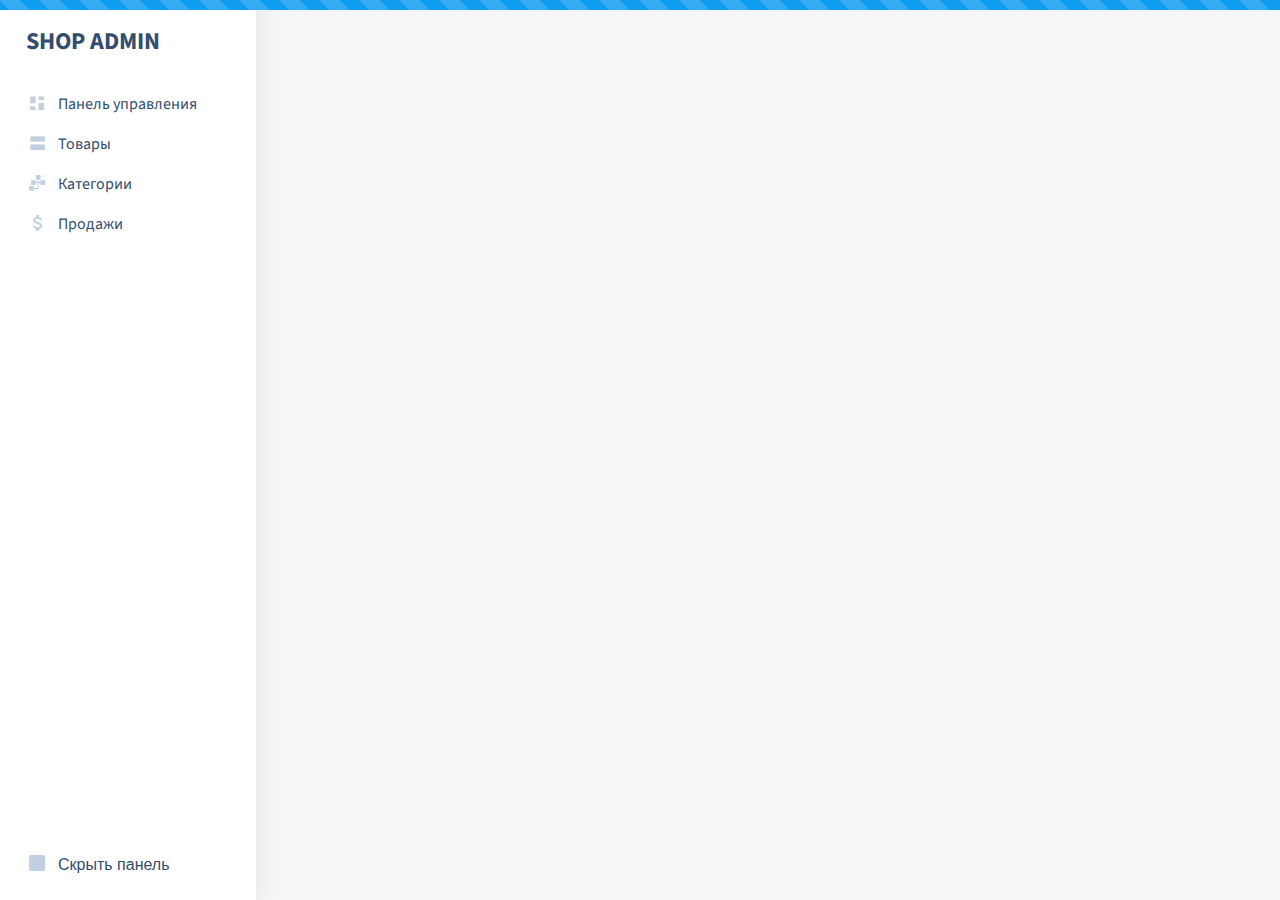
<file: index.html>
<!doctype html><meta charset="utf-8"><head><title>Админка для магазина</title><link rel="apple-touch-icon-precomposed" href="assets/favicon/apple-touch-icon-precomposed.png"><link rel="icon" href="./assets/favicon/favicon.png"><script defer="defer" src="/app.bundle.js"></script><script defer="defer" src="/styles.bundle.js"></script><link href="/styles.css" rel="stylesheet"></head><body><main class="main"><div class="progress-bar"><div class="progress-bar__line"></div></div><aside class="sidebar"><h2 class="sidebar__title"><a href="/">shop admin</a></h2><ul class="sidebar__nav"><li><a href="/" data-page="dashboard"><i class="icon-dashboard"></i> <span>Панель управления</span></a></li><li><a href="/products" data-page="products"><i class="icon-products"></i> <span>Товары</span></a></li><li><a href="/categories" data-page="categories"><i class="icon-categories"></i> <span>Категории</span></a></li><li><a href="/sales" data-page="sales"><i class="icon-sales"></i> <span>Продажи</span></a></li></ul><ul class="sidebar__nav sidebar__nav_bottom"><li><button type="button" class="sidebar__toggler"><i class="icon-toggle-sidebar"></i> <span>Скрыть панель</span></button></li></ul></aside><section class="content" id="content"></section></main></body>
</file>
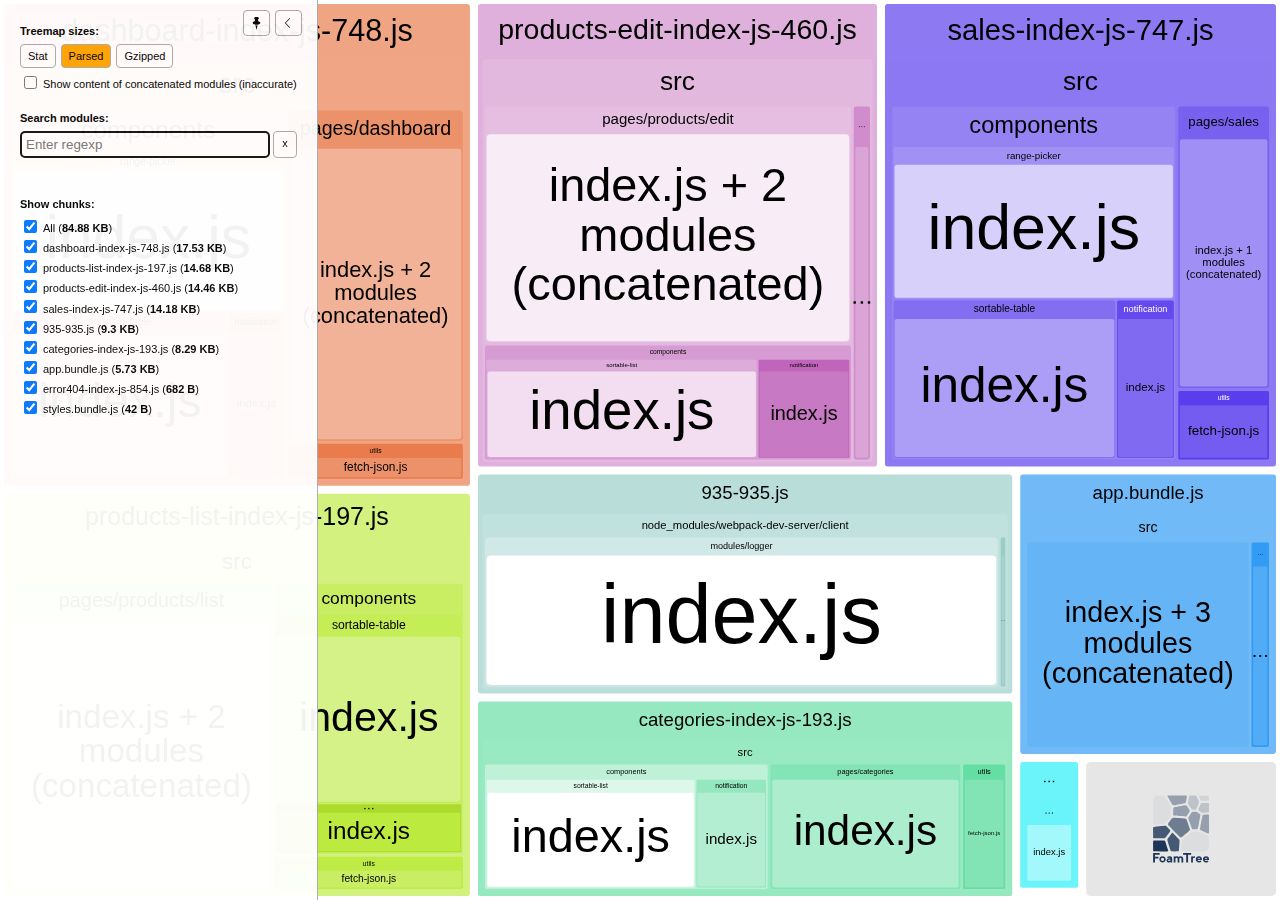
<file: report.html>
<!DOCTYPE html>
<html>
  <head>
    <meta charset="UTF-8"/>
    <meta name="viewport" content="width=device-width, initial-scale=1"/>
    <title>project-structure [5 Apr 2022 at 17:15]</title>
    <link rel="shortcut icon" href="[data-uri]" type="image/x-icon" />

    <script>
      window.enableWebSocket = false;
    </script>
    <!-- viewer.js -->
<script>/*! For license information please see viewer.js.LICENSE.txt */
(()=>{var e={4184:(e,t)=>{var n;
/*!
  Copyright (c) 2018 Jed Watson.
  Licensed under the MIT License (MIT), see
  http://jedwatson.github.io/classnames
*/!function(){"use strict";var r={}.hasOwnProperty;function i(){for(var e=[],t=0;t<arguments.length;t++){var n=arguments[t];if(n){var o=typeof n;if("string"===o||"number"===o)e.push(n);else if(Array.isArray(n)){if(n.length){var a=i.apply(null,n);a&&e.push(a)}}else if("object"===o)if(n.toString===Object.prototype.toString)for(var s in n)r.call(n,s)&&n[s]&&e.push(s);else e.push(n.toString())}}return e.join(" ")}e.exports?(i.default=i,e.exports=i):void 0===(n=function(){return i}.apply(t,[]))||(e.exports=n)}()},3908:(e,t,n)=>{"use strict";n.d(t,{Z:()=>s});var r=n(4015),i=n.n(r),o=n(3645),a=n.n(o)()(i());a.push([e.id,".Button__button{background:#fff;border:1px solid #aaa;border-radius:4px;cursor:pointer;display:inline-block;font:var(--main-font);outline:none;padding:5px 7px;transition:background .3s ease;white-space:nowrap}.Button__button:focus,.Button__button:hover{background:#ffefd7}.Button__button.Button__active{background:orange;color:#000}.Button__button[disabled]{cursor:default}","",{version:3,sources:["webpack://./client/components/Button.css"],names:[],mappings:"AAAA,gBACE,eAAgB,CAChB,qBAAsB,CACtB,iBAAkB,CAClB,cAAe,CACf,oBAAqB,CACrB,qBAAsB,CACtB,YAAa,CACb,eAAgB,CAChB,8BAA+B,CAC/B,kBACF,CAEA,4CAEE,kBACF,CAEA,+BACE,iBAAmB,CACnB,UACF,CAEA,0BACE,cACF",sourcesContent:[".button {\n  background: #fff;\n  border: 1px solid #aaa;\n  border-radius: 4px;\n  cursor: pointer;\n  display: inline-block;\n  font: var(--main-font);\n  outline: none;\n  padding: 5px 7px;\n  transition: background .3s ease;\n  white-space: nowrap;\n}\n\n.button:focus,\n.button:hover {\n  background: #ffefd7;\n}\n\n.button.active {\n  background: #ffa500;\n  color: #000;\n}\n\n.button[disabled] {\n  cursor: default;\n}\n"],sourceRoot:""}]),a.locals={button:"Button__button",active:"Button__active"};const s=a},2396:(e,t,n)=>{"use strict";n.d(t,{Z:()=>s});var r=n(4015),i=n.n(r),o=n(3645),a=n.n(o)()(i());a.push([e.id,".Checkbox__label{display:inline-block}.Checkbox__checkbox,.Checkbox__label{cursor:pointer}.Checkbox__itemText{margin-left:3px;position:relative;top:-2px;vertical-align:middle}","",{version:3,sources:["webpack://./client/components/Checkbox.css"],names:[],mappings:"AAAA,iBAEE,oBACF,CAEA,qCAJE,cAMF,CAEA,oBACE,eAAgB,CAChB,iBAAkB,CAClB,QAAS,CACT,qBACF",sourcesContent:[".label {\n  cursor: pointer;\n  display: inline-block;\n}\n\n.checkbox {\n  cursor: pointer;\n}\n\n.itemText {\n  margin-left: 3px;\n  position: relative;\n  top: -2px;\n  vertical-align: middle;\n}\n"],sourceRoot:""}]),a.locals={label:"Checkbox__label",checkbox:"Checkbox__checkbox",itemText:"Checkbox__itemText"};const s=a},3213:(e,t,n)=>{"use strict";n.d(t,{Z:()=>s});var r=n(4015),i=n.n(r),o=n(3645),a=n.n(o)()(i());a.push([e.id,".CheckboxList__container{font:var(--main-font);white-space:nowrap}.CheckboxList__label{font-size:11px;font-weight:700;margin-bottom:7px}.CheckboxList__item+.CheckboxList__item{margin-top:1px}","",{version:3,sources:["webpack://./client/components/CheckboxList.css"],names:[],mappings:"AAAA,yBACE,qBAAsB,CACtB,kBACF,CAEA,qBACE,cAAe,CACf,eAAiB,CACjB,iBACF,CAEA,wCACE,cACF",sourcesContent:[".container {\n  font: var(--main-font);\n  white-space: nowrap;\n}\n\n.label {\n  font-size: 11px;\n  font-weight: bold;\n  margin-bottom: 7px;\n}\n\n.item + .item {\n  margin-top: 1px;\n}\n"],sourceRoot:""}]),a.locals={container:"CheckboxList__container",label:"CheckboxList__label",item:"CheckboxList__item"};const s=a},580:(e,t,n)=>{"use strict";n.d(t,{Z:()=>s});var r=n(4015),i=n.n(r),o=n(3645),a=n.n(o)()(i());a.push([e.id,".ContextMenu__container{background:#fff;border:1px solid #aaa;border-radius:4px;font:var(--main-font);list-style:none;opacity:1;padding:0;position:absolute;transition:opacity .2s ease,visibility .2s ease;visibility:visible;white-space:nowrap}.ContextMenu__hidden{opacity:0;visibility:hidden}","",{version:3,sources:["webpack://./client/components/ContextMenu.css"],names:[],mappings:"AAAA,wBAKE,eAAgB,CAChB,qBAAsB,CAFtB,iBAAkB,CAHlB,qBAAsB,CAMtB,eAAgB,CAChB,SAAU,CALV,SAAU,CADV,iBAAkB,CASlB,+CAAiD,CADjD,kBAAmB,CADnB,kBAGF,CAEA,qBACE,SAAU,CACV,iBACF",sourcesContent:[".container {\n  font: var(--main-font);\n  position: absolute;\n  padding: 0;\n  border-radius: 4px;\n  background: #fff;\n  border: 1px solid #aaa;\n  list-style: none;\n  opacity: 1;\n  white-space: nowrap;\n  visibility: visible;\n  transition: opacity .2s ease, visibility .2s ease;\n}\n\n.hidden {\n  opacity: 0;\n  visibility: hidden;\n}\n"],sourceRoot:""}]),a.locals={container:"ContextMenu__container",hidden:"ContextMenu__hidden"};const s=a},9270:(e,t,n)=>{"use strict";n.d(t,{Z:()=>s});var r=n(4015),i=n.n(r),o=n(3645),a=n.n(o)()(i());a.push([e.id,".ContextMenuItem__item{cursor:pointer;margin:0;padding:8px 14px;-webkit-user-select:none;user-select:none}.ContextMenuItem__item:hover{background:#ffefd7}.ContextMenuItem__disabled{color:grey;cursor:default}.ContextMenuItem__item.ContextMenuItem__disabled:hover{background:transparent}","",{version:3,sources:["webpack://./client/components/ContextMenuItem.css"],names:[],mappings:"AAAA,uBACE,cAAe,CACf,QAAS,CACT,gBAAiB,CACjB,wBAAiB,CAAjB,gBACF,CAEA,6BACE,kBACF,CAEA,2BAEE,UAAW,CADX,cAEF,CAEA,uDACE,sBACF",sourcesContent:[".item {\n  cursor: pointer;\n  margin: 0;\n  padding: 8px 14px;\n  user-select: none;\n}\n\n.item:hover {\n  background: #ffefd7;\n}\n\n.disabled {\n  cursor: default;\n  color: gray;\n}\n\n.item.disabled:hover {\n  background: transparent;\n}\n"],sourceRoot:""}]),a.locals={item:"ContextMenuItem__item",disabled:"ContextMenuItem__disabled"};const s=a},1746:(e,t,n)=>{"use strict";n.d(t,{Z:()=>s});var r=n(4015),i=n.n(r),o=n(3645),a=n.n(o)()(i());a.push([e.id,".Icon__icon{background:no-repeat 50%/contain;display:inline-block}","",{version:3,sources:["webpack://./client/components/Icon.css"],names:[],mappings:"AAAA,YACE,gCAAoC,CACpC,oBACF",sourcesContent:[".icon {\n  background: no-repeat center/contain;\n  display: inline-block;\n}\n"],sourceRoot:""}]),a.locals={icon:"Icon__icon"};const s=a},697:(e,t,n)=>{"use strict";n.d(t,{Z:()=>m});var r=n(4015),i=n.n(r),o=n(3645),a=n.n(o),s=n(1667),u=n.n(s),l=n(4911),c=n(8752),h=n(4150),f=n(8868),d=a()(i()),p=u()(l.Z),g=u()(c.Z),b=u()(h.Z),v=u()(f.Z);d.push([e.id,".ModuleItem__container{background:no-repeat 0;cursor:pointer;margin-bottom:4px;padding-left:18px;position:relative;white-space:nowrap}.ModuleItem__container.ModuleItem__module{background-image:url("+p+");background-position-x:1px}.ModuleItem__container.ModuleItem__folder{background-image:url("+g+")}.ModuleItem__container.ModuleItem__chunk{background-image:url("+b+")}.ModuleItem__container.ModuleItem__invisible:hover:before{background:url("+v+') no-repeat 0;content:"";height:100%;left:0;position:absolute;top:1px;width:13px}',"",{version:3,sources:["webpack://./client/components/ModuleItem.css"],names:[],mappings:"AAAA,uBACE,sBAAiC,CACjC,cAAe,CACf,iBAAkB,CAClB,iBAAkB,CAClB,iBAAkB,CAClB,kBACF,CAEA,0CACE,wDAAkD,CAClD,yBACF,CAEA,0CACE,wDACF,CAEA,yCACE,wDACF,CAEA,0DACE,8DAAqE,CACrE,UAAW,CACX,WAAY,CACZ,MAAO,CAEP,iBAAkB,CADlB,OAAQ,CAER,UACF",sourcesContent:[".container {\n  background: no-repeat left center;\n  cursor: pointer;\n  margin-bottom: 4px;\n  padding-left: 18px;\n  position: relative;\n  white-space: nowrap;\n}\n\n.container.module {\n  background-image: url('../assets/icon-module.svg');\n  background-position-x: 1px;\n}\n\n.container.folder {\n  background-image: url('../assets/icon-folder.svg');\n}\n\n.container.chunk {\n  background-image: url('../assets/icon-chunk.svg');\n}\n\n.container.invisible:hover::before {\n  background: url('../assets/icon-invisible.svg') no-repeat left center;\n  content: \"\";\n  height: 100%;\n  left: 0;\n  top: 1px;\n  position: absolute;\n  width: 13px;\n}\n"],sourceRoot:""}]),d.locals={container:"ModuleItem__container",module:"ModuleItem__module",folder:"ModuleItem__folder",chunk:"ModuleItem__chunk",invisible:"ModuleItem__invisible"};const m=d},3784:(e,t,n)=>{"use strict";n.d(t,{Z:()=>s});var r=n(4015),i=n.n(r),o=n(3645),a=n.n(o)()(i());a.push([e.id,".ModulesList__container{font:var(--main-font)}","",{version:3,sources:["webpack://./client/components/ModulesList.css"],names:[],mappings:"AAAA,wBACE,qBACF",sourcesContent:[".container {\n  font: var(--main-font);\n}\n"],sourceRoot:""}]),a.locals={container:"ModulesList__container"};const s=a},2393:(e,t,n)=>{"use strict";n.d(t,{Z:()=>s});var r=n(4015),i=n.n(r),o=n(3645),a=n.n(o)()(i());a.push([e.id,".ModulesTreemap__container{align-items:stretch;display:flex;height:100%;position:relative;width:100%}.ModulesTreemap__map{flex:1}.ModulesTreemap__sidebarGroup{font:var(--main-font);margin-bottom:20px}.ModulesTreemap__showOption{margin-top:5px}.ModulesTreemap__activeSize{font-weight:700}.ModulesTreemap__foundModulesInfo{display:flex;font:var(--main-font);margin:8px 0 0}.ModulesTreemap__foundModulesInfoItem+.ModulesTreemap__foundModulesInfoItem{margin-left:15px}.ModulesTreemap__foundModulesContainer{margin-top:15px;max-height:600px;overflow:auto}.ModulesTreemap__foundModulesChunk+.ModulesTreemap__foundModulesChunk{margin-top:15px}.ModulesTreemap__foundModulesChunkName{cursor:pointer;font:var(--main-font);font-weight:700;margin-bottom:7px}.ModulesTreemap__foundModulesList{margin-left:7px}","",{version:3,sources:["webpack://./client/components/ModulesTreemap.css"],names:[],mappings:"AAAA,2BACE,mBAAoB,CACpB,YAAa,CACb,WAAY,CACZ,iBAAkB,CAClB,UACF,CAEA,qBACE,MACF,CAEA,8BACE,qBAAsB,CACtB,kBACF,CAEA,4BACE,cACF,CAEA,4BACE,eACF,CAEA,kCACE,YAAa,CACb,qBAAsB,CACtB,cACF,CAEA,4EACE,gBACF,CAEA,uCACE,eAAgB,CAChB,gBAAiB,CACjB,aACF,CAEA,sEACE,eACF,CAEA,uCACE,cAAe,CACf,qBAAsB,CACtB,eAAiB,CACjB,iBACF,CAEA,kCACE,eACF",sourcesContent:[".container {\n  align-items: stretch;\n  display: flex;\n  height: 100%;\n  position: relative;\n  width: 100%;\n}\n\n.map {\n  flex: 1;\n}\n\n.sidebarGroup {\n  font: var(--main-font);\n  margin-bottom: 20px;\n}\n\n.showOption {\n  margin-top: 5px;\n}\n\n.activeSize {\n  font-weight: bold;\n}\n\n.foundModulesInfo {\n  display: flex;\n  font: var(--main-font);\n  margin: 8px 0 0;\n}\n\n.foundModulesInfoItem + .foundModulesInfoItem {\n  margin-left: 15px;\n}\n\n.foundModulesContainer {\n  margin-top: 15px;\n  max-height: 600px;\n  overflow: auto;\n}\n\n.foundModulesChunk + .foundModulesChunk {\n  margin-top: 15px;\n}\n\n.foundModulesChunkName {\n  cursor: pointer;\n  font: var(--main-font);\n  font-weight: bold;\n  margin-bottom: 7px;\n}\n\n.foundModulesList {\n  margin-left: 7px;\n}\n"],sourceRoot:""}]),a.locals={container:"ModulesTreemap__container",map:"ModulesTreemap__map",sidebarGroup:"ModulesTreemap__sidebarGroup",showOption:"ModulesTreemap__showOption",activeSize:"ModulesTreemap__activeSize",foundModulesInfo:"ModulesTreemap__foundModulesInfo",foundModulesInfoItem:"ModulesTreemap__foundModulesInfoItem",foundModulesContainer:"ModulesTreemap__foundModulesContainer",foundModulesChunk:"ModulesTreemap__foundModulesChunk",foundModulesChunkName:"ModulesTreemap__foundModulesChunkName",foundModulesList:"ModulesTreemap__foundModulesList"};const s=a},9976:(e,t,n)=>{"use strict";n.d(t,{Z:()=>s});var r=n(4015),i=n.n(r),o=n(3645),a=n.n(o)()(i());a.push([e.id,".Search__container{font:var(--main-font);white-space:nowrap}.Search__label{font-weight:700;margin-bottom:7px}.Search__row{display:flex}.Search__input{border:1px solid #aaa;border-radius:4px;display:block;flex:1;padding:5px}.Search__clear{flex:0 0 auto;line-height:1;margin-left:3px;padding:5px 8px 7px}","",{version:3,sources:["webpack://./client/components/Search.css"],names:[],mappings:"AAAA,mBACE,qBAAsB,CACtB,kBACF,CAEA,eACE,eAAiB,CACjB,iBACF,CAEA,aACE,YACF,CAEA,eACE,qBAAsB,CACtB,iBAAkB,CAClB,aAAc,CACd,MAAO,CACP,WACF,CAEA,eACE,aAAc,CACd,aAAc,CACd,eAAgB,CAChB,mBACF",sourcesContent:[".container {\n  font: var(--main-font);\n  white-space: nowrap;\n}\n\n.label {\n  font-weight: bold;\n  margin-bottom: 7px;\n}\n\n.row {\n  display: flex;\n}\n\n.input {\n  border: 1px solid #aaa;\n  border-radius: 4px;\n  display: block;\n  flex: 1;\n  padding: 5px;\n}\n\n.clear {\n  flex: 0 0 auto;\n  line-height: 1;\n  margin-left: 3px;\n  padding: 5px 8px 7px;\n}\n"],sourceRoot:""}]),a.locals={container:"Search__container",label:"Search__label",row:"Search__row",input:"Search__input",clear:"Search__clear"};const s=a},4826:(e,t,n)=>{"use strict";n.d(t,{Z:()=>s});var r=n(4015),i=n.n(r),o=n(3645),a=n.n(o)()(i());a.push([e.id,".Sidebar__container{background:#fff;border:none;border-right:1px solid #aaa;box-sizing:border-box;max-width:calc(50% - 10px);opacity:.95;z-index:1}.Sidebar__container:not(.Sidebar__hidden){min-width:200px}.Sidebar__container:not(.Sidebar__pinned){bottom:0;position:absolute;top:0;transition:transform .2s ease}.Sidebar__container.Sidebar__pinned{position:relative}.Sidebar__container.Sidebar__left{left:0}.Sidebar__container.Sidebar__left.Sidebar__hidden{transform:translateX(calc(-100% + 7px))}.Sidebar__content{box-sizing:border-box;height:100%;overflow-y:auto;padding:25px 20px 20px;width:100%}.Sidebar__empty.Sidebar__pinned .Sidebar__content{padding:0}.Sidebar__pinButton,.Sidebar__toggleButton{cursor:pointer;height:26px;line-height:0;position:absolute;top:10px;width:27px}.Sidebar__pinButton{right:47px}.Sidebar__toggleButton{padding-left:6px;right:15px}.Sidebar__hidden .Sidebar__toggleButton{right:-35px;transition:transform .2s ease}.Sidebar__hidden .Sidebar__toggleButton:hover{transform:translateX(4px)}.Sidebar__resizer{bottom:0;cursor:col-resize;position:absolute;right:0;top:0;width:7px}","",{version:3,sources:["webpack://./client/components/Sidebar.css"],names:[],mappings:"AAEA,oBACE,eAAgB,CAEhB,WAA4B,CAA5B,2BAA4B,CAC5B,qBAAsB,CACtB,0BAA2B,CAC3B,WAAa,CACb,SACF,CAEA,0CACE,eACF,CAEA,0CACE,QAAS,CACT,iBAAkB,CAClB,KAAM,CACN,6BACF,CAEA,oCACE,iBACF,CAEA,kCACE,MACF,CAEA,kDACE,uCACF,CAEA,kBACE,qBAAsB,CACtB,WAAY,CACZ,eAAgB,CAChB,sBAAuB,CACvB,UACF,CAEA,kDACE,SACF,CAEA,2CAEE,cAAe,CACf,WAAY,CACZ,aAAc,CACd,iBAAkB,CAClB,QAAS,CACT,UACF,CAEA,oBACE,UACF,CAEA,uBACE,gBAAiB,CACjB,UACF,CAEA,wCACE,WAAY,CACZ,6BACF,CAEA,8CACE,yBACF,CAEA,kBACE,QAAS,CACT,iBAAkB,CAClB,iBAAkB,CAClB,OAAQ,CACR,KAAM,CACN,SACF",sourcesContent:["@value toggleTime: 200ms;\n\n.container {\n  background: #fff;\n  border: none;\n  border-right: 1px solid #aaa;\n  box-sizing: border-box;\n  max-width: calc(50% - 10px);\n  opacity: 0.95;\n  z-index: 1;\n}\n\n.container:not(.hidden) {\n  min-width: 200px;\n}\n\n.container:not(.pinned) {\n  bottom: 0;\n  position: absolute;\n  top: 0;\n  transition: transform toggleTime ease;\n}\n\n.container.pinned {\n  position: relative;\n}\n\n.container.left {\n  left: 0;\n}\n\n.container.left.hidden {\n  transform: translateX(calc(-100% + 7px));\n}\n\n.content {\n  box-sizing: border-box;\n  height: 100%;\n  overflow-y: auto;\n  padding: 25px 20px 20px;\n  width: 100%;\n}\n\n.empty.pinned .content {\n  padding: 0;\n}\n\n.pinButton,\n.toggleButton {\n  cursor: pointer;\n  height: 26px;\n  line-height: 0;\n  position: absolute;\n  top: 10px;\n  width: 27px;\n}\n\n.pinButton {\n  right: 47px;\n}\n\n.toggleButton {\n  padding-left: 6px;\n  right: 15px;\n}\n\n.hidden .toggleButton {\n  right: -35px;\n  transition: transform .2s ease;\n}\n\n.hidden .toggleButton:hover {\n  transform: translateX(4px);\n}\n\n.resizer {\n  bottom: 0;\n  cursor: col-resize;\n  position: absolute;\n  right: 0;\n  top: 0;\n  width: 7px;\n}\n"],sourceRoot:""}]),a.locals={toggleTime:".2s",container:"Sidebar__container",hidden:"Sidebar__hidden",pinned:"Sidebar__pinned",left:"Sidebar__left",content:"Sidebar__content",empty:"Sidebar__empty",pinButton:"Sidebar__pinButton",toggleButton:"Sidebar__toggleButton",resizer:"Sidebar__resizer"};const s=a},6897:(e,t,n)=>{"use strict";n.d(t,{Z:()=>s});var r=n(4015),i=n.n(r),o=n(3645),a=n.n(o)()(i());a.push([e.id,".Switcher__container{font:var(--main-font);white-space:nowrap}.Switcher__label{font-size:11px;font-weight:700;margin-bottom:7px}.Switcher__item+.Switcher__item{margin-left:5px}","",{version:3,sources:["webpack://./client/components/Switcher.css"],names:[],mappings:"AAAA,qBACE,qBAAsB,CACtB,kBACF,CAEA,iBAEE,cAAe,CADf,eAAiB,CAEjB,iBACF,CAEA,gCACE,eACF",sourcesContent:[".container {\n  font: var(--main-font);\n  white-space: nowrap;\n}\n\n.label {\n  font-weight: bold;\n  font-size: 11px;\n  margin-bottom: 7px;\n}\n\n.item + .item {\n  margin-left: 5px;\n}\n"],sourceRoot:""}]),a.locals={container:"Switcher__container",label:"Switcher__label",item:"Switcher__item"};const s=a},7527:(e,t,n)=>{"use strict";n.d(t,{Z:()=>s});var r=n(4015),i=n.n(r),o=n(3645),a=n.n(o)()(i());a.push([e.id,".Tooltip__container{background:#fff;border:1px solid #aaa;border-radius:4px;font:var(--main-font);opacity:.9;padding:5px 10px;position:absolute;transition:opacity .2s ease,visibility .2s ease;visibility:visible;white-space:nowrap}.Tooltip__hidden{opacity:0;visibility:hidden}","",{version:3,sources:["webpack://./client/components/Tooltip.css"],names:[],mappings:"AAAA,oBAKE,eAAgB,CAChB,qBAAsB,CAFtB,iBAAkB,CAHlB,qBAAsB,CAMtB,UAAY,CAJZ,gBAAiB,CADjB,iBAAkB,CAQlB,+CAAiD,CADjD,kBAAmB,CADnB,kBAGF,CAEA,iBACE,SAAU,CACV,iBACF",sourcesContent:[".container {\n  font: var(--main-font);\n  position: absolute;\n  padding: 5px 10px;\n  border-radius: 4px;\n  background: #fff;\n  border: 1px solid #aaa;\n  opacity: 0.9;\n  white-space: nowrap;\n  visibility: visible;\n  transition: opacity .2s ease, visibility .2s ease;\n}\n\n.hidden {\n  opacity: 0;\n  visibility: hidden;\n}\n"],sourceRoot:""}]),a.locals={container:"Tooltip__container",hidden:"Tooltip__hidden"};const s=a},1194:(e,t,n)=>{"use strict";n.d(t,{Z:()=>s});var r=n(4015),i=n.n(r),o=n(3645),a=n.n(o)()(i());a.push([e.id,":root{--main-font:normal 11px Verdana,sans-serif}#app,body,html{height:100%;margin:0;overflow:hidden;padding:0;width:100%}body.resizing{-webkit-user-select:none!important;user-select:none!important}body.resizing *{pointer-events:none}body.resizing.col{cursor:col-resize!important}","",{version:3,sources:["webpack://./client/viewer.css"],names:[],mappings:"AAAA,MACE,0CACF,CAEA,eAGE,WAAY,CACZ,QAAS,CACT,eAAgB,CAChB,SAAU,CACV,UACF,CAEA,cACE,kCAA4B,CAA5B,0BACF,CAEA,gBACE,mBACF,CAEA,kBACE,2BACF",sourcesContent:[":root {\n  --main-font: normal 11px Verdana, sans-serif;\n}\n\n:global html,\n:global body,\n:global #app {\n  height: 100%;\n  margin: 0;\n  overflow: hidden;\n  padding: 0;\n  width: 100%;\n}\n\n:global body.resizing {\n  user-select: none !important;\n}\n\n:global body.resizing * {\n  pointer-events: none;\n}\n\n:global body.resizing.col {\n  cursor: col-resize !important;\n}\n"],sourceRoot:""}]);const s=a},3645:e=>{"use strict";e.exports=function(e){var t=[];return t.toString=function(){return this.map((function(t){var n=e(t);return t[2]?"@media ".concat(t[2]," {").concat(n,"}"):n})).join("")},t.i=function(e,n,r){"string"==typeof e&&(e=[[null,e,""]]);var i={};if(r)for(var o=0;o<this.length;o++){var a=this[o][0];null!=a&&(i[a]=!0)}for(var s=0;s<e.length;s++){var u=[].concat(e[s]);r&&i[u[0]]||(n&&(u[2]?u[2]="".concat(n," and ").concat(u[2]):u[2]=n),t.push(u))}},t}},4015:e=>{"use strict";function t(e,t){return function(e){if(Array.isArray(e))return e}(e)||function(e,t){var n=e&&("undefined"!=typeof Symbol&&e[Symbol.iterator]||e["@@iterator"]);if(null==n)return;var r,i,o=[],a=!0,s=!1;try{for(n=n.call(e);!(a=(r=n.next()).done)&&(o.push(r.value),!t||o.length!==t);a=!0);}catch(u){s=!0,i=u}finally{try{a||null==n.return||n.return()}finally{if(s)throw i}}return o}(e,t)||function(e,t){if(!e)return;if("string"==typeof e)return n(e,t);var r=Object.prototype.toString.call(e).slice(8,-1);"Object"===r&&e.constructor&&(r=e.constructor.name);if("Map"===r||"Set"===r)return Array.from(e);if("Arguments"===r||/^(?:Ui|I)nt(?:8|16|32)(?:Clamped)?Array$/.test(r))return n(e,t)}(e,t)||function(){throw new TypeError("Invalid attempt to destructure non-iterable instance.\nIn order to be iterable, non-array objects must have a [Symbol.iterator]() method.")}()}function n(e,t){(null==t||t>e.length)&&(t=e.length);for(var n=0,r=new Array(t);n<t;n++)r[n]=e[n];return r}e.exports=function(e){var n=t(e,4),r=n[1],i=n[3];if("function"==typeof btoa){var o=btoa(unescape(encodeURIComponent(JSON.stringify(i)))),a="sourceMappingURL=data:application/json;charset=utf-8;base64,".concat(o),s="/*# ".concat(a," */"),u=i.sources.map((function(e){return"/*# sourceURL=".concat(i.sourceRoot||"").concat(e," */")}));return[r].concat(u).concat([s]).join("\n")}return[r].join("\n")}},1667:e=>{"use strict";e.exports=function(e,t){return t||(t={}),"string"!=typeof(e=e&&e.__esModule?e.default:e)?e:(/^['"].*['"]$/.test(e)&&(e=e.slice(1,-1)),t.hash&&(e+=t.hash),/["'() \t\n]/.test(e)||t.needQuotes?'"'.concat(e.replace(/"/g,'\\"').replace(/\n/g,"\\n"),'"'):e)}},6755:function(e){e.exports=function(){"use strict";var e=/^(b|B)$/,t={iec:{bits:["b","Kib","Mib","Gib","Tib","Pib","Eib","Zib","Yib"],bytes:["B","KiB","MiB","GiB","TiB","PiB","EiB","ZiB","YiB"]},jedec:{bits:["b","Kb","Mb","Gb","Tb","Pb","Eb","Zb","Yb"],bytes:["B","KB","MB","GB","TB","PB","EB","ZB","YB"]}},n={iec:["","kibi","mebi","gibi","tebi","pebi","exbi","zebi","yobi"],jedec:["","kilo","mega","giga","tera","peta","exa","zetta","yotta"]},r={floor:Math.floor,ceil:Math.ceil};function i(i){var o,a,s,u,l,c,h,f,d,p,g,b,v,m,y,C,_,w,x,A,S=arguments.length>1&&void 0!==arguments[1]?arguments[1]:{},M=[],T=0;if(isNaN(i))throw new TypeError("Invalid number");if(s=!0===S.bits,y=!0===S.unix,b=!0===S.pad,a=S.base||2,v=void 0!==S.round?S.round:y?1:2,h=void 0!==S.locale?S.locale:"",f=S.localeOptions||{},C=void 0!==S.separator?S.separator:"",_=void 0!==S.spacer?S.spacer:y?"":" ",x=S.symbols||{},w=2===a&&S.standard||"jedec",g=S.output||"string",l=!0===S.fullform,c=S.fullforms instanceof Array?S.fullforms:[],o=void 0!==S.exponent?S.exponent:-1,A=r[S.roundingMethod]||Math.round,u=a>2?1e3:1024,(d=(p=Number(i))<0)&&(p=-p),(-1===o||isNaN(o))&&(o=Math.floor(Math.log(p)/Math.log(u)))<0&&(o=0),o>8&&(o=8),"exponent"===g)return o;if(0===p)M[0]=0,m=M[1]=y?"":t[w][s?"bits":"bytes"][o];else{T=p/(2===a?Math.pow(2,10*o):Math.pow(1e3,o)),s&&(T*=8)>=u&&o<8&&(T/=u,o++);var k=Math.pow(10,o>0?v:0);M[0]=A(T*k)/k,M[0]===u&&o<8&&void 0===S.exponent&&(M[0]=1,o++),m=M[1]=10===a&&1===o?s?"kb":"kB":t[w][s?"bits":"bytes"][o],y&&(M[1]="jedec"===w?M[1].charAt(0):o>0?M[1].replace(/B$/,""):M[1],e.test(M[1])&&(M[0]=Math.floor(M[0]),M[1]=""))}if(d&&(M[0]=-M[0]),M[1]=x[M[1]]||M[1],!0===h?M[0]=M[0].toLocaleString():h.length>0?M[0]=M[0].toLocaleString(h,f):C.length>0&&(M[0]=M[0].toString().replace(".",C)),b&&!1===Number.isInteger(M[0])&&v>0){var z=C||".",D=M[0].toString().split(z),j=D[1]||"",L=j.length,B=v-L;M[0]="".concat(D[0]).concat(z).concat(j.padEnd(L+B,"0"))}return l&&(M[1]=c[o]?c[o]:n[w][o]+(s?"bit":"byte")+(1===M[0]?"":"s")),"array"===g?M:"object"===g?{value:M[0],symbol:M[1],exponent:o,unit:m}:M.join(_)}return i.partial=function(e){return function(t){return i(t,e)}},i}()},2705:(e,t,n)=>{var r=n(5639).Symbol;e.exports=r},9932:e=>{e.exports=function(e,t){for(var n=-1,r=null==e?0:e.length,i=Array(r);++n<r;)i[n]=t(e[n],n,e);return i}},4286:e=>{e.exports=function(e){return e.split("")}},4239:(e,t,n)=>{var r=n(2705),i=n(9607),o=n(2333),a=r?r.toStringTag:void 0;e.exports=function(e){return null==e?void 0===e?"[object Undefined]":"[object Null]":a&&a in Object(e)?i(e):o(e)}},8674:e=>{e.exports=function(e){return function(t){return null==e?void 0:e[t]}}},4259:e=>{e.exports=function(e,t,n){var r=-1,i=e.length;t<0&&(t=-t>i?0:i+t),(n=n>i?i:n)<0&&(n+=i),i=t>n?0:n-t>>>0,t>>>=0;for(var o=Array(i);++r<i;)o[r]=e[r+t];return o}},531:(e,t,n)=>{var r=n(2705),i=n(9932),o=n(1469),a=n(3448),s=r?r.prototype:void 0,u=s?s.toString:void 0;e.exports=function e(t){if("string"==typeof t)return t;if(o(t))return i(t,e)+"";if(a(t))return u?u.call(t):"";var n=t+"";return"0"==n&&1/t==-Infinity?"-0":n}},7561:(e,t,n)=>{var r=n(7990),i=/^\s+/;e.exports=function(e){return e?e.slice(0,r(e)+1).replace(i,""):e}},180:(e,t,n)=>{var r=n(4259);e.exports=function(e,t,n){var i=e.length;return n=void 0===n?i:n,!t&&n>=i?e:r(e,t,n)}},8805:(e,t,n)=>{var r=n(180),i=n(2689),o=n(3140),a=n(9833);e.exports=function(e){return function(t){t=a(t);var n=i(t)?o(t):void 0,s=n?n[0]:t.charAt(0),u=n?r(n,1).join(""):t.slice(1);return s[e]()+u}}},9464:(e,t,n)=>{var r=n(8674)({"&":"&amp;","<":"&lt;",">":"&gt;",'"':"&quot;","'":"&#39;"});e.exports=r},1957:e=>{e.exports=!1},9607:(e,t,n)=>{var r=n(2705),i=Object.prototype,o=i.hasOwnProperty,a=i.toString,s=r?r.toStringTag:void 0;e.exports=function(e){var t=o.call(e,s),n=e[s];try{e[s]=void 0;var r=!0}catch(u){}var i=a.call(e);return r&&(t?e[s]=n:delete e[s]),i}},2689:e=>{var t=RegExp("[\\u200d\\ud800-\\udfff\\u0300-\\u036f\\ufe20-\\ufe2f\\u20d0-\\u20ff\\ufe0e\\ufe0f]");e.exports=function(e){return t.test(e)}},2333:e=>{var t=Object.prototype.toString;e.exports=function(e){return t.call(e)}},5639:(e,t,n)=>{var r=n(1957),i="object"==typeof self&&self&&self.Object===Object&&self,o=r||i||Function("return this")();e.exports=o},3140:(e,t,n)=>{var r=n(4286),i=n(2689),o=n(676);e.exports=function(e){return i(e)?o(e):r(e)}},7990:e=>{var t=/\s/;e.exports=function(e){for(var n=e.length;n--&&t.test(e.charAt(n)););return n}},676:e=>{var t="[\\ud800-\\udfff]",n="[\\u0300-\\u036f\\ufe20-\\ufe2f\\u20d0-\\u20ff]",r="\\ud83c[\\udffb-\\udfff]",i="[^\\ud800-\\udfff]",o="(?:\\ud83c[\\udde6-\\uddff]){2}",a="[\\ud800-\\udbff][\\udc00-\\udfff]",s="(?:"+n+"|"+r+")"+"?",u="[\\ufe0e\\ufe0f]?",l=u+s+("(?:\\u200d(?:"+[i,o,a].join("|")+")"+u+s+")*"),c="(?:"+[i+n+"?",n,o,a,t].join("|")+")",h=RegExp(r+"(?="+r+")|"+c+l,"g");e.exports=function(e){return e.match(h)||[]}},3279:(e,t,n)=>{var r=n(3218),i=n(7771),o=n(4841),a=Math.max,s=Math.min;e.exports=function(e,t,n){var u,l,c,h,f,d,p=0,g=!1,b=!1,v=!0;if("function"!=typeof e)throw new TypeError("Expected a function");function m(t){var n=u,r=l;return u=l=void 0,p=t,h=e.apply(r,n)}function y(e){return p=e,f=setTimeout(_,t),g?m(e):h}function C(e){var n=e-d;return void 0===d||n>=t||n<0||b&&e-p>=c}function _(){var e=i();if(C(e))return w(e);f=setTimeout(_,function(e){var n=t-(e-d);return b?s(n,c-(e-p)):n}(e))}function w(e){return f=void 0,v&&u?m(e):(u=l=void 0,h)}function x(){var e=i(),n=C(e);if(u=arguments,l=this,d=e,n){if(void 0===f)return y(d);if(b)return clearTimeout(f),f=setTimeout(_,t),m(d)}return void 0===f&&(f=setTimeout(_,t)),h}return t=o(t)||0,r(n)&&(g=!!n.leading,c=(b="maxWait"in n)?a(o(n.maxWait)||0,t):c,v="trailing"in n?!!n.trailing:v),x.cancel=function(){void 0!==f&&clearTimeout(f),p=0,u=d=l=f=void 0},x.flush=function(){return void 0===f?h:w(i())},x}},7187:(e,t,n)=>{var r=n(9464),i=n(9833),o=/[&<>"']/g,a=RegExp(o.source);e.exports=function(e){return(e=i(e))&&a.test(e)?e.replace(o,r):e}},3522:(e,t,n)=>{var r=n(9833),i=/[\\^$.*+?()[\]{}|]/g,o=RegExp(i.source);e.exports=function(e){return(e=r(e))&&o.test(e)?e.replace(i,"\\$&"):e}},1469:e=>{var t=Array.isArray;e.exports=t},3218:e=>{e.exports=function(e){var t=typeof e;return null!=e&&("object"==t||"function"==t)}},7005:e=>{e.exports=function(e){return null!=e&&"object"==typeof e}},3448:(e,t,n)=>{var r=n(4239),i=n(7005);e.exports=function(e){return"symbol"==typeof e||i(e)&&"[object Symbol]"==r(e)}},7771:(e,t,n)=>{var r=n(5639);e.exports=function(){return r.Date.now()}},4841:(e,t,n)=>{var r=n(7561),i=n(3218),o=n(3448),a=/^[-+]0x[0-9a-f]+$/i,s=/^0b[01]+$/i,u=/^0o[0-7]+$/i,l=parseInt;e.exports=function(e){if("number"==typeof e)return e;if(o(e))return NaN;if(i(e)){var t="function"==typeof e.valueOf?e.valueOf():e;e=i(t)?t+"":t}if("string"!=typeof e)return 0===e?e:+e;e=r(e);var n=s.test(e);return n||u.test(e)?l(e.slice(2),n?2:8):a.test(e)?NaN:+e}},9833:(e,t,n)=>{var r=n(531);e.exports=function(e){return null==e?"":r(e)}},1700:(e,t,n)=>{var r=n(8805)("toUpperCase");e.exports=r},3379:(e,t,n)=>{"use strict";var r,i=function(){return void 0===r&&(r=Boolean(window&&document&&document.all&&!window.atob)),r},o=function(){var e={};return function(t){if(void 0===e[t]){var n=document.querySelector(t);if(window.HTMLIFrameElement&&n instanceof window.HTMLIFrameElement)try{n=n.contentDocument.head}catch(r){n=null}e[t]=n}return e[t]}}(),a=[];function s(e){for(var t=-1,n=0;n<a.length;n++)if(a[n].identifier===e){t=n;break}return t}function u(e,t){for(var n={},r=[],i=0;i<e.length;i++){var o=e[i],u=t.base?o[0]+t.base:o[0],l=n[u]||0,c="".concat(u," ").concat(l);n[u]=l+1;var h=s(c),f={css:o[1],media:o[2],sourceMap:o[3]};-1!==h?(a[h].references++,a[h].updater(f)):a.push({identifier:c,updater:b(f,t),references:1}),r.push(c)}return r}function l(e){var t=document.createElement("style"),r=e.attributes||{};if(void 0===r.nonce){var i=n.nc;i&&(r.nonce=i)}if(Object.keys(r).forEach((function(e){t.setAttribute(e,r[e])})),"function"==typeof e.insert)e.insert(t);else{var a=o(e.insert||"head");if(!a)throw new Error("Couldn't find a style target. This probably means that the value for the 'insert' parameter is invalid.");a.appendChild(t)}return t}var c,h=(c=[],function(e,t){return c[e]=t,c.filter(Boolean).join("\n")});function f(e,t,n,r){var i=n?"":r.media?"@media ".concat(r.media," {").concat(r.css,"}"):r.css;if(e.styleSheet)e.styleSheet.cssText=h(t,i);else{var o=document.createTextNode(i),a=e.childNodes;a[t]&&e.removeChild(a[t]),a.length?e.insertBefore(o,a[t]):e.appendChild(o)}}function d(e,t,n){var r=n.css,i=n.media,o=n.sourceMap;if(i?e.setAttribute("media",i):e.removeAttribute("media"),o&&"undefined"!=typeof btoa&&(r+="\n/*# sourceMappingURL=data:application/json;base64,".concat(btoa(unescape(encodeURIComponent(JSON.stringify(o))))," */")),e.styleSheet)e.styleSheet.cssText=r;else{for(;e.firstChild;)e.removeChild(e.firstChild);e.appendChild(document.createTextNode(r))}}var p=null,g=0;function b(e,t){var n,r,i;if(t.singleton){var o=g++;n=p||(p=l(t)),r=f.bind(null,n,o,!1),i=f.bind(null,n,o,!0)}else n=l(t),r=d.bind(null,n,t),i=function(){!function(e){if(null===e.parentNode)return!1;e.parentNode.removeChild(e)}(n)};return r(e),function(t){if(t){if(t.css===e.css&&t.media===e.media&&t.sourceMap===e.sourceMap)return;r(e=t)}else i()}}e.exports=function(e,t){(t=t||{}).singleton||"boolean"==typeof t.singleton||(t.singleton=i());var n=u(e=e||[],t);return function(e){if(e=e||[],"[object Array]"===Object.prototype.toString.call(e)){for(var r=0;r<n.length;r++){var i=s(n[r]);a[i].references--}for(var o=u(e,t),l=0;l<n.length;l++){var c=s(n[l]);0===a[c].references&&(a[c].updater(),a.splice(c,1))}n=o}}}},4150:(e,t,n)=>{"use strict";n.d(t,{Z:()=>r});const r="[data-uri]"},8752:(e,t,n)=>{"use strict";n.d(t,{Z:()=>r});const r="[data-uri]"},8868:(e,t,n)=>{"use strict";n.d(t,{Z:()=>r});const r="[data-uri]"},4911:(e,t,n)=>{"use strict";n.d(t,{Z:()=>r});const r="[data-uri]"}},t={};function n(r){var i=t[r];if(void 0!==i)return i.exports;var o=t[r]={id:r,exports:{}};return e[r].call(o.exports,o,o.exports,n),o.exports}n.n=e=>{var t=e&&e.__esModule?()=>e.default:()=>e;return n.d(t,{a:t}),t},n.d=(e,t)=>{for(var r in t)n.o(t,r)&&!n.o(e,r)&&Object.defineProperty(e,r,{enumerable:!0,get:t[r]})},n.o=(e,t)=>Object.prototype.hasOwnProperty.call(e,t),(()=>{"use strict";var e,t,r,i,o,a={},s=[],u=/acit|ex(?:s|g|n|p|$)|rph|grid|ows|mnc|ntw|ine[ch]|zoo|^ord|itera/i;function l(e,t){for(var n in t)e[n]=t[n];return e}function c(e){var t=e.parentNode;t&&t.removeChild(e)}function h(e,t,n){var r,i,o,a=arguments,s={};for(o in t)"key"==o?r=t[o]:"ref"==o?i=t[o]:s[o]=t[o];if(arguments.length>3)for(n=[n],o=3;o<arguments.length;o++)n.push(a[o]);if(null!=n&&(s.children=n),"function"==typeof e&&null!=e.defaultProps)for(o in e.defaultProps)void 0===s[o]&&(s[o]=e.defaultProps[o]);return f(e,s,r,i,null)}function f(t,n,r,i,o){var a={type:t,props:n,key:r,ref:i,__k:null,__:null,__b:0,__e:null,__d:void 0,__c:null,__h:null,constructor:void 0,__v:null==o?++e.__v:o};return null!=e.vnode&&e.vnode(a),a}function d(e){return e.children}function p(e,t){this.props=e,this.context=t}function g(e,t){if(null==t)return e.__?g(e.__,e.__.__k.indexOf(e)+1):null;for(var n;t<e.__k.length;t++)if(null!=(n=e.__k[t])&&null!=n.__e)return n.__e;return"function"==typeof e.type?g(e):null}function b(e){var t,n;if(null!=(e=e.__)&&null!=e.__c){for(e.__e=e.__c.base=null,t=0;t<e.__k.length;t++)if(null!=(n=e.__k[t])&&null!=n.__e){e.__e=e.__c.base=n.__e;break}return b(e)}}function v(n){(!n.__d&&(n.__d=!0)&&t.push(n)&&!m.__r++||i!==e.debounceRendering)&&((i=e.debounceRendering)||r)(m)}function m(){for(var e;m.__r=t.length;)e=t.sort((function(e,t){return e.__v.__b-t.__v.__b})),t=[],e.some((function(e){var t,n,r,i,o,a;e.__d&&(o=(i=(t=e).__v).__e,(a=t.__P)&&(n=[],(r=l({},i)).__v=i.__v+1,T(a,i,r,t.__n,void 0!==a.ownerSVGElement,null!=i.__h?[o]:null,n,null==o?g(i):o,i.__h),k(n,i),i.__e!=o&&b(i)))}))}function y(e,t,n,r,i,o,u,l,c,h){var p,b,v,m,y,_,x,A=r&&r.__k||s,S=A.length;for(n.__k=[],p=0;p<t.length;p++)if(null!=(m=n.__k[p]=null==(m=t[p])||"boolean"==typeof m?null:"string"==typeof m||"number"==typeof m||"bigint"==typeof m?f(null,m,null,null,m):Array.isArray(m)?f(d,{children:m},null,null,null):m.__b>0?f(m.type,m.props,m.key,null,m.__v):m)){if(m.__=n,m.__b=n.__b+1,null===(v=A[p])||v&&m.key==v.key&&m.type===v.type)A[p]=void 0;else for(b=0;b<S;b++){if((v=A[b])&&m.key==v.key&&m.type===v.type){A[b]=void 0;break}v=null}T(e,m,v=v||a,i,o,u,l,c,h),y=m.__e,(b=m.ref)&&v.ref!=b&&(x||(x=[]),v.ref&&x.push(v.ref,null,m),x.push(b,m.__c||y,m)),null!=y?(null==_&&(_=y),"function"==typeof m.type&&null!=m.__k&&m.__k===v.__k?m.__d=c=C(m,c,e):c=w(e,m,v,A,y,c),h||"option"!==n.type?"function"==typeof n.type&&(n.__d=c):e.value=""):c&&v.__e==c&&c.parentNode!=e&&(c=g(v))}for(n.__e=_,p=S;p--;)null!=A[p]&&("function"==typeof n.type&&null!=A[p].__e&&A[p].__e==n.__d&&(n.__d=g(r,p+1)),j(A[p],A[p]));if(x)for(p=0;p<x.length;p++)D(x[p],x[++p],x[++p])}function C(e,t,n){var r,i;for(r=0;r<e.__k.length;r++)(i=e.__k[r])&&(i.__=e,t="function"==typeof i.type?C(i,t,n):w(n,i,i,e.__k,i.__e,t));return t}function _(e,t){return t=t||[],null==e||"boolean"==typeof e||(Array.isArray(e)?e.some((function(e){_(e,t)})):t.push(e)),t}function w(e,t,n,r,i,o){var a,s,u;if(void 0!==t.__d)a=t.__d,t.__d=void 0;else if(null==n||i!=o||null==i.parentNode)e:if(null==o||o.parentNode!==e)e.appendChild(i),a=null;else{for(s=o,u=0;(s=s.nextSibling)&&u<r.length;u+=2)if(s==i)break e;e.insertBefore(i,o),a=o}return void 0!==a?a:i.nextSibling}function x(e,t,n){"-"===t[0]?e.setProperty(t,n):e[t]=null==n?"":"number"!=typeof n||u.test(t)?n:n+"px"}function A(e,t,n,r,i){var o;e:if("style"===t)if("string"==typeof n)e.style.cssText=n;else{if("string"==typeof r&&(e.style.cssText=r=""),r)for(t in r)n&&t in n||x(e.style,t,"");if(n)for(t in n)r&&n[t]===r[t]||x(e.style,t,n[t])}else if("o"===t[0]&&"n"===t[1])o=t!==(t=t.replace(/Capture$/,"")),t=t.toLowerCase()in e?t.toLowerCase().slice(2):t.slice(2),e.l||(e.l={}),e.l[t+o]=n,n?r||e.addEventListener(t,o?M:S,o):e.removeEventListener(t,o?M:S,o);else if("dangerouslySetInnerHTML"!==t){if(i)t=t.replace(/xlink[H:h]/,"h").replace(/sName$/,"s");else if("href"!==t&&"list"!==t&&"form"!==t&&"tabIndex"!==t&&"download"!==t&&t in e)try{e[t]=null==n?"":n;break e}catch(e){}"function"==typeof n||(null!=n&&(!1!==n||"a"===t[0]&&"r"===t[1])?e.setAttribute(t,n):e.removeAttribute(t))}}function S(t){this.l[t.type+!1](e.event?e.event(t):t)}function M(t){this.l[t.type+!0](e.event?e.event(t):t)}function T(t,n,r,i,o,a,s,u,c){var h,f,g,b,v,m,C,_,w,x,A,S=n.type;if(void 0!==n.constructor)return null;null!=r.__h&&(c=r.__h,u=n.__e=r.__e,n.__h=null,a=[u]),(h=e.__b)&&h(n);try{e:if("function"==typeof S){if(_=n.props,w=(h=S.contextType)&&i[h.__c],x=h?w?w.props.value:h.__:i,r.__c?C=(f=n.__c=r.__c).__=f.__E:("prototype"in S&&S.prototype.render?n.__c=f=new S(_,x):(n.__c=f=new p(_,x),f.constructor=S,f.render=L),w&&w.sub(f),f.props=_,f.state||(f.state={}),f.context=x,f.__n=i,g=f.__d=!0,f.__h=[]),null==f.__s&&(f.__s=f.state),null!=S.getDerivedStateFromProps&&(f.__s==f.state&&(f.__s=l({},f.__s)),l(f.__s,S.getDerivedStateFromProps(_,f.__s))),b=f.props,v=f.state,g)null==S.getDerivedStateFromProps&&null!=f.componentWillMount&&f.componentWillMount(),null!=f.componentDidMount&&f.__h.push(f.componentDidMount);else{if(null==S.getDerivedStateFromProps&&_!==b&&null!=f.componentWillReceiveProps&&f.componentWillReceiveProps(_,x),!f.__e&&null!=f.shouldComponentUpdate&&!1===f.shouldComponentUpdate(_,f.__s,x)||n.__v===r.__v){f.props=_,f.state=f.__s,n.__v!==r.__v&&(f.__d=!1),f.__v=n,n.__e=r.__e,n.__k=r.__k,n.__k.forEach((function(e){e&&(e.__=n)})),f.__h.length&&s.push(f);break e}null!=f.componentWillUpdate&&f.componentWillUpdate(_,f.__s,x),null!=f.componentDidUpdate&&f.__h.push((function(){f.componentDidUpdate(b,v,m)}))}f.context=x,f.props=_,f.state=f.__s,(h=e.__r)&&h(n),f.__d=!1,f.__v=n,f.__P=t,h=f.render(f.props,f.state,f.context),f.state=f.__s,null!=f.getChildContext&&(i=l(l({},i),f.getChildContext())),g||null==f.getSnapshotBeforeUpdate||(m=f.getSnapshotBeforeUpdate(b,v)),A=null!=h&&h.type===d&&null==h.key?h.props.children:h,y(t,Array.isArray(A)?A:[A],n,r,i,o,a,s,u,c),f.base=n.__e,n.__h=null,f.__h.length&&s.push(f),C&&(f.__E=f.__=null),f.__e=!1}else null==a&&n.__v===r.__v?(n.__k=r.__k,n.__e=r.__e):n.__e=z(r.__e,n,r,i,o,a,s,c);(h=e.diffed)&&h(n)}catch(t){n.__v=null,(c||null!=a)&&(n.__e=u,n.__h=!!c,a[a.indexOf(u)]=null),e.__e(t,n,r)}}function k(t,n){e.__c&&e.__c(n,t),t.some((function(n){try{t=n.__h,n.__h=[],t.some((function(e){e.call(n)}))}catch(t){e.__e(t,n.__v)}}))}function z(e,t,n,r,i,o,u,l){var h,f,d,p,g=n.props,b=t.props,v=t.type,m=0;if("svg"===v&&(i=!0),null!=o)for(;m<o.length;m++)if((h=o[m])&&(h===e||(v?h.localName==v:3==h.nodeType))){e=h,o[m]=null;break}if(null==e){if(null===v)return document.createTextNode(b);e=i?document.createElementNS("http://www.w3.org/2000/svg",v):document.createElement(v,b.is&&b),o=null,l=!1}if(null===v)g===b||l&&e.data===b||(e.data=b);else{if(o=o&&s.slice.call(e.childNodes),f=(g=n.props||a).dangerouslySetInnerHTML,d=b.dangerouslySetInnerHTML,!l){if(null!=o)for(g={},p=0;p<e.attributes.length;p++)g[e.attributes[p].name]=e.attributes[p].value;(d||f)&&(d&&(f&&d.__html==f.__html||d.__html===e.innerHTML)||(e.innerHTML=d&&d.__html||""))}if(function(e,t,n,r,i){var o;for(o in n)"children"===o||"key"===o||o in t||A(e,o,null,n[o],r);for(o in t)i&&"function"!=typeof t[o]||"children"===o||"key"===o||"value"===o||"checked"===o||n[o]===t[o]||A(e,o,t[o],n[o],r)}(e,b,g,i,l),d)t.__k=[];else if(m=t.props.children,y(e,Array.isArray(m)?m:[m],t,n,r,i&&"foreignObject"!==v,o,u,e.firstChild,l),null!=o)for(m=o.length;m--;)null!=o[m]&&c(o[m]);l||("value"in b&&void 0!==(m=b.value)&&(m!==e.value||"progress"===v&&!m)&&A(e,"value",m,g.value,!1),"checked"in b&&void 0!==(m=b.checked)&&m!==e.checked&&A(e,"checked",m,g.checked,!1))}return e}function D(t,n,r){try{"function"==typeof t?t(n):t.current=n}catch(t){e.__e(t,r)}}function j(t,n,r){var i,o,a;if(e.unmount&&e.unmount(t),(i=t.ref)&&(i.current&&i.current!==t.__e||D(i,null,n)),r||"function"==typeof t.type||(r=null!=(o=t.__e)),t.__e=t.__d=void 0,null!=(i=t.__c)){if(i.componentWillUnmount)try{i.componentWillUnmount()}catch(t){e.__e(t,n)}i.base=i.__P=null}if(i=t.__k)for(a=0;a<i.length;a++)i[a]&&j(i[a],n,r);null!=o&&c(o)}function L(e,t,n){return this.constructor(e,n)}function B(t,n,r){var i,o,u;e.__&&e.__(t,n),o=(i="function"==typeof r)?null:r&&r.__k||n.__k,u=[],T(n,t=(!i&&r||n).__k=h(d,null,[t]),o||a,a,void 0!==n.ownerSVGElement,!i&&r?[r]:o?null:n.firstChild?s.slice.call(n.childNodes):null,u,!i&&r?r:o?o.__e:n.firstChild,i),k(u,t)}function E(e,t){B(e,t,E)}function O(e,t,n){var r,i,o,a=arguments,s=l({},e.props);for(o in t)"key"==o?r=t[o]:"ref"==o?i=t[o]:s[o]=t[o];if(arguments.length>3)for(n=[n],o=3;o<arguments.length;o++)n.push(a[o]);return null!=n&&(s.children=n),f(e.type,s,r||e.key,i||e.ref,null)}function I(e,t,n,r){n&&Object.defineProperty(e,t,{enumerable:n.enumerable,configurable:n.configurable,writable:n.writable,value:n.initializer?n.initializer.call(r):void 0})}function N(e,t,n,r,i){var o={};return Object.keys(r).forEach((function(e){o[e]=r[e]})),o.enumerable=!!o.enumerable,o.configurable=!!o.configurable,("value"in o||o.initializer)&&(o.writable=!0),o=n.slice().reverse().reduce((function(n,r){return r(e,t,n)||n}),o),i&&void 0!==o.initializer&&(o.value=o.initializer?o.initializer.call(i):void 0,o.initializer=void 0),void 0===o.initializer&&(Object.defineProperty(e,t,o),o=null),o}e={__e:function(e,t){for(var n,r,i;t=t.__;)if((n=t.__c)&&!n.__)try{if((r=n.constructor)&&null!=r.getDerivedStateFromError&&(n.setState(r.getDerivedStateFromError(e)),i=n.__d),null!=n.componentDidCatch&&(n.componentDidCatch(e),i=n.__d),i)return n.__E=n}catch(t){e=t}throw e},__v:0},p.prototype.setState=function(e,t){var n;n=null!=this.__s&&this.__s!==this.state?this.__s:this.__s=l({},this.state),"function"==typeof e&&(e=e(l({},n),this.props)),e&&l(n,e),null!=e&&this.__v&&(t&&this.__h.push(t),v(this))},p.prototype.forceUpdate=function(e){this.__v&&(this.__e=!0,e&&this.__h.push(e),v(this))},p.prototype.render=d,t=[],r="function"==typeof Promise?Promise.prototype.then.bind(Promise.resolve()):setTimeout,m.__r=0,o=0;const P=[];Object.freeze(P);const F={};function R(){return++ot.mobxGuid}function G(e){throw U(!1,e),"X"}function U(e,t){if(!e)throw new Error("[mobx] "+(t||"An invariant failed, however the error is obfuscated because this is a production build."))}Object.freeze(F);function H(e){let t=!1;return function(){if(!t)return t=!0,e.apply(this,arguments)}}const V=()=>{};function q(e){return null!==e&&"object"==typeof e}function W(e){if(null===e||"object"!=typeof e)return!1;const t=Object.getPrototypeOf(e);return t===Object.prototype||null===t}function Z(e,t,n){Object.defineProperty(e,t,{enumerable:!1,writable:!0,configurable:!0,value:n})}function $(e,t){const n="isMobX"+e;return t.prototype[n]=!0,function(e){return q(e)&&!0===e[n]}}function K(e){return e instanceof Map}function Y(e){return e instanceof Set}function J(e){const t=new Set;for(let n in e)t.add(n);return Object.getOwnPropertySymbols(e).forEach((n=>{Object.getOwnPropertyDescriptor(e,n).enumerable&&t.add(n)})),Array.from(t)}function X(e){return e&&e.toString?e.toString():new String(e).toString()}function Q(e){return null===e?null:"object"==typeof e?""+e:e}const ee="undefined"!=typeof Reflect&&Reflect.ownKeys?Reflect.ownKeys:Object.getOwnPropertySymbols?e=>Object.getOwnPropertyNames(e).concat(Object.getOwnPropertySymbols(e)):Object.getOwnPropertyNames,te=Symbol("mobx administration");class ne{constructor(e="Atom@"+R()){this.name=e,this.isPendingUnobservation=!1,this.isBeingObserved=!1,this.observers=new Set,this.diffValue=0,this.lastAccessedBy=0,this.lowestObserverState=De.NOT_TRACKING}onBecomeObserved(){this.onBecomeObservedListeners&&this.onBecomeObservedListeners.forEach((e=>e()))}onBecomeUnobserved(){this.onBecomeUnobservedListeners&&this.onBecomeUnobservedListeners.forEach((e=>e()))}reportObserved(){return ht(this)}reportChanged(){lt(),function(e){if(e.lowestObserverState===De.STALE)return;e.lowestObserverState=De.STALE,e.observers.forEach((t=>{t.dependenciesState===De.UP_TO_DATE&&(t.isTracing!==je.NONE&&ft(t,e),t.onBecomeStale()),t.dependenciesState=De.STALE}))}(this),ct()}toString(){return this.name}}const re=$("Atom",ne);function ie(e,t=V,n=V){const r=new ne(e);var i;return t!==V&&Dt("onBecomeObserved",r,t,i),n!==V&&zt(r,n),r}const oe={identity:function(e,t){return e===t},structural:function(e,t){return _n(e,t)},default:function(e,t){return Object.is(e,t)},shallow:function(e,t){return _n(e,t,1)}},ae=Symbol("mobx did run lazy initializers"),se=Symbol("mobx pending decorators"),ue={},le={};function ce(e,t){const n=t?ue:le;return n[e]||(n[e]={configurable:!0,enumerable:t,get(){return he(this),this[e]},set(t){he(this),this[e]=t}})}function he(e){if(!0===e[ae])return;const t=e[se];if(t){Z(e,ae,!0);const n=[...Object.getOwnPropertySymbols(t),...Object.keys(t)];for(const r of n){const n=t[r];n.propertyCreator(e,n.prop,n.descriptor,n.decoratorTarget,n.decoratorArguments)}}}function fe(e,t){return function(){let n;const r=function(r,i,o,a){if(!0===a)return t(r,i,o,r,n),null;if(!Object.prototype.hasOwnProperty.call(r,se)){const e=r[se];Z(r,se,Object.assign({},e))}return r[se][i]={prop:i,propertyCreator:t,descriptor:o,decoratorTarget:r,decoratorArguments:n},ce(i,e)};return de(arguments)?(n=P,r.apply(null,arguments)):(n=Array.prototype.slice.call(arguments),r)}}function de(e){return(2===e.length||3===e.length)&&("string"==typeof e[1]||"symbol"==typeof e[1])||4===e.length&&!0===e[3]}function pe(e,t,n){return Ft(e)?e:Array.isArray(e)?Se.array(e,{name:n}):W(e)?Se.object(e,void 0,{name:n}):K(e)?Se.map(e,{name:n}):Y(e)?Se.set(e,{name:n}):e}function ge(e){return e}function be(e){U(e);const t=fe(!0,((t,n,r,i,o)=>{const a=r?r.initializer?r.initializer.call(t):r.value:void 0;fn(t).addObservableProp(n,a,e)})),n=t;return n.enhancer=e,n}const ve={deep:!0,name:void 0,defaultDecorator:void 0,proxy:!0};function me(e){return null==e?ve:"string"==typeof e?{name:e,deep:!0,proxy:!0}:e}Object.freeze(ve);const ye=be(pe),Ce=be((function(e,t,n){return null==e||vn(e)||tn(e)||an(e)||cn(e)?e:Array.isArray(e)?Se.array(e,{name:n,deep:!1}):W(e)?Se.object(e,void 0,{name:n,deep:!1}):K(e)?Se.map(e,{name:n,deep:!1}):Y(e)?Se.set(e,{name:n,deep:!1}):G(!1)})),_e=be(ge),we=be((function(e,t,n){return _n(e,t)?t:e}));function xe(e){return e.defaultDecorator?e.defaultDecorator.enhancer:!1===e.deep?ge:pe}const Ae={box(e,t){arguments.length>2&&Me("box");const n=me(t);return new Je(e,xe(n),n.name,!0,n.equals)},array(e,t){arguments.length>2&&Me("array");const n=me(t);return function(e,t,n="ObservableArray@"+R(),r=!1){const i=new Xt(n,t,r);o=i.values,a=te,s=i,Object.defineProperty(o,a,{enumerable:!1,writable:!1,configurable:!0,value:s});var o,a,s;const u=new Proxy(i.values,Jt);if(i.proxy=u,e&&e.length){const t=Ke(!0);i.spliceWithArray(0,0,e),Ye(t)}return u}(e,xe(n),n.name)},map(e,t){arguments.length>2&&Me("map");const n=me(t);return new on(e,xe(n),n.name)},set(e,t){arguments.length>2&&Me("set");const n=me(t);return new ln(e,xe(n),n.name)},object(e,t,n){"string"==typeof arguments[1]&&Me("object");const r=me(n);if(!1===r.proxy)return Lt({},e,t,r);{const n=Bt(r),i=function(e){const t=new Proxy(e,Vt);return e[te].proxy=t,t}(Lt({},void 0,void 0,r));return Et(i,e,t,n),i}},ref:_e,shallow:Ce,deep:ye,struct:we},Se=function(e,t,n){if("string"==typeof arguments[1]||"symbol"==typeof arguments[1])return ye.apply(null,arguments);if(Ft(e))return e;const r=W(e)?Se.object(e,t,n):Array.isArray(e)?Se.array(e,t):K(e)?Se.map(e,t):Y(e)?Se.set(e,t):e;if(r!==e)return r;G(!1)};function Me(e){G(`Expected one or two arguments to observable.${e}. Did you accidentally try to use observable.${e} as decorator?`)}Object.keys(Ae).forEach((e=>Se[e]=Ae[e]));const Te=fe(!1,((e,t,n,r,i)=>{const{get:o,set:a}=n,s=i[0]||{};fn(e).addComputedProp(e,t,Object.assign({get:o,set:a,context:e},s))})),ke=Te({equals:oe.structural}),ze=function(e,t,n){if("string"==typeof t)return Te.apply(null,arguments);if(null!==e&&"object"==typeof e&&1===arguments.length)return Te.apply(null,arguments);const r="object"==typeof t?t:{};return r.get=e,r.set="function"==typeof t?t:r.set,r.name=r.name||e.name||"",new Xe(r)};var De,je;ze.struct=ke,function(e){e[e.NOT_TRACKING=-1]="NOT_TRACKING",e[e.UP_TO_DATE=0]="UP_TO_DATE",e[e.POSSIBLY_STALE=1]="POSSIBLY_STALE",e[e.STALE=2]="STALE"}(De||(De={})),function(e){e[e.NONE=0]="NONE",e[e.LOG=1]="LOG",e[e.BREAK=2]="BREAK"}(je||(je={}));class Le{constructor(e){this.cause=e}}function Be(e){return e instanceof Le}function Ee(e){switch(e.dependenciesState){case De.UP_TO_DATE:return!1;case De.NOT_TRACKING:case De.STALE:return!0;case De.POSSIBLY_STALE:{const t=Ge(!0),n=Fe(),r=e.observing,i=r.length;for(let o=0;o<i;o++){const i=r[o];if(Qe(i)){if(ot.disableErrorBoundaries)i.get();else try{i.get()}catch(u){return Re(n),Ue(t),!0}if(e.dependenciesState===De.STALE)return Re(n),Ue(t),!0}}return He(e),Re(n),Ue(t),!1}}}function Oe(e){const t=e.observers.size>0;ot.computationDepth>0&&t&&G(!1),ot.allowStateChanges||!t&&"strict"!==ot.enforceActions||G(!1)}function Ie(e,t,n){const r=Ge(!0);He(e),e.newObserving=new Array(e.observing.length+100),e.unboundDepsCount=0,e.runId=++ot.runId;const i=ot.trackingDerivation;let o;if(ot.trackingDerivation=e,!0===ot.disableErrorBoundaries)o=t.call(n);else try{o=t.call(n)}catch(u){o=new Le(u)}return ot.trackingDerivation=i,function(e){const t=e.observing,n=e.observing=e.newObserving;let r=De.UP_TO_DATE,i=0,o=e.unboundDepsCount;for(let a=0;a<o;a++){const e=n[a];0===e.diffValue&&(e.diffValue=1,i!==a&&(n[i]=e),i++),e.dependenciesState>r&&(r=e.dependenciesState)}n.length=i,e.newObserving=null,o=t.length;for(;o--;){const n=t[o];0===n.diffValue&&st(n,e),n.diffValue=0}for(;i--;){const t=n[i];1===t.diffValue&&(t.diffValue=0,at(t,e))}r!==De.UP_TO_DATE&&(e.dependenciesState=r,e.onBecomeStale())}(e),Ue(r),o}function Ne(e){const t=e.observing;e.observing=[];let n=t.length;for(;n--;)st(t[n],e);e.dependenciesState=De.NOT_TRACKING}function Pe(e){const t=Fe();try{return e()}finally{Re(t)}}function Fe(){const e=ot.trackingDerivation;return ot.trackingDerivation=null,e}function Re(e){ot.trackingDerivation=e}function Ge(e){const t=ot.allowStateReads;return ot.allowStateReads=e,t}function Ue(e){ot.allowStateReads=e}function He(e){if(e.dependenciesState===De.UP_TO_DATE)return;e.dependenciesState=De.UP_TO_DATE;const t=e.observing;let n=t.length;for(;n--;)t[n].lowestObserverState=De.UP_TO_DATE}let Ve=0,qe=1;const We=Object.getOwnPropertyDescriptor((()=>{}),"name");We&&We.configurable;function Ze(e,t,n){const r=function(){return $e(e,t,n||this,arguments)};return r.isMobxAction=!0,r}function $e(e,t,n,r){const i=function(e,t,n){const r=!1;let i=0;0;const o=Fe();lt();const a=Ke(!0),s=Ge(!0),u={prevDerivation:o,prevAllowStateChanges:a,prevAllowStateReads:s,notifySpy:r,startTime:i,actionId:qe++,parentActionId:Ve};return Ve=u.actionId,u}();try{return t.apply(n,r)}catch(o){throw i.error=o,o}finally{!function(e){Ve!==e.actionId&&G("invalid action stack. did you forget to finish an action?");Ve=e.parentActionId,void 0!==e.error&&(ot.suppressReactionErrors=!0);Ye(e.prevAllowStateChanges),Ue(e.prevAllowStateReads),ct(),Re(e.prevDerivation),e.notifySpy&&!1;ot.suppressReactionErrors=!1}(i)}}function Ke(e){const t=ot.allowStateChanges;return ot.allowStateChanges=e,t}function Ye(e){ot.allowStateChanges=e}class Je extends ne{constructor(e,t,n="ObservableValue@"+R(),r=!0,i=oe.default){super(n),this.enhancer=t,this.name=n,this.equals=i,this.hasUnreportedChange=!1,this.value=t(e,void 0,n)}dehanceValue(e){return void 0!==this.dehancer?this.dehancer(e):e}set(e){this.value;if((e=this.prepareNewValue(e))!==ot.UNCHANGED){0,this.setNewValue(e)}}prepareNewValue(e){if(Oe(this),qt(this)){const t=Zt(this,{object:this,type:"update",newValue:e});if(!t)return ot.UNCHANGED;e=t.newValue}return e=this.enhancer(e,this.value,this.name),this.equals(this.value,e)?ot.UNCHANGED:e}setNewValue(e){const t=this.value;this.value=e,this.reportChanged(),$t(this)&&Yt(this,{type:"update",object:this,newValue:e,oldValue:t})}get(){return this.reportObserved(),this.dehanceValue(this.value)}intercept(e){return Wt(this,e)}observe(e,t){return t&&e({object:this,type:"update",newValue:this.value,oldValue:void 0}),Kt(this,e)}toJSON(){return this.get()}toString(){return`${this.name}[${this.value}]`}valueOf(){return Q(this.get())}[Symbol.toPrimitive](){return this.valueOf()}}$("ObservableValue",Je);class Xe{constructor(e){this.dependenciesState=De.NOT_TRACKING,this.observing=[],this.newObserving=null,this.isBeingObserved=!1,this.isPendingUnobservation=!1,this.observers=new Set,this.diffValue=0,this.runId=0,this.lastAccessedBy=0,this.lowestObserverState=De.UP_TO_DATE,this.unboundDepsCount=0,this.__mapid="#"+R(),this.value=new Le(null),this.isComputing=!1,this.isRunningSetter=!1,this.isTracing=je.NONE,U(e.get,"missing option for computed: get"),this.derivation=e.get,this.name=e.name||"ComputedValue@"+R(),e.set&&(this.setter=Ze(this.name+"-setter",e.set)),this.equals=e.equals||(e.compareStructural||e.struct?oe.structural:oe.default),this.scope=e.context,this.requiresReaction=!!e.requiresReaction,this.keepAlive=!!e.keepAlive}onBecomeStale(){!function(e){if(e.lowestObserverState!==De.UP_TO_DATE)return;e.lowestObserverState=De.POSSIBLY_STALE,e.observers.forEach((t=>{t.dependenciesState===De.UP_TO_DATE&&(t.dependenciesState=De.POSSIBLY_STALE,t.isTracing!==je.NONE&&ft(t,e),t.onBecomeStale())}))}(this)}onBecomeObserved(){this.onBecomeObservedListeners&&this.onBecomeObservedListeners.forEach((e=>e()))}onBecomeUnobserved(){this.onBecomeUnobservedListeners&&this.onBecomeUnobservedListeners.forEach((e=>e()))}get(){this.isComputing&&G(`Cycle detected in computation ${this.name}: ${this.derivation}`),0!==ot.inBatch||0!==this.observers.size||this.keepAlive?(ht(this),Ee(this)&&this.trackAndCompute()&&function(e){if(e.lowestObserverState===De.STALE)return;e.lowestObserverState=De.STALE,e.observers.forEach((t=>{t.dependenciesState===De.POSSIBLY_STALE?t.dependenciesState=De.STALE:t.dependenciesState===De.UP_TO_DATE&&(e.lowestObserverState=De.UP_TO_DATE)}))}(this)):Ee(this)&&(this.warnAboutUntrackedRead(),lt(),this.value=this.computeValue(!1),ct());const e=this.value;if(Be(e))throw e.cause;return e}peek(){const e=this.computeValue(!1);if(Be(e))throw e.cause;return e}set(e){if(this.setter){U(!this.isRunningSetter,`The setter of computed value '${this.name}' is trying to update itself. Did you intend to update an _observable_ value, instead of the computed property?`),this.isRunningSetter=!0;try{this.setter.call(this.scope,e)}finally{this.isRunningSetter=!1}}else U(!1,!1)}trackAndCompute(){const e=this.value,t=this.dependenciesState===De.NOT_TRACKING,n=this.computeValue(!0),r=t||Be(e)||Be(n)||!this.equals(e,n);return r&&(this.value=n),r}computeValue(e){let t;if(this.isComputing=!0,ot.computationDepth++,e)t=Ie(this,this.derivation,this.scope);else if(!0===ot.disableErrorBoundaries)t=this.derivation.call(this.scope);else try{t=this.derivation.call(this.scope)}catch(u){t=new Le(u)}return ot.computationDepth--,this.isComputing=!1,t}suspend(){this.keepAlive||(Ne(this),this.value=void 0)}observe(e,t){let n,r=!0;return Mt((()=>{let i=this.get();if(!r||t){const t=Fe();e({type:"update",object:this,newValue:i,oldValue:n}),Re(t)}r=!1,n=i}))}warnAboutUntrackedRead(){}toJSON(){return this.get()}toString(){return`${this.name}[${this.derivation.toString()}]`}valueOf(){return Q(this.get())}[Symbol.toPrimitive](){return this.valueOf()}}const Qe=$("ComputedValue",Xe);class et{constructor(){this.version=5,this.UNCHANGED={},this.trackingDerivation=null,this.computationDepth=0,this.runId=0,this.mobxGuid=0,this.inBatch=0,this.pendingUnobservations=[],this.pendingReactions=[],this.isRunningReactions=!1,this.allowStateChanges=!0,this.allowStateReads=!0,this.enforceActions=!1,this.spyListeners=[],this.globalReactionErrorHandlers=[],this.computedRequiresReaction=!1,this.reactionRequiresObservable=!1,this.observableRequiresReaction=!1,this.computedConfigurable=!1,this.disableErrorBoundaries=!1,this.suppressReactionErrors=!1}}const tt={};function nt(){return"undefined"!=typeof window?window:"undefined"!=typeof self?self:tt}let rt=!0,it=!1,ot=function(){const e=nt();return e.__mobxInstanceCount>0&&!e.__mobxGlobals&&(rt=!1),e.__mobxGlobals&&e.__mobxGlobals.version!==(new et).version&&(rt=!1),rt?e.__mobxGlobals?(e.__mobxInstanceCount+=1,e.__mobxGlobals.UNCHANGED||(e.__mobxGlobals.UNCHANGED={}),e.__mobxGlobals):(e.__mobxInstanceCount=1,e.__mobxGlobals=new et):(setTimeout((()=>{it||G("There are multiple, different versions of MobX active. Make sure MobX is loaded only once or use `configure({ isolateGlobalState: true })`")}),1),new et)}();function at(e,t){e.observers.add(t),e.lowestObserverState>t.dependenciesState&&(e.lowestObserverState=t.dependenciesState)}function st(e,t){e.observers.delete(t),0===e.observers.size&&ut(e)}function ut(e){!1===e.isPendingUnobservation&&(e.isPendingUnobservation=!0,ot.pendingUnobservations.push(e))}function lt(){ot.inBatch++}function ct(){if(0==--ot.inBatch){bt();const e=ot.pendingUnobservations;for(let t=0;t<e.length;t++){const n=e[t];n.isPendingUnobservation=!1,0===n.observers.size&&(n.isBeingObserved&&(n.isBeingObserved=!1,n.onBecomeUnobserved()),n instanceof Xe&&n.suspend())}ot.pendingUnobservations=[]}}function ht(e){const t=ot.trackingDerivation;return null!==t?(t.runId!==e.lastAccessedBy&&(e.lastAccessedBy=t.runId,t.newObserving[t.unboundDepsCount++]=e,e.isBeingObserved||(e.isBeingObserved=!0,e.onBecomeObserved())),!0):(0===e.observers.size&&ot.inBatch>0&&ut(e),!1)}function ft(e,t){if(console.log(`[mobx.trace] '${e.name}' is invalidated due to a change in: '${t.name}'`),e.isTracing===je.BREAK){const n=[];dt(Ot(e),n,1),new Function(`debugger;\n/*\nTracing '${e.name}'\n\nYou are entering this break point because derivation '${e.name}' is being traced and '${t.name}' is now forcing it to update.\nJust follow the stacktrace you should now see in the devtools to see precisely what piece of your code is causing this update\nThe stackframe you are looking for is at least ~6-8 stack-frames up.\n\n${e instanceof Xe?e.derivation.toString().replace(/[*]\//g,"/"):""}\n\nThe dependencies for this derivation are:\n\n${n.join("\n")}\n*/\n    `)()}}function dt(e,t,n){t.length>=1e3?t.push("(and many more)"):(t.push(`${new Array(n).join("\t")}${e.name}`),e.dependencies&&e.dependencies.forEach((e=>dt(e,t,n+1))))}class pt{constructor(e="Reaction@"+R(),t,n,r=!1){this.name=e,this.onInvalidate=t,this.errorHandler=n,this.requiresObservable=r,this.observing=[],this.newObserving=[],this.dependenciesState=De.NOT_TRACKING,this.diffValue=0,this.runId=0,this.unboundDepsCount=0,this.__mapid="#"+R(),this.isDisposed=!1,this._isScheduled=!1,this._isTrackPending=!1,this._isRunning=!1,this.isTracing=je.NONE}onBecomeStale(){this.schedule()}schedule(){this._isScheduled||(this._isScheduled=!0,ot.pendingReactions.push(this),bt())}isScheduled(){return this._isScheduled}runReaction(){if(!this.isDisposed){if(lt(),this._isScheduled=!1,Ee(this)){this._isTrackPending=!0;try{this.onInvalidate(),this._isTrackPending}catch(u){this.reportExceptionInDerivation(u)}}ct()}}track(e){if(this.isDisposed)return;lt();this._isRunning=!0;const t=Ie(this,e,void 0);this._isRunning=!1,this._isTrackPending=!1,this.isDisposed&&Ne(this),Be(t)&&this.reportExceptionInDerivation(t.cause),ct()}reportExceptionInDerivation(e){if(this.errorHandler)return void this.errorHandler(e,this);if(ot.disableErrorBoundaries)throw e;const t=`[mobx] Encountered an uncaught exception that was thrown by a reaction or observer component, in: '${this}'`;ot.suppressReactionErrors?console.warn(`[mobx] (error in reaction '${this.name}' suppressed, fix error of causing action below)`):console.error(t,e),ot.globalReactionErrorHandlers.forEach((t=>t(e,this)))}dispose(){this.isDisposed||(this.isDisposed=!0,this._isRunning||(lt(),Ne(this),ct()))}getDisposer(){const e=this.dispose.bind(this);return e[te]=this,e}toString(){return`Reaction[${this.name}]`}trace(e=!1){!function(...e){let t=!1;"boolean"==typeof e[e.length-1]&&(t=e.pop());const n=function(e){switch(e.length){case 0:return ot.trackingDerivation;case 1:return mn(e[0]);case 2:return mn(e[0],e[1])}}(e);if(!n)return G(!1);n.isTracing===je.NONE&&console.log(`[mobx.trace] '${n.name}' tracing enabled`);n.isTracing=t?je.BREAK:je.LOG}(this,e)}}let gt=e=>e();function bt(){ot.inBatch>0||ot.isRunningReactions||gt(vt)}function vt(){ot.isRunningReactions=!0;const e=ot.pendingReactions;let t=0;for(;e.length>0;){100==++t&&(console.error(`Reaction doesn't converge to a stable state after 100 iterations. Probably there is a cycle in the reactive function: ${e[0]}`),e.splice(0));let n=e.splice(0);for(let e=0,t=n.length;e<t;e++)n[e].runReaction()}ot.isRunningReactions=!1}const mt=$("Reaction",pt);function yt(e){const t=gt;gt=n=>e((()=>t(n)))}function Ct(e){return console.warn("[mobx.spy] Is a no-op in production builds"),function(){}}function _t(){G(!1)}function wt(e){return function(t,n,r){if(r){if(r.value)return{value:Ze(e,r.value),enumerable:!1,configurable:!0,writable:!0};const{initializer:t}=r;return{enumerable:!1,configurable:!0,writable:!0,initializer(){return Ze(e,t.call(this))}}}return xt(e).apply(this,arguments)}}function xt(e){return function(t,n,r){Object.defineProperty(t,n,{configurable:!0,enumerable:!1,get(){},set(t){Z(this,n,At(e,t))}})}}const At=function(e,t,n,r){return 1===arguments.length&&"function"==typeof e?Ze(e.name||"<unnamed action>",e):2===arguments.length&&"function"==typeof t?Ze(e,t):1===arguments.length&&"string"==typeof e?wt(e):!0!==r?wt(t).apply(null,arguments):void Z(e,t,Ze(e.name||t,n.value,this))};function St(e,t,n){Z(e,t,Ze(t,n.bind(e)))}function Mt(e,t=F){const n=t&&t.name||e.name||"Autorun@"+R();let r;if(!t.scheduler&&!t.delay)r=new pt(n,(function(){this.track(i)}),t.onError,t.requiresObservable);else{const e=kt(t);let o=!1;r=new pt(n,(()=>{o||(o=!0,e((()=>{o=!1,r.isDisposed||r.track(i)})))}),t.onError,t.requiresObservable)}function i(){e(r)}return r.schedule(),r.getDisposer()}At.bound=function(e,t,n,r){return!0===r?(St(e,t,n.value),null):n?{configurable:!0,enumerable:!1,get(){return St(this,t,n.value||n.initializer.call(this)),this[t]},set:_t}:{enumerable:!1,configurable:!0,set(e){St(this,t,e)},get(){}}};const Tt=e=>e();function kt(e){return e.scheduler?e.scheduler:e.delay?t=>setTimeout(t,e.delay):Tt}function zt(e,t,n){return Dt("onBecomeUnobserved",e,t,n)}function Dt(e,t,n,r){const i="function"==typeof r?mn(t,n):mn(t),o="function"==typeof r?r:n,a=`${e}Listeners`;i[a]?i[a].add(o):i[a]=new Set([o]);return"function"!=typeof i[e]?G(!1):function(){const e=i[a];e&&(e.delete(o),0===e.size&&delete i[a])}}function jt(e){const{enforceActions:t,computedRequiresReaction:n,computedConfigurable:r,disableErrorBoundaries:i,reactionScheduler:o,reactionRequiresObservable:a,observableRequiresReaction:s}=e;if(!0===e.isolateGlobalState&&((ot.pendingReactions.length||ot.inBatch||ot.isRunningReactions)&&G("isolateGlobalState should be called before MobX is running any reactions"),it=!0,rt&&(0==--nt().__mobxInstanceCount&&(nt().__mobxGlobals=void 0),ot=new et)),void 0!==t){let e;switch(t){case!0:case"observed":e=!0;break;case!1:case"never":e=!1;break;case"strict":case"always":e="strict";break;default:G(`Invalid value for 'enforceActions': '${t}', expected 'never', 'always' or 'observed'`)}ot.enforceActions=e,ot.allowStateChanges=!0!==e&&"strict"!==e}void 0!==n&&(ot.computedRequiresReaction=!!n),void 0!==a&&(ot.reactionRequiresObservable=!!a),void 0!==s&&(ot.observableRequiresReaction=!!s,ot.allowStateReads=!ot.observableRequiresReaction),void 0!==r&&(ot.computedConfigurable=!!r),void 0!==i&&(!0===i&&console.warn("WARNING: Debug feature only. MobX will NOT recover from errors when `disableErrorBoundaries` is enabled."),ot.disableErrorBoundaries=!!i),o&&yt(o)}function Lt(e,t,n,r){const i=Bt(r=me(r));return he(e),fn(e,r.name,i.enhancer),t&&Et(e,t,n,i),e}function Bt(e){return e.defaultDecorator||(!1===e.deep?_e:ye)}function Et(e,t,n,r){lt();try{const i=ee(t);for(const o of i){const i=Object.getOwnPropertyDescriptor(t,o);0;0;const a=(n&&o in n?n[o]:i.get?Te:r)(e,o,i,!0);a&&Object.defineProperty(e,o,a)}}finally{ct()}}function Ot(e,t){return It(mn(e,t))}function It(e){const t={name:e.name};return e.observing&&e.observing.length>0&&(t.dependencies=function(e){const t=[];return e.forEach((e=>{-1===t.indexOf(e)&&t.push(e)})),t}(e.observing).map(It)),t}function Nt(){this.message="FLOW_CANCELLED"}function Pt(e,t){return null!=e&&(void 0!==t?!!vn(e)&&e[te].values.has(t):vn(e)||!!e[te]||re(e)||mt(e)||Qe(e))}function Ft(e){return 1!==arguments.length&&G(!1),Pt(e)}function Rt(e,t,n){if(2!==arguments.length||cn(e))if(vn(e)){const r=e[te];r.values.get(t)?r.write(t,n):r.addObservableProp(t,n,r.defaultEnhancer)}else if(an(e))e.set(t,n);else if(cn(e))e.add(t);else{if(!tn(e))return G(!1);"number"!=typeof t&&(t=parseInt(t,10)),U(t>=0,`Not a valid index: '${t}'`),lt(),t>=e.length&&(e.length=t+1),e[t]=n,ct()}else{lt();const n=t;try{for(let t in n)Rt(e,t,n[t])}finally{ct()}}}Nt.prototype=Object.create(Error.prototype);function Gt(e,t){lt();try{return e.apply(t)}finally{ct()}}function Ut(e){return e[te]}function Ht(e){return"string"==typeof e||"number"==typeof e||"symbol"==typeof e}const Vt={has(e,t){if(t===te||"constructor"===t||t===ae)return!0;const n=Ut(e);return Ht(t)?n.has(t):t in e},get(e,t){if(t===te||"constructor"===t||t===ae)return e[t];const n=Ut(e),r=n.values.get(t);if(r instanceof ne){const e=r.get();return void 0===e&&n.has(t),e}return Ht(t)&&n.has(t),e[t]},set:(e,t,n)=>!!Ht(t)&&(Rt(e,t,n),!0),deleteProperty(e,t){if(!Ht(t))return!1;return Ut(e).remove(t),!0},ownKeys:e=>(Ut(e).keysAtom.reportObserved(),Reflect.ownKeys(e)),preventExtensions:e=>(G("Dynamic observable objects cannot be frozen"),!1)};function qt(e){return void 0!==e.interceptors&&e.interceptors.length>0}function Wt(e,t){const n=e.interceptors||(e.interceptors=[]);return n.push(t),H((()=>{const e=n.indexOf(t);-1!==e&&n.splice(e,1)}))}function Zt(e,t){const n=Fe();try{const r=[...e.interceptors||[]];for(let e=0,n=r.length;e<n&&(U(!(t=r[e](t))||t.type,"Intercept handlers should return nothing or a change object"),t);e++);return t}finally{Re(n)}}function $t(e){return void 0!==e.changeListeners&&e.changeListeners.length>0}function Kt(e,t){const n=e.changeListeners||(e.changeListeners=[]);return n.push(t),H((()=>{const e=n.indexOf(t);-1!==e&&n.splice(e,1)}))}function Yt(e,t){const n=Fe();let r=e.changeListeners;if(r){r=r.slice();for(let e=0,n=r.length;e<n;e++)r[e](t);Re(n)}}const Jt={get:(e,t)=>t===te?e[te]:"length"===t?e[te].getArrayLength():"number"==typeof t?Qt.get.call(e,t):"string"!=typeof t||isNaN(t)?Qt.hasOwnProperty(t)?Qt[t]:e[t]:Qt.get.call(e,parseInt(t)),set:(e,t,n)=>("length"===t&&e[te].setArrayLength(n),"number"==typeof t&&Qt.set.call(e,t,n),"symbol"==typeof t||isNaN(t)?e[t]=n:Qt.set.call(e,parseInt(t),n),!0),preventExtensions:e=>(G("Observable arrays cannot be frozen"),!1)};class Xt{constructor(e,t,n){this.owned=n,this.values=[],this.proxy=void 0,this.lastKnownLength=0,this.atom=new ne(e||"ObservableArray@"+R()),this.enhancer=(n,r)=>t(n,r,e+"[..]")}dehanceValue(e){return void 0!==this.dehancer?this.dehancer(e):e}dehanceValues(e){return void 0!==this.dehancer&&e.length>0?e.map(this.dehancer):e}intercept(e){return Wt(this,e)}observe(e,t=!1){return t&&e({object:this.proxy,type:"splice",index:0,added:this.values.slice(),addedCount:this.values.length,removed:[],removedCount:0}),Kt(this,e)}getArrayLength(){return this.atom.reportObserved(),this.values.length}setArrayLength(e){if("number"!=typeof e||e<0)throw new Error("[mobx.array] Out of range: "+e);let t=this.values.length;if(e!==t)if(e>t){const n=new Array(e-t);for(let r=0;r<e-t;r++)n[r]=void 0;this.spliceWithArray(t,0,n)}else this.spliceWithArray(e,t-e)}updateArrayLength(e,t){if(e!==this.lastKnownLength)throw new Error("[mobx] Modification exception: the internal structure of an observable array was changed.");this.lastKnownLength+=t}spliceWithArray(e,t,n){Oe(this.atom);const r=this.values.length;if(void 0===e?e=0:e>r?e=r:e<0&&(e=Math.max(0,r+e)),t=1===arguments.length?r-e:null==t?0:Math.max(0,Math.min(t,r-e)),void 0===n&&(n=P),qt(this)){const r=Zt(this,{object:this.proxy,type:"splice",index:e,removedCount:t,added:n});if(!r)return P;t=r.removedCount,n=r.added}n=0===n.length?n:n.map((e=>this.enhancer(e,void 0)));const i=this.spliceItemsIntoValues(e,t,n);return 0===t&&0===n.length||this.notifyArraySplice(e,n,i),this.dehanceValues(i)}spliceItemsIntoValues(e,t,n){if(n.length<1e4)return this.values.splice(e,t,...n);{const r=this.values.slice(e,e+t);return this.values=this.values.slice(0,e).concat(n,this.values.slice(e+t)),r}}notifyArrayChildUpdate(e,t,n){const r=!this.owned&&!1,i=$t(this),o=i||r?{object:this.proxy,type:"update",index:e,newValue:t,oldValue:n}:null;this.atom.reportChanged(),i&&Yt(this,o)}notifyArraySplice(e,t,n){const r=!this.owned&&!1,i=$t(this),o=i||r?{object:this.proxy,type:"splice",index:e,removed:n,added:t,removedCount:n.length,addedCount:t.length}:null;this.atom.reportChanged(),i&&Yt(this,o)}}const Qt={intercept(e){return this[te].intercept(e)},observe(e,t=!1){return this[te].observe(e,t)},clear(){return this.splice(0)},replace(e){const t=this[te];return t.spliceWithArray(0,t.values.length,e)},toJS(){return this.slice()},toJSON(){return this.toJS()},splice(e,t,...n){const r=this[te];switch(arguments.length){case 0:return[];case 1:return r.spliceWithArray(e);case 2:return r.spliceWithArray(e,t)}return r.spliceWithArray(e,t,n)},spliceWithArray(e,t,n){return this[te].spliceWithArray(e,t,n)},push(...e){const t=this[te];return t.spliceWithArray(t.values.length,0,e),t.values.length},pop(){return this.splice(Math.max(this[te].values.length-1,0),1)[0]},shift(){return this.splice(0,1)[0]},unshift(...e){const t=this[te];return t.spliceWithArray(0,0,e),t.values.length},reverse(){const e=this.slice();return e.reverse.apply(e,arguments)},sort(e){const t=this.slice();return t.sort.apply(t,arguments)},remove(e){const t=this[te],n=t.dehanceValues(t.values).indexOf(e);return n>-1&&(this.splice(n,1),!0)},get(e){const t=this[te];if(t){if(e<t.values.length)return t.atom.reportObserved(),t.dehanceValue(t.values[e]);console.warn(`[mobx.array] Attempt to read an array index (${e}) that is out of bounds (${t.values.length}). Please check length first. Out of bound indices will not be tracked by MobX`)}},set(e,t){const n=this[te],r=n.values;if(e<r.length){Oe(n.atom);const i=r[e];if(qt(n)){const r=Zt(n,{type:"update",object:n.proxy,index:e,newValue:t});if(!r)return;t=r.newValue}(t=n.enhancer(t,i))!==i&&(r[e]=t,n.notifyArrayChildUpdate(e,t,i))}else{if(e!==r.length)throw new Error(`[mobx.array] Index out of bounds, ${e} is larger than ${r.length}`);n.spliceWithArray(e,0,[t])}}};["concat","flat","includes","indexOf","join","lastIndexOf","slice","toString","toLocaleString"].forEach((e=>{"function"==typeof Array.prototype[e]&&(Qt[e]=function(){const t=this[te];t.atom.reportObserved();const n=t.dehanceValues(t.values);return n[e].apply(n,arguments)})})),["every","filter","find","findIndex","flatMap","forEach","map","some"].forEach((e=>{"function"==typeof Array.prototype[e]&&(Qt[e]=function(t,n){const r=this[te];r.atom.reportObserved();return r.dehanceValues(r.values)[e](((e,r)=>t.call(n,e,r,this)),n)})})),["reduce","reduceRight"].forEach((e=>{Qt[e]=function(){const t=this[te];t.atom.reportObserved();const n=arguments[0];return arguments[0]=(e,r,i)=>(r=t.dehanceValue(r),n(e,r,i,this)),t.values[e].apply(t.values,arguments)}}));const en=$("ObservableArrayAdministration",Xt);function tn(e){return q(e)&&en(e[te])}var nn;const rn={};class on{constructor(e,t=pe,n="ObservableMap@"+R()){if(this.enhancer=t,this.name=n,this[nn]=rn,this._keysAtom=ie(`${this.name}.keys()`),this[Symbol.toStringTag]="Map","function"!=typeof Map)throw new Error("mobx.map requires Map polyfill for the current browser. Check babel-polyfill or core-js/es6/map.js");this._data=new Map,this._hasMap=new Map,this.merge(e)}_has(e){return this._data.has(e)}has(e){if(!ot.trackingDerivation)return this._has(e);let t=this._hasMap.get(e);if(!t){const n=t=new Je(this._has(e),ge,`${this.name}.${X(e)}?`,!1);this._hasMap.set(e,n),zt(n,(()=>this._hasMap.delete(e)))}return t.get()}set(e,t){const n=this._has(e);if(qt(this)){const r=Zt(this,{type:n?"update":"add",object:this,newValue:t,name:e});if(!r)return this;t=r.newValue}return n?this._updateValue(e,t):this._addValue(e,t),this}delete(e){if(Oe(this._keysAtom),qt(this)){if(!Zt(this,{type:"delete",object:this,name:e}))return!1}if(this._has(e)){const t=!1,n=$t(this),r=n||t?{type:"delete",object:this,oldValue:this._data.get(e).value,name:e}:null;return Gt((()=>{this._keysAtom.reportChanged(),this._updateHasMapEntry(e,!1);this._data.get(e).setNewValue(void 0),this._data.delete(e)})),n&&Yt(this,r),!0}return!1}_updateHasMapEntry(e,t){let n=this._hasMap.get(e);n&&n.setNewValue(t)}_updateValue(e,t){const n=this._data.get(e);if((t=n.prepareNewValue(t))!==ot.UNCHANGED){const r=!1,i=$t(this),o=i||r?{type:"update",object:this,oldValue:n.value,name:e,newValue:t}:null;0,n.setNewValue(t),i&&Yt(this,o)}}_addValue(e,t){Oe(this._keysAtom),Gt((()=>{const n=new Je(t,this.enhancer,`${this.name}.${X(e)}`,!1);this._data.set(e,n),t=n.value,this._updateHasMapEntry(e,!0),this._keysAtom.reportChanged()}));const n=!1,r=$t(this),i=r?{type:"add",object:this,name:e,newValue:t}:null;r&&Yt(this,i)}get(e){return this.has(e)?this.dehanceValue(this._data.get(e).get()):this.dehanceValue(void 0)}dehanceValue(e){return void 0!==this.dehancer?this.dehancer(e):e}keys(){return this._keysAtom.reportObserved(),this._data.keys()}values(){const e=this,t=this.keys();return Sn({next(){const{done:n,value:r}=t.next();return{done:n,value:n?void 0:e.get(r)}}})}entries(){const e=this,t=this.keys();return Sn({next(){const{done:n,value:r}=t.next();return{done:n,value:n?void 0:[r,e.get(r)]}}})}[(nn=te,Symbol.iterator)](){return this.entries()}forEach(e,t){for(const[n,r]of this)e.call(t,r,n,this)}merge(e){return an(e)&&(e=e.toJS()),Gt((()=>{const t=Ke(!0);try{W(e)?J(e).forEach((t=>this.set(t,e[t]))):Array.isArray(e)?e.forEach((([e,t])=>this.set(e,t))):K(e)?(e.constructor!==Map&&G("Cannot initialize from classes that inherit from Map: "+e.constructor.name),e.forEach(((e,t)=>this.set(t,e)))):null!=e&&G("Cannot initialize map from "+e)}finally{Ye(t)}})),this}clear(){Gt((()=>{Pe((()=>{for(const e of this.keys())this.delete(e)}))}))}replace(e){return Gt((()=>{const t=function(e){if(K(e)||an(e))return e;if(Array.isArray(e))return new Map(e);if(W(e)){const t=new Map;for(const n in e)t.set(n,e[n]);return t}return G(`Cannot convert to map from '${e}'`)}(e),n=new Map;let r=!1;for(const e of this._data.keys())if(!t.has(e)){if(this.delete(e))r=!0;else{const t=this._data.get(e);n.set(e,t)}}for(const[e,i]of t.entries()){const t=this._data.has(e);if(this.set(e,i),this._data.has(e)){const i=this._data.get(e);n.set(e,i),t||(r=!0)}}if(!r)if(this._data.size!==n.size)this._keysAtom.reportChanged();else{const e=this._data.keys(),t=n.keys();let r=e.next(),i=t.next();for(;!r.done;){if(r.value!==i.value){this._keysAtom.reportChanged();break}r=e.next(),i=t.next()}}this._data=n})),this}get size(){return this._keysAtom.reportObserved(),this._data.size}toPOJO(){const e={};for(const[t,n]of this)e["symbol"==typeof t?t:X(t)]=n;return e}toJS(){return new Map(this)}toJSON(){return this.toPOJO()}toString(){return this.name+"[{ "+Array.from(this.keys()).map((e=>`${X(e)}: ${""+this.get(e)}`)).join(", ")+" }]"}observe(e,t){return Kt(this,e)}intercept(e){return Wt(this,e)}}const an=$("ObservableMap",on);var sn;const un={};class ln{constructor(e,t=pe,n="ObservableSet@"+R()){if(this.name=n,this[sn]=un,this._data=new Set,this._atom=ie(this.name),this[Symbol.toStringTag]="Set","function"!=typeof Set)throw new Error("mobx.set requires Set polyfill for the current browser. Check babel-polyfill or core-js/es6/set.js");this.enhancer=(e,r)=>t(e,r,n),e&&this.replace(e)}dehanceValue(e){return void 0!==this.dehancer?this.dehancer(e):e}clear(){Gt((()=>{Pe((()=>{for(const e of this._data.values())this.delete(e)}))}))}forEach(e,t){for(const n of this)e.call(t,n,n,this)}get size(){return this._atom.reportObserved(),this._data.size}add(e){if(Oe(this._atom),qt(this)){if(!Zt(this,{type:"add",object:this,newValue:e}))return this}if(!this.has(e)){Gt((()=>{this._data.add(this.enhancer(e,void 0)),this._atom.reportChanged()}));const t=!1,n=$t(this),r=n||t?{type:"add",object:this,newValue:e}:null;0,n&&Yt(this,r)}return this}delete(e){if(qt(this)){if(!Zt(this,{type:"delete",object:this,oldValue:e}))return!1}if(this.has(e)){const t=!1,n=$t(this),r=n||t?{type:"delete",object:this,oldValue:e}:null;return Gt((()=>{this._atom.reportChanged(),this._data.delete(e)})),n&&Yt(this,r),!0}return!1}has(e){return this._atom.reportObserved(),this._data.has(this.dehanceValue(e))}entries(){let e=0;const t=Array.from(this.keys()),n=Array.from(this.values());return Sn({next(){const r=e;return e+=1,r<n.length?{value:[t[r],n[r]],done:!1}:{done:!0}}})}keys(){return this.values()}values(){this._atom.reportObserved();const e=this;let t=0;const n=Array.from(this._data.values());return Sn({next:()=>t<n.length?{value:e.dehanceValue(n[t++]),done:!1}:{done:!0}})}replace(e){return cn(e)&&(e=e.toJS()),Gt((()=>{const t=Ke(!0);try{Array.isArray(e)||Y(e)?(this.clear(),e.forEach((e=>this.add(e)))):null!=e&&G("Cannot initialize set from "+e)}finally{Ye(t)}})),this}observe(e,t){return Kt(this,e)}intercept(e){return Wt(this,e)}toJS(){return new Set(this)}toString(){return this.name+"[ "+Array.from(this).join(", ")+" ]"}[(sn=te,Symbol.iterator)](){return this.values()}}const cn=$("ObservableSet",ln);class hn{constructor(e,t=new Map,n,r){this.target=e,this.values=t,this.name=n,this.defaultEnhancer=r,this.keysAtom=new ne(n+".keys")}read(e){return this.values.get(e).get()}write(e,t){const n=this.target,r=this.values.get(e);if(r instanceof Xe)r.set(t);else{if(qt(this)){const r=Zt(this,{type:"update",object:this.proxy||n,name:e,newValue:t});if(!r)return;t=r.newValue}if((t=r.prepareNewValue(t))!==ot.UNCHANGED){const i=$t(this),o=!1,a=i||o?{type:"update",object:this.proxy||n,oldValue:r.value,name:e,newValue:t}:null;0,r.setNewValue(t),i&&Yt(this,a)}}}has(e){const t=this.pendingKeys||(this.pendingKeys=new Map);let n=t.get(e);if(n)return n.get();{const r=!!this.values.get(e);return n=new Je(r,ge,`${this.name}.${X(e)}?`,!1),t.set(e,n),n.get()}}addObservableProp(e,t,n=this.defaultEnhancer){const{target:r}=this;if(qt(this)){const n=Zt(this,{object:this.proxy||r,name:e,type:"add",newValue:t});if(!n)return;t=n.newValue}const i=new Je(t,n,`${this.name}.${X(e)}`,!1);this.values.set(e,i),t=i.value,Object.defineProperty(r,e,function(e){return dn[e]||(dn[e]={configurable:!0,enumerable:!0,get(){return this[te].read(e)},set(t){this[te].write(e,t)}})}(e)),this.notifyPropertyAddition(e,t)}addComputedProp(e,t,n){const{target:r}=this;n.name=n.name||`${this.name}.${X(t)}`,this.values.set(t,new Xe(n)),(e===r||function(e,t){const n=Object.getOwnPropertyDescriptor(e,t);return!n||!1!==n.configurable&&!1!==n.writable}(e,t))&&Object.defineProperty(e,t,function(e){return pn[e]||(pn[e]={configurable:ot.computedConfigurable,enumerable:!1,get(){return gn(this).read(e)},set(t){gn(this).write(e,t)}})}(t))}remove(e){if(!this.values.has(e))return;const{target:t}=this;if(qt(this)){if(!Zt(this,{object:this.proxy||t,name:e,type:"remove"}))return}try{lt();const n=$t(this),r=!1,i=this.values.get(e),o=i&&i.get();if(i&&i.set(void 0),this.keysAtom.reportChanged(),this.values.delete(e),this.pendingKeys){const t=this.pendingKeys.get(e);t&&t.set(!1)}delete this.target[e];const a=n||r?{type:"remove",object:this.proxy||t,oldValue:o,name:e}:null;0,n&&Yt(this,a)}finally{ct()}}illegalAccess(e,t){console.warn(`Property '${t}' of '${e}' was accessed through the prototype chain. Use 'decorate' instead to declare the prop or access it statically through it's owner`)}observe(e,t){return Kt(this,e)}intercept(e){return Wt(this,e)}notifyPropertyAddition(e,t){const n=$t(this),r=n?{type:"add",object:this.proxy||this.target,name:e,newValue:t}:null;if(n&&Yt(this,r),this.pendingKeys){const t=this.pendingKeys.get(e);t&&t.set(!0)}this.keysAtom.reportChanged()}getKeys(){this.keysAtom.reportObserved();const e=[];for(const[t,n]of this.values)n instanceof Je&&e.push(t);return e}}function fn(e,t="",n=pe){if(Object.prototype.hasOwnProperty.call(e,te))return e[te];W(e)||(t=(e.constructor.name||"ObservableObject")+"@"+R()),t||(t="ObservableObject@"+R());const r=new hn(e,new Map,X(t),n);return Z(e,te,r),r}const dn=Object.create(null),pn=Object.create(null);function gn(e){const t=e[te];return t||(he(e),e[te])}const bn=$("ObservableObjectAdministration",hn);function vn(e){return!!q(e)&&(he(e),bn(e[te]))}function mn(e,t){if("object"==typeof e&&null!==e){if(tn(e))return void 0!==t&&G(!1),e[te].atom;if(cn(e))return e[te];if(an(e)){const n=e;if(void 0===t)return n._keysAtom;const r=n._data.get(t)||n._hasMap.get(t);return r||G(!1),r}if(he(e),t&&!e[te]&&e[t],vn(e)){if(!t)return G(!1);const n=e[te].values.get(t);return n||G(!1),n}if(re(e)||Qe(e)||mt(e))return e}else if("function"==typeof e&&mt(e[te]))return e[te];return G(!1)}function yn(e,t){return e||G("Expecting some object"),void 0!==t?yn(mn(e,t)):re(e)||Qe(e)||mt(e)||an(e)||cn(e)?e:(he(e),e[te]?e[te]:void G(!1))}const Cn=Object.prototype.toString;function _n(e,t,n=-1){return wn(e,t,n)}function wn(e,t,n,r,i){if(e===t)return 0!==e||1/e==1/t;if(null==e||null==t)return!1;if(e!=e)return t!=t;const o=typeof e;if("function"!==o&&"object"!==o&&"object"!=typeof t)return!1;const a=Cn.call(e);if(a!==Cn.call(t))return!1;switch(a){case"[object RegExp]":case"[object String]":return""+e==""+t;case"[object Number]":return+e!=+e?+t!=+t:0==+e?1/+e==1/t:+e==+t;case"[object Date]":case"[object Boolean]":return+e==+t;case"[object Symbol]":return"undefined"!=typeof Symbol&&Symbol.valueOf.call(e)===Symbol.valueOf.call(t);case"[object Map]":case"[object Set]":n>=0&&n++}e=xn(e),t=xn(t);const s="[object Array]"===a;if(!s){if("object"!=typeof e||"object"!=typeof t)return!1;const n=e.constructor,r=t.constructor;if(n!==r&&!("function"==typeof n&&n instanceof n&&"function"==typeof r&&r instanceof r)&&"constructor"in e&&"constructor"in t)return!1}if(0===n)return!1;n<0&&(n=-1),i=i||[];let u=(r=r||[]).length;for(;u--;)if(r[u]===e)return i[u]===t;if(r.push(e),i.push(t),s){if(u=e.length,u!==t.length)return!1;for(;u--;)if(!wn(e[u],t[u],n-1,r,i))return!1}else{const o=Object.keys(e);let a;if(u=o.length,Object.keys(t).length!==u)return!1;for(;u--;)if(a=o[u],!An(t,a)||!wn(e[a],t[a],n-1,r,i))return!1}return r.pop(),i.pop(),!0}function xn(e){return tn(e)?e.slice():K(e)||an(e)||Y(e)||cn(e)?Array.from(e.entries()):e}function An(e,t){return Object.prototype.hasOwnProperty.call(e,t)}function Sn(e){return e[Symbol.iterator]=Mn,e}function Mn(){return this}if("undefined"==typeof Proxy||"undefined"==typeof Symbol)throw new Error("[mobx] MobX 5+ requires Proxy and Symbol objects. If your environment doesn't support Symbol or Proxy objects, please downgrade to MobX 4. For React Native Android, consider upgrading JSCore.");function Tn(e){return"number"==typeof e.parsedSize}function kn(e,t){for(const n of e){if(!1===t(n))return!1;if(n.groups&&!1===kn(n.groups,t))return!1}}"object"==typeof __MOBX_DEVTOOLS_GLOBAL_HOOK__&&__MOBX_DEVTOOLS_GLOBAL_HOOK__.injectMobx({spy:Ct,extras:{getDebugName:function(e,t){let n;return n=void 0!==t?mn(e,t):vn(e)||an(e)||cn(e)?yn(e):mn(e),n.name}},$mobx:te});const zn={getItem(e){try{return JSON.parse(window.localStorage.getItem(`wba.${e}`))}catch(t){return null}},setItem(e,t){try{window.localStorage.setItem(`wba.${e}`,JSON.stringify(t))}catch(n){}},removeItem(e){try{window.localStorage.removeItem(`wba.${e}`)}catch(t){}}};var Dn,jn,Ln,Bn,En,On,In,Nn,Pn;const Fn=new(Dn=Se.ref,jn=Se.shallow,Bn=N((Ln=class{constructor(){this.cid=0,this.sizes=new Set(["statSize","parsedSize","gzipSize"]),I(this,"allChunks",Bn,this),I(this,"selectedChunks",En,this),I(this,"searchQuery",On,this),I(this,"defaultSize",In,this),I(this,"selectedSize",Nn,this),I(this,"showConcatenatedModulesContent",Pn,this)}setModules(e){kn(e,(e=>{e.cid=this.cid++})),this.allChunks=e,this.selectedChunks=this.allChunks}get hasParsedSizes(){return this.allChunks.some(Tn)}get activeSize(){const e=this.selectedSize||this.defaultSize;return this.hasParsedSizes&&this.sizes.has(e)?e:"statSize"}get visibleChunks(){const e=this.allChunks.filter((e=>this.selectedChunks.includes(e)));return this.filterModulesForSize(e,this.activeSize)}get allChunksSelected(){return this.visibleChunks.length===this.allChunks.length}get totalChunksSize(){return this.allChunks.reduce(((e,t)=>e+(t[this.activeSize]||0)),0)}get searchQueryRegexp(){const e=this.searchQuery.trim();if(!e)return null;try{return new RegExp(e,"iu")}catch(t){return null}}get isSearching(){return!!this.searchQueryRegexp}get foundModulesByChunk(){if(!this.isSearching)return[];const e=this.searchQueryRegexp;return this.visibleChunks.map((t=>{let n=[];kn(t.groups,(t=>{let r=0;if(e.test(t.label)?r+=3:t.path&&e.test(t.path)&&r++,!r)return;t.groups||(r+=1);(n[r-1]=n[r-1]||[]).push(t)}));const{activeSize:r}=this;return n=n.filter(Boolean).reverse(),n.forEach((e=>e.sort(((e,t)=>t[r]-e[r])))),{chunk:t,modules:[].concat(...n)}})).filter((e=>e.modules.length>0)).sort(((e,t)=>e.modules.length-t.modules.length))}get foundModules(){return this.foundModulesByChunk.reduce(((e,t)=>e.concat(t.modules)),[])}get hasFoundModules(){return this.foundModules.length>0}get hasConcatenatedModules(){let e=!1;return kn(this.visibleChunks,(t=>{if(t.concatenated)return e=!0,!1})),e}get foundModulesSize(){return this.foundModules.reduce(((e,t)=>e+t[this.activeSize]),0)}filterModulesForSize(e,t){return e.reduce(((e,n)=>{if(n[t]){if(n.groups){const e=!n.concatenated||this.showConcatenatedModulesContent;n={...n,groups:e?this.filterModulesForSize(n.groups,t):null}}n.weight=n[t],e.push(n)}return e}),[])}}).prototype,"allChunks",[Dn],{configurable:!0,enumerable:!0,writable:!0,initializer:null}),En=N(Ln.prototype,"selectedChunks",[jn],{configurable:!0,enumerable:!0,writable:!0,initializer:null}),On=N(Ln.prototype,"searchQuery",[Se],{configurable:!0,enumerable:!0,writable:!0,initializer:function(){return""}}),In=N(Ln.prototype,"defaultSize",[Se],{configurable:!0,enumerable:!0,writable:!0,initializer:null}),Nn=N(Ln.prototype,"selectedSize",[Se],{configurable:!0,enumerable:!0,writable:!0,initializer:null}),Pn=N(Ln.prototype,"showConcatenatedModulesContent",[Se],{configurable:!0,enumerable:!0,writable:!0,initializer:function(){return!0===zn.getItem("showConcatenatedModulesContent")}}),N(Ln.prototype,"hasParsedSizes",[ze],Object.getOwnPropertyDescriptor(Ln.prototype,"hasParsedSizes"),Ln.prototype),N(Ln.prototype,"activeSize",[ze],Object.getOwnPropertyDescriptor(Ln.prototype,"activeSize"),Ln.prototype),N(Ln.prototype,"visibleChunks",[ze],Object.getOwnPropertyDescriptor(Ln.prototype,"visibleChunks"),Ln.prototype),N(Ln.prototype,"allChunksSelected",[ze],Object.getOwnPropertyDescriptor(Ln.prototype,"allChunksSelected"),Ln.prototype),N(Ln.prototype,"totalChunksSize",[ze],Object.getOwnPropertyDescriptor(Ln.prototype,"totalChunksSize"),Ln.prototype),N(Ln.prototype,"searchQueryRegexp",[ze],Object.getOwnPropertyDescriptor(Ln.prototype,"searchQueryRegexp"),Ln.prototype),N(Ln.prototype,"isSearching",[ze],Object.getOwnPropertyDescriptor(Ln.prototype,"isSearching"),Ln.prototype),N(Ln.prototype,"foundModulesByChunk",[ze],Object.getOwnPropertyDescriptor(Ln.prototype,"foundModulesByChunk"),Ln.prototype),N(Ln.prototype,"foundModules",[ze],Object.getOwnPropertyDescriptor(Ln.prototype,"foundModules"),Ln.prototype),N(Ln.prototype,"hasFoundModules",[ze],Object.getOwnPropertyDescriptor(Ln.prototype,"hasFoundModules"),Ln.prototype),N(Ln.prototype,"hasConcatenatedModules",[ze],Object.getOwnPropertyDescriptor(Ln.prototype,"hasConcatenatedModules"),Ln.prototype),N(Ln.prototype,"foundModulesSize",[ze],Object.getOwnPropertyDescriptor(Ln.prototype,"foundModulesSize"),Ln.prototype),Ln);var Rn,Gn,Un,Hn=n(6755),Vn=n.n(Hn),qn=0,Wn=[],Zn=e.__b,$n=e.__r,Kn=e.diffed,Yn=e.__c,Jn=e.unmount;function Xn(t,n){e.__h&&e.__h(Gn,t,qn||n),qn=0;var r=Gn.__H||(Gn.__H={__:[],__h:[]});return t>=r.__.length&&r.__.push({}),r.__[t]}function Qn(e){return qn=1,er(lr,e)}function er(e,t,n){var r=Xn(Rn++,2);return r.t=e,r.__c||(r.__=[n?n(t):lr(void 0,t),function(e){var t=r.t(r.__[0],e);r.__[0]!==t&&(r.__=[t,r.__[1]],r.__c.setState({}))}],r.__c=Gn),r.__}function tr(t,n){var r=Xn(Rn++,4);!e.__s&&ur(r.__H,n)&&(r.__=t,r.__H=n,Gn.__h.push(r))}function nr(e,t){var n=Xn(Rn++,7);return ur(n.__H,t)&&(n.__=e(),n.__H=t,n.__h=e),n.__}function rr(e,t){return qn=8,nr((function(){return e}),t)}function ir(){Wn.forEach((function(n){if(n.__P)try{n.__H.__h.forEach(ar),n.__H.__h.forEach(sr),n.__H.__h=[]}catch(t){n.__H.__h=[],e.__e(t,n.__v)}})),Wn=[]}e.__b=function(e){Gn=null,Zn&&Zn(e)},e.__r=function(e){$n&&$n(e),Rn=0;var t=(Gn=e.__c).__H;t&&(t.__h.forEach(ar),t.__h.forEach(sr),t.__h=[])},e.diffed=function(t){Kn&&Kn(t);var n=t.__c;n&&n.__H&&n.__H.__h.length&&(1!==Wn.push(n)&&Un===e.requestAnimationFrame||((Un=e.requestAnimationFrame)||function(e){var t,n=function(){clearTimeout(r),or&&cancelAnimationFrame(t),setTimeout(e)},r=setTimeout(n,100);or&&(t=requestAnimationFrame(n))})(ir)),Gn=void 0},e.__c=function(t,n){n.some((function(t){try{t.__h.forEach(ar),t.__h=t.__h.filter((function(e){return!e.__||sr(e)}))}catch(a){n.some((function(e){e.__h&&(e.__h=[])})),n=[],e.__e(a,t.__v)}})),Yn&&Yn(t,n)},e.unmount=function(t){Jn&&Jn(t);var n=t.__c;if(n&&n.__H)try{n.__H.__.forEach(ar)}catch(t){e.__e(t,n.__v)}};var or="function"==typeof requestAnimationFrame;function ar(e){var t=Gn;"function"==typeof e.__c&&e.__c(),Gn=t}function sr(e){var t=Gn;e.__c=e.__(),Gn=t}function ur(e,t){return!e||e.length!==t.length||t.some((function(t,n){return t!==e[n]}))}function lr(e,t){return"function"==typeof t?t(e):t}function cr(e,t){for(var n in t)e[n]=t[n];return e}function hr(e,t){for(var n in e)if("__source"!==n&&!(n in t))return!0;for(var r in t)if("__source"!==r&&e[r]!==t[r])return!0;return!1}function fr(e){this.props=e}function dr(e,t){function n(e){var n=this.props.ref,r=n==e.ref;return!r&&n&&(n.call?n(null):n.current=null),t?!t(this.props,e)||!r:hr(this.props,e)}function r(t){return this.shouldComponentUpdate=n,h(e,t)}return r.displayName="Memo("+(e.displayName||e.name)+")",r.prototype.isReactComponent=!0,r.__f=!0,r}(fr.prototype=new p).isPureReactComponent=!0,fr.prototype.shouldComponentUpdate=function(e,t){return hr(this.props,e)||hr(this.state,t)};var pr=e.__b;e.__b=function(e){e.type&&e.type.__f&&e.ref&&(e.props.ref=e.ref,e.ref=null),pr&&pr(e)};var gr="undefined"!=typeof Symbol&&Symbol.for&&Symbol.for("react.forward_ref")||3911;function br(e){function t(t,n){var r=cr({},t);return delete r.ref,e(r,(n=t.ref||n)&&("object"!=typeof n||"current"in n)?n:null)}return t.$$typeof=gr,t.render=t,t.prototype.isReactComponent=t.__f=!0,t.displayName="ForwardRef("+(e.displayName||e.name)+")",t}var vr=function(e,t){return null==e?null:_(_(e).map(t))},mr={map:vr,forEach:vr,count:function(e){return e?_(e).length:0},only:function(e){var t=_(e);if(1!==t.length)throw"Children.only";return t[0]},toArray:_},yr=e.__e;e.__e=function(e,t,n){if(e.then)for(var r,i=t;i=i.__;)if((r=i.__c)&&r.__c)return null==t.__e&&(t.__e=n.__e,t.__k=n.__k),r.__c(e,t);yr(e,t,n)};var Cr=e.unmount;function _r(){this.__u=0,this.t=null,this.__b=null}function wr(e){var t=e.__.__c;return t&&t.__e&&t.__e(e)}function xr(){this.u=null,this.o=null}e.unmount=function(e){var t=e.__c;t&&t.__R&&t.__R(),t&&!0===e.__h&&(e.type=null),Cr&&Cr(e)},(_r.prototype=new p).__c=function(e,t){var n=t.__c,r=this;null==r.t&&(r.t=[]),r.t.push(n);var i=wr(r.__v),o=!1,a=function(){o||(o=!0,n.__R=null,i?i(s):s())};n.__R=a;var s=function(){if(!--r.__u){if(r.state.__e){var e=r.state.__e;r.__v.__k[0]=function e(t,n,r){return t&&(t.__v=null,t.__k=t.__k&&t.__k.map((function(t){return e(t,n,r)})),t.__c&&t.__c.__P===n&&(t.__e&&r.insertBefore(t.__e,t.__d),t.__c.__e=!0,t.__c.__P=r)),t}(e,e.__c.__P,e.__c.__O)}var t;for(r.setState({__e:r.__b=null});t=r.t.pop();)t.forceUpdate()}},u=!0===t.__h;r.__u++||u||r.setState({__e:r.__b=r.__v.__k[0]}),e.then(a,a)},_r.prototype.componentWillUnmount=function(){this.t=[]},_r.prototype.render=function(e,t){if(this.__b){if(this.__v.__k){var n=document.createElement("div"),r=this.__v.__k[0].__c;this.__v.__k[0]=function e(t,n,r){return t&&(t.__c&&t.__c.__H&&(t.__c.__H.__.forEach((function(e){"function"==typeof e.__c&&e.__c()})),t.__c.__H=null),null!=(t=cr({},t)).__c&&(t.__c.__P===r&&(t.__c.__P=n),t.__c=null),t.__k=t.__k&&t.__k.map((function(t){return e(t,n,r)}))),t}(this.__b,n,r.__O=r.__P)}this.__b=null}var i=t.__e&&h(d,null,e.fallback);return i&&(i.__h=null),[h(d,null,t.__e?null:e.children),i]};var Ar=function(e,t,n){if(++n[1]===n[0]&&e.o.delete(t),e.props.revealOrder&&("t"!==e.props.revealOrder[0]||!e.o.size))for(n=e.u;n;){for(;n.length>3;)n.pop()();if(n[1]<n[0])break;e.u=n=n[2]}};function Sr(e){return this.getChildContext=function(){return e.context},e.children}function Mr(e){var t=this,n=e.i;t.componentWillUnmount=function(){B(null,t.l),t.l=null,t.i=null},t.i&&t.i!==n&&t.componentWillUnmount(),e.__v?(t.l||(t.i=n,t.l={nodeType:1,parentNode:n,childNodes:[],appendChild:function(e){this.childNodes.push(e),t.i.appendChild(e)},insertBefore:function(e,n){this.childNodes.push(e),t.i.appendChild(e)},removeChild:function(e){this.childNodes.splice(this.childNodes.indexOf(e)>>>1,1),t.i.removeChild(e)}}),B(h(Sr,{context:t.context},e.__v),t.l)):t.l&&t.componentWillUnmount()}(xr.prototype=new p).__e=function(e){var t=this,n=wr(t.__v),r=t.o.get(e);return r[0]++,function(i){var o=function(){t.props.revealOrder?(r.push(i),Ar(t,e,r)):i()};n?n(o):o()}},xr.prototype.render=function(e){this.u=null,this.o=new Map;var t=_(e.children);e.revealOrder&&"b"===e.revealOrder[0]&&t.reverse();for(var n=t.length;n--;)this.o.set(t[n],this.u=[1,0,this.u]);return e.children},xr.prototype.componentDidUpdate=xr.prototype.componentDidMount=function(){var e=this;this.o.forEach((function(t,n){Ar(e,n,t)}))};var Tr="undefined"!=typeof Symbol&&Symbol.for&&Symbol.for("react.element")||60103,kr=/^(?:accent|alignment|arabic|baseline|cap|clip(?!PathU)|color|fill|flood|font|glyph(?!R)|horiz|marker(?!H|W|U)|overline|paint|stop|strikethrough|stroke|text(?!L)|underline|unicode|units|v|vector|vert|word|writing|x(?!C))[A-Z]/,zr=function(e){return("undefined"!=typeof Symbol&&"symbol"==typeof Symbol()?/fil|che|rad/i:/fil|che|ra/i).test(e)};p.prototype.isReactComponent={},["componentWillMount","componentWillReceiveProps","componentWillUpdate"].forEach((function(e){Object.defineProperty(p.prototype,e,{configurable:!0,get:function(){return this["UNSAFE_"+e]},set:function(t){Object.defineProperty(this,e,{configurable:!0,writable:!0,value:t})}})}));var Dr=e.event;function jr(){}function Lr(){return this.cancelBubble}function Br(){return this.defaultPrevented}e.event=function(e){return Dr&&(e=Dr(e)),e.persist=jr,e.isPropagationStopped=Lr,e.isDefaultPrevented=Br,e.nativeEvent=e};var Er,Or={configurable:!0,get:function(){return this.class}},Ir=e.vnode;e.vnode=function(e){var t=e.type,n=e.props,r=n;if("string"==typeof t){for(var i in r={},n){var o=n[i];"value"===i&&"defaultValue"in n&&null==o||("defaultValue"===i&&"value"in n&&null==n.value?i="value":"download"===i&&!0===o?o="":/ondoubleclick/i.test(i)?i="ondblclick":/^onchange(textarea|input)/i.test(i+t)&&!zr(n.type)?i="oninput":/^on(Ani|Tra|Tou|BeforeInp)/.test(i)?i=i.toLowerCase():kr.test(i)?i=i.replace(/[A-Z0-9]/,"-$&").toLowerCase():null===o&&(o=void 0),r[i]=o)}"select"==t&&r.multiple&&Array.isArray(r.value)&&(r.value=_(n.children).forEach((function(e){e.props.selected=-1!=r.value.indexOf(e.props.value)}))),"select"==t&&null!=r.defaultValue&&(r.value=_(n.children).forEach((function(e){e.props.selected=r.multiple?-1!=r.defaultValue.indexOf(e.props.value):r.defaultValue==e.props.value}))),e.props=r}t&&n.class!=n.className&&(Or.enumerable="className"in n,null!=n.className&&(r.class=n.className),Object.defineProperty(r,"className",Or)),e.$$typeof=Tr,Ir&&Ir(e)};var Nr=e.__r;e.__r=function(e){Nr&&Nr(e),Er=e.__c};var Pr={ReactCurrentDispatcher:{current:{readContext:function(e){return Er.__n[e.__c].props.value}}}};"object"==typeof performance&&"function"==typeof performance.now&&performance.now.bind(performance);function Fr(e){return!!e&&e.$$typeof===Tr}var Rr=function(e,t){return e(t)};const Gr={useState:Qn,useReducer:er,useEffect:function(t,n){var r=Xn(Rn++,3);!e.__s&&ur(r.__H,n)&&(r.__=t,r.__H=n,Gn.__H.__h.push(r))},useLayoutEffect:tr,useRef:function(e){return qn=5,nr((function(){return{current:e}}),[])},useImperativeHandle:function(e,t,n){qn=6,tr((function(){"function"==typeof e?e(t()):e&&(e.current=t())}),null==n?n:n.concat(e))},useMemo:nr,useCallback:rr,useContext:function(e){var t=Gn.context[e.__c],n=Xn(Rn++,9);return n.__c=e,t?(null==n.__&&(n.__=!0,t.sub(Gn)),t.props.value):e.__},useDebugValue:function(t,n){e.useDebugValue&&e.useDebugValue(n?n(t):t)},version:"16.8.0",Children:mr,render:function(e,t,n){return null==t.__k&&(t.textContent=""),B(e,t),"function"==typeof n&&n(),e?e.__c:null},hydrate:function(e,t,n){return E(e,t),"function"==typeof n&&n(),e?e.__c:null},unmountComponentAtNode:function(e){return!!e.__k&&(B(null,e),!0)},createPortal:function(e,t){return h(Mr,{__v:e,i:t})},createElement:h,createContext:function(e,t){var n={__c:t="__cC"+o++,__:e,Consumer:function(e,t){return e.children(t)},Provider:function(e){var n,r;return this.getChildContext||(n=[],(r={})[t]=this,this.getChildContext=function(){return r},this.shouldComponentUpdate=function(e){this.props.value!==e.value&&n.some(v)},this.sub=function(e){n.push(e);var t=e.componentWillUnmount;e.componentWillUnmount=function(){n.splice(n.indexOf(e),1),t&&t.call(e)}}),e.children}};return n.Provider.__=n.Consumer.contextType=n},createFactory:function(e){return h.bind(null,e)},cloneElement:function(e){return Fr(e)?O.apply(null,arguments):e},createRef:function(){return{current:null}},Fragment:d,isValidElement:Fr,findDOMNode:function(e){return e&&(e.base||1===e.nodeType&&e)||null},Component:p,PureComponent:fr,memo:dr,forwardRef:br,unstable_batchedUpdates:Rr,StrictMode:d,Suspense:_r,SuspenseList:xr,lazy:function(e){var t,n,r;function i(i){if(t||(t=e()).then((function(e){n=e.default||e}),(function(e){r=e})),r)throw r;if(!n)throw t;return h(n,i)}return i.displayName="Lazy",i.__f=!0,i},__SECRET_INTERNALS_DO_NOT_USE_OR_YOU_WILL_BE_FIRED:Pr};if(!Qn)throw new Error("mobx-react-lite requires React with Hooks support");if(!Ct)throw new Error("mobx-react-lite requires mobx at least version 4 to be available");var Ur=function(e,t){var n="function"==typeof Symbol&&e[Symbol.iterator];if(!n)return e;var r,i,o=n.call(e),a=[];try{for(;(void 0===t||t-- >0)&&!(r=o.next()).done;)a.push(r.value)}catch(s){i={error:s}}finally{try{r&&!r.done&&(n=o.return)&&n.call(o)}finally{if(i)throw i.error}}return a};function Hr(){var e=Ur(Qn(0),2)[1];return rr((function(){e((function(e){return e+1}))}),[])}var Vr={};var qr,Wr=(qr="observerBatching","function"==typeof Symbol?Symbol.for(qr):"__$mobx-react "+qr+"__");function Zr(e){e()}var $r=!1;function Kr(){return $r}function Yr(e){return Ot(e)}var Jr,Xr=1e4,Qr=new Set;function ei(){void 0===Jr&&(Jr=setTimeout(ti,1e4))}function ti(){Jr=void 0;var e=Date.now();Qr.forEach((function(t){var n=t.current;n&&e>=n.cleanAt&&(n.reaction.dispose(),t.current=null,Qr.delete(t))})),Qr.size>0&&ei()}var ni=!1,ri=[];var ii={};function oi(e){return"observer"+e}function ai(e,t,n){if(void 0===t&&(t="observed"),void 0===n&&(n=ii),Kr())return e();var r,i=function(e){return function(){ni?ri.push(e):e()}}((n.useForceUpdate||Hr)()),o=Gr.useRef(null);if(!o.current){var a=new pt(oi(t),(function(){s.mounted?i():(a.dispose(),o.current=null)})),s=function(e){return{cleanAt:Date.now()+Xr,reaction:e}}(a);o.current=s,r=o,Qr.add(r),ei()}var l=o.current.reaction;return Gr.useDebugValue(l,Yr),Gr.useEffect((function(){var e;return e=o,Qr.delete(e),o.current?o.current.mounted=!0:(o.current={reaction:new pt(oi(t),(function(){i()})),cleanAt:1/0},i()),function(){o.current.reaction.dispose(),o.current=null}}),[]),function(e){ni=!0,ri=[];try{var t=e();ni=!1;var n=ri.length>0?ri:void 0;return Gr.useLayoutEffect((function(){n&&n.forEach((function(e){return e()}))}),[n]),t}finally{ni=!1}}((function(){var t,n;if(l.track((function(){try{t=e()}catch(u){n=u}})),n)throw n;return t}))}var si=function(){return(si=Object.assign||function(e){for(var t,n=1,r=arguments.length;n<r;n++)for(var i in t=arguments[n])Object.prototype.hasOwnProperty.call(t,i)&&(e[i]=t[i]);return e}).apply(this,arguments)};function ui(e,t){if(Kr())return e;var n,r,i,o=si({forwardRef:!1},t),a=e.displayName||e.name,s=function(t,n){return ai((function(){return e(t,n)}),a)};return s.displayName=a,n=o.forwardRef?dr(br(s)):dr(s),r=e,i=n,Object.keys(r).forEach((function(e){li[e]||Object.defineProperty(i,e,Object.getOwnPropertyDescriptor(r,e))})),n.displayName=a,n}var li={$$typeof:!0,render:!0,compare:!0,type:!0};function ci(e){var t=e.children,n=e.render,r=t||n;return"function"!=typeof r?null:ai(r)}function hi(e,t,n,r,i){var o="children"===t?"render":"children",a="function"==typeof e[t],s="function"==typeof e[o];return a&&s?new Error("MobX Observer: Do not use children and render in the same time in`"+n):a||s?null:new Error("Invalid prop `"+i+"` of type `"+typeof e[t]+"` supplied to `"+n+"`, expected `function`.")}ci.propTypes={children:hi,render:hi},ci.displayName="Observer";!function(e){e||(e=Zr),jt({reactionScheduler:e}),("undefined"!=typeof window?window:"undefined"!=typeof self?self:Vr)[Wr]=!0}(Rr);var fi=0;var di={};function pi(e){return di[e]||(di[e]=function(e){if("function"==typeof Symbol)return Symbol(e);var t="__$mobx-react "+e+" ("+fi+")";return fi++,t}(e)),di[e]}function gi(e,t){if(bi(e,t))return!0;if("object"!=typeof e||null===e||"object"!=typeof t||null===t)return!1;var n=Object.keys(e),r=Object.keys(t);if(n.length!==r.length)return!1;for(var i=0;i<n.length;i++)if(!Object.hasOwnProperty.call(t,n[i])||!bi(e[n[i]],t[n[i]]))return!1;return!0}function bi(e,t){return e===t?0!==e||1/e==1/t:e!=e&&t!=t}function vi(e,t,n){Object.hasOwnProperty.call(e,t)?e[t]=n:Object.defineProperty(e,t,{enumerable:!1,configurable:!0,writable:!0,value:n})}var mi=pi("patchMixins"),yi=pi("patchedDefinition");function Ci(e,t){for(var n=this,r=arguments.length,i=new Array(r>2?r-2:0),o=2;o<r;o++)i[o-2]=arguments[o];t.locks++;try{var a;return null!=e&&(a=e.apply(this,i)),a}finally{t.locks--,0===t.locks&&t.methods.forEach((function(e){e.apply(n,i)}))}}function _i(e,t){return function(){for(var n=arguments.length,r=new Array(n),i=0;i<n;i++)r[i]=arguments[i];Ci.call.apply(Ci,[this,e,t].concat(r))}}function wi(e,t,n){var r=function(e,t){var n=e[mi]=e[mi]||{},r=n[t]=n[t]||{};return r.locks=r.locks||0,r.methods=r.methods||[],r}(e,t);r.methods.indexOf(n)<0&&r.methods.push(n);var i=Object.getOwnPropertyDescriptor(e,t);if(!i||!i[yi]){var o=e[t],a=xi(e,t,i?i.enumerable:void 0,r,o);Object.defineProperty(e,t,a)}}function xi(e,t,n,r,i){var o,a=_i(i,r);return(o={})[yi]=!0,o.get=function(){return a},o.set=function(i){if(this===e)a=_i(i,r);else{var o=xi(this,t,n,r,i);Object.defineProperty(this,t,o)}},o.configurable=!0,o.enumerable=n,o}var Ai=te||"$mobx",Si=pi("isMobXReactObserver"),Mi=pi("isUnmounted"),Ti=pi("skipRender"),ki=pi("isForcingUpdate");function zi(e){var t=e.prototype;if(e[Si]){var n=Di(t);console.warn("The provided component class ("+n+") \n                has already been declared as an observer component.")}else e[Si]=!0;if(t.componentWillReact)throw new Error("The componentWillReact life-cycle event is no longer supported");if(e.__proto__!==fr)if(t.shouldComponentUpdate){if(t.shouldComponentUpdate!==Li)throw new Error("It is not allowed to use shouldComponentUpdate in observer based components.")}else t.shouldComponentUpdate=Li;Bi(t,"props"),Bi(t,"state");var r=t.render;return t.render=function(){return ji.call(this,r)},wi(t,"componentWillUnmount",(function(){var e;if(!0!==Kr()&&(null===(e=this.render[Ai])||void 0===e||e.dispose(),this[Mi]=!0,!this.render[Ai])){var t=Di(this);console.warn("The reactive render of an observer class component ("+t+") \n                was overriden after MobX attached. This may result in a memory leak if the \n                overriden reactive render was not properly disposed.")}})),e}function Di(e){return e.displayName||e.name||e.constructor&&(e.constructor.displayName||e.constructor.name)||"<component>"}function ji(e){var t=this;if(!0===Kr())return e.call(this);vi(this,Ti,!1),vi(this,ki,!1);var n=Di(this),r=e.bind(this),i=!1,o=new pt(n+".render()",(function(){if(!i&&(i=!0,!0!==t[Mi])){var e=!0;try{vi(t,ki,!0),t[Ti]||p.prototype.forceUpdate.call(t),e=!1}finally{vi(t,ki,!1),e&&o.dispose()}}}));function a(){i=!1;var e=void 0,t=void 0;if(o.track((function(){try{t=function(e,t){const n=Ke(e);let r;try{r=t()}finally{Ye(n)}return r}(!1,r)}catch(u){e=u}})),e)throw e;return t}return o.reactComponent=this,a[Ai]=o,this.render=a,a.call(this)}function Li(e,t){return Kr()&&console.warn("[mobx-react] It seems that a re-rendering of a React component is triggered while in static (server-side) mode. Please make sure components are rendered only once server-side."),this.state!==t||!gi(this.props,e)}function Bi(e,t){var n=pi("reactProp_"+t+"_valueHolder"),r=pi("reactProp_"+t+"_atomHolder");function i(){return this[r]||vi(this,r,ie("reactive "+t)),this[r]}Object.defineProperty(e,t,{configurable:!0,enumerable:!0,get:function(){var e=!1;return Ge&&Ue&&(e=Ge(!0)),i.call(this).reportObserved(),Ge&&Ue&&Ue(e),this[n]},set:function(e){this[ki]||gi(this[n],e)?vi(this,n,e):(vi(this,n,e),vi(this,Ti,!0),i.call(this).reportChanged(),vi(this,Ti,!1))}})}var Ei="function"==typeof Symbol&&Symbol.for,Oi=Ei?Symbol.for("react.forward_ref"):br((function(e){return null})).$$typeof,Ii=Ei?Symbol.for("react.memo"):dr((function(e){return null})).$$typeof;function Ni(e){if(!0===e.isMobxInjector&&console.warn("Mobx observer: You are trying to use 'observer' on a component that already has 'inject'. Please apply 'observer' before applying 'inject'"),Ii&&e.$$typeof===Ii)throw new Error("Mobx observer: You are trying to use 'observer' on a function component wrapped in either another observer or 'React.memo'. The observer already applies 'React.memo' for you.");if(Oi&&e.$$typeof===Oi){var t=e.render;if("function"!=typeof t)throw new Error("render property of ForwardRef was not a function");return br((function(){var e=arguments;return h(ci,null,(function(){return t.apply(void 0,e)}))}))}return"function"!=typeof e||e.prototype&&e.prototype.render||e.isReactClass||Object.prototype.isPrototypeOf.call(p,e)?zi(e):ui(e)}if(!p)throw new Error("mobx-react requires React to be available");if(!Se)throw new Error("mobx-react requires mobx to be available");
/**
 * Carrot Search FoamTree HTML5 (demo variant)
 * v3.5.0, bugfix/3.5.x/e3b91c8e, build FOAMTREE-SOFTWARE5-DIST-3, Jan 18, 2021
 * 
 * Carrot Search confidential.
 * Copyright 2002-2021, Carrot Search s.c, All Rights Reserved.
 */
!function(){var e,t=function(){var e=window.navigator.userAgent;try{window.localStorage.setItem("ftap5caavc","ftap5caavc"),window.localStorage.removeItem("ftap5caavc");var n=!0}catch(r){n=!1}return{Se:function(){return/webkit/i.test(e)},Lh:function(){return/Mac/.test(e)},Qe:function(){return/iPad|iPod|iPhone/.test(e)},Kh:function(){return/Android/.test(e)},Gh:function(){return"ontouchstart"in window||!!window.DocumentTouch&&document instanceof window.DocumentTouch},Fh:function(){return n},Eh:function(){var e=document.createElement("canvas");return!(!e.getContext||!e.getContext("2d"))},md:function(e,n){return[].forEach&&t.Eh()?e&&e():n&&n()}}}(),n=function(){function e(){return window.performance&&(window.performance.now||window.performance.mozNow||window.performance.msNow||window.performance.oNow||window.performance.webkitNow)||Date.now}var t=e();return{create:function(){return{now:function(){var t=e();return function(){return t.call(window.performance)}}()}},now:function(){return t.call(window.performance)}}}();function r(){function r(){if(!u)throw"AF0";var e=n.now();0!==l&&(o.sd=e-l),l=e,s=s.filter((function(e){return null!==e})),o.frames++;for(var t=0;t<s.length;t++){var r=s[t];null!==r&&(!0===r.ee.call(r.context)?s[t]=null:y.zc(r.repeat)&&(r.repeat=r.repeat-1,0>=r.repeat&&(s[t]=null)))}s=s.filter((function(e){return null!==e})),u=!1,i(),0!==(e=n.now()-e)&&(o.rd=e),o.totalTime+=e,o.ue=1e3*o.frames/o.totalTime,l=0===s.length?0:n.now()}function i(){0<s.length&&!u&&(u=!0,a(r))}var o=this.Wf={frames:0,totalTime:0,rd:0,sd:0,ue:0};e=o;var a=t.Qe()?function(e){window.setTimeout(e,0)}:window.requestAnimationFrame||window.webkitRequestAnimationFrame||window.mozRequestAnimationFrame||window.oRequestAnimationFrame||window.msRequestAnimationFrame||function(){var e=n.create();return function(t){var n=0;window.setTimeout((function(){var r=e.now();t(),n=e.now()-r}),16>n?16-n:0)}}(),s=[],u=!1,l=0;this.repeat=function(e,t,n){this.cancel(e),s.push({ee:e,context:n,repeat:t}),i()},this.once=function(e,t){this.repeat(e,1,t)},this.cancel=function(e){for(var t=0;t<s.length;t++){var n=s[t];null!==n&&n.ee===e&&(s[t]=null)}},this.i=function(){s=[]}}var i=t.md((function(){function e(){this.buffer=[],this.ma=0,this.current=y.extend({},s)}function t(e){return function(){var t,n=this.buffer,r=this.ma;for(n[r++]="call",n[r++]=e,n[r++]=arguments.length,t=0;t<arguments.length;t++)n[r++]=arguments[t];this.ma=r}}function n(e){return function(){return o[e].apply(o,arguments)}}var r=document.createElement("canvas");r.width=1,r.height=1;var o=r.getContext("2d");r=["font"];var a="fillStyle globalAlpha globalCompositeOperation lineCap lineDashOffset lineJoin lineWidth miterLimit shadowBlur shadowColor shadowOffsetX shadowOffsetY strokeStyle textAlign textBaseline".split(" "),s={};return a.concat(r).forEach((function(e){s[e]=o[e]})),e.prototype.clear=function(){this.ma=0},e.prototype.Ga=function(){return 0===this.ma},e.prototype.Na=function(e){e instanceof i?function(e,t,n){for(var r=0,i=e.ma,o=e.buffer;r<n;)o[i++]=t[r++];e.ma=i}(e,this.buffer,this.ma):function(e,t,n,r){for(var i=0;i<n;)switch(t[i++]){case"set":e[t[i++]]=t[i++];break;case"setGlobalAlpha":e[t[i++]]=t[i++]*r;break;case"call":var o=t[i++];switch(t[i++]){case 0:e[o]();break;case 1:e[o](t[i++]);break;case 2:e[o](t[i++],t[i++]);break;case 3:e[o](t[i++],t[i++],t[i++]);break;case 4:e[o](t[i++],t[i++],t[i++],t[i++]);break;case 5:e[o](t[i++],t[i++],t[i++],t[i++],t[i++]);break;case 6:e[o](t[i++],t[i++],t[i++],t[i++],t[i++],t[i++]);break;case 7:e[o](t[i++],t[i++],t[i++],t[i++],t[i++],t[i++],t[i++]);break;case 8:e[o](t[i++],t[i++],t[i++],t[i++],t[i++],t[i++],t[i++],t[i++]);break;case 9:e[o](t[i++],t[i++],t[i++],t[i++],t[i++],t[i++],t[i++],t[i++],t[i++]);break;default:throw"CB0"}}}(e,this.buffer,this.ma,y.I(e.globalAlpha,1))},e.prototype.replay=e.prototype.Na,e.prototype.i=function(){return new e},e.prototype.scratch=e.prototype.i,"arc arcTo beginPath bezierCurveTo clearRect clip closePath drawImage fill fillRect fillText lineTo moveTo putImageData quadraticCurveTo rect rotate scale setLineDash setTransform stroke strokeRect strokeText transform translate".split(" ").forEach((function(n){e.prototype[n]=t(n)})),["measureText","createLinearGradient","createRadialGradient","createPattern","getLineDash"].forEach((function(t){e.prototype[t]=n(t)})),["save","restore"].forEach((function(r){var i=n(r),o=t(r);e.prototype[r]=function(e,t){return function(){e.apply(this,arguments),t.apply(this,arguments)}}(o,i)})),r.forEach((function(t){Object.defineProperty(e.prototype,t,{set:function(e){o[t]=e,this.current[t]=e;var n=this.buffer;n[this.ma++]="set",n[this.ma++]=t,n[this.ma++]=e},get:function(){return this.current[t]}})})),a.forEach((function(t){Object.defineProperty(e.prototype,t,{set:function(e){this.current[t]=e;var n=this.buffer;n[this.ma++]="globalAlpha"===t?"setGlobalAlpha":"set",n[this.ma++]=t,n[this.ma++]=e},get:function(){return this.current[t]}})})),e.prototype.roundRect=function(e,t,n,r,i){this.beginPath(),this.moveTo(e+i,t),this.lineTo(e+n-i,t),this.quadraticCurveTo(e+n,t,e+n,t+i),this.lineTo(e+n,t+r-i),this.quadraticCurveTo(e+n,t+r,e+n-i,t+r),this.lineTo(e+i,t+r),this.quadraticCurveTo(e,t+r,e,t+r-i),this.lineTo(e,t+i),this.quadraticCurveTo(e,t,e+i,t),this.closePath()},e.prototype.fillPolygonWithText=function(e,t,n,r,o){o||(o={});var a={hb:y.I(o.maxFontSize,j.ya.hb),Gc:y.I(o.minFontSize,j.ya.Gc),lineHeight:y.I(o.lineHeight,j.ya.lineHeight),cb:y.I(o.horizontalPadding,j.ya.cb),Ua:y.I(o.verticalPadding,j.ya.Ua),ib:y.I(o.maxTotalTextHeight,j.ya.ib),fontFamily:y.I(o.fontFamily,j.ya.fontFamily),fontStyle:y.I(o.fontStyle,j.ya.fontStyle),fontVariant:y.I(o.fontVariant,j.ya.fontVariant),fontWeight:y.I(o.fontWeight,j.ya.fontWeight),verticalAlign:y.I(o.verticalAlign,j.ya.verticalAlign)},s=o.cache;if(s&&y.has(o,"area")){s.Qc||(s.Qc=new i);var u=o.area,l=y.I(o.cacheInvalidationThreshold,.05);e=j.de(a,this,r,e,M.F(e,{}),{x:t,y:n},o.allowForcedSplit||!1,o.allowEllipsis||!1,s,u,l,o.invalidateCache)}else e=j.re(a,this,r,e,M.F(e,{}),{x:t,y:n},o.allowForcedSplit||!1,o.allowEllipsis||!1);return e.ka?{fit:!0,lineCount:e.bc,fontSize:e.fontSize,box:{x:e.box.x,y:e.box.y,w:e.box.w,h:e.box.o},ellipsis:e.Ub}:{fit:!1}},e})),o=t.md((function(){function e(e){this.S=e,this.canvas=e.canvas,this.i=[],this.zb=[void 0],this.vc=["#SIZE#px sans-serif"],this.td=[0],this.ud=[1],this.Rd=[0],this.Sd=[0],this.Td=[0],this.yd=[10],this.Xb=[10],this.Hb=[this.zb,this.vc,this.Xb,this.td,this.ud,this.Rd,this.yd,this.Sd,this.Td],this.da=[1,0,0,1,0,0]}function t(e){var t=e.S,n=e.Hb[0].length-1;e.zb[n]&&(t.setLineDash(e.zb[n]),t.lineDashOffset=e.td[n]),t.miterLimit=e.yd[n],t.lineWidth=e.ud[n],t.shadowBlur=e.Rd[n],t.shadowOffsetX=e.Sd[n],t.shadowOffsetY=e.Td[n],t.font=e.vc[n].replace("#SIZE#",e.Xb[n].toString())}function n(e,t,n){return e*n[0]+t*n[2]+n[4]}function r(e,t,n){return e*n[1]+t*n[3]+n[5]}function i(e,t){for(var n=0;n<e.length;n++)e[n]*=t[0];return e}e.prototype.save=function(){this.i.push(this.da.slice(0));for(var e=0;e<this.Hb.length;e++){var t=this.Hb[e];t.push(t[t.length-1])}this.S.save()},e.prototype.restore=function(){this.da=this.i.pop();for(var e=0;e<this.Hb.length;e++)this.Hb[e].pop();this.S.restore(),t(this)},e.prototype.scale=function(e,n){var r=this.da;r[0]*=e,r[1]*=e,r[2]*=n,r[3]*=n,e=this.da,r=(n=this.Hb)[0].length-1;var o=this.zb[r];for(o&&i(o,e),o=2;o<n.length;o++){n[o][r]*=e[0]}t(this)},e.prototype.translate=function(e,t){var n=this.da;n[4]+=n[0]*e+n[2]*t,n[5]+=n[1]*e+n[3]*t},["moveTo","lineTo"].forEach((function(t){e.prototype[t]=function(e){return function(t,i){var o=this.da;return this.S[e].call(this.S,n(t,i,o),r(t,i,o))}}(t)})),["clearRect","fillRect","strokeRect","rect"].forEach((function(t){e.prototype[t]=function(e){return function(t,i,o,a){var s=this.da;return this.S[e].call(this.S,n(t,i,s),r(t,i,s),o*s[0],a*s[3])}}(t)})),"fill stroke beginPath closePath clip createImageData createPattern getImageData putImageData getLineDash setLineDash".split(" ").forEach((function(t){e.prototype[t]=function(e){return function(){return this.S[e].apply(this.S,arguments)}}(t)})),[{p:"lineDashOffset",a:function(e){return e.td}},{p:"lineWidth",a:function(e){return e.ud}},{p:"miterLimit",a:function(e){return e.yd}},{p:"shadowBlur",a:function(e){return e.Rd}},{p:"shadowOffsetX",a:function(e){return e.Sd}},{p:"shadowOffsetY",a:function(e){return e.Td}}].forEach((function(t){Object.defineProperty(e.prototype,t.p,{set:function(e){var n=t.a(this);e*=this.da[0],n[n.length-1]=e,this.S[t.p]=e}})}));var o=/(\d+(?:\.\d+)?)px/;return Object.defineProperty(e.prototype,"font",{set:function(e){var t=o.exec(e);if(1<t.length){var n=this.Xb.length-1;this.Xb[n]=parseFloat(t[1]),this.vc[n]=e.replace(o,"#SIZE#px"),e=this.S,n=this.vc[n].replace("#SIZE#",(this.Xb[n]*this.da[0]).toString()),e.font=n}}}),"fillStyle globalAlpha globalCompositeOperation lineCap lineJoin shadowColor strokeStyle textAlign textBaseline".split(" ").forEach((function(t){Object.defineProperty(e.prototype,t,{set:function(e){this.S[t]=e}})})),e.prototype.arc=function(e,t,i,o,a,s){var u=this.da;this.S.arc(n(e,t,u),r(e,t,u),i*u[0],o,a,s)},e.prototype.arcTo=function(e,t,i,o,a){var s=this.da;this.S.arc(n(e,t,s),r(e,t,s),n(i,o,s),r(i,o,s),a*s[0])},e.prototype.bezierCurveTo=function(e,t,i,o,a,s){var u=this.da;this.S.bezierCurveTo(n(e,t,u),r(e,t,u),n(i,o,u),r(i,o,u),n(a,s,u),r(a,s,u))},e.prototype.drawImage=function(e,t,i,o,a,s,u,l,c){function h(t,i,o,a){d.push(n(t,i,f)),d.push(r(t,i,f)),o=y.V(o)?e.width:o,a=y.V(a)?e.height:a,d.push(o*f[0]),d.push(a*f[3])}var f=this.da,d=[e];y.V(s)?h(t,i,o,a):h(s,u,l,c),this.S.drawImage.apply(this.S,d)},e.prototype.quadraticCurveTo=function(e,t,i,o){var a=this.da;this.S.quadraticCurveTo(n(e,t,a),r(e,t,a),n(i,o,a),r(i,o,a))},e.prototype.fillText=function(e,t,i,o){var a=this.da;this.S.fillText(e,n(t,i,a),r(t,i,a),y.zc(o)?o*a[0]:1e20)},e.prototype.setLineDash=function(e){e=i(e.slice(0),this.da),this.zb[this.zb.length-1]=e,this.S.setLineDash(e)},e})),a=function(){var e=!t.Se()||t.Qe()||t.Kh()?1:7;return{estimate:function(){function t(e){e.beginPath(),s.Ud(e,l)}var r=document.createElement("canvas");r.width=800,r.height=600;var i=r.getContext("2d"),o=r.width;r=r.height;var a,u=0,l=[{x:0,y:100}];for(a=1;6>=a;a++)u=2*a*Math.PI/6,l.push({x:100*Math.sin(u),y:100*Math.cos(u)});a={polygonPlainFill:[t,function(e){e.fillStyle="rgb(255, 0, 0)",e.fill()}],polygonPlainStroke:[t,function(e){e.strokeStyle="rgb(128, 0, 0)",e.lineWidth=2,e.closePath(),e.stroke()}],polygonGradientFill:[t,function(e){var t=e.createRadialGradient(0,0,10,0,0,60);t.addColorStop(0,"rgb(255, 0, 0)"),t.addColorStop(1,"rgb(255, 255, 0)"),e.fillStyle=t,e.fill()}],polygonGradientStroke:[t,function(e){var t=e.createLinearGradient(-100,-100,100,100);t.addColorStop(0,"rgb(224, 0, 0)"),t.addColorStop(1,"rgb(32, 0, 0)"),e.strokeStyle=t,e.lineWidth=2,e.closePath(),e.stroke()}],polygonExposureShadow:[t,function(e){e.shadowBlur=50,e.shadowColor="rgba(0, 0, 0, 1)",e.fillStyle="rgba(0, 0, 0, 1)",e.globalCompositeOperation="source-over",e.fill(),e.shadowBlur=0,e.shadowColor="transparent",e.globalCompositeOperation="destination-out",e.fill()}],labelPlainFill:[function(e){e.fillStyle="#000",e.font="24px sans-serif",e.textAlign="center"},function(e){e.fillText("Some text",0,-16),e.fillText("for testing purposes",0,16)}]},u=100/Object.keys(a).length;var c,h=n.now(),f={};for(c in a){var d=a[c],p=n.now(),g=0;do{i.save(),i.translate(Math.random()*o,Math.random()*r);var b=3*Math.random()+.5;for(i.scale(b,b),b=0;b<d.length;b++)d[b](i);i.restore(),g++,b=n.now()}while(b-p<u);f[c]=e*(b-p)/g}return f.total=n.now()-h,f}}}(),s={Ud:function(e,t){var n=t[0];e.moveTo(n.x,n.y);for(var r=t.length-1;0<r;r--)n=t[r],e.lineTo(n.x,n.y)},Ti:function(e,t,n,r){var i,o=[],a=0,s=t.length;for(i=0;i<s;i++){var u=t[i],l=t[(i+1)%s];u=M.i(u,l),u=Math.sqrt(u),o.push(u),a+=u}n=r*(n+.5*r*a/s),a={};var c={},h={};for(i=0;i<s;i++){u=t[i],l=t[(i+1)%s],r=t[(i+2)%s];var f=o[(i+1)%s];f=Math.min(.5,n/f),M.ga(1-f,l,r,c),M.ga(f,l,r,h),0==i&&(M.ga(Math.min(.5,n/o[0]),u,l,a),e.moveTo(a.x,a.y)),e.quadraticCurveTo(l.x,l.y,c.x,c.y),e.lineTo(h.x,h.y)}return!0}};function u(e){function t(){return"embedded"===i.getAttribute("data-foamtree")}function n(e){h[e]&&(h[e].style.opacity=d*f[e])}function r(e){e.width=Math.round(a*e.B),e.height=Math.round(s*e.B)}var i,o,a,s,u,l,c=[],h={},f={},d=0;this.M=function(n){0!==(i=n).clientWidth&&0!==i.clientHeight||E.i("element has zero dimensions: "+i.clientWidth+" x "+i.clientHeight+"."),i.innerHTML="",a=i.clientWidth,s=i.clientHeight,u=0!==a?a:void 0,l=0!==s?s:void 0,t()&&E.i("visualization already embedded in the element."),i.setAttribute("data-foamtree","embedded"),(o=document.createElement("div")).style.width="100%",o.style.height="100%",o.style.position="relative",i.appendChild(o),e.j.D("stage:initialized",this,o,a,s)},this.Za=function(){t()&&(i.removeAttribute("data-foamtree"),c=[],h={},i.removeChild(o),e.j.D("stage:disposed",this,o))},this.u=function(){if(a=i.clientWidth,s=i.clientHeight,0!==a&&0!==s&&(a!==u||s!==l)){for(var t=c.length-1;0<=t;t--)r(c[t]);e.j.D("stage:resized",u,l,a,s),u=a,l=s}},this.Hi=function(e,t){e.B=t,r(e)},this.dc=function(t,i,a){var s=document.createElement("canvas");return s.setAttribute("style","position: absolute; top: 0; bottom: 0; left: 0; right: 0; width: 100%; height: 100%; -webkit-touch-callout: none; -webkit-user-select: none; -moz-user-select: none; -ms-user-select: none; user-select: none;"),s.B=i,r(s),c.push(s),h[t]=s,f[t]=1,n(t),a||o.appendChild(s),e.j.D("stage:newLayer",t,s),s},this.$b=function(e,t){return y.V(t)||(f[e]=t,n(e)),f[e]},this.i=function(e){return y.V(e)||(d=e,y.Aa(h,(function(e,t){n(t)}))),d}}function l(e){function t(e,t,n){return m=!0,p.x=0,p.y=0,g.x=0,g.y=0,a=f,s.x=d.x,s.y=d.y,t(),u*=e,l=n?u/a:e,l=Math.max(.25/a,l),!0}function n(e,t){return t.x=e.x/f+d.x,t.y=e.y/f+d.y,t}function r(e,t,n,r,i,o,a,s,u){var l=(e-n)*(o-s)-(t-r)*(i-a);return!(1e-5>Math.abs(l))&&(u.x=((e*r-t*n)*(i-a)-(e-n)*(i*s-o*a))/l,u.y=((e*r-t*n)*(o-s)-(t-r)*(i*s-o*a))/l,!0)}var i,o,a=1,s={x:0,y:0},u=1,l=1,c=1,h={x:0,y:0},f=1,d={x:0,y:0},p={x:0,y:0},g={x:0,y:0},b={x:0,y:0,w:0,o:0},v={x:0,y:0,w:0,o:0,scale:1},m=!0;e.j.subscribe("stage:initialized",(function(e,t,n,r){i=n,o=r,b.x=0,b.y=0,b.w=n,b.o=r,v.x=0,v.y=0,v.w=n,v.o=r,v.scale=1})),e.j.subscribe("stage:resized",(function(e,t,n,r){function a(e){e.x*=l,e.y*=c}function u(e){a(e),e.w*=l,e.o*=c}i=n,o=r;var l=n/e,c=r/t;a(s),a(d),a(h),a(p),a(g),u(b),u(v)})),this.Nb=function(e,r){return t(r,(function(){n(e,h)}),!0)},this.ga=function(e,n){if(1==Math.round(1e4*n)/1e4){n=b.x-d.x;var i=b.y-d.y;return t(1,(function(){}),!0),this.i(-n,-i)}return t(n,(function(){for(var t=!1;!t;){t=Math.random();var n=Math.random(),i=Math.random(),o=Math.random();t=r(e.x+t*e.w,e.y+n*e.o,b.x+t*b.w,b.y+n*b.o,e.x+i*e.w,e.y+o*e.o,b.x+i*b.w,b.y+o*b.o,h)}}),!0)},this.ic=function(e,n){var a=e.w/e.o,s=i/o;if(a<s){var u=e.o*s,l=e.o;a=e.x-.5*(u-e.w),s=e.y}else a>s?(u=e.w,l=e.w*o/i,a=e.x,s=e.y-.5*(l-e.o)):(a=e.x,s=e.y,u=e.w,l=e.o);return a-=u*n,u*=1+2*n,r(a,s-=l*n,d.x,d.y,a+u,s,d.x+i/f,d.y,h)?t(i/f/u,y.qa,!1):(m=!1,this.i(f*(d.x-a),f*(d.y-s)))},this.i=function(e,t){return e=Math.round(1e4*e)/1e4,t=Math.round(1e4*t)/1e4,g.x+=e/f,g.y+=t/f,0!==e||0!==t},this.reset=function(e){return e&&this.content(0,0,i,o),this.ga({x:b.x+d.x,y:b.y+d.y,w:b.w/f,o:b.o/f},c/u)},this.Fb=function(e){c=Math.min(1,Math.round(1e4*(e||u))/1e4)},this.u=function(){return d.x<b.x?(b.x-d.x)*f:d.x+i/f>b.x+b.w?-(d.x+i/f-b.x-b.w)*f:0},this.H=function(){return d.y<b.y?(b.y-d.y)*f:d.y+o/f>b.y+b.o?-(d.y+o/f-b.y-b.o)*f:0},this.update=function(e){var t=Math.abs(Math.log(l));6>t?t=2:(t/=4,t+=3*t*(1<l?e:1-e)),t=1<l?Math.pow(e,t):1-Math.pow(1-e,t),f=a*(t=(m?t:1)*(l-1)+1),d.x=h.x-(h.x-s.x)/t,d.y=h.y-(h.y-s.y)/t,d.x-=p.x*(1-e)+g.x*e,d.y-=p.y*(1-e)+g.y*e,1===e&&(p.x=g.x,p.y=g.y),v.x=d.x,v.y=d.y,v.w=i/f,v.o=o/f,v.scale=f},this.T=function(e){return e.x=v.x,e.y=v.y,e.scale=v.scale,e},this.absolute=function(e,t){return n(e,t||{})},this.Uc=function(e,t){return(t=t||{}).x=(e.x-d.x)*f,t.y=(e.y-d.y)*f,t},this.pc=function(e){return this.scale()<c/e},this.zd=function(){return y.od(f,1)},this.scale=function(){return Math.round(1e4*f)/1e4},this.content=function(e,t,n,r){b.x=e,b.y=t,b.w=n,b.o=r},this.rc=function(e,t){var n;for(n=e.length-1;0<=n;n--){var r=e[n];r.save(),r.scale(f,f),r.translate(-d.x,-d.y)}for(t(v),n=e.length-1;0<=n;n--)(r=e[n]).restore()}}var c=new function(){function e(e){if("hsl"==e.model||"hsla"==e.model)return e;var t=e.r/=255,n=e.g/=255,r=e.b/=255,i=Math.max(t,n,r),o=Math.min(t,n,r),a=(i+o)/2;if(i==o)var s=o=0;else{var u=i-o;switch(o=.5<a?u/(2-i-o):u/(i+o),i){case t:s=(n-r)/u+(n<r?6:0);break;case n:s=(r-t)/u+2;break;case r:s=(t-n)/u+4}s/=6}return e.h=360*s,e.s=100*o,e.l=100*a,e.model="hsl",e}var t={h:0,s:0,l:0,a:1,model:"hsla"};this.u=function(n){return y.Ac(n)?e(c.ga(n)):y.wb(n)?e(n):t},this.ga=function(e){var n;return(n=/rgba\(\s*([^,\s]+)\s*,\s*([^,\s]+)\s*,\s*([^,\s]+)\s*,\s*([^,\s]+)\s*\)/.exec(e))&&5==n.length?{r:parseFloat(n[1]),g:parseFloat(n[2]),b:parseFloat(n[3]),a:parseFloat(n[4]),model:"rgba"}:(n=/hsla\(\s*([^,\s]+)\s*,\s*([^,%\s]+)%\s*,\s*([^,\s%]+)%\s*,\s*([^,\s]+)\s*\)/.exec(e))&&5==n.length?{h:parseFloat(n[1]),s:parseFloat(n[2]),l:parseFloat(n[3]),a:parseFloat(n[4]),model:"hsla"}:(n=/rgb\(\s*([^,\s]+)\s*,\s*([^,\s]+)\s*,\s*([^,\s]+)\s*\)/.exec(e))&&4==n.length?{r:parseFloat(n[1]),g:parseFloat(n[2]),b:parseFloat(n[3]),a:1,model:"rgb"}:(n=/hsl\(\s*([^,\s]+)\s*,\s*([^,\s%]+)%\s*,\s*([^,\s%]+)%\s*\)/.exec(e))&&4==n.length?{h:parseFloat(n[1]),s:parseFloat(n[2]),l:parseFloat(n[3]),a:1,model:"hsl"}:(n=/#([0-9a-fA-F]{2})([0-9a-fA-F]{2})([0-9a-fA-F]{2})/.exec(e))&&4==n.length?{r:parseInt(n[1],16),g:parseInt(n[2],16),b:parseInt(n[3],16),a:1,model:"rgb"}:(n=/#([0-9a-fA-F])([0-9a-fA-F])([0-9a-fA-F])/.exec(e))&&4==n.length?{r:17*parseInt(n[1],16),g:17*parseInt(n[2],16),b:17*parseInt(n[3],16),a:1,model:"rgb"}:t},this.T=function(e){function t(e,t,n){return 0>n&&(n+=1),1<n&&--n,n<1/6?e+6*(t-e)*n:.5>n?t:n<2/3?e+(t-e)*(2/3-n)*6:e}function n(e,t,n){return Math.sqrt(e*e*.241+t*t*.691+n*n*.068)/255}if("rgb"==e.model||"rgba"==e.model)return n(e.r,e.g,e.b);var r=e.l/100,i=e.s/100,o=e.h/360;if(0==e.zj)r=e=o=r;else{var a=2*r-(i=.5>r?r*(1+i):r+i-r*i);r=t(a,i,o+1/3),e=t(a,i,o),o=t(a,i,o-1/3)}return n(255*r,255*e,255*o)},this.wa=function(e){if(y.Ac(e))return e;if(!y.wb(e))return"#000";switch(e.model){case"hsla":return c.sa(e);case"hsl":return c.H(e);case"rgba":return c.ua(e);case"rgb":return c.ta(e);default:return"#000"}},this.ua=function(e){return"rgba("+(.5+e.r|0)+","+(.5+e.g|0)+","+(.5+e.b|0)+","+e.a+")"},this.ta=function(e){return"rgba("+(.5+e.r|0)+","+(.5+e.g|0)+","+(.5+e.b|0)+")"},this.sa=function(e){return"hsla("+(.5+e.h|0)+","+(.5+e.s|0)+"%,"+(.5+e.l|0)+"%,"+e.a+")"},this.H=function(e){return"hsl("+(.5+e.h|0)+","+(.5+e.s|0)+"%,"+(.5+e.l|0)+"%)"},this.i=function(e,t,n){return"hsl("+(.5+e|0)+","+(.5+t|0)+"%,"+(.5+n|0)+"%)"}};function h(){var e,t=!1,n=[],r=this,i=new function(){this.then=function(i){return i&&(t?i.apply(r,e):n.push(i)),this},this.Fg=function(e){return r=e,{then:this.then}}};this.resolve=function(){e=arguments;for(var i=0;i<n.length;i++)n[i].apply(r,e);return t=!0,this},this.promise=function(){return i}}function f(e){var t=new h,n=e.length;if(0<e.length)for(var r=e.length-1;0<=r;r--)e[r].then((function(){0==--n&&t.resolve()}));else t.resolve();return t.promise()}function d(e){var t=0;this.i=function(){t++},this.u=function(){0===--t&&e()},this.clear=function(){t=0},this.initial=function(){return 0===t}}var g={oe:function(e,t,n,r){r=r||{};try{var i=e.getBoundingClientRect()}catch(p){if(!g.Ih){g.Ih=!0,window.console.log("getBoundingClientRect() failed."),window.console.log("Element",e);for(var o=(i=window.console).log;null!==e.parentElement;)e=e.parentElement;o.call(i,"Attached to DOM",e===document.body.parentElement)}i={left:0,top:0}}return r.x=t-i.left,r.y=n-i.top,r}};function b(){var e=document,t={};this.addEventListener=function(n,r,i){var o=t[n];o||(o=[],t[n]=o),o.push(r),e.addEventListener(n,r,i)},this.i=function(){y.Aa(t,(function(t,n){for(var r=t.length-1;0<=r;r--)e.removeEventListener(n,t[r])}))}}function v(e){function t(e){return function(t){n(t)&&e.apply(this,arguments)}}function n(t){for(t=t.target;t;){if(t===e)return!0;t=t.parentElement}return!1}function r(e,t,n){i(e,n=n||{});for(var r=0;r<t.length;r++)t[r].call(e.target,n);return i(e,n),(void 0===n.Db&&n.$h||"prevent"===n.Db)&&e.preventDefault(),n}function i(t,n){return g.oe(e,t.clientX,t.clientY,n),n.altKey=t.altKey,n.metaKey=t.metaKey,n.ctrlKey=t.ctrlKey,n.shiftKey=t.shiftKey,n.lb=3===t.which,n}var o=new b,a=[],s=[],u=[],l=[],c=[],h=[],f=[],d=[],p=[],v=[],m=[];this.i=function(e){a.push(e)},this.u=function(e){c.push(e)},this.sa=function(e){s.push(e)},this.wa=function(e){u.push(e)},this.Ka=function(e){l.push(e)},this.ua=function(e){m.push(e)},this.ta=function(e){h.push(e)},this.Ja=function(e){f.push(e)},this.ga=function(e){d.push(e)},this.H=function(e){p.push(e)},this.T=function(e){v.push(e)},this.Za=function(){o.i()};var y,C,_,w,x={x:0,y:0},A={x:0,y:0},S=!1,T=!1;o.addEventListener("mousedown",t((function(t){if(t.target!==e){var n=r(t,u);A.x=n.x,A.y=n.y,x.x=n.x,x.y=n.y,S=!0,r(t,d),C=!1,y=window.setTimeout((function(){100>M.i(x,n)&&(window.clearTimeout(w),r(t,s),C=!0)}),400)}}))),o.addEventListener("mouseup",(function(e){var t=r(e,l);S&&(T&&r(e,v),window.clearTimeout(y),C||T||!n(e)||(t={x:t.x,y:t.y},_&&100>M.i(t,_)?r(e,c):r(e,a),_=t,w=window.setTimeout((function(){_=null}),350)),T=S=!1)})),o.addEventListener("mousemove",(function(e){var t=i(e,{});n(e)&&r(e,h,{type:"move"}),x.x=t.x,x.y=t.y,S&&!T&&100<M.i(A,x)&&(T=!0),T&&r(e,p,t)})),o.addEventListener("mouseout",t((function(e){r(e,f,{type:"out"})}))),o.addEventListener("wheel",t((function(e){if("deltaY"in e)var t=e.deltaY;else t=0,"detail"in e&&(t=e.detail),"wheelDelta"in e&&(t=-e.wheelDelta/120),"wheelDeltaY"in e&&(t=-e.wheelDeltaY/120),"axis"in e&&e.axis===e.HORIZONTAL_AXIS&&(t=0),t*=10;t&&e.deltaMode&&(t=1===e.deltaMode?67*t:800*t),r(e,m,{ed:-t/200,$h:!0})})),{passive:!1}),o.addEventListener("contextmenu",t((function(e){e.preventDefault()})))}var m=function(){function e(e){return function(t){return Math.pow(t,e)}}function t(e){return function(t){return 1-Math.pow(1-t,e)}}function n(e){return function(t){return 1>(t*=2)?.5*Math.pow(t,e):1-.5*Math.abs(Math.pow(2-t,e))}}function r(e){return function(t){for(var n=0;n<e.length;n++)t=(0,e[n])(t);return t}}return{ia:function(e){switch(e){case"linear":return m.Ab;case"bounce":return m.tg;case"squareIn":return m.Tf;case"squareOut":return m.Gb;case"squareInOut":return m.Uf;case"cubicIn":return m.wg;case"cubicOut":return m.fe;case"cubicInOut":return m.xg;case"quadIn":return m.si;case"quadOut":return m.ui;case"quadInOut":return m.ti;default:return m.Ab}},Ab:function(e){return e},tg:r([n(2),function(e){return 0===e?0:1===e?1:e*(e*(e*(e*(25.9425*e-85.88)+105.78)-58.69)+13.8475)}]),Tf:e(2),Gb:t(2),Uf:n(2),wg:e(3),fe:t(3),xg:n(3),si:e(2),ui:t(2),ti:n(2),oj:r}}(),y={V:function(e){return void 0===e},Re:function(e){return null===e},zc:function(e){return"[object Number]"===Object.prototype.toString.call(e)},Ac:function(e){return"[object String]"===Object.prototype.toString.call(e)},Pe:function(e){return"function"==typeof e},wb:function(e){return e===Object(e)},od:function(e,t){return 1e-6>e-t&&-1e-6<e-t},Ne:function(e){return y.V(e)||y.Re(e)||y.Ac(e)&&!/\S/.test(e)},has:function(e,t){return e&&e.hasOwnProperty(t)},bb:function(e,t){if(e)for(var n=t.length-1;0<=n;n--)if(e.hasOwnProperty(t[n]))return!0;return!1},extend:function(e){return y.Bg(Array.prototype.slice.call(arguments,1),(function(t){if(t)for(var n in t)t.hasOwnProperty(n)&&(e[n]=t[n])})),e},xj:function(e,t){return e.map((function(e){return e[t]}),[])},Bg:function(e,t,n){null!=e&&(e.forEach?e.forEach(t,n):y.Aa(e,t,n))},Aa:function(e,t,n){for(var r in e)if(e.hasOwnProperty(r)&&!1===t.call(n,e[r],r,e))break},I:function(){for(var e=0;e<arguments.length;e++){var t=arguments[e];if(!(y.V(t)||y.zc(t)&&isNaN(t)||y.Ac(t)&&y.Ne(t)))return t}},If:function(e,t){0<=(t=e.indexOf(t))&&e.splice(t,1)},yg:function(e,t,n){var r;return function(){var i=this,o=arguments,a=n&&!r;clearTimeout(r),r=setTimeout((function(){r=null,n||e.apply(i,o)}),t),a&&e.apply(i,o)}},defer:function(e){setTimeout(e,1)},vj:function(e){return e},qa:function(){}},C=function(e,n,r){return t.Fh()?function(){var t=n+":"+JSON.stringify(arguments),i=window.localStorage.getItem(t);return i&&(i=JSON.parse(i)),i&&Date.now()-i.t<r?i.v:(i=e.apply(this,arguments),window.localStorage.setItem(t,JSON.stringify({v:i,t:Date.now()})),i)}:e},_=function(e,t){function n(){var n=[];if(Array.isArray(e))for(var r=0;r<e.length;r++){var i=e[r];i&&n.push(i.apply(t,arguments))}else e&&n.push(e.apply(t,arguments));return n}return n.empty=function(){return 0===e.length&&!y.Pe(e)},n};function w(){var e={};this.subscribe=function(t,n){var r=e[t];r||(r=[],e[t]=r),r.push(n)},this.D=function(t,n){var r=e[t];if(r)for(var i=Array.prototype.slice.call(arguments,1),o=0;o<r.length;o++)r[o].apply(this,i)}}var x=function(e){for(var t="",n=0;n<e.length;n++)t+=String.fromCharCode(1^e.charCodeAt(n));return t};function A(e){function t(t,n,u){var l,c=this,h=0;this.id=o++,this.name=u||"{unnamed on "+t+"}",this.target=function(){return t},this.xb=function(){return-1!=s.indexOf(c)},this.start=function(){if(!c.xb()){if(-1==s.indexOf(c)){var t=a.now();!0===c.af(t)&&(s=s.slice()).push(c)}0<s.length&&e.repeat(r)}return this},this.stop=function(){for(i(c);l<n.length;l++){var e=n[l];e.Xa&&e.gb.call()}return this},this.af=function(e){if(h++,0!==n.length){if(y.V(l)){var t=n[l=0];t.before&&t.before.call(t,e,h,c)}else t=n[l];for(;l<n.length;){if(t.gb&&t.gb.call(t,e,h,c))return!0;t.after&&t.after.call(t,e,h,c),y.V(l)&&(l=-1),++l<n.length&&((t=n[l]).before&&t.before.call(t,e,h,c))}}return!1}}function r(){!function(){var e=a.now();s.forEach((function(t){!0!==t.af(e)&&i(t)}))}(),0==s.length&&e.cancel(r)}function i(e){s=s.filter((function(t){return t!==e}))}var o=0,a=n.create(),s=[];this.i=function(){for(var e=s.length-1;0<=e;e--)s[e].stop();s=[]},this.K=function(){function e(){}function n(e){function t(e){return y.Pe(e)?e.call(void 0):e}var n,r,i=e.target,o=e.duration,s=e.ba;this.before=function(){for(var o in n={},e.P)i.hasOwnProperty(o)&&(n[o]={start:y.V(e.P[o].start)?i[o]:t(e.P[o].start),end:y.V(e.P[o].end)?i[o]:t(e.P[o].end),easing:y.V(e.P[o].easing)?m.Ab:e.P[o].easing});r=a.now()},this.gb=function(){var e=a.now()-r;for(var t in e=0===o?1:Math.min(o,e)/o,n){var u=n[t];i[t]=u.start+(u.end-u.start)*u.easing(e)}return s&&s.call(i,e),1>e}}function r(e,t,n){this.Xa=n,this.gb=function(){return e.call(t),!1}}function i(e){var t;this.before=function(n,r){t=r+e},this.gb=function(e,n){return n<t}}function o(e){var t;this.before=function(n){t=n+e},this.gb=function(e){return e<t}}function u(e){this.before=function(){e.forEach((function(e){e.start()}))},this.gb=function(){for(var t=0;t<e.length;t++)if(e[t].xb())return!0;return!1}}return e.A=function(e,a){return new function(){function s(t,n,i,o){return n?(y.V(i)&&(i=e),t.Mb(new r(n,i,o))):t}var l=[];this.Mb=function(e){return l.push(e),this},this.wait=function(e){return this.Mb(new o(e))},this.Xd=function(e){return this.Mb(new i(e||1))},this.call=function(e,t){return s(this,e,t,!1)},this.Xa=function(e,t){return s(this,e,t,!0)},this.fa=function(t){return y.V(t.target)&&(t.target=e),this.Mb(new n(t))},this.Qa=function(e){return this.Mb(new u(e))},this.done=function(){return new t(e,l,a)},this.start=function(){return this.done().start()},this.i=function(){var e=new h;return this.Xd().call(e.resolve).done(),e.promise()},this.Ta=function(){var e=this.i();return this.start(),e}}},e.jc=function(t){return function(e){return y.V(e)?s.slice():s.filter((function(t){return t.target()===e}))}(t).forEach((function(e){e.stop()})),e.A(t,void 0)},e}()}var S=function(){var e={ne:function(e,t){if(e.m){e=e.m;for(var n=0;n<e.length;n++)t(e[n],n)}},sc:function(t,n){if(t.m){t=t.m;for(var r=0;r<t.length;r++)if(!1===e.sc(t[r],n)||!1===n(t[r],r))return!1}}};return e.L=e.sc,e.tc=function(t,n){if(t.m){t=t.m;for(var r=0;r<t.length;r++)if(!1===n(t[r],r)||!1===e.tc(t[r],n))return!1}},e.za=function(t,n){if(t.m)for(var r=t.m,i=0;i<r.length;i++)if(!1===e.za(r[i],n))return!1;return n(t)},e.pj=e.za,e.fd=function(t,n){!1!==n(t)&&e.tc(t,n)},e.uc=function(t,n){var r=[];return e.tc(t,(function(e){r.push(e)})),n?r.filter(n):r},e.me=function(e,t){for(e=e.parent;e&&!1!==t(e);)e=e.parent},e.Jh=function(e,t){for(e=e.parent;e&&e!==t;)e=e.parent;return!!e},e}(),M=new function(){function e(e,t){var n=e.x-t.x;return n*n+(e=e.y-t.y)*e}function t(e,t,n){for(var r=0;r<e.length;r++){var i=M.T(e[r],e[r+1]||e[0],t,n,!0);if(i)return i}}return this.T=function(e,t,n,r,i){var o=e.x;e=e.y;var a=t.x-o;t=t.y-e;var s=n.x,u=n.y;n=r.x-s;var l=r.y-u;if(!(1e-12>=(r=a*l-n*t)&&-1e-12<=r)&&(n=((s-=o)*l-n*(u-=e))/r,0<=(r=(s*t-a*u)/r)&&(i||1>=r)&&0<=n&&1>=n))return{x:o+a*n,y:e+t*n}},this.Lb=function(e,t,n,r){var i=e.x;e=e.y;var o=t.x-i;t=t.y-e;var a=n.x;n=n.y;var s=r.x-a,u=o*(r=r.y-n)-s*t;if(!(1e-12>=u&&-1e-12<=u)&&(0<=(r=((a-i)*r-s*(n-e))/u)&&1>=r))return{x:i+o*r,y:e+t*r}},this.wa=function(e,n,r){var i=M.u(n,{}),o=M.u(r,{}),a=o.x-i.x,s=o.y-i.y,u=[];for(o=0;o<r.length;o++){var l=r[o];u.push({x:l.x-a,y:l.y-s})}for(r=[],l=[],o=0;o<e.length;o++){var c=e[o],h=t(n,i,c);h?(r.push(h),l.push(t(u,i,c))):(r.push(null),l.push(null))}for(o=0;o<e.length;o++)if(h=r[o],c=l[o],h&&c){n=e[o],u=i;var f=h.x-i.x;if(h=h.y-i.y,1e-12<(h=Math.sqrt(f*f+h*h))){f=n.x-i.x;var d=n.y-i.y;h=Math.sqrt(f*f+d*d)/h,n.x=u.x+h*(c.x-u.x),n.y=u.y+h*(c.y-u.y)}else n.x=u.x,n.y=u.y}for(o=0;o<e.length;o++)(l=e[o]).x+=a,l.y+=s},this.F=function(e,t){if(0!==e.length){for(var n,r,i=n=e[0].x,o=r=e[0].y,a=e.length;0<--a;)i=Math.min(i,e[a].x),n=Math.max(n,e[a].x),o=Math.min(o,e[a].y),r=Math.max(r,e[a].y);return t.x=i,t.y=o,t.w=n-i,t.o=r-o,t}},this.H=function(e){return[{x:e.x,y:e.y},{x:e.x+e.w,y:e.y},{x:e.x+e.w,y:e.y+e.o},{x:e.x,y:e.y+e.o}]},this.u=function(e,t){for(var n=0,r=0,i=e.length,o=e[0],a=0,s=1;s<i-1;s++){var u=e[s],l=e[s+1],c=o.y+u.y+l.y,h=(u.x-o.x)*(l.y-o.y)-(l.x-o.x)*(u.y-o.y);n+=h*(o.x+u.x+l.x),r+=h*c,a+=h}return t.x=n/(3*a),t.y=r/(3*a),t.ha=a/2,t},this.Ja=function(e,t){this.u(e,t),t.r=Math.sqrt(t.ha/Math.PI)},this.sa=function(e,t){for(var n=0;n<e.length;n++){var r=e[n],i=e[n+1]||e[0];if(0>(t.y-r.y)*(i.x-r.x)-(t.x-r.x)*(i.y-r.y))return!1}return!0},this.Vc=function(e,t,n){var r=e.x,i=t.x;if(e.x>t.x&&(r=t.x,i=e.x),i>n.x+n.w&&(i=n.x+n.w),r<n.x&&(r=n.x),r>i)return!1;var o=e.y,a=t.y,s=t.x-e.x;return 1e-7<Math.abs(s)&&(o=(a=(t.y-e.y)/s)*r+(e=e.y-a*e.x),a=a*i+e),o>a&&(r=a,a=o,o=r),a>n.y+n.o&&(a=n.y+n.o),o<n.y&&(o=n.y),o<=a},this.Ka=function(n,r,i,o,a){var s;function u(i,o,a){if(r.x===h.x&&r.y===h.y)return a;var u=t(n,r,h),f=Math.sqrt(e(u,r)/(i*i+o*o));return f<l?(l=f,s=u.x,c=u.y,0!==o?Math.abs(c-r.y)/Math.abs(o):Math.abs(s-r.x)/Math.abs(i)):a}o=y.I(o,.5),a=y.I(a,.5),i=y.I(i,1);var l=Number.MAX_VALUE,c=s=0,h={x:0,y:0},f=o*i;i*=1-o,o=1-a,h.x=r.x-f,h.y=r.y-a;var d=u(f,a,d);return h.x=r.x+i,h.y=r.y-a,d=u(i,a,d),h.x=r.x-f,h.y=r.y+o,d=u(f,o,d),h.x=r.x+i,h.y=r.y+o,u(i,o,d)},this.pb=function(e,t){function n(e,t,n){var r=t.x,i=n.x;t=t.y;var o=i-r,a=(n=n.y)-t;return Math.abs(a*e.x-o*e.y-r*n+i*t)/Math.sqrt(o*o+a*a)}for(var r=e.length,i=n(t,e[r-1],e[0]),o=0;o<r-1;o++){var a=n(t,e[o],e[o+1]);a<i&&(i=a)}return i},this.ua=function(e,t,n){var r;n={x:t.x+Math.cos(n),y:t.y-Math.sin(n)};var i=[],o=[],a=e.length;for(r=0;r<a;r++){var s=M.Lb(e[r],e[(r+1)%a],t,n);if(s&&(i.push(s),2==o.push(r)))break}if(2==i.length){s=i[0],i=i[1];var u=o[0];o=o[1];var l=[i,s];for(r=u+1;r<=o;r++)l.push(e[r]);for(r=[s,i];o!=u;)o=(o+1)%a,r.push(e[o]);return e=[l,r],a=n.x-t.x,r=i.x-s.x,0===a&&(a=n.y-t.y,r=i.y-s.y),(0>a?-1:0<a?1:0)!=(0>r?-1:0<r?1:0)&&e.reverse(),e}},this.ga=function(e,t,n,r){return r.x=e*(t.x-n.x)+n.x,r.y=e*(t.y-n.y)+n.y,r},this.i=e,this.ta=function(e,n,r){if(y.zc(n))var i=2*Math.PI*n/360;else switch(i=M.F(e,{}),n){case"random":i=Math.random()*Math.PI*2;break;case"top":i=Math.atan2(-i.o,0);break;case"bottom":i=Math.atan2(i.o,0);break;case"left":i=Math.atan2(0,-i.w);break;case"right":i=Math.atan2(0,i.w);break;case"topleft":i=Math.atan2(-i.o,-i.w);break;case"topright":i=Math.atan2(-i.o,i.w);break;case"bottomleft":i=Math.atan2(i.o,-i.w);break;default:i=Math.atan2(i.o,i.w)}return e=t(e,n=M.u(e,{}),{x:n.x+Math.cos(i),y:n.y+Math.sin(i)}),M.ga(r,e,n,{})},this},T=new function(){function e(e,t){this.face=e,this.Rc=t,this.ec=this.Lc=null}function t(e,t,n){this.la=[e,t,n],this.J=Array(3);var r=t.y-e.y,i=n.z-e.z,o=t.x-e.x;t=t.z-e.z;var a=n.x-e.x;e=n.y-e.y,this.Ha={x:r*i-t*e,y:t*a-o*i,z:o*e-r*a},this.Ya=[],this.ad=this.visible=!1}this.i=function(r){function o(t,n,r){var i=t.la[0],o=t.Ha,a=o.x,l=o.y;o=o.z;var c=Array(u),h=(n=n.Ya).length;for(s=0;s<h;s++){var f=n[s].Rc;c[f.index]=!0,0>a*(f.x-i.x)+l*(f.y-i.y)+o*(f.z-i.z)&&e.add(t,f)}for(h=(n=r.Ya).length,s=0;s<h;s++)!0!==c[(f=n[s].Rc).index]&&0>a*(f.x-i.x)+l*(f.y-i.y)+o*(f.z-i.z)&&e.add(t,f)}var a,s,u=r.length;for(a=0;a<u;a++)r[a].index=a,r[a].Pb=null;var l,c=[];if(0<(l=function(){function n(e,n,r,i){var o={x:n.x-e.x,y:n.y-e.y,z:n.z-e.z},a=r.x-e.x,s=r.y-e.y,u=r.z-e.z,l=o.y*u-o.z*s,c=o.z*a-o.x*u;return o=o.x*s-o.y*a,l*i.x+c*i.y+o*i.z>l*e.x+c*e.y+o*e.z?new t(e,n,r):new t(r,n,e)}function i(e,t,n,r){function i(e,t,n){return(e=e.la)[((t=e[0]==t?0:e[1]==t?1:2)+1)%3]!=n?(t+2)%3:t}t.J[i(t,n,r)]=e,e.J[i(e,r,n)]=t}if(4>u)return 0;var o=r[0],a=r[1],s=r[2],l=r[3],h=n(o,a,s,l),f=n(o,s,l,a),d=n(o,a,l,s),p=n(a,s,l,o);for(i(h,f,s,o),i(h,d,o,a),i(h,p,a,s),i(f,d,l,o),i(f,p,s,l),i(d,p,l,a),c.push(h,f,d,p),o=4;o<u;o++)for(a=r[o],s=0;4>s;s++)h=(l=c[s]).la[0],0>(f=l.Ha).x*(a.x-h.x)+f.y*(a.y-h.y)+f.z*(a.z-h.z)&&e.add(l,a);return 4}())){for(;l<u;){var h=r[l];if(h.Pb){for(a=h.Pb;null!==a;)a.face.visible=!0,a=a.ec;a=0;e:for(;a<c.length;a++){var f=c[a];if(!1===f.visible){var d=f.J;for(s=0;3>s;s++)if(!0===d[s].visible){var p=f,g=s;break e}}}f=[],d=[];var b=p,v=g;do{if(f.push(b),d.push(v),v=(v+1)%3,!1===b.J[v].visible)do{for(a=b.la[v],b=b.J[v],s=0;3>s;s++)b.la[s]==a&&(v=s)}while(!1===b.J[v].visible&&(b!==p||v!==g))}while(b!==p||v!==g);var m=null,y=null;for(a=0;a<f.length;a++){b=f[a],v=d[a];var C=b.J[v],_=b.la[(v+1)%3],w=b.la[v],x=_.y-h.y,A=w.z-h.z,S=_.x-h.x,M=_.z-h.z,T=w.x-h.x,k=w.y-h.y;if(0<i.length){var z=i.pop();z.la[0]=h,z.la[1]=_,z.la[2]=w,z.Ha.x=x*A-M*k,z.Ha.y=M*T-S*A,z.Ha.z=S*k-x*T,z.Ya.length=0,z.visible=!1,z.ad=!0}else z={la:[h,_,w],J:Array(3),Ha:{x:x*A-M*k,y:M*T-S*A,z:S*k-x*T},Ya:[],visible:!1};c.push(z),b.J[v]=z,z.J[1]=b,null!==y&&(y.J[0]=z,z.J[2]=y),y=z,null===m&&(m=z),o(z,b,C)}for(y.J[0]=m,m.J[2]=y,a=[],s=0;s<c.length;s++)if(!0===(f=c[s]).visible){for(b=(d=f.Ya).length,h=0;h<b;h++)m=(v=d[h]).Lc,y=v.ec,null!==m&&(m.ec=y),null!==y&&(y.Lc=m),null===m&&(v.Rc.Pb=y),n.push(v);f.ad&&i.push(f)}else a.push(f);c=a}l++}for(a=0;a<c.length;a++)(f=c[a]).ad&&i.push(f)}return{pe:c}},e.add=function(t,r){if(0<n.length){var i=n.pop();i.face=t,i.Rc=r,i.ec=null,i.Lc=null}else i=new e(t,r);t.Ya.push(i),null!==(t=r.Pb)&&(t.Lc=i),i.ec=t,r.Pb=i};for(var n=Array(2e3),r=0;r<n.length;r++)n[r]=new e(null,null);var i=Array(1e3);for(r=0;r<i.length;r++)i[r]={la:Array(3),J:Array(3),Ha:{x:0,y:0,z:0},Ya:[],visible:!1}},k=new function(){function e(e,t,n,r,i,o,a,s){var u=(e-n)*(o-s)-(t-r)*(i-a);if(!(1e-12>Math.abs(u)))return{x:((e*r-t*n)*(i-a)-(e-n)*(i*s-o*a))/u,y:((e*r-t*n)*(o-s)-(t-r)*(i*s-o*a))/u}}return this.i=function(t,n){for(var r=t[0],i=r.x,o=r.y,a=r.x,s=r.y,u=t.length-1;0<u;u--)r=t[u],i=Math.min(i,r.x),o=Math.min(o,r.y),a=Math.max(a,r.x),s=Math.max(s,r.y);if(!(a-i<3*n||s-o<3*n)){e:{for(null==(r=!0)&&(r=!1),i=[],o=t.length,a=0;a<=o;a++){s=t[a%o],u=t[(a+1)%o];var l=t[(a+2)%o],c=u.x-s.x,h=u.y-s.y,f=Math.sqrt(c*c+h*h),d=n*c/f,p=n*h/f;if(c=l.x-u.x,h=l.y-u.y,c=n*c/(f=Math.sqrt(c*c+h*h)),h=n*h/f,(s=e(s.x-p,s.y+d,u.x-p,u.y+d,u.x-h,u.y+c,l.x-h,l.y+c))&&(i.push(s),l=i.length,r&&3<=l&&(s=i[l-3],u=i[l-2],l=i[l-1],0>(u.x-s.x)*(l.y-s.y)-(l.x-s.x)*(u.y-s.y)))){r=void 0;break e}}i.shift(),r=3>i.length?void 0:i}if(!r)e:{for(i=t.slice(0),r=0;r<t.length;r++){if(a=t[r%t.length],l=(u=t[(r+1)%t.length]).x-a.x,o=u.y-a.y,l=n*l/(s=Math.sqrt(l*l+o*o)),s=n*o/s,o=a.x-s,a=a.y+l,s=u.x-s,l=u.y+l,0!=i.length){for(p=o-s,h=a-l,d=[],c=f=!0,u=0;u<i.length;u++){var g=p*(a-i[u].y)-(o-i[u].x)*h;1e-12>=g&&-1e-12<=g&&(g=0),d.push(g),0<g&&(f=!1),0>g&&(c=!1)}if(f)i=[];else if(!c){for(p=[],u=0;u<i.length;u++)h=(u+1)%i.length,f=d[u],c=d[h],0<=f&&p.push(i[u]),(0<f&&0>c||0>f&&0<c)&&p.push(e(i[u].x,i[u].y,i[h].x,i[h].y,o,a,s,l));i=p}}if(3>i.length){r=void 0;break e}}r=i}return r}},this},z=new function(){function e(e){for(var t=e[0].x,n=e[0].y,r=t,i=n,o=1;o<e.length;o++){var a=e[o];t=Math.min(t,a.x),n=Math.min(n,a.y),r=Math.max(r,a.x),i=Math.max(i,a.y)}return[{x:t+2*(e=r-t),y:n+2*(i-=n),w:0},{x:t+2*e,y:n-2*i,w:0},{x:t-2*e,y:n+2*i,w:0}]}this.i=function(t,n){function r(e){var t=[e[0]],n=e[0][0],r=e[0][1],i=e.length,o=1;e:for(;o<i;o++)for(var a=1;a<i;a++){var s=e[a];if(null!==s){if(s[1]===n){if(t.unshift(s),n=s[0],e[a]=null,t.length===i)break e;continue}if(s[0]===r&&(t.push(s),r=s[1],e[a]=null,t.length===i))break e}}return t[0][0]!=t[i-1][1]&&t.push([t[i-1][1],t[0][0]]),t}function i(e,t,n,r){var i,o,a=[],s=[],u=n.length,l=t.length,c=0,h=-1,f=-1,d=r;for(r=0;r<u;r++){var p=(d+1)%u,g=n[d][0],b=n[p][0];if(1e-12<M.i(g.ea,b.ea))if(g.jb&&b.jb){var v=[],m=[];for(i=0;i<l;i++){var y=(c+1)%l;if((o=M.T(t[c],t[y],g.ea,b.ea,!1))&&(m.push(c),2===v.push(o)))break;c=y}if(2===v.length){if(i=v[1],g=(o=M.i(g.ea,v[0]))<(i=M.i(g.ea,i))?0:1,o=o<i?1:0,i=m[g],-1===h&&(h=i),-1!==f)for(;i!=f;)f=(f+1)%l,a.push(t[f]),s.push(null);a.push(v[g],v[o]),s.push(n[d][2],null),f=m[o]}}else if(g.jb&&!b.jb)for(i=0;i<l;i++){if(y=(c+1)%l,o=M.T(t[c],t[y],g.ea,b.ea,!1)){if(-1!==f)for(v=f;c!=v;)v=(v+1)%l,a.push(t[v]),s.push(null);a.push(o),s.push(n[d][2]),-1===h&&(h=c);break}c=y}else if(!g.jb&&b.jb)for(i=0;i<l;i++){if(y=(c+1)%l,o=M.T(t[c],t[y],g.ea,b.ea,!1)){a.push(g.ea,o),s.push(n[d][2],null),f=c;break}c=y}else a.push(g.ea),s.push(n[d][2]);d=p}if(0==a.length)s=a=null;else if(-1!==f)for(;h!=f;)f=(f+1)%l,a.push(t[f]),s.push(null);e.C=a,e.J=s}if(1===t.length)t[0].C=n.slice(0),t[0].J=[];else{var o,a=e(n),s=[];for(o=0;o<a.length;o++){var u=a[o];s.push({x:u.x,y:u.y,z:u.x*u.x+u.y*u.y-u.w})}for(o=0;o<t.length;o++)(u=t[o]).C=null,s.push({x:u.x,y:u.y,z:u.x*u.x+u.y*u.y-u.w});var l=T.i(s).pe;for(function(){for(o=0;o<l.length;o++){var e=l[o],t=e.la,n=t[0],r=t[1],i=t[2];t=n.x;var a=n.y;n=n.z;var s=r.x,u=r.y;r=r.z;var c=i.x,h=i.y;i=i.z;var f=t*(u-h)+s*(h-a)+c*(a-u);e.ea={x:-(a*(r-i)+u*(i-n)+h*(n-r))/f/2,y:-(n*(s-c)+r*(c-t)+i*(t-s))/f/2}}}(),function(e){for(o=0;o<l.length;o++){var t=l[o];t.jb=!M.sa(e,t.ea)}}(n),s=function(e,t){var n,r=Array(t.length);for(n=0;n<r.length;n++)r[n]=[];for(n=0;n<e.length;n++){var i=e[n];if(!(0>i.Ha.z))for(var o=i.J,a=0;a<o.length;a++){var s=o[a];if(!(0>s.Ha.z)){var u=i.la,l=u[(a+1)%3].index;u=u[a].index,2<l&&r[l-3].push([i,s,2<u?t[u-3]:null])}}}return r}(l,t),o=0;o<t.length;o++)if(0!==(u=s[o]).length){var c=t[o],h=(u=r(u)).length,f=-1;for(a=0;a<h;a++)u[a][0].jb&&(f=a);if(0<=f)i(c,n,u,f);else{f=[];var d=[];for(a=0;a<h;a++)1e-12<M.i(u[a][0].ea,u[(a+1)%h][0].ea)&&(f.push(u[a][0].ea),d.push(u[a][2]));c.C=f,c.J=d}c.C&&3>c.C.length&&(c.C=null,c.J=null)}}},this.u=function(t,n){var r,i=!1,o=t.length;for(r=0;r<o;r++){var a=t[r];null===a.C&&(i=!0),a.Yd=a.w}if(i){i=e(n);var s=[];for(r=t.length,a=0;a<i.length;a++){var u=i[a];s.push({x:u.x,y:u.y,z:u.x*u.x+u.y*u.y})}for(a=0;a<r;a++)u=t[a],s.push({x:u.x,y:u.y,z:u.x*u.x+u.y*u.y});for(u=T.i(s).pe,i=Array(r),a=0;a<r;a++)i[a]={};for(s=u.length,a=0;a<s;a++){var l=u[a];if(0<l.Ha.z){var c=l.la,h=c.length;for(l=0;l<h-1;l++){var f=c[l].index-3,d=c[l+1].index-3;0<=f&&0<=d&&(i[f][d]=!0,i[d][f]=!0)}l=c[0].index-3,0<=d&&0<=l&&(i[d][l]=!0,i[l][d]=!0)}}for(a=0;a<r;a++){for(var p in l=i[a],u=t[a],d=Number.MAX_VALUE,s=null,l)l=t[p],d>(c=M.i(u,l))&&(d=c,s=l);u.wj=s,u.Ze=Math.sqrt(d)}for(r=0;r<o;r++)a=t[r],p=Math.min(Math.sqrt(a.w),.95*a.Ze),a.w=p*p;for(this.i(t,n),r=0;r<o;r++)(a=t[r]).Yd!==a.w&&0<a.kc&&(n=Math.min(a.kc,a.Yd-a.w),a.w+=n,a.kc-=n)}}},D=new function(){this.H=function(e){for(var t=0,n=(e=e.m).length,r=0;r<n;r++){var i=e[r];if(i.C){var o=i.x,a=i.y;M.u(i.C,i),t<(i=(0<(o-=i.x)?o:-o)+(0<(i=a-i.y)?i:-i))&&(t=i)}}return t},this.i=function(e,t){var n=e.m;switch(t){case"random":return e.m[Math.floor(n.length*Math.random())];case"topleft":var r=(e=n[0]).x+e.y;for(t=1;t<n.length;t++){var i=n[t],o=i.x+i.y;o<r&&(r=o,e=i)}return e;case"bottomright":for(r=(e=n[0]).x+e.y,t=1;t<n.length;t++)(o=(i=n[t]).x+i.y)>r&&(r=o,e=i);return e;default:for(i=n[0],r=o=M.i(e,i),t=n.length-1;1<=t;t--){var a=n[t];(o=M.i(e,a))<r&&(r=o,i=a)}return i}},this.u=function(e,t,n){var r=e.m;if(r[0].J){var i,o=r.length;for(e=0;e<o;e++)r[e].Sc=!1,r[e].Zb=0;var a=i=0;for((o=[])[i++]=t||r[0],t=t.Zb=0;a<i;)if(!(r=o[a++]).Sc&&r.J){n(r,t++,r.Zb),r.Sc=!0;var s=r.J,u=s.length;for(e=0;e<u;e++){var l=s[e];l&&!0!==l.Sc&&(0===l.Zb&&(l.Zb=r.Zb+1),o[i++]=l)}}}else for(e=0;e<r.length;e++)n(r[e],e,1)}},j=function(){function e(e,i,u,l,c,d,p,g){var b=y.extend({},a,e);1>e.lineHeight&&(e.lineHeight=1),e=b.fontFamily;var v=b.fontStyle+" "+b.fontVariant+" "+b.fontWeight,m=b.hb,C=b.Gc,_=v+" "+e;b.te=_;var w={ka:!1,bc:0,fontSize:0};if(i.save(),i.font=v+" 100px "+e,i.textBaseline="middle",i.textAlign="center",function(e,t){t=t.te;var n=s[t];void 0===n&&(n={},s[t]=n),n[" "]=e.measureText(" ").width,n["…"]=e.measureText("…").width}(i,b),u=u.trim(),h.text=u,function(e,t,n,r){for(var i,o,a=0;a<e.length;a++)e[a].y===t.y&&(void 0===i?i=a:o=a);void 0===o&&(o=i),i!==o&&e[o].x<e[i].x&&(a=i,i=o,o=a),r.C=e,r.F=t,r.cd=n,r.Xe=i,r.Ye=o}(l,c,d,f),/[\u3000-\u303f\u3040-\u309f\u30a0-\u30ff\uff00-\uff9f\u4e00-\u9faf\u3400-\u4dbf]/.test(u)?(n(h),t(i,h,_),r(b,h,f,C,m,!0,w)):(t(i,h,_),r(b,h,f,C,m,!1,w),!w.ka&&(p&&(n(h),t(i,h,_)),g||p)&&(g&&(w.Ub=!0),r(b,h,f,C,C,!0,w))),w.ka){var x="",A=0,S=Number.MAX_VALUE,M=Number.MIN_VALUE;o(b,h,w.bc,w.fontSize,f,w.Ub,(function(e,t){0<x.length&&" "===t&&(x+=" "),x+=e}),(function(e,t,n,r,o){"­"===r&&(x+="‐"),i.save(),i.translate(d.x,t),e=w.fontSize/100,i.scale(e,e),i.fillText(x,0,0),i.restore(),x=n,A<o&&(A=o),S>t&&(S=t),M<t&&(M=t)})),w.box={x:d.x-A/2,y:S-w.fontSize/2,w:A,o:M-S+w.fontSize},i.restore()}else i.clear&&i.clear();return w}function t(e,t,n){var r,i=t.text.split(/(\n|[ \f\r\t\v\u2028\u2029]+|\u00ad+|\u200b+)/),o=[],a=[],u=i.length>>>1;for(r=0;r<u;r++)o.push(i[2*r]),a.push(i[2*r+1]);for(2*r<i.length&&(o.push(i[2*r]),a.push(void 0)),n=s[n],r=0;r<o.length;r++)void 0===(u=n[i=o[r]])&&(u=e.measureText(i).width,n[i]=u);t.Tc=o,t.Qf=a}function n(e){for(var t=e.text.split(/\s+/),n=[],r={".":!0,",":!0,";":!0,"?":!0,"!":!0,":":!0,"。":!0},i=0;i<t.length;i++){var o=t[i];if(3<o.length){var a="";a+=o.charAt(0),a+=o.charAt(1);for(var s=2;s<o.length-2;s++){var u=o.charAt(s);r[u]||(a+="​"),a+=u}a+="​",a+=o.charAt(o.length-2),a+=o.charAt(o.length-1),n.push(a)}else n.push(o)}e.text=n.join(" ")}function r(e,t,n,r,i,a,s){var u=e.lineHeight,l=Math.max(e.Ua,.001),c=e.ib,h=t.Tc,f=n.cd,d=n.F,p=void 0,g=void 0;switch(e.verticalAlign){case"top":f=d.y+d.o-f.y;break;case"bottom":f=f.y-d.y;break;default:f=2*Math.min(f.y-d.y,d.y+d.o-f.y)}if(!(0>=(c=Math.min(f,c*n.F.o)))){f=r,i=Math.min(i,c),d=Math.min(1,c/Math.max(20,t.Tc.length));do{var b=(f+i)/2,v=Math.min(h.length,Math.floor((c+b*(u-1-2*l))/(b*u))),m=void 0;if(0<v)for(var y=1,C=v;;){var _=Math.floor((y+C)/2);if(o(e,t,_,b,n,a&&b===r&&_===v,null,null)){if(y===(C=p=m=_))break}else if((y=_+1)>C)break}void 0!==m?f=g=b:i=b}while(i-f>d);return void 0===g?(s.ka=!1,s.fontSize=0):(s.ka=!0,s.fontSize=g,s.bc=p,s.Ub=a&&b===f),s}s.ka=!1}function o(e,t,n,r,i,o,a,h){var f=e.cb,d=r*(e.lineHeight-1),p=Math.max(e.Ua,.001),g=s[e.te],b=t.Tc;t=t.Qf;var v=i.C,m=i.cd,y=i.Xe,C=i.Ye;switch(e.verticalAlign){case"top":i=m.y+r/2+r*p;var _=1;break;case"bottom":i=m.y-(r*n+d*(n-1))+r/2-r*p,_=-1;break;default:i=m.y-(r*(n-1)/2+d*(n-1)/2),_=1}for(e=i,p=0;p<n;p++)u[2*p]=i-r/2,u[2*p+1]=i+r/2,i+=_*r,i+=_*d;for(;l.length<u.length;)l.push(Array(2));p=u,i=2*n,_=l;var w=v.length,x=y;y=(y-1+w)%w;var A=C;C=(C+1)%w;for(var S=0;S<i;){for(var M=p[S],T=v[y];T.y<M;)x=y,T=v[y=(y-1+w)%w];for(var k=v[C];k.y<M;)A=C,k=v[C=(C+1)%w];var z=v[x],D=v[A];k=D.x+(k.x-D.x)*(M-D.y)/(k.y-D.y),_[S][0]=z.x+(T.x-z.x)*(M-z.y)/(T.y-z.y),_[S][1]=k,S++}for(p=0;p<n;p++)v=2*p,_=(_=(i=m.x)-l[v][0])<(w=l[v][1]-i)?_:w,v=(w=i-l[v+1][0])<(v=l[v+1][1]-i)?w:v,c[p]=2*(_<v?_:v)-f*r;for(x=g[" "]*r/100,_=g["…"]*r/100,y=c[f=0],m=0,v=void 0,p=0;p<b.length;p++){if(i=b[p],A=t[p],m+(w=g[i]*r/100)<y&&b.length-p>=n-f&&"\n"!=v)m+=w," "===A&&(m+=x),a&&a(i,v);else{if(w>y&&(f!==n-1||!o))return!1;if(f+1>=n)return!!o&&(((n=y-m-_)>_||w>_)&&(0<(n=Math.floor(i.length*n/w))&&a&&a(i.substring(0,n),v)),a&&a("…",void 0),h&&h(f,e,i,v,m),!0);if(f++,h&&h(f,e,i,v,m),e+=r,e+=d,m=w," "===A&&(m+=x),w>(y=c[f])&&(f!==n||!o))return!1}v=A}return h&&h(f,e,void 0,void 0,m),!0}var a={hb:72,Gc:0,lineHeight:1.05,cb:1,Ua:.5,ib:.9,fontFamily:"sans-serif",fontStyle:"normal",fontWeight:"normal",fontVariant:"normal",verticalAlign:"center"},s={},u=[],l=[],c=[],h={text:"",Tc:void 0,Qf:void 0},f={C:void 0,F:void 0,cd:void 0,Xe:0,Ye:0};return{re:e,de:function(t,n,r,i,o,a,s,u,l,c,h,f){var d=0,p=0;if(r=r.toString().trim(),!f&&l.result&&r===l.Xf&&Math.abs(c-l.Zd)/c<=h){var g=l.result;g.ka&&(d=a.x-l.eg,p=a.y-l.fg,h=l.Qc,n.save(),n.translate(d,p),h.Na(n),n.restore())}return g||((h=l.Qc).clear(),(g=e(t,h,r,i,o,a,s,u)).ka&&h.Na(n),l.Zd=c,l.eg=a.x,l.fg=a.y,l.result=g,l.Xf=r),g.ka?{ka:!0,bc:g.bc,fontSize:g.fontSize,box:{x:g.box.x+d,y:g.box.y+p,w:g.box.w,o:g.box.o},Ub:g.Ub}:{ka:!1}},Zh:function(){return{Zd:0,eg:0,fg:0,result:void 0,Qc:new i,Xf:void 0}},ya:a}}(),L=new function(){function e(e,t){return function(r,i,o,a){function s(e,t,n,r,i){e.C=[{x:t,y:n},{x:t+r,y:n},{x:t+r,y:n+i},{x:t,y:n+i}]}var u=i.x,l=i.y,c=i.w;if(i=i.o,0!=r.length)if(1==r.length)r[0].x=u+c/2,r[0].y=l+i/2,r[0].nd=0,o&&s(r[0],u,l,c,i);else{r=r.slice(0);for(var h=0,f=0;f<r.length;f++)h+=r[f].weight;for(h=c*i/h,f=0;f<r.length;f++)r[f].lc=r[f].weight*h;(function e(r,i,a,u,l){if(0!=r.length){var c=r.shift(),h=n(c);if(t(u,l)){var f=i,d=h/u;do{var p=(h=c.shift()).lc,g=p/d,b=a,v=d;(p=h).x=f+g/2,p.y=b+v/2,o&&s(h,f,a,g,d),f+=g}while(0<c.length);return e(r,i,a+d,u,l-d)}f=a,g=h/l;do{b=f,v=d=(p=(h=c.shift()).lc)/g,(p=h).x=i+g/2,p.y=b+v/2,o&&s(h,i,f,g,d),f+=d}while(0<c.length);return e(r,i+g,a,u-g,l)}})(a=e(r,c,i,[[r.shift()]],a),u,l,c,i)}}}function t(e,t,r,i){function o(e){return Math.max(Math.pow(u*e/s,r),Math.pow(s/(u*e),i))}var a=n(e),s=a*a,u=t*t;for(t=o(e[0].lc),a=1;a<e.length;a++)t=Math.max(t,o(e[a].lc));return t}function n(e){for(var t=0,n=0;n<e.length;n++)t+=e[n].lc;return t}this.u=e((function(e,r,i,o,a){for(var s=1/(a=Math.pow(2,a)),u=r<i;0<e.length;){var l=o[o.length-1],c=e.shift(),h=u?r:i,f=u?a:s,d=u?s:a,p=t(l,h,f,d);l.push(c),p<(h=t(l,h,f,d))&&(l.pop(),o.push([c]),u?i-=n(l)/r:r-=n(l)/i,u=r<i)}return o}),(function(e,t){return e<t})),this.i=e((function(e,n,r,i,o){function a(e){if(1<i.length){for(var r=i[i.length-1],o=i[i.length-2].slice(0),a=0;a<r.length;a++)o.push(r[a]);t(o,n,s,u)<e&&i.splice(-2,2,o)}}for(var s=Math.pow(2,o),u=1/s;0<e.length;){if(o=t(r=i[i.length-1],n,s,u),0==e.length)return;var l=e.shift();r.push(l),o<t(r,n,s,u)&&(r.pop(),a(o),i.push([l]))}return a(t(i[i.length-1],n,s,u)),i}),(function(){return!0}))};function B(e){var t,n={},r=e.Cd;e.j.subscribe("model:loaded",(function(e){t=e})),this.M=function(){e.j.D("api:initialized",this)},this.nc=function(e,t,i,o){this.Xc(n,t),this.Yc(n,t),this.Wc(n,t,!1),o&&o(n),e(r,n,i)},this.bd=function(e,n,r,i,o,a,s){if(e){for(e=n.length-1;0<=e;e--){var u=n[e],l=y.extend({group:u.group},o);l[r]=i(u),a(l)}0<n.length&&s(y.extend({groups:S.uc(t,i).map((function(e){return e.group}))},o))}},this.Yc=function(e,t){return e.selected=t.selected,e.hovered=t.ub,e.open=t.open,e.openness=t.Cb,e.exposed=t.U,e.exposure=t.ja,e.transitionProgress=t.ra,e.revealed=!t.aa.Ga(),e.browseable=t.Ia?t.R:void 0,e.visible=t.Y,e.labelDrawn=t.oa&&t.oa.ka,e},this.Xc=function(e,t){var n=t.parent;return e.group=t.group,e.parent=n&&n.group,e.weightNormalized=t.cg,e.level=t.level-1,e.siblingCount=n&&n.m.length,e.hasChildren=!t.empty(),e.index=t.index,e.indexByWeight=t.nd,e.description=t.description,e.attribution=t.attribution,e},this.Wc=function(e,t,n){if(e.polygonCenterX=t.O.x,e.polygonCenterY=t.O.y,e.polygonArea=t.O.ha,e.boxLeft=t.F.x,e.boxTop=t.F.y,e.boxWidth=t.F.w,e.boxHeight=t.F.o,t.oa&&t.oa.ka){var r=t.oa.box;e.labelBoxLeft=r.x,e.labelBoxTop=r.y,e.labelBoxWidth=r.w,e.labelBoxHeight=r.o,e.labelFontSize=t.oa.fontSize}return n&&t.$&&(e.polygon=t.$.map((function(e){return{x:e.x,y:e.y}})),e.neighbors=t.J&&t.J.map((function(e){return e&&e.group}))),e}}var E=new function(){var e=window.console;this.i=function(e){throw"FoamTree: "+e},this.info=function(t){e.info("FoamTree: "+t)},this.warn=function(t){e.warn("FoamTree: "+t)}};function O(e){function t(t,r){t.m=[],t.Ea=!0;var o=i(r),a=0;if(("flattened"===e.mb||"always"===e.zg&&t.group&&t.group.description)&&0<r.length&&0<t.level){var s=r.reduce((function(e,t){return e+y.I(t.weight,1)}),0),u=n(t.group,!1);u.description=!0,u.weight=s*e.Sb,u.index=a++,u.parent=t,u.level=t.level+1,u.id=u.id+"_d",t.m.push(u)}for(s=0;s<r.length;s++){var l=r[s];if(0>=(u=y.I(l.weight,1))){if(!e.Wi)continue;u=.9*o}(l=n(l,!0)).weight=u,l.index=a,l.parent=t,l.level=t.level+1,t.m.push(l),a++}}function n(e,t){var n=new ee;return r(e),n.id=e.__id,n.group=e,t&&(l[e.__id]=n),n}function r(e){y.has(e,"__id")||(Object.defineProperty(e,"__id",{enumerable:!1,configurable:!1,writable:!1,value:u}),u++)}function i(e){for(var t=Number.MAX_VALUE,n=0;n<e.length;n++){var r=e[n].weight;0<r&&t>r&&(t=r)}return t===Number.MAX_VALUE&&(t=1),t}function o(e){if(!e.empty()){var t,n=0;for(t=(e=e.m).length-1;0<=t;t--){var r=e[t].weight;n<r&&(n=r)}for(t=e.length-1;0<=t;t--)(r=e[t]).cg=r.weight/n}}function a(e){if(!e.empty()){e=e.m.slice(0).sort((function(e,t){return e.weight<t.weight?1:e.weight>t.weight?-1:e.index-t.index}));for(var t=0;t<e.length;t++)e[t].nd=t}}function s(){for(var t=p.m.reduce((function(e,t){return e+t.weight}),0),n=0;n<p.m.length;n++){var r=p.m[n];r.attribution&&(r.weight=Math.max(.025,e.sg)*t)}}var u,l,c,h,f,d=this,p=new ee;this.M=function(){return p},this.T=function(n){var r=n.group.groups,i=e.Rh;return!!(!n.m&&!n.description&&r&&0<r.length&&f+r.length<=i)&&(f+=r.length,t(n,r),o(n),a(n),!0)},this.load=function(e){p.group=e,p.xa=!1,p.R=!1,p.Ia=!1,p.open=!0,p.Cb=1,u=function e(t,n){if(!t)return n;if(n=Math.max(n,t.__id||0),(t=t.groups)&&0<t.length)for(var r=t.length-1;0<=r;r--)n=e(t[r],n);return n}(e,0)+1,l={},c={},h={},f=0,e&&(r(e),l[e.__id]=p,y.V(e.id)||(c[e.id]=e),function e(t){var n=t.groups;if(n)for(var i=0;i<n.length;i++){var o=n[i];r(o);var a=o.__id;l[a]=null,h[a]=t,a=o.id,y.V(a)||(c[a]=o),e(o)}}(e)),t(p,e&&e.groups||[]),function(e){if(!e.empty()){var t=n({attribution:!0});t.index=e.m.length,t.parent=e,t.level=e.level+1,t.attribution=!0,e.m.push(t)}}(p),o(p),s(),a(p)},this.update=function(e){e.forEach((function(e){S.za(e,(function(e){if(!e.empty())for(var t=i((e=e.m).map((function(e){return e.group}))),n=0;n<e.length;n++){var r=e[n];r.weight=0<r.group.weight?r.group.weight:.9*t}})),o(e),e===p&&s(),a(e)}))},this.u=function(e){return function(){if(y.V(e)||y.Re(e))return[];if(Array.isArray(e))return e.map(d.i,d);if(y.wb(e)){if(y.has(e,"__id"))return[d.i(e)];if(y.has(e,"all")){var t=[];return S.L(p,(function(e){t.push(e)})),t}if(y.has(e,"groups"))return d.u(e.groups)}return[d.i(e)]}().filter((function(e){return void 0!==e}))},this.i=function(e){if(y.wb(e)&&y.has(e,"__id")){if(e=e.__id,y.has(l,e)){if(null===l[e]){for(var t=h[e],n=[];t&&(t=t.__id,n.push(t),!l[t]);)t=h[t];for(t=n.length-1;0<=t;t--)this.T(l[n[t]])}return l[e]}}else if(y.has(c,e))return this.i(c[e])},this.H=function(e,t,n){return{m:d.u(e),Ca:y.I(e&&e[t],!0),Ba:y.I(e&&e.keepPrevious,n)}}}function I(e,t,n){var r={};t.Ba&&S.L(e,(function(e){n(e)&&(r[e.id]=e)})),e=t.m,t=t.Ca;for(var i=e.length-1;0<=i;i--){var o=e[i];r[o.id]=t?o:void 0}var a=[];return y.Aa(r,(function(e){void 0!==e&&a.push(e)})),a}function N(e){function t(e,t){e=e.ja,t.opacity=1,t.Da=1,t.va=0>e?1-A.Ch/100*e:1,t.saturation=0>e?1-A.Dh/100*e:1,t.ca=0>e?1+.5*e:1}function n(e){return e=e.ja,Math.max(.001,0===e?1:1+e*(A.Pa-1))}function r(t,n,r,u){var l=o();if(0===t.length&&!l)return(new h).resolve().promise();var v=t.reduce((function(e,t){return e[t.id]=!0,e}),{}),y=[];if(t=[],C.reduce((function(e,t){return e||v[t.id]&&(!t.U||1!==t.ja)||!v[t.id]&&!t.parent.U&&(t.U||-1!==t.ja)}),!1)){var M=[],T={};C.forEach((function(e){v[e.id]&&(e.U||y.push(e),e.U=!0,S.za(e,(function(e){M.push(a(e,1)),T[e.id]=!0})))})),0<M.length?(S.L(c,(function(e){v[e.id]||(e.U&&y.push(e),e.U=!1),T[e.id]||M.push(a(e,-1))})),t.push(b.K.A({}).Qa(M).call(s).Ta()),i(v),t.push(function(t){return t||!g.zd()?b.K.A(d).fa({duration:.7*A.Oa,P:{x:{end:_.x+_.w/2,easing:m.ia(A.Wb)},y:{end:_.y+_.o/2,easing:m.ia(A.Wb)}},ba:function(){e.j.D("foamtree:dirty",!0)}}).Ta():(d.x=_.x+_.w/2,d.y=_.y+_.o/2,(new h).resolve().promise())}(l)),r&&(g.ic(_,A.Yb,A.Oa,m.ia(A.Wb)),g.Fb())):(t.push(function(e){var t=[],n=[];return S.L(c,(function(e){0!==e.ja&&n.push(a(e,0,(function(){this.U=!1})))})),t.push(b.K.A({}).Qa(n).Ta()),g.content(0,0,w,x),e&&(t.push(g.reset(A.Oa,m.ia(A.Wb))),g.Fb()),f(t)}(r)),n&&S.L(c,(function(e){e.U&&y.push(e)})))}return f(t).then((function(){p.bd(n,y,"exposed",(function(e){return e.U}),{indirect:u},e.options.hf,e.options.gf)}))}function i(e){C.reduce(u(!0,void 0,(function(t){return t.U||e[t.id]})),l(_)),_.x-=_.w*(A.Pa-1)/2,_.y-=_.o*(A.Pa-1)/2,_.w*=A.Pa,_.o*=A.Pa}function o(){return!!C&&C.reduce((function(e,t){return e||0!==t.ja}),!1)}function a(n,r,i){var o=b.K.A(n);return 0===n.ja&&0!==r&&o.call((function(){this.mc(M),this.qb(t)})),o.fa({duration:A.Oa,P:{ja:{end:r,easing:m.ia(A.Wb)}},ba:function(){c.N=!0,c.Fa=!0,e.j.D("foamtree:dirty",!0)}}),0===r&&o.call((function(){this.vd(),this.cc(),this.Nc(M),this.Mc(t)})),o.call(i).done()}function s(){var e=c.m.reduce(u(!1,M.transformPoint,void 0),l({})).box,t=A.Yb,n=Math.min(e.x,_.x-_.w*t),r=Math.min(e.y,_.y-_.o*t);g.content(n,r,Math.max(e.x+e.w,_.x+_.w*(1+t))-n,Math.max(e.y+e.o,_.y+_.o*(1+t))-r)}function u(e,t,n){var r={};return function(i,o){if(!n||n(o)){for(var a,s=e&&o.$||o.C,u=s.length-1;0<=u;u--)a=void 0!==t?t(o,s[u],r):s[u],i.Hc=Math.min(i.Hc,a.x),i.wd=Math.max(i.wd,a.x),i.Ic=Math.min(i.Ic,a.y),i.xd=Math.max(i.xd,a.y);i.box.x=i.Hc,i.box.y=i.Ic,i.box.w=i.wd-i.Hc,i.box.o=i.xd-i.Ic}return i}}function l(e){return{Hc:Number.MAX_VALUE,wd:Number.MIN_VALUE,Ic:Number.MAX_VALUE,xd:Number.MIN_VALUE,box:e}}var c,d,p,g,b,v,C,_,w,x,A=e.options,M={Ve:function(e,t){return t.scale=n(e),!1},Ib:function(e,t){e=n(e);var r=d.x,i=d.y;t.translate(r,i),t.scale(e,e),t.translate(-r,-i)},Jb:function(e,t,r){e=n(e);var i=d.x,o=d.y;r.x=(t.x-i)/e+i,r.y=(t.y-o)/e+o},transformPoint:function(e,t,r){e=n(e);var i=d.x,o=d.y;return r.x=(t.x-i)*e+i,r.y=(t.y-o)*e+o,r}};e.j.subscribe("stage:initialized",(function(e,t,n,r){d={x:n/2,y:r/2},_={x:0,y:0,w:w=n,o:x=r}})),e.j.subscribe("stage:resized",(function(e,t,n,r){d.x*=n/e,d.y*=r/t,w=n,x=r})),e.j.subscribe("api:initialized",(function(e){p=e})),e.j.subscribe("zoom:initialized",(function(e){g=e})),e.j.subscribe("model:loaded",(function(e,t){c=e,C=t})),e.j.subscribe("model:childrenAttached",(function(e){C=e})),e.j.subscribe("timeline:initialized",(function(e){b=e})),e.j.subscribe("openclose:initialized",(function(e){v=e}));var T=["groupExposureScale","groupUnexposureScale","groupExposureZoomMargin"];e.j.subscribe("options:changed",(function(e){y.bb(e,T)&&o()&&(i({}),g.cj(_,A.Yb),g.Fb())})),this.M=function(){e.j.D("expose:initialized",this)},this.Vb=function(e,t,n,i){var o=e.m.reduce((function(e,t){for(;t=t.parent;)e[t.id]=!0;return e}),{}),a=I(c,e,(function(e){return e.U&&!e.open&&!o[e.id]})),s=new h;return function(e,t){for(var n=e.reduce((function(e,t){return e[t.id]=t,e}),{}),r=e.length-1;0<=r;r--)S.L(e[r],(function(e){n[e.id]=void 0}));var i=[];y.Aa(n,(function(e){e&&S.me(e,(function(e){e.open||i.push(e)}))}));var o=[];return y.Aa(n,(function(e){e&&e.open&&o.push(e)})),e=[],0!==i.length&&e.push(v.Bb({m:i,Ca:!0,Ba:!0},t,!0)),f(e)}(a,t).then((function(){r(a.filter((function(e){return e.C&&e.$})),t,n,i).then(s.resolve)})),s.promise()}}function P(e){var t,n,r=[],i=new d(y.qa);e.j.subscribe("stage:initialized",(function(){})),e.j.subscribe("stage:resized",(function(){})),e.j.subscribe("stage:newLayer",(function(e,t){r.push(t)})),e.j.subscribe("model:loaded",(function(e){t=e,i.clear()})),e.j.subscribe("zoom:initialized",(function(){})),e.j.subscribe("timeline:initialized",(function(e){n=e}));var o=!1;e.j.subscribe("render:renderers:resolved",(function(e){o=e.labelPlainFill||!1}));var a=new function(){var e=0,t=0,n=0,r=0,i=0,o=0;this.i=function(a,s,u,l,c){t=1-(e=1+s),n=u,r=l,i=c,o=a},this.Ve=function(o,a){return a.scale=e+t*o.ra,0!==i||0!==n||0!==r},this.Ib=function(a,s){var u=e+t*a.ra,l=a.parent,c=o*a.x+(1-o)*l.x,h=o*a.y+(1-o)*l.y;s.translate(c,h),s.scale(u,u),a=1-a.ra,s.rotate(i*Math.PI*a),s.translate(-c,-h),s.translate(l.F.w*n*a,l.F.o*r*a)},this.Jb=function(i,a,s){var u=e+t*i.ra,l=o*i.x+(1-o)*i.parent.x,c=o*i.y+(1-o)*i.parent.y,h=1-i.ra;i=i.parent,s.x=(a.x-l)/u+l-i.F.w*n*h,s.y=(a.y-c)/u+c-i.F.o*r*h},this.transformPoint=function(i,a,s){var u=e+t*i.ra,l=o*i.x+(1-o)*i.parent.x,c=o*i.y+(1-o)*i.parent.y,h=1-i.ra;i=i.parent,s.x=(a.x-l)*u+l-i.F.w*n*h,s.y=(a.y-c)*u+c-i.F.o*r*h}};this.M=function(){},this.u=function(){function r(e,t){var n=Math.min(1,Math.max(0,e.ra));t.opacity=n,t.va=1,t.saturation=n,t.Da=n,t.ca=e.yb}function s(e,t){var n=Math.min(1,Math.max(0,e.Hd));t.opacity=n,t.Da=n,t.va=1,t.saturation=1,t.ca=e.yb}var u=e.options,l=u.Gd,c=u.ii,h=u.ji,f=u.ki,d=u.ei,p=u.fi,g=u.gi,b=u.ai,v=u.bi,y=u.ci,C=d+p+g+b+v+y+c+h+f,_=0<C?l/C:0,w=[];return i.initial()?a.i(u.oi,u.mi,u.pi,u.ri,u.li):a.i(u.Mf,u.Lf,u.Nf,u.Of,u.Kf),D.u(t,D.i(t,e.options.ni),(function(t,i,l){var C="groups"===e.options.hi?l:i;w.push(n.K.A(t).call((function(){this.qb(r)})).wait(o?_*(d+C*p):0).fa({duration:o?_*g:0,P:{yb:{end:0,easing:m.Ab}},ba:function(){this.N=!0,e.j.D("foamtree:dirty",!0)}}).done()),S.L(t,(function(t){w.push(n.K.A(t).call((function(){this.mc(a),this.qb(s)})).wait(_*(b+v*C)).fa({duration:_*y,P:{Hd:{end:0,easing:m.Ab}},ba:function(){this.N=!0,e.j.D("foamtree:dirty",!0)}}).Xa((function(){this.selected=!1,this.Nc(a)})).done())})),w.push(n.K.A(t).call((function(){this.mc(a)})).wait(_*(c+h*C)).fa({duration:_*f,P:{ra:{end:0,easing:m.ia(u.di)}},ba:function(){this.N=!0,e.j.D("foamtree:dirty",!0)}}).Xa((function(){this.selected=!1,this.Nc(a)})).done())})),n.K.A({}).Qa(w).Ta()},this.i=function(t){return function(t){function r(e,t){var n=Math.min(1,Math.max(0,e.ra));t.opacity=n,t.va=1,t.saturation=n,t.Da=n,t.ca=e.yb}var s=e.options,u=s.Ri,l=s.Si,c=s.Oi,f=s.Pi,d=s.Qi,p=s.Od,g=u+l+c+f+d,b=0<g?p/g:0,v=[];if(a.i(s.Mf,s.Lf,s.Nf,s.Of,s.Kf),0===b&&t.m&&t.R){for(p=t.m,g=0;g<p.length;g++){var y=p[g];y.ra=1,y.yb=1,y.qb(r),y.cc(),y.Mc(r)}return t.N=!0,e.j.D("foamtree:dirty",0<b),(new h).resolve().promise()}if(t.m&&t.R){D.u(t,D.i(t,e.options.Qd),(function(t,i,h){t.mc(a),t.qb(r),h="groups"===e.options.Pd?h:i,i=n.K.A(t).wait(h*b*u).fa({duration:b*l,P:{ra:{end:1,easing:m.ia(s.Ni)}},ba:function(){this.N=!0,e.j.D("foamtree:dirty",0<b)}}).done(),h=n.K.A(t).wait(o?b*(c+h*f):0).fa({duration:o?b*d:0,P:{yb:{end:1,easing:m.Ab}},ba:function(){this.N=!0,e.j.D("foamtree:dirty",0<b)}}).done(),t=n.K.A(t).Qa([i,h]).Xd().Xa((function(){this.vd(),this.cc(),this.Nc(a),this.Mc(r)})).done(),v.push(t)})),i.i();var C=new h;return n.K.A({}).Qa(v).call((function(){i.u(),C.resolve()})).start(),C.promise()}return(new h).resolve().promise()}(t)}}function F(e){function t(t,i,s){function u(e,t){t.opacity=1-e.Cb,t.va=1,t.saturation=1,t.ca=1,t.Da=1}var l=[],c=[];return S.L(o,(function(i){if(i.R&&i.X){var o=y.has(t,i.id),a=n[i.id];if(a&&a.xb())a.stop();else if(i.open===o)return;i.Va=o,o||(i.open=o,i.Bd=!1),c.push(i),l.push(function(t,i){t.qb(u);var o=r.K.A(t).fa({duration:e.options.Kc,P:{Cb:{end:i?1:0,easing:m.fe}},ba:function(){this.N=!0,e.j.D("foamtree:dirty",!0)}}).call((function(){this.open=i,t.Va=!1})).Xa((function(){this.cc(),this.Mc(u),delete n[this.id]})).done();return n[t.id]=o}(i,o))}})),0<l.length?(e.j.D("openclose:changing"),r.K.A({}).Qa(l).Ta().then((function(){a.bd(i,c,"open",(function(e){return e.open}),{indirect:s},e.options.rf,e.options.qf)}))):(new h).resolve().promise()}var n,r,i,o,a;e.j.subscribe("api:initialized",(function(e){a=e})),e.j.subscribe("model:loaded",(function(e){o=e,n={}})),e.j.subscribe("timeline:initialized",(function(e){r=e})),e.j.subscribe("expose:initialized",(function(e){i=e})),this.M=function(){e.j.D("openclose:initialized",this)},this.Bb=function(n,r,a){if("flattened"==e.options.mb)return(new h).resolve().promise();n=I(o,n,(function(e){return e.open||e.Va}));for(var s=new h,u=0;u<n.length;u++)n[u].Va=!0;0<n.length&&e.j.D("foamtree:attachChildren",n);var l=n.reduce((function(e,t){return e[t.id]=!0,e}),{});return function(e,t){var n,r=[];if(S.L(o,(function(t){if(t.m){var n=y.has(e,t.id);t.open!==n&&(n||t.U||S.L(t,(function(e){if(e.U)return r.push(t),!1})))}})),0===r.length)return(new h).resolve().promise();for(n=r.length-1;0<=n;n--)r[n].open=!1;for(t=i.Vb({m:r,Ca:!0,Ba:!0},t,!0,!0),n=r.length-1;0<=n;n--)r[n].open=!0;return t}(l,r).then((function(){t(l,r,a).then(s.resolve)})),s.promise()}}function R(e){var t,n;e.j.subscribe("api:initialized",(function(e){n=e})),e.j.subscribe("model:loaded",(function(e){t=e})),this.M=function(){e.j.D("select:initialized",this)},this.select=function(r,i){return function(r,i){var o;for(r=I(t,r,(function(e){return e.selected})),S.L(t,(function(e){!0===e.selected&&(e.selected=!e.selected,e.N=!e.N,e.Sa=!e.Sa)})),o=r.length-1;0<=o;o--){var a=r[o];a.selected=!a.selected,a.N=!a.N,a.Sa=!a.Sa}var s=[];S.L(t,(function(e){e.N&&s.push(e)})),0<s.length&&e.j.D("foamtree:dirty",!1),n.bd(i,s,"selected",(function(e){return e.selected}),{},e.options.tf,e.options.sf)}(r,i)}}function G(e){function n(e){return function(t){e.call(this,{x:t.x,y:t.y,scale:t.scale,ed:t.delta,ctrlKey:t.ctrlKey,metaKey:t.metaKey,altKey:t.altKey,shiftKey:t.shiftKey,lb:t.secondary,touches:t.touches})}}function r(){u.pc(2)?e.j.D("interaction:reset"):u.normalize(N.ob,m.ia(N.Kb))}function i(e){return function(){p.empty()||e.apply(this,arguments)}}function o(e,t,n){var r={},i={};return function(o){switch(e){case"click":var s=N.bf;break;case"doubleclick":s=N.cf;break;case"hold":s=N.jf;break;case"hover":s=N.kf;break;case"mousemove":s=N.mf;break;case"mousewheel":s=N.pf;break;case"mousedown":s=N.lf;break;case"mouseup":s=N.nf;break;case"dragstart":s=N.ff;break;case"drag":s=N.df;break;case"dragend":s=N.ef;break;case"transformstart":s=N.wf;break;case"transform":s=N.uf;break;case"transformend":s=N.vf}var l=!1,c=!s.empty(),h=u.absolute(o,r),f=(t||c)&&a(h),d=(t||c)&&function(e){var t=void 0,n=0;return S.sc(p,(function(r){!0===r.open&&r.Y&&r.scale>n&&U(r,e)&&(t=r,n=r.scale)})),t}(h);c&&(c=f?f.group:null,h=f?f.Jb(h,i):h,o.Db=void 0,s=s({type:e,group:c,topmostClosedGroup:c,bottommostOpenGroup:d?d.group:null,x:o.x,y:o.y,xAbsolute:h.x,yAbsolute:h.y,scale:y.I(o.scale,1),secondary:o.lb,touches:y.I(o.touches,1),delta:y.I(o.ed,0),ctrlKey:o.ctrlKey,metaKey:o.metaKey,altKey:o.altKey,shiftKey:o.shiftKey,preventDefault:function(){l=!0},preventOriginalEventDefault:function(){o.Db="prevent"},allowOriginalEventDefault:function(){o.Db="allow"}}),l=l||0<=s.indexOf(!1),f&&f.attribution&&"click"===e&&(l=!1)),l||n&&n({dd:f,ug:d},o)}}function a(e,t){if("flattened"===N.mb)e=function(e){function t(e,n){var r=n.m;if(r){for(var i,o=-Number.MAX_VALUE,a=0;a<r.length;a++){var s=r[a];!s.description&&s.Y&&U(s,e)&&s.scale>o&&(i=s,o=s.scale)}var u;return i&&(u=t(e,i)),u||i||n}return n}for(var n=E.length,r=E[0].scale,i=E[0].scale,o=0;o<n;o++){var a=E[o];(a=a.scale)<r&&(r=a),a>i&&(i=a)}if(r!==i)for(o=0;o<n;o++)if((a=E[o]).scale===i&&a.Y&&U(a,e))return t(e,a);return t(e,p)}(e);else{t=t||0;for(var n=E.length,r=void 0,i=0;i<n;i++){var o=E[i];o.scale>t&&!1===o.open&&o.Y&&U(o,e)&&(r=o,t=o.scale)}e=r}return e&&e.description&&(e=e.parent),e}var s,u,l,c,h,f,d,p,C,_,w,A,T,k,z,D,j,L,B,E,O=t.Lh(),I=this,N=e.options,P=!1;e.j.subscribe("stage:initialized",(function(t,n,r,i){s=n,L=r,B=i,function(){function t(e){return function(t){return t.x*=L/s.clientWidth,t.y*=B/s.clientHeight,e(t)}}"external"!==N.Me&&("hammerjs"===N.Me&&y.has(window,"Hammer")&&(G.M(s),G.A("tap",t(I.i),!0),G.A("doubletap",t(I.u),!0),G.A("hold",t(I.sa),!0),G.A("touch",t(I.ua),!0),G.A("release",t(I.wa),!1),G.A("dragstart",t(I.ga),!0),G.A("drag",t(I.H),!0),G.A("dragend",t(I.T),!0),G.A("transformstart",t(I.pb),!0),G.A("transform",t(I.transform),!0),G.A("transformend",t(I.Ka),!0)),D=new v(s),j=new b,D.i(t(I.i)),D.u(t(I.u)),D.sa(t(I.sa)),D.wa(t(I.ua)),D.Ka(t(I.wa)),D.ga(t(I.ga)),D.H(t(I.H)),D.T(t(I.T)),D.ta(t(I.ta)),D.Ja(t(I.ta)),D.ua(t(I.Ja)),j.addEventListener("keyup",(function(t){var n=!1,r=void 0,i=N.xf({keyCode:t.keyCode,preventDefault:function(){n=!0},preventOriginalEventDefault:function(){r="prevent"},allowOriginalEventDefault:function(){r="allow"}});"prevent"===r&&t.preventDefault(),(n=n||0<=i.indexOf(!1))||27===t.keyCode&&e.j.D("interaction:reset")})))}()})),e.j.subscribe("stage:resized",(function(e,t,n,r){L=n,B=r})),e.j.subscribe("stage:disposed",(function(){D.Za(),G.Za(),j.i()})),e.j.subscribe("expose:initialized",(function(e){c=e})),e.j.subscribe("zoom:initialized",(function(e){u=e})),e.j.subscribe("openclose:initialized",(function(e){h=e})),e.j.subscribe("select:initialized",(function(e){f=e})),e.j.subscribe("titlebar:initialized",(function(e){d=e})),e.j.subscribe("timeline:initialized",(function(e){l=e})),e.j.subscribe("model:loaded",(function(e,t){p=e,E=t})),e.j.subscribe("model:childrenAttached",(function(e){E=e})),this.M=function(){},this.ua=i(o("mousedown",!1,(function(){u.Wh()}))),this.wa=i(o("mouseup",!1,void 0)),this.i=i(o("click",!0,(function(e,t){t.lb||t.shiftKey||!(e=e.dd)||(e.attribution?t.ctrlKey?document.location.href=x("iuuqr;..b`ssnurd`sbi/bnl.gn`lusdd"):(t=m.ia(N.Kb),e.be?(u.reset(N.ob,t),e.be=!1):(u.bg(e,N.Yb,N.ob,t),e.be=!0)):f.select({m:[e],Ca:!e.selected,Ba:t.metaKey||t.ctrlKey},!0))}))),this.u=i(o("doubleclick",!0,(function(t,n){var r=t.dd;r&&r.attribution||(n.lb||n.shiftKey?r&&(r.parent.U&&(r=r.parent),t={m:r.parent!==p?[r.parent]:[],Ca:!0,Ba:!1},f.select(t,!0),c.Vb(t,!0,!0,!1)):r&&(t={m:[r],Ca:!0,Ba:!1},r.Va=!0,e.j.D("foamtree:attachChildren",[r]),c.Vb(t,!0,!0,!1)),r&&l.K.A({}).wait(N.Oa/2).call((function(){h.Bb({m:S.uc(p,(function(e){return e.Bd&&!S.Jh(r,e)})),Ca:!1,Ba:!0},!0,!0),r.Bd=!0,h.Bb({m:[r],Ca:!(n.lb||n.shiftKey),Ba:!0},!0,!0)})).start())}))),this.sa=i(o("hold",!0,(function(e,t){(e=(t=!(t.metaKey||t.ctrlKey||t.shiftKey||t.lb))?e.dd:e.ug)&&e!==p&&h.Bb({m:[e],Ca:t,Ba:!0},!0,!1)}))),this.ga=i(o("dragstart",!1,(function(e,t){C=t.x,_=t.y,w=Date.now(),P=!0}))),this.H=i(o("drag",!1,(function(e,t){if(P){e=Date.now(),k=Math.min(1,e-w),w=e,e=t.x-C;var n=t.y-_;u.Uh(e,n),A=e,T=n,C=t.x,_=t.y}}))),this.T=i(o("dragend",!1,(function(){if(P){P=!1;var e=Math.sqrt(A*A+T*T)/k;4<=e?u.Vh(e,A,T):u.$e()}}))),this.pb=i(o("transformstart",!1,(function(e,t){z=1,C=t.x,_=t.y})));var F=1,R=!1;this.transform=i(o("transform",!1,(function(e,t){e=t.scale-.01,u.pg(t,e/z,t.x-C,t.y-_),z=e,C=t.x,_=t.y,F=z,R=R||2<t.touches}))),this.Ka=i(o("transformend",!1,(function(){R&&.8>F?e.j.D("interaction:reset"):r(),R=!1}))),this.Ja=i(o("mousewheel",!1,function(){var e=y.yg((function(){r()}),300);return function(t,n){1!==(t=N.ij)&&(t=Math.pow(t,n.ed),O?(u.qg(n,t),e()):u.Nb(n,t,N.ob,m.ia(N.Kb)).then(r))}}())),this.ta=i(function(){var t,n=void 0,r={},i=!1,s=o("hover",!1,(function(){n&&(n.ub=!1,0<n.level&&(n.N=!0)),t&&(t.ub=!0,0<t.level&&(t.N=!0)),d.update(t),e.j.D("foamtree:dirty",!1)})),l=o("mousemove",!1,void 0);return function(e){if("out"===e.type)i=(t=void 0)!==n;else if(u.absolute(e,r),n&&!n.open&&U(n,r)){var o=a(r,n.scale);o&&o!==n?(i=!0,t=o):i=!1}else t=a(r),i=t!==n;i&&(s(e),n=t,i=!1),n&&l(e)}}()),this.Lb={click:n(this.i),doubleclick:n(this.u),hold:n(this.sa),mouseup:n(this.wa),mousedown:n(this.ua),dragstart:n(this.ga),drag:n(this.H),dragend:n(this.T),transformstart:n(this.pb),transform:n(this.transform),transformend:n(this.Ka),hover:n(this.ta),mousewheel:n(this.Ja)};var G=function(){var e,t={};return{M:function(t){e=window.Hammer(t,{doubletap_interval:350,hold_timeout:400,doubletap_distance:10})},A:function(n,r,i){t[n]=r,e.on(n,function(e,t){return function(n){var r=(n=n.gesture).center;(r=g.oe(s,r.pageX,r.pageY,{})).scale=n.scale,r.lb=1<n.touches.length,r.touches=n.touches.length,e.call(s,r),(void 0===r.Db&&t||"prevent"===r.Db)&&n.preventDefault()}}(r,i))},Za:function(){e&&y.Aa(t,(function(t,n){e.off(n,t)}))}}}(),U=function(){var e={};return function(t,n){return t.Jb(n,e),t.$&&M.sa(t.$,e)}}()}function U(e){function t(e,t,n,r){var i,o=0,a=[];for(i=0;i<t.length;i++){var s=Math.sqrt(M.i(t[i],t[(i+1)%t.length]));a.push(s),o+=s}for(i=0;i<a.length;i++)a[i]/=o;e[0].x=n.x,e[0].y=n.y;var u=s=o=0;for(i=1;i<e.length;i++){var l=e[i],c=.95*Math.pow(i/e.length,r);for(o+=.3819;s<o;)s+=a[u],u=(u+1)%a.length;var h=(u-1+a.length)%a.length,f=1-(s-o)/a[h],d=t[h].x;h=t[h].y;var p=t[u].x,g=t[u].y;d=(d-n.x)*c+n.x,h=(h-n.y)*c+n.y,p=(p-n.x)*c+n.x,g=(g-n.y)*c+n.y,l.x=d*(1-f)+p*f,l.y=h*(1-f)+g*f}}var n={random:{vb:function(e,t){for(var n=0;n<e.length;n++){var r=e[n];r.x=t.x+Math.random()*t.w,r.y=t.y+Math.random()*t.o}},Ob:"box"},ordered:{vb:function(e,t){e=e.slice(0),r.ac&&e.sort(te),L.i(e,t,!1,r.Ld)},Ob:"box"},squarified:{vb:function(e,t){e=e.slice(0),r.ac&&e.sort(te),L.u(e,t,!1,r.Ld)},Ob:"box"},fisheye:{vb:function(e,n,i){e=e.slice(0),r.ac&&e.sort(te),t(e,n,i,.25)},Ob:"polygon"},blackhole:{vb:function(e,n,i){e=e.slice(0),r.ac&&e.sort(te).reverse(),t(e,n,i,1)},Ob:"polygon"}};n.order=n.ordered,n.treemap=n.squarified;var r=e.options;this.i=function(e,t,i){if(0<e.length){if("box"===(i=n[i.relaxationInitializer||i.initializer||r.Ii||"random"]).Ob){var o=M.F(t,{});i.vb(e,o),M.wa(e,M.H(o),t)}else i.vb(e,t,M.u(t,{}));for(i=e.length-1;0<=i;i--){if((o=e[i]).description){var a=M.ta(t,r.qc,r.Ag);o.x=a.x,o.y=a.y}o.attribution&&(a=M.ta(t,r.$d,r.rg),o.x=a.x,o.y=a.y),y.wb(o.group.initialPosition)&&(a=o.group.initialPosition,a=M.ta(t,a.position||"bottomright",a.distanceFromCenter||1),o.x=a.x,o.y=a.y)}}}}function H(e){var t,n=e.options,r=new V(e,this),i=new q(e,this),o={relaxed:r,ordered:i,squarified:i},a=o[e.options.Dc]||r;this.jg=5e-5,e.j.subscribe("model:loaded",(function(e){t=e})),e.j.subscribe("options:changed",(function(e){e.layout&&y.has(o,n.Dc)&&(a=o[n.Dc])})),this.step=function(e,t,n,r){return a.step(e,t,n,r)},this.complete=function(e){a.complete(e)},this.Oe=function(e){return e===t||2*Math.sqrt(e.O.ha/(Math.PI*e.m.length))>=Math.max(n.Be,5e-5)},this.gd=function(e,t){var r=Math.pow(n.La,e.level),i=n.$a*r;r*=n.jd;for(var o=(e=e.m).length-1;0<=o;o--){var s=e[o];a.ce(s,r);var u=s;u.$=0<i?k.i(u.C,i):u.C,u.$&&(M.F(u.$,u.F),M.Ja(u.$,u.O)),s.m&&t.push(s)}},this.fc=function(e){a.fc(e)},this.Eb=function(e){a.Eb(e)}}function V(e,t){function n(e){if(e.m){e=e.m;for(var t=0;t<e.length;t++){var n=e[t];n.kc=n.hc*c.oh}}}function r(e,r){t.Oe(e)&&(e.G||(e.G=k.i(e.C,c.jd*Math.pow(c.La,e.level-1)),e.G&&e.m[0]&&e.m[0].description&&"stab"==c.Tb&&s(e)),e.G&&(l.Eb(e),h.i(i(e),e.G,e.group),e.R=!0,r(e)),n(e))}function i(e){return"stab"===c.Tb&&0<e.m.length&&e.m[0].description?e.m.slice(1):e.m}function o(e){var t=i(e);return z.i(t,e.G),z.u(t,e.G),D.H(e)*Math.sqrt(u.O.ha/e.O.ha)}function a(e){return e<c.Hf||1e-4>e}function s(e){var t=c.Sb/(1+c.Sb),n=M.F(e.G,{}),r={x:n.x,y:0},i=n.y,o=n.o,a=c.ie*Math.pow(c.La,e.level-1),s=o*c.he,u=c.qc;"bottom"==u||0<=u&&180>u?(u=Math.PI,i+=o,o=-1):(u=0,o=1);var l=e.G,h=u,f=0,d=1,p=M.u(l,{}),g=p.ha;t*=g;for(var b=0;f<d&&20>b++;){var v=(f+d)/2;r.y=n.y+n.o*v;var m=M.ua(l,r,h);M.u(m[0],p);var y=p.ha-t;if(.01>=Math.abs(y)/g)break;0<(0==h?1:-1)*y?d=v:f=v}M.F(m[0],n),(n.o<a||n.o>s)&&(r.y=n.o<a?i+o*Math.min(a,s):i+o*s,m=M.ua(e.G,r,u)),e.m[0].C=m[0],e.G=m[1]}var u,l=this,c=e.options,h=new U(e),f=0;e.j.subscribe("model:loaded",(function(e){u=e,f=0})),this.step=function(e,n,s,l){function h(n){if(n.R&&n.xa?function(e){e!==u&&2*Math.sqrt(e.O.ha/(Math.PI*e.m.length))<Math.max(.85*c.Be,t.jg)&&(e.R=!1,e.xa=!1,e.Ia=!0,e.G=null)}(n):n.Ia&&n.C&&r(n,(function(){var t=i(n);z.i(t,n.G),z.u(t,n.G),e(n)})),!n.G||!n.R)return 0;if(n.parent&&n.parent.Z||n.Ea){var h=o(n);l&&l(n),n.Ea=!a(h)&&!s,n.Z=!0}else h=0;return t.gd(n,p),h}for(var d=0,p=[u];0<p.length;)d=Math.max(d,h(p.shift()));var g=a(d);return n&&function(e,t,n){f<e&&(f=e);var r=c.Hf;c.Ad(t?1:1-(e-r)/(f-r||1),t,n),t&&(f=0)}(d,g,s),g},this.complete=function(e){for(var n=[u];0<n.length;){var i=n.shift();if(!i.R&&i.Ia&&i.C&&r(i,e),i.G){if(i.parent&&i.parent.Z||i.Ea){for(var s=1e-4>i.O.ha,l=0;!(a(o(i))||s&&32<l++););i.Z=!0,i.Ea=!1}t.gd(i,n)}}},this.fc=function(e){S.L(e,n)},this.ce=function(e,t){if(e.R){var n=e.G;n&&(e.Fd=n),e.G=k.i(e.C,t),e.G&&e.m[0]&&e.m[0].description&&"stab"==c.Tb&&s(e),n&&!e.G&&(e.Z=!0),e.G&&e.Fd&&M.wa(i(e),e.Fd,e.G)}},this.Eb=function(e){for(var t,n=i(e),r=e.ha,o=t=0;o<n.length;o++)t+=n[o].weight;for(e.Dj=t,e=0;e<n.length;e++)(o=n[e]).Vf=o.w,o.hc=r/Math.PI*(0<t?o.weight/t:1/n.length)}}function q(e,t){function n(e,n){if(t.Oe(e)){if(!e.G||e.parent&&e.parent.Z){var r=a.jd*Math.pow(a.La,e.level-1);e.G=M.H(function(e,t){var n=2*t;return e.x+=t,e.y+=t,e.w-=n,e.o-=n,e}(M.F(e.C,{}),r))}e.G&&(e.R=!0,n(e))}else e.R=!1,S.za(e,(function(e){e.G=null}))}function r(e){if("stab"==a.Tb&&0<e.m.length&&e.m[0].description){var t=e.m.slice(1);!function(e){function t(){r.C=M.H(i),r.x=i.x+i.w/2,r.y=i.y+i.o/2}var n=a.Sb/(1+a.Sb),r=e.m[0],i=M.F(e.G,{}),o=i.o;n=Math.min(Math.max(o*n,a.ie*Math.pow(a.La,e.level-1)),o*a.he);var s=a.qc;"bottom"==s||0<=s&&180>s?(i.o=o-n,e.G=M.H(i),i.y+=o-n,i.o=n,t()):(i.o=n,t(),i.y+=n,i.o=o-n,e.G=M.H(i))}(e)}else t=e.m;a.ac&&t.sort(te),"floating"==a.Tb&&i(t,a.qc,(function(e){return e.description})),i(t,a.$d,(function(e){return e.attribution}));var n=M.F(e.G,{});(s[a.Dc]||L.i)(t,n,!0,a.Ld),e.Ea=!1,e.Z=!0,e.N=!0,e.Fa=!0}function i(e,t,n){for(var r=0;r<e.length;r++){var i=e[r];if(n(i)){e.splice(r,1),"topleft"==t||135<=t&&315>t?e.unshift(i):e.push(i);break}}}var o,a=e.options,s={squarified:L.u,ordered:L.i};e.j.subscribe("model:loaded",(function(e){o=e})),this.step=function(e,t,n){return this.complete(e),t&&a.Ad(1,!0,n),!0},this.complete=function(e){for(var i=[o];0<i.length;){var a=i.shift();(!a.R||a.parent&&a.parent.Z)&&a.Ia&&a.C&&n(a,e),a.G&&((a.parent&&a.parent.Z||a.Ea)&&r(a),t.gd(a,i))}},this.Eb=this.fc=this.ce=y.qa}var W,Z,$,K,Y=new function(){this.u=function(e,t){var n=e.globalAlpha;e.fillStyle="dark"===t?"white":"#1d3557",e.globalAlpha=1*n,e.save(),e.transform(.94115,0,0,.94247,-78.54,-58),e.beginPath(),e.moveTo(86.47,533.3),e.bezierCurveTo(83.52,531.5,83.45,530.6,83.45,488.3),e.bezierCurveTo(83.45,444.6,83.35,445.7,87.34,443.7),e.bezierCurveTo(88.39,443.1,90.5,442.5,92.02,442.4),e.bezierCurveTo(93.54,442.2,113,441.7,135.3,441.4),e.bezierCurveTo(177.9,440.7,179.3,440.7,182.7,443.4),e.bezierCurveTo(185.9,445.9,185.6,445,206.2,510.7),e.bezierCurveTo(207.8,515.8,209.5,521.3,210.1,522.9),e.bezierCurveTo(211.7,528,211.9,531.3,210.6,532.7),e.bezierCurveTo(209.5,534,208.4,534,148.5,534),e.bezierCurveTo(106.4,533.9,87.3,533.7,86.47,533.2),e.closePath(),e.fill(),e.globalAlpha=.8*n,e.beginPath(),e.moveTo(237.3,533.3),e.bezierCurveTo(234.8,532.5,233.1,530.9,231.7,528.1),e.bezierCurveTo(231,526.8,224.6,507,217.4,484.1),e.bezierCurveTo(203.1,438.8,202.6,436.7,205,431.4),e.bezierCurveTo(206.3,428.5,239.2,383.2,242.9,379.3),e.bezierCurveTo(245,377,246.9,376.7,249.7,378.2),e.bezierCurveTo(250.6,378.7,263.1,390.8,277.3,405.2),e.bezierCurveTo(301.1,429.2,303.4,431.6,305.1,435.5),e.bezierCurveTo(306.7,439,306.9,440.4,306.9,445.2),e.bezierCurveTo(306.8,455.3,302.2,526.4,301.5,528.9),e.bezierCurveTo(300.2,533.7,301,533.6,268.3,533.7),e.bezierCurveTo(252.2,533.8,238.3,533.6,237.3,533.3),e.closePath(),e.fill(),e.beginPath(),e.globalAlpha=.05*n,e.moveTo(329,533.3),e.bezierCurveTo(326.2,532.5,323.1,528.8,322.6,525.8),e.bezierCurveTo(322,521.6,327.2,446.1,328.4,442.2),e.bezierCurveTo(330.6,434.9,332.8,432.8,368.5,402.4),e.bezierCurveTo(387,386.7,403.9,372.8,406,371.4),e.bezierCurveTo(413.1,366.7,416,366.2,436.5,365.7),e.bezierCurveTo(456.8,365.2,463.6,365.6,470.2,367.6),e.bezierCurveTo(476.2,369.5,546.1,402.8,549.1,405.3),e.bezierCurveTo(550.4,406.3,552.2,408.7,553.2,410.5),e.lineTo(555,413.9),e.lineTo(555.2,459.5),e.bezierCurveTo(555.3,484.6,555.2,505.8,555,506.5),e.bezierCurveTo(554.4,509.1,548.1,517.9,543.8,522.2),e.bezierCurveTo(537.7,528.3,534.2,530.5,527.8,532.4),e.lineTo(522.3,534),e.lineTo(426.6,533.9),e.bezierCurveTo(371.1,533.9,330.1,533.6,328.9,533.3),e.closePath(),e.fill(),e.globalAlpha=.8*n,e.beginPath(),e.moveTo(87.66,423),e.bezierCurveTo(86.23,422.4,85.02,422,84.97,422),e.bezierCurveTo(84.91,422,84.55,421.1,84.16,419.9),e.bezierCurveTo(83.67,418.6,83.45,404.7,83.45,375.9),e.bezierCurveTo(83.45,328.4,83.27,330.3,88.12,328.1),e.bezierCurveTo(90.22,327.2,101.7,325.6,135.4,321.7),e.bezierCurveTo(159.9,318.8,181.1,316.5,182.5,316.5),e.bezierCurveTo(183.9,316.5,187,317.3,189.4,318.2),e.bezierCurveTo(193.5,319.8,194.7,320.8,210.1,336.2),e.bezierCurveTo(226.6,352.7,229.1,355.7,229.1,360),e.bezierCurveTo(229.1,363,226.8,366.5,212.9,385.4),e.bezierCurveTo(187.3,420.2,189.3,417.7,183.4,420.5),e.lineTo(179.5,422.3),e.lineTo(155.3,422.7),e.bezierCurveTo(89.91,424,90.39,423.9,87.65,423),e.closePath(),e.fill(),e.globalAlpha=.6*n,e.beginPath(),e.moveTo(314.6,415),e.bezierCurveTo(311.4,413.4,213.2,314.6,210.9,310.7),e.bezierCurveTo(208.9,307.2,208.5,303.4,209.9,300),e.bezierCurveTo(211.2,297,241.3,257,244.2,254.4),e.bezierCurveTo(247.3,251.7,252.9,249.7,257.4,249.7),e.bezierCurveTo(261.1,249.7,344.7,255.2,350.8,255.8),e.bezierCurveTo(358.5,256.6,363.1,259.5,366,265.1),e.bezierCurveTo(368.7,270.5,394.3,343.7,394.7,347.2),e.bezierCurveTo(395.1,351.6,393.6,356.1,390.5,359.5),e.bezierCurveTo(389.1,361,375.7,372.6,360.5,385.4),e.bezierCurveTo(326.7,414,327,413.7,324.5,415),e.bezierCurveTo(321.8,416.4,317.4,416.3,314.6,414.9),e.closePath(),e.fill(),e.globalAlpha=.4*n,e.beginPath(),e.moveTo(547.9,383.4),e.bezierCurveTo(547.1,383.2,533,376.6,516.5,368.7),e.bezierCurveTo(497.2,359.5,485.7,353.7,484.3,352.4),e.bezierCurveTo(481.6,349.8,480.2,346.5,480.2,342.5),e.bezierCurveTo(480.2,339.2,499.2,237,500.4,233.9),e.bezierCurveTo(502.2,229.1,506.2,225.8,511.3,224.9),e.bezierCurveTo(516.2,224,545.8,222.2,548.2,222.6),e.bezierCurveTo(551.5,223.2,553.7,224.7,555.1,227.3),e.bezierCurveTo(556.2,229.3,556.3,234,556.5,301.9),e.bezierCurveTo(556.6,341.8,556.5,375.7,556.3,377.2),e.bezierCurveTo(555.6,381.8,552,384.4,547.8,383.4),e.closePath(),e.fill(),e.globalAlpha=.4*n,e.beginPath(),e.moveTo(418.7,347),e.bezierCurveTo(416,346.1,413.6,344.3,412.3,342.1),e.bezierCurveTo(411.6,341,404.4,321.3,396.3,298.3),e.bezierCurveTo(382,258.1,381.5,256.4,381.5,251.7),e.bezierCurveTo(381.5,248.2,381.8,246.2,382.7,244.7),e.bezierCurveTo(383.4,243.4,389.5,233.9,396.5,223.4),e.bezierCurveTo(412.6,199,411.3,199.9,430.6,198.6),e.bezierCurveTo(445,197.6,449.5,197.9,454.2,200.4),e.bezierCurveTo(460.5,203.7,479.6,217.5,481.3,220.1),e.bezierCurveTo(484.3,224.6,484.3,224.6,473.1,284),e.bezierCurveTo(465.3,325.9,462.4,339.9,461.3,341.8),e.bezierCurveTo(458.7,346.4,457.1,346.7,437.5,347.1),e.bezierCurveTo(428.1,347.3,419.6,347.3,418.7,347),e.closePath(),e.fill(),e.globalAlpha=.05*n,e.beginPath(),e.moveTo(89.33,308.2),e.bezierCurveTo(88.1,307.5,86.5,306.2,85.77,305.2),e.bezierCurveTo(84.42,303.4,84.42,303.4,84.24,202.6),e.bezierCurveTo(84.11,131.7,84.27,100.2,84.77,96.34),e.bezierCurveTo(85.65,89.58,87.91,84.64,92.77,78.81),e.bezierCurveTo(96.86,73.9,103.2,68.42,107.1,66.53),e.bezierCurveTo(108.6,65.81,112.8,64.64,116.5,63.92),e.bezierCurveTo(122.7,62.73,125.4,62.64,148.5,62.81),e.lineTo(173.7,63),e.lineTo(177.4,64.82),e.bezierCurveTo(179.5,65.82,182.1,67.75,183.3,69.12),e.bezierCurveTo(185.6,71.9,228.8,145.1,231.3,150.7),e.bezierCurveTo(234.5,157.7,234.9,160.8,234.9,176.9),e.bezierCurveTo(234.8,201.7,233.8,229.6,232.8,233.2),e.bezierCurveTo(232.3,235,231.1,238.1,230.2,240),e.bezierCurveTo(228.3,243.9,196.9,286.6,192.7,290.9),e.bezierCurveTo(189.8,293.9,184.3,297.1,180.2,298.2),e.bezierCurveTo(177.6,298.9,95.84,309.3,93.04,309.3),e.bezierCurveTo(92.22,309.3,90.55,308.8,89.33,308.1),e.closePath(),e.fill(),e.globalAlpha=.4*n,e.beginPath(),e.moveTo(305.7,235.6),e.bezierCurveTo(254.5,232,256.5,232.3,253.9,227.1),e.lineTo(252.4,224.2),e.lineTo(253.1,196.7),e.bezierCurveTo(253.8,170.5,253.8,169.1,255.2,166.3),e.bezierCurveTo(257.7,161.2,256.9,161.4,309.3,151.9),e.bezierCurveTo(354.1,143.8,356.8,143.4,359.7,144.2),e.bezierCurveTo(361.4,144.6,363.8,145.8,365,146.8),e.bezierCurveTo(367.3,148.6,389,179.6,391.9,185.2),e.bezierCurveTo(393.8,188.7,394.1,193.5,392.6,196.9),e.bezierCurveTo(391.5,199.6,370.6,231.4,368.4,233.8),e.bezierCurveTo(365.4,237,362,238.3,356.3,238.5),e.bezierCurveTo(353.5,238.6,330.7,237.3,305.7,235.5),e.closePath(),e.fill(),e.globalAlpha=.2*n,e.beginPath(),e.moveTo(497.1,207.1),e.bezierCurveTo(496.2,206.8,494.4,206,493.2,205.4),e.bezierCurveTo(490,203.8,472.7,191.6,469.7,189),e.bezierCurveTo(467,186.6,465.7,183.2,466.2,180.2),e.bezierCurveTo(466.5,178.1,482.4,138.6,484.9,133.5),e.bezierCurveTo(486.5,130.3,488.4,128.2,490.9,126.8),e.bezierCurveTo(492.6,125.9,496.3,125.7,522.2,125.6),e.lineTo(551.5,125.4),e.lineTo(553.7,127.6),e.bezierCurveTo(555.2,129.1,556,130.5,556.3,132.6),e.bezierCurveTo(556.5,134.2,556.6,149.6,556.5,166.9),e.bezierCurveTo(556.3,195.4,556.2,198.5,555.1,200.4),e.bezierCurveTo(553.1,204.1,551.7,204.4,529.8,206.1),e.bezierCurveTo(509.2,207.7,499.9,207.9,497,207.1),e.closePath(),e.fill(),e.globalAlpha=.2*n,e.beginPath(),e.moveTo(412.5,180.5),e.bezierCurveTo(410.9,179.7,408.7,177.9,407.5,176.4),e.bezierCurveTo(403.5,171.3,380.5,137.2,379.2,134.3),e.bezierCurveTo(377.2,129.6,377.1,126.1,378.9,116.8),e.bezierCurveTo(386.5,77.56,388.4,68.28,389.5,66.46),e.bezierCurveTo(390.1,65.34,391.7,63.83,392.9,63.1),e.bezierCurveTo(395.1,61.84,396.2,61.78,419.4,61.78),e.bezierCurveTo(443.4,61.78,443.7,61.8,446.5,63.25),e.bezierCurveTo(448,64.06,449.9,65.81,450.7,67.14),e.bezierCurveTo(452.3,69.73,468,105.5,470,111.1),e.bezierCurveTo(471.4,114.9,471.6,119.1,470.5,122.3),e.bezierCurveTo(470.1,123.5,465.2,135.8,459.7,149.5),e.bezierCurveTo(446.7,181.4,448.1,179.8,431.5,181.2),e.bezierCurveTo(419,182.2,415.7,182,412.5,180.5),e.closePath(),e.fill(),e.globalAlpha=.4*n,e.beginPath(),e.moveTo(253.6,142.8),e.bezierCurveTo(250.2,141.8,246.6,139.4,244.7,136.7),e.bezierCurveTo(242.1,132.9,207.4,73.28,206.2,70.42),e.bezierCurveTo(205.1,67.89,205,67.1,205.7,65.54),e.bezierCurveTo(207.3,61.54,202.3,61.8,284.4,61.59),e.bezierCurveTo(325.7,61.48,360.8,61.58,362.4,61.81),e.bezierCurveTo(366,62.32,369.3,65.36,369.9,68.75),e.bezierCurveTo(370.4,71.55,362.4,113.9,360.5,118.1),e.bezierCurveTo(359.1,121.3,355,125,351.4,126.4),e.bezierCurveTo(348.9,127.3,267.1,142.3,259.5,143.2),e.bezierCurveTo(257.9,143.4,255.2,143.2,253.6,142.7),e.closePath(),e.fill(),e.globalAlpha=.1*n,e.beginPath(),e.moveTo(493.4,106.8),e.bezierCurveTo(490.3,106,488.2,104.5,486.5,101.7),e.bezierCurveTo(483.8,97.43,471.8,68.81,471.8,66.76),e.bezierCurveTo(471.8,62.64,470.7,62.76,512.1,62.76),e.bezierCurveTo(553.3,62.76,552.3,62.67,554.4,66.68),e.bezierCurveTo(555.2,68.34,555.3,71.23,555.2,85.75),e.lineTo(555,102.8),e.lineTo(551.4,106.4),e.lineTo(534.1,106.8),e.bezierCurveTo(510.7,107.4,495.9,107.4,493.3,106.8),e.closePath(),e.fill(),e.restore(),e.transform(.15905,0,0,.15905,-88.65,443.2),e.globalAlpha=1*n,e.save(),e.beginPath(),e.moveTo(557.4,564.9),e.lineTo(557.4,98),e.lineTo(885.8,98),e.lineTo(885.8,185.1),e.lineTo(650.8,185.1),e.lineTo(650.8,284.7),e.lineTo(824.1,284.7),e.lineTo(824.1,371.6),e.lineTo(650.8,371.6),e.lineTo(650.8,564.9),e.lineTo(557.4,564.9),e.closePath(),e.fill(),e.beginPath(),e.moveTo(1029,568),e.quadraticCurveTo(961.1,568,915.7,522.5),e.quadraticCurveTo(870.2,476.7,870.2,409.2),e.quadraticCurveTo(870.2,341.3,915.7,295.9),e.quadraticCurveTo(961.1,250.4,1029,250.4),e.quadraticCurveTo(1096.8,250.4,1142.3,295.9),e.quadraticCurveTo(1187.7,341.3,1187.7,409.2),e.quadraticCurveTo(1187.7,477.1,1142.3,522.5),e.quadraticCurveTo(1097.3,568.1,1029.3,568.1),e.closePath(),e.moveTo(1028.6,492.6),e.quadraticCurveTo(1064.1,492.6,1086.2,469),e.quadraticCurveTo(1108.3,445,1108.3,409.5),e.quadraticCurveTo(1108.3,374,1086.2,350),e.quadraticCurveTo(1064.1,326.1,1028.3,326.1),e.quadraticCurveTo(993.1,326.1,971,350),e.quadraticCurveTo(948.9,374,948.9,409.5),e.quadraticCurveTo(948.9,445,971,469),e.quadraticCurveTo(993.1,492.6,1028.6,492.6),e.closePath(),e.fill(),e.beginPath(),e.moveTo(1253,291),e.quadraticCurveTo(1312.1,253.6,1390,253.6),e.quadraticCurveTo(1446,253.6,1478.7,284.7),e.quadraticCurveTo(1511.4,315.9,1511.4,378.1),e.lineTo(1511.4,564.9),e.lineTo(1424.2,564.9),e.lineTo(1424.2,540),e.quadraticCurveTo(1386.2,564.9,1355.7,564.9),e.quadraticCurveTo(1293.5,564.9,1262.3,538.5),e.quadraticCurveTo(1231.2,512,1231.2,465.3),e.quadraticCurveTo(1231.2,421.7,1260.4,387.5),e.quadraticCurveTo(1290,353.3,1355.7,353.3),e.quadraticCurveTo(1385.9,353.3,1424.2,371.9),e.lineTo(1424.2,362.6),e.quadraticCurveTo(1423.6,328.4,1374.4,325.2),e.quadraticCurveTo(1318.3,325.2,1287.2,343.9),e.lineTo(1253,291),e.closePath(),e.moveTo(1424.2,471.5),e.lineTo(1424.2,436.3),e.quadraticCurveTo(1411.7,412.3,1365,412.3),e.quadraticCurveTo(1309,418.5,1305.9,455.9),e.quadraticCurveTo(1309,492.9,1365,496),e.quadraticCurveTo(1411.7,496,1424.2,471.5),e.closePath(),e.fill(),e.beginPath(),e.moveTo(1675,365.7),e.lineTo(1675,564.9),e.lineTo(1587.8,564.9),e.lineTo(1587.8,262.5),e.lineTo(1675,253.2),e.lineTo(1675,280.9),e.quadraticCurveTo(1704.2,253.5,1749.7,253.5),e.quadraticCurveTo(1808.8,253.5,1839.9,289.3),e.quadraticCurveTo(1874.2,253.5,1942.6,253.5),e.quadraticCurveTo(2001.8,253.5,2032.9,289.3),e.quadraticCurveTo(2064,325.1,2064,371.8),e.lineTo(2064,564.8),e.lineTo(1976.9,564.8),e.lineTo(1976.9,393.6),e.quadraticCurveTo(1976.9,362.5,1962.9,345.4),e.quadraticCurveTo(1948.8,328.2,1917.4,327.3),e.quadraticCurveTo(1891.6,329.2,1872.6,361.6),e.quadraticCurveTo(1871,371.2,1871,381.2),e.lineTo(1871,564.9),e.lineTo(1783.9,564.9),e.lineTo(1783.9,393.7),e.quadraticCurveTo(1783.9,362.5,1769.9,345.4),e.quadraticCurveTo(1755.9,328.3,1724.4,327.4),e.quadraticCurveTo(1695.8,329.2,1674.9,365.7),e.closePath(),e.fill(),e.beginPath(),e.moveTo(2058,97.96),e.lineTo(2058,185.1),e.lineTo(2213.6,185.1),e.lineTo(2213.6,564.9),e.lineTo(2306.9,564.9),e.lineTo(2306.9,185.1),e.lineTo(2462.5,185.1),e.lineTo(2462.5,97.96),e.lineTo(2057.8,97.96),e.closePath(),e.fill(),e.beginPath(),e.moveTo(2549,287.8),e.quadraticCurveTo(2582.3,253.5,2630.2,253.5),e.quadraticCurveTo(2645.5,253.5,2659.2,256),e.lineTo(2645.5,341.9),e.quadraticCurveTo(2630.2,328.2,2601.9,327.3),e.quadraticCurveTo(2570.1,329.5,2549,373.4),e.lineTo(2549,564.8),e.lineTo(2461.8,564.8),e.lineTo(2461.8,262.5),e.lineTo(2549,253.1),e.lineTo(2549,287.7),e.closePath(),e.fill(),e.beginPath(),e.moveTo(2694,409.2),e.quadraticCurveTo(2694,340.7,2737.5,297.1),e.quadraticCurveTo(2781.1,253.5,2849.6,253.5),e.quadraticCurveTo(2918.1,253.5,2958.5,297.1),e.quadraticCurveTo(2999,340.6,2999,409.2),e.lineTo(2999,440.3),e.lineTo(2784.2,440.3),e.quadraticCurveTo(2787.3,465.2,2806,479.2),e.quadraticCurveTo(2824.7,493.2,2849.6,493.2),e.quadraticCurveTo(2893.1,493.2,2927.4,468.3),e.lineTo(2977.2,518.1),e.quadraticCurveTo(2943,564.8,2849.6,564.8),e.quadraticCurveTo(2781.1,564.8,2737.5,521.2),e.quadraticCurveTo(2693.9,477.6,2693.9,409.1),e.closePath(),e.moveTo(2911.9,378),e.quadraticCurveTo(2911.9,353.1,2893.2,339.1),e.quadraticCurveTo(2874.5,325.1,2849.6,325.1),e.quadraticCurveTo(2824.7,325.1,2806,339.1),e.quadraticCurveTo(2787.3,353.1,2787.3,378),e.lineTo(2911.8,378),e.closePath(),e.fill(),e.beginPath(),e.moveTo(3052,409.2),e.quadraticCurveTo(3052,340.7,3095.5,297.1),e.quadraticCurveTo(3139.1,253.5,3207.6,253.5),e.quadraticCurveTo(3276.1,253.5,3316.5,297.1),e.quadraticCurveTo(3357,340.6,3357,409.2),e.lineTo(3357,440.3),e.lineTo(3142.2,440.3),e.quadraticCurveTo(3145.3,465.2,3164,479.2),e.quadraticCurveTo(3182.7,493.2,3207.6,493.2),e.quadraticCurveTo(3251.1,493.2,3285.4,468.3),e.lineTo(3335.2,518.1),e.quadraticCurveTo(3301,564.8,3207.6,564.8),e.quadraticCurveTo(3139.1,564.8,3095.5,521.2),e.quadraticCurveTo(3051.9,477.6,3051.9,409.1),e.closePath(),e.moveTo(3269.9,378),e.quadraticCurveTo(3269.9,353.1,3251.2,339.1),e.quadraticCurveTo(3232.5,325.1,3207.6,325.1),e.quadraticCurveTo(3182.7,325.1,3164,339.1),e.quadraticCurveTo(3145.3,353.1,3145.3,378),e.lineTo(3269.8,378),e.closePath(),e.fill(),e.restore()}};function J(e,n){function r(e,t){var n=e.O.r,r=n/15,i=.5*n/15;n/=5;var o=e.O.x;e=e.O.y,t.fillRect(o-i,e-i,r,r),t.fillRect(o-i-n,e-i,r,r),t.fillRect(o-i+n,e-i,r,r)}function i(e,t,n,r){null===e&&n.clearRect(0,0,D,j);var i,o=Array(te.length);for(i=te.length-1;0<=i;i--)o[i]=te[i].na(n,r);for(i=te.length-1;0<=i;i--)o[i]&&te[i].before(n,r);for(B.rc([n,z],(function(r){var i;if(null!==e){for(n.save(),n.globalCompositeOperation="destination-out",n.fillStyle=n.strokeStyle="rgba(255, 255, 255, 1)",i=e.length-1;0<=i;i--){var a=e[i],u=a.C;u&&(n.save(),n.beginPath(),a.Ib(n),s.Ud(n,u),n.fill(),0<(a=V.$a*Math.pow(V.La,a.level-1))&&(n.lineWidth=a/2,n.stroke()),n.restore())}n.restore()}if(r=r.scale,0!==t.length){for(i={},u=te.length-1;0<=u;u--)te[u].ng(i);for(a=ee.length-1;0<=a;a--)if(i[(u=ee[a]).id]){var l=u.Kd;for(u=0;u<t.length;u++){var c=t[u];!c.parent||c.parent.xa&&c.parent.R?l(c,r):c.aa.clear()}}}for(i=te.length-1;0<=i;i--)a=te[i],o[i]&&a.Nd(t,n,r)})),i=te.length-1;0<=i;i--)o[i]&&te[i].after(n);V.Zc&&(n.canvas.style.opacity=.99,setTimeout((function(){n.canvas.style.opacity=1}),1))}function u(){function e(t,n,r){t.sb=Math.floor(1e3*t.scale)-r*n,0<t.opacity&&!t.open&&n++;var i=t.m;if(i)for(var o=i.length-1;0<=o;o--)t.W&&e(i[o],n,r)}var t=null,n=null,r=null;return B.rc([],(function(i){!function(e){b===_?e<.9*G&&(b=v,x=A,h()):e>=G&&(b=_,x=T,h())}(i.scale);var o=!1;S.L(I,(function(e){e.W&&(o=e.vd()||o,e.cc(),e.Ma=U.i(e)||e.Ma)})),o&&(I.N=!0);var a="onSurfaceDirty"===V.Lg;S.fd(I,(function(e){e.parent&&e.parent.Z&&(e.aa.clear(),e.Ma=!0,a||(e.oc=!0,e.Qb.clear())),a&&(e.oc=!0,e.Qb.clear())}));var s=i.scale*i.scale;if(S.fd(I,(function(e){if(e.R){for(var t=e.m,n=0;n<t.length;n++)if(5<t[n].O.ha*s)return void(e.X=!0);e.X=!1}})),function(e){I.Y=!0,S.fd(I,(function(t){if(t.W&&t.X&&t.xa&&t.R&&(I.N||t.Z||t.Vd)){t.Vd=!1;var n=t.m,r={x:0,y:0,w:0,o:0},i=!!t.G;if(1<D/e.w){var o;for(o=n.length-1;0<=o;o--)n[o].Y=!1;if(t.Y&&i)for(o=n.length-1;0<=o;o--)if(1!==(t=n[o]).scale&&(t.Jb(e,r),r.w=e.w/t.scale,r.o=e.o/t.scale),!1===t.Y&&t.C){var a=(i=t.C).length;if(M.sa(t.C,1===t.scale?e:r))t.Y=!0;else for(var s=0;s<a;s++)if(M.Vc(i[s],i[(s+1)%a],1===t.scale?e:r)){t.Y=!0,t.J&&(t=t.J[s])&&(n[t.index].Y=!0);break}}}else for(o=0;o<n.length;o++)n[o].Y=i}}))}(i),r=[],S.tc(I,(function(e){if(e.parent.X&&e.Y&&e.W){r.push(e);for(var t=e.parent;t!==I&&(t.open||0===t.opacity);)t=t.parent;t!==I&&.02>Math.abs(t.scale-e.scale)&&(e.scale=Math.min(e.scale,t.scale))}})),e(I,0,"flattened"===V.mb?-1:1),r.sort((function(e,t){return e.sb-t.sb})),l())t=r,n=null;else{var u={},c={},f="none"!=V.ld&&V.$a<V.ab/2,d=V.$a<V.yc/2+V.kd*V.De.a;S.L(I,(function(e){if(e.W&&!e.description&&(e.Z||e.N||e.Fc&&e.parent.X&&e.Ma)){var t,n,r,i=[e],o=e.J||e.parent.m;if(f)for(t=0;t<o.length;t++)(n=o[t])&&i.push(n);else if(d)if(!e.selected&&e.Sa){for(n=!0,t=0;t<o.length;t++)o[t]?i.push(o[t]):n=!1;!n&&1<e.level&&i.push(e.parent)}else for(t=0;t<o.length;t++)(n=o[t])&&n.selected&&i.push(n);for(t=e.parent;t!=I;)t.selected&&(r=t),t=t.parent;for(r&&i.push(r),t=0;t<i.length;t++){for(e=(r=i[t]).parent;e&&e!==I;)0<e.opacity&&(r=e),e=e.parent;c[r.id]=!0,S.za(r,(function(e){u[e.id]=!0}))}}})),t=r.filter((function(e){return u[e.id]})),n=t.filter((function(e){return c[e.id]}))}})),function(){var e=!1;V.Gf&&S.L(I,(function(t){if(t.W&&0!==t.pa.a&&1!==t.pa.a)return e=!0,!1})),e?(S.sc(I,(function(e){if(e.W&&(e.opacity!==e.Jc||e.Fa)){var t=e.m;if(t){for(var n=0,r=t.length-1;0<=r;r--)n=Math.max(n,t[r].Ec);e.Ec=n+e.opacity*e.pa.a}else e.Ec=e.opacity*e.pa.a}})),S.L(I,(function(e){if(e.W&&(e.opacity!==e.Jc||e.Fa)){for(var t=e.Ec,n=e;(n=n.parent)&&n!==I;)t+=n.opacity*n.pa.a*V.Ef;e.$c=0<t?1-Math.pow(1-e.pa.a,1/t):0,e.Jc=e.opacity}}))):S.L(I,(function(e){e.W&&(e.$c=1,e.Jc=-1)}))}(),{ag:t,$f:n,Y:r}}function l(){var e=I.Z||I.N||"none"==V.Ke;if(!e&&!I.empty()){var t=I.m[0].scale;S.L(I,(function(n){if(n.W&&n.Y&&n.scale!==t)return e=!0,!1}))}return!e&&0<V.xe&&1!=V.Pa&&S.L(I,(function(t){if(t.W&&0<t.ja)return e=!0,!1})),"accurate"==V.Ke&&(!(e=(e=e||0===V.$a)||"none"!=V.ld&&V.$a<V.ab/2)&&V.$a<V.yc/2+V.kd*V.De.a&&S.L(I,(function(t){if(t.W&&(t.selected&&!t.Sa||!t.selected&&t.Sa))return e=!0,!1}))),e}function h(){function e(e,n,r,i,o){function a(e,t,n,r,i){return e[r]&&(t-=n*p[r],e[r]=!1,i&&(t+=n*p[i],e[i]=!0)),t}switch(e=y.extend({},e),r){case"never":e.labelPlainFill=!1;break;case"always":case"auto":e.labelPlainFill=!0}if(V.xc)switch(i){case"never":e.contentDecoration=!1;break;case"always":case"auto":e.contentDecoration=!0}else e.contentDecoration=!1;var s=0;return y.Aa(e,(function(e,t){e&&(s+=n*p["contentDecoration"===t?"labelPlainFill":t])})),e.polygonExposureShadow=t,(s+=2*p.polygonExposureShadow)<=o||(s=a(e,s,2,"polygonExposureShadow"))<=o||(s=a(e,s,n,"polygonGradientFill","polygonPlainFill"))<=o||(s=a(e,s,n,"polygonGradientStroke"))<=o||(s=a(e,s,n,"polygonPlainStroke"))<=o||"auto"===i&&(s=a(e,s,n,"contentDecoration"))<=o||"auto"===r&&(s=a(e,s,n,"labelPlainFill")),e}var t=b===v,n=0,r=0;S.ne(I,(function(e){var t=1;S.L(e,(function(){t++})),n+=t,r=Math.max(r,t)}));var i={};switch(V.Ug){case"plain":i.polygonPlainFill=!0;break;case"gradient":i.polygonPlainFill=!t,i.polygonGradientFill=t}switch(V.ld){case"plain":i.polygonPlainStroke=!0;break;case"gradient":i.polygonPlainStroke=!t,i.polygonGradientStroke=t}P=e(i,n,V.gj,V.ej,V.fj),R=e(i,2*r,"always","always",V.Eg),F=e(i,n,"always","always",V.Dg)}function f(e){return function(t,n){return t===b?!0===P[e]:!0===(n?R:F)[e]}}function d(e,t){return function(n,r){return e(n,r)&&t(n,r)}}var p,g,b,v,_,w,x,A,T,k,z,D,j,L,B,E,O,I,N,P,F,R,G=t.Se()?50:1e4,U=new X(e),H=new Q(e),V=e.options;e.j.subscribe("stage:initialized",(function(e,t,n,r){D=n,j=r,g=(L=e).dc("wireframe",V.nb,!1),v=g.getContext("2d"),_=new o(v),w=L.dc("hifi",V.B,!1),A=w.getContext("2d"),T=new o(A),b=v,x=A,v.B=V.nb,_.B=V.nb,A.B=V.B,T.B=V.B,k=L.dc("tmp",Math.max(V.B,V.nb),!0),(z=k.getContext("2d")).B=1,[v,A,z].forEach((function(e){e.scale(e.B,e.B)}))})),e.j.subscribe("stage:resized",(function(e,t,n,r){D=n,j=r,[v,A,z].forEach((function(e){e.scale(e.B,e.B)}))})),e.j.subscribe("model:loaded",(function(t){N=!0,function e(t){var n=0;if(!t.empty()){for(var r=t.m,i=r.length-1;0<=i;i--)n=Math.max(n,e(r[i]));n+=1}return t.Sf=n}(I=t),h(),e.j.D("render:renderers:resolved",P,R,F)}));var q="groupFillType groupStrokeType wireframeDrawMaxDuration wireframeLabelDrawing wireframeContentDecorationDrawing finalCompleteDrawMaxDuration finalIncrementalDrawMaxDuration groupContentDecorator".split(" "),J=["groupLabelLightColor","groupLabelDarkColor","groupLabelColorThreshold","groupUnexposureLabelColorThreshold"];e.j.subscribe("options:changed",(function(e){function t(e,t,n,r){L.Hi(e,n),t.B=n,r&&t.scale(n,n)}e.dataObject||(y.bb(e,q)&&h(),y.bb(e,J)&&S.L(I,(function(e){e.hd=-1})));var n=y.has(e,"pixelRatio");e=y.has(e,"wireframePixelRatio"),(n||e)&&(n&&t(w,x,V.B,!0),e&&t(g,b,V.nb,!0),t(k,z,Math.max(V.B,V.nb),!1))})),e.j.subscribe("zoom:initialized",(function(e){B=e})),e.j.subscribe("timeline:initialized",(function(e){E=e})),e.j.subscribe("api:initialized",(function(e){O=e}));var ee=[{id:"offsetPolygon",Kd:function(e){if((e.selected||0<e.opacity&&!1===e.open||!e.X)&&e.aa.Ga()){var t=e.aa;if(t.clear(),e.$){var n=e.$,r=V.Gg;0<r?s.Ti(t,n,e.parent.O.r/32,Math.min(1,r*Math.pow(1-V.Hg*r,e.Sf))):s.Ud(t,n)}e.Dd=!0}}},{id:"label",Kd:function(e){e.Ma&&e.Fc&&U.u(e)}},{id:"custom",Kd:function(t,n){if(t.$&&(0<t.opacity&&(!1===t.open||!0===t.selected)||!t.X)&&t.oc&&e.options.xc&&!t.attribution){var r={};O.Xc(r,t),O.Yc(r,t),O.Wc(r,t,!0),r.context=t.Qb,r.polygonContext=t.aa,r.labelContext=t.Bc,r.shapeDirty=t.Dd,r.viewportScale=n,n={groupLabelDrawn:!0,groupPolygonDrawn:!0},e.options.Kg(e.Cd,r,n),t.Te=n.groupLabelDrawn,t.Ed=n.groupPolygonDrawn,t.Dd=!1,t.oc=!1}}}].reverse(),te=[new function(e){var t=Array(e.length);this.Nd=function(n,r,i){if(0!==n.length){var o,a=[],s=n[0].sb;for(o=0;o<n.length;o++){var u=n[o];u.sb!==s&&(a.push(o),s=u.sb)}a.push(o);for(var l=s=0;l<a.length;l++){for(var c=a[l],h=e.length-1;0<=h;h--)if(t[h]){var f=e[h];for(r.save(),o=s;o<c;o++)u=n[o],r.save(),u.Ib(r),f.kb.call(f,u,r,i),r.restore();f.Wa.call(f,r,i),r.restore()}s=c}}},this.na=function(n,r){for(var i=!1,o=e.length-1;0<=o;o--)t[o]=e[o].na(n,r),i|=t[o];return i},this.before=function(n,r){for(var i=e.length-1;0<=i;i--)if(t[i]){var o=e[i];o.before.call(o,n,r)}},this.after=function(n){for(var r=e.length-1;0<=r;r--)if(t[r]){var i=e[r];i.after.call(i,n)}},this.ng=function(n){for(var r=e.length-1;0<=r;r--){var i=e[r];if(t[r])for(var o=i.Ra.length-1;0<=o;o--)n[i.Ra[o]]=!0}}}([{Ra:["offsetPolygon"],na:f("polygonExposureShadow"),before:function(e){z.save(),z.scale(e.B,e.B)},after:function(){z.restore()},rb:function(){},Wa:function(e){this.Rf&&(this.Rf=!1,e.save(),e.setTransform(1,0,0,1,0,0),e.drawImage(k,0,0,e.canvas.width,e.canvas.height,0,0,e.canvas.width,e.canvas.height),e.restore(),z.save(),z.setTransform(1,0,0,1,0,0),z.clearRect(0,0,k.width,k.height),z.restore())},kb:function(e,t,n){if(!(e.open&&e.X||e.aa.Ga())){var r=V.xe*e.opacity*e.ja*("flattened"===V.mb?1-e.parent.ja:(1-e.Cb)*e.parent.Cb)*(1.1<=V.Pa?1:(V.Pa-1)/.1);0<r&&(z.save(),z.beginPath(),e.Ib(z),e.aa.Na(z),z.shadowBlur=n*t.B*r,z.shadowColor=V.Mg,z.fillStyle="rgba(0, 0, 0, 1)",z.globalCompositeOperation="source-over",z.globalAlpha=e.opacity,z.fill(),z.shadowBlur=0,z.shadowColor="transparent",z.globalCompositeOperation="destination-out",z.fill(),z.restore(),this.Rf=!0)}}},{Ra:["offsetPolygon"],na:function(){return!0},before:function(){function e(e){var n=e.pa,r=e.ub,i=e.selected,o=(n.h+(r?V.Yg:0)+(i?V.ph:0))%360,a=t(n.l*e.va+(r?V.Zg:0)+(i?V.qh:0));return n=t(n.s*e.saturation+(r?V.$g:0)+(i?V.rh:0)),(e=e.we).h=o,e.s=n,e.l=a,e}function t(e){return 100<e?100:0>e?0:e}var n=[{type:"fill",na:f("polygonPlainFill"),Pc:function(t,n){n.fillStyle=c.H(e(t))}},{type:"fill",na:f("polygonGradientFill"),Pc:function(n,r){var i=n.O.r,o=e(n);i=r.createRadialGradient(n.x,n.y,0,n.x,n.y,i*V.Qg);var a=o.l,s=V.Og;i.addColorStop(0,c.i((o.h+V.Ng)%360,t(o.s+V.Pg),t(a+s))),a=o.l,s=V.Sg,i.addColorStop(1,c.i((o.h+V.Rg)%360,t(o.s+V.Tg),t(a+s))),n.aa.Na(r),r.fillStyle=i}},{type:"stroke",na:d(f("polygonPlainStroke"),(function(){return 0<V.ab})),Pc:function(e,n){var r=e.pa,i=e.ub,o=e.selected,a=(r.h+V.He+(i?V.ye:0)+(o?V.Ee:0))%360,s=t(r.s*e.saturation+V.Je+(i?V.Ae:0)+(o?V.Ge:0));r=t(r.l*e.va+V.Ie+(i?V.ze:0)+(o?V.Fe:0)),n.strokeStyle=c.i(a,s,r),n.lineWidth=V.ab*Math.pow(V.La,e.level-1)}},{type:"stroke",na:d(f("polygonGradientStroke"),(function(){return 0<V.ab})),Pc:function(e,n){var r=e.O.r*V.xh,i=e.pa,o=Math.PI*V.th/180;r=n.createLinearGradient(e.x+r*Math.cos(o),e.y+r*Math.sin(o),e.x+r*Math.cos(o+Math.PI),e.y+r*Math.sin(o+Math.PI));var a=e.ub,s=e.selected;o=(i.h+V.He+(a?V.ye:0)+(s?V.Ee:0))%360;var u=t(i.s*e.saturation+V.Je+(a?V.Ae:0)+(s?V.Ge:0));i=t(i.l*e.va+V.Ie+(a?V.ze:0)+(s?V.Fe:0)),a=V.vh,r.addColorStop(0,c.i((o+V.uh)%360,t(u+V.wh),t(i+a))),a=V.zh,r.addColorStop(1,c.i((o+V.yh)%360,t(u+V.Ah),t(i+a))),n.strokeStyle=r,n.lineWidth=V.ab*Math.pow(V.La,e.level-1)}}],r=Array(n.length);return function(e,t){for(var i=n.length-1;0<=i;i--)r[i]=n[i].na(e,t);this.Xi=n,this.vg=r}}(),after:function(){},rb:function(){},Wa:function(){},kb:function(e,t){if(!(!e.Ed||(0===e.opacity||e.open)&&e.X||e.aa.Ga()||!V.je&&e.description)){var n=this.Xi,r=this.vg;t.beginPath(),e.aa.Na(t);for(var i=!1,o=!1,a=n.length-1;0<=a;a--){var s=n[a];if(r[a])switch(s.Pc(e,t),s.type){case"fill":i=!0;break;case"stroke":o=!0}}n=(e.X?e.opacity:1)*e.pa.a,r=!e.empty(),a=V.Gf?e.$c:1,i&&(e=r&&e.X&&e.R&&e.m[0].W?1-e.m.reduce((function(e,t){return e+t.ra*t.Hd}),0)/e.m.length*(1-V.Ef):1,t.globalAlpha=n*e*a,W(t)),o&&(t.globalAlpha=n*(r?V.Xh:1)*a,t.closePath(),Z(t),t.stroke())}}},{Ra:["offsetPolygon"],na:function(){return 0<V.yc},before:function(){},after:function(){},rb:function(){},Wa:function(){},kb:function(e,t,n){if(e.Ed&&e.selected&&!e.aa.Ga()){t.globalAlpha=e.Da,t.beginPath();var r=Math.pow(V.La,e.level-1);t.lineWidth=V.yc*r,t.strokeStyle=V.sh;var i=V.kd;0<i&&(t.shadowBlur=i*r*n*t.B,t.shadowColor=V.Ce),e.aa.Na(t),t.closePath(),t.stroke()}}},{Ra:[],na:function(){return!0},before:function(){},after:function(){},rb:function(){},Wa:function(){},kb:function(e,t){e.attribution&&!e.aa.Ga()&&function(n,r,i){var o=M.Ka(e.$,e.O,n/r);o=Math.min(Math.min(.9*o,.5*e.F.o)/r,.5*e.F.w/n),t.save(),t.translate(e.x,e.y),t.globalAlpha=e.opacity*e.ca,t.scale(o,o),t.translate(-n/2,-r/2),i(t),t.restore()}(Y.i.width,Y.i.height,(function(e){Y.u(e,V.ae)}))}},{Ra:[],na:function(e,t){return function(n,r){return e(n,r)||t(n,r)}}(f("labelPlainFill"),d(f("contentDecoration"),(function(){return V.xc}))),before:function(){},after:function(){},rb:function(){},Wa:function(){},kb:function(e,t,n){(0<e.opacity&&0<e.ca&&!e.open||!e.X)&&!e.aa.Ga()&&(e.Cc=e.oa&&e.oa.ka&&V.B*e.oa.fontSize*e.scale*n>=V.mh,"auto"===e.pd?!V.je&&e.description?e.fb=e.parent.fb:(t=(n=e.we).h+(n.s<<9)+(n.l<<16),e.hd!==t&&(n=c.T(n),e.fb=n>(0>e.ja?V.Bh:V.ah)?V.bh:V.lh,e.hd=t)):e.fb=e.pd)}},{Ra:["custom"],na:d(f("contentDecoration"),(function(){return V.xc})),before:function(){},after:function(){},rb:function(){},Wa:function(){},kb:function(e,t){!(0<e.opacity&&0<e.ca&&!e.open||!e.X)||e.Qb.Ga()||e.aa.Ga()||(e.Cc||void 0===e.oa?(t.globalAlpha=e.ca*(e.X?e.opacity:1)*(e.empty()?1:V.Ff),t.fillStyle=e.fb,t.strokeStyle=e.fb,e.Qb.Na(t)):r(e,t))}},{Ra:["label"],na:f("labelPlainFill"),before:function(){},after:function(){},rb:function(){},Wa:function(){},kb:function(e,t,n){e.Te&&e.Fc&&(0<e.opacity&&0<e.ca&&!e.open||!e.X)&&!e.aa.Ga()&&e.oa&&(t.fillStyle=e.fb,t.globalAlpha=e.ca*(e.X?e.opacity:1)*(e.empty()?1:V.Ff),e.Cc?K(e,t,n):r(e,t))}}].reverse())];this.M=function(){p=C((function(){return a.estimate()}),"CarrotSearchFoamTree",12096e5)({version:"3.5.0",build:"bugfix/3.5.x/e3b91c8e",brandingAllowed:!1}),H.M()},this.clear=function(){b.clearRect(0,0,D,j),x.clearRect(0,0,D,j)};var ne=!1,re=void 0;this.u=function(e){ne?re=e:e()},this.Nd=function(){function e(){window.clearTimeout(t),ne=!0,t=setTimeout((function(){if(ne=!1,function(){if(V.B!==V.nb)return!0;var e="polygonPlainFill polygonPlainStroke polygonGradientFill polygonGradientStroke labelPlainFill contentDecoration".split(" ");S.L(I,(function(t){if(t.W&&t.U)return e.push("polygonExposureShadow"),!1}));for(var t=e.length-1;0<=t;t--){var n=e[t];if(!!P[n]!=!!R[n])return!0}return!1}()){var e=!l();i(null,r.Y,x,e),y.defer((function(){ie.Ui(),re&&(re(),re=void 0)}))}else re&&(re(),re=void 0)}),Math.max(V.hj,3*n.Wf.sd,3*n.Wf.rd))}var t,r;return function(t){$(H);var n=null!==(r=u()).$f,o=0<L.$b("hifi"),a=o&&(n||!t);t=n||N||!t,N=!1,o&&!a&&ie.Vi(),i(r.$f,r.ag,a?x:b,t),S.za(I,(function(e){e.Z=!1,e.N=!1,e.Sa=!1})),a||e(),V.Af(n)}}(),this.i=function(e){e=e||{},$(H),I.N=!0;var t=u(),n=V.B;try{var r=y.I(e.pixelRatio,V.B);V.B=r;var a=L.dc("export",r,!0),s=a.getContext("2d");b===_&&(s=new o(s)),s.scale(r,r);var l=y.has(e,"backgroundColor");l&&(s.save(),s.fillStyle=e.backgroundColor,s.fillRect(0,0,D,j),s.restore()),i(l?[]:null,t.ag,s,!0)}finally{V.B=n}return a.toDataURL(y.I(e.format,"image/png"),y.I(e.quality,.8))};var ie=function(){function e(e,t,r,i,o,a){function s(e,t,n,r){return E.K.A({opacity:L.$b(e)}).fa({duration:n,P:{opacity:{end:t,easing:r}},ba:function(){L.$b(e,this.opacity)}}).done()}var u=y.od(L.$b(e),t),l=y.od(L.$b(i),o);if(!u||!l){for(var c=n.length-1;0<=c;c--)n[c].stop();return n=[],u||n.push(s(e,t,r,m.Gb)),l||n.push(s(i,o,a,m.Tf)),E.K.A({}).Qa(n).start()}}var t,n=[];return{Vi:function(){V.Zc?1!==g.style.opacity&&(g.style.visibility="visible",w.style.visibility="hidden",g.style.opacity=1,w.style.opacity=0):t&&t.xb()||(t=e("wireframe",1,V.se,"hifi",0,V.se))},Ui:function(){V.Zc?(w.style.visibility="visible",g.style.visibility="hidden",g.style.opacity=0,w.style.opacity=1):e("hifi",1,V.dg,"wireframe",0,V.dg)}}}();return $=function(e){e.apply()},W=function(e){e.fill()},Z=function(e){e.stroke()},this}function X(e){function t(e){void 0!==e.groupLabelFontFamily&&(i.fontFamily=e.groupLabelFontFamily),void 0!==e.groupLabelFontStyle&&(i.fontStyle=e.groupLabelFontStyle),void 0!==e.groupLabelFontVariant&&(i.fontVariant=e.groupLabelFontVariant),void 0!==e.groupLabelFontWeight&&(i.fontWeight=e.groupLabelFontWeight),void 0!==e.groupLabelLineHeight&&(i.lineHeight=e.groupLabelLineHeight),void 0!==e.groupLabelHorizontalPadding&&(i.cb=e.groupLabelHorizontalPadding),void 0!==e.groupLabelVerticalPadding&&(i.Ua=e.groupLabelVerticalPadding),void 0!==e.groupLabelMaxTotalHeight&&(i.ib=e.groupLabelMaxTotalHeight),void 0!==e.groupLabelMaxFontSize&&(i.hb=e.groupLabelMaxFontSize)}var n,r=e.options,i={},o={},a={groupLabel:""},s={};e.j.subscribe("api:initialized",(function(e){n=e})),e.j.subscribe("options:changed",t),t(e.Cd),this.i=function(e){if(!e.$)return!1;var t=e.group.label;return r.eh&&!e.attribution&&(a.labelText=t,n.nc(r.dh,e,a),t=a.labelText),e.Ue=t,e.qd!==t},this.u=function(e){var t=e.Ue;if(e.qd=t,e.Bc.clear(),e.oa=void 0,e.$&&!y.Ne(t)&&("flattened"!==r.mb||e.empty()||!e.R||!e.m[0].W)){var a=j,u=a.de;if(r.kh){s.fontFamily=i.fontFamily,s.fontStyle=i.fontStyle,s.fontVariant=i.fontVariant,s.fontWeight=i.fontWeight,s.lineHeight=i.lineHeight,s.horizontalPadding=i.cb,s.verticalPadding=i.Ua,s.maxTotalTextHeight=i.ib,s.maxFontSize=i.hb,n.nc(r.jh,e,s),o.fontFamily=s.fontFamily,o.fontStyle=s.fontStyle,o.fontVariant=s.fontVariant,o.fontWeight=s.fontWeight,o.lineHeight=s.lineHeight,o.cb=s.horizontalPadding,o.Ua=s.verticalPadding,o.ib=s.maxTotalTextHeight,o.hb=s.maxFontSize;var l=o}else l=i;e.oa=u.call(a,l,e.Bc,t,e.$,e.F,e.O,!1,!1,e.Mh,e.O.ha,r.nh,e.Ma)}e.Ma=!1},K=this.H=function(e,t){e.Bc.Na(t)}}function Q(e){function t(e,t){var n,r=e.m,i=r.length,a=o.O.r;for(n=0;n<i;n++){var s=r[n];s.tb=(180*(Math.atan2(s.x-e.x,s.y-e.y)+t)/Math.PI+180)/360,s.wc=Math.min(1,Math.sqrt(M.i(s,e))/a)}}function n(e,t){var n=(e=e.m).length;if(1===n||2===n&&e[0].description)e[0].tb=.5;else{var r=0,i=Number.MAX_VALUE,o=Math.sin(t),a=Math.cos(t);for(t=0;t<n;t++){var s=e[t],u=s.x*o+s.y*a;r<u&&(r=u),i>u&&(i=u),s.tb=u,s.wc=1}for(t=0;t<n;t++)(s=e[t]).tb=(s.tb-i)/(r-i)}}function r(e,t,n,r){return(t=t[r])+(n[r]-t)*e}var i,o,a={radial:t,linear:n},s=e.options,u={groupColor:null,labelColor:null};return e.j.subscribe("model:loaded",(function(e){o=e})),e.j.subscribe("api:initialized",(function(e){i=e})),this.M=function(){},this.apply=function(){function e(e,t,n,r){var i=l(e+n*r);return i+t*((e=l(e-n*(1-r)))-i)}function l(e){return 0>e?0:100<e?100:e}var h=a[s.vi]||t,f=n,d=s.Fi,p=s.yi,g=s.Ig,b=s.Jg,v=s.zi,m=s.Di;!function t(n){if(n.R&&n.xa){var o,a=n.m;if(n.Z||n.Fa||b){for(0===n.level?h(n,s.wi*Math.PI/180):f(n,s.Ai*Math.PI/180),o=a.length-1;0<=o;o--){var l=a[o];l.Fa=!0;var C=l.tb,_=l.ve;if(0===n.level)var w=r(C,d,p,"h"),x=(m+(1-m)*l.wc)*r(C,d,p,"s"),A=(1+(0>l.ja?v*(l.ja+1):v)*(1-l.wc))*r(C,d,p,"l"),S=r(C,d,p,"a");else w=(A=n.pa).h,x=A.s,A=e(A.l,C,s.Bi,s.Ci),S=n.ve.a;_.h=w,_.s=x,_.l=A,_.a=S,w=l.pa,l.attribution?(w.h=0,w.s=0,w.l="light"==s.ae?90:10,w.a=1):(w.h=_.h,w.s=_.s,w.l=_.l,w.a=_.a),b&&!l.attribution&&(u.groupColor=w,u.labelColor="auto",i.nc(g,l,u,(function(e){e.ratio=C})),l.pa=c.u(u.groupColor),l.pa.a=y.has(u.groupColor,"a")?u.groupColor.a:1,"auto"!==u.labelColor&&(l.pd=c.wa(u.labelColor)))}n.Fa=!1}for(o=a.length-1;0<=o;o--)t(a[o])}}(o)},this}function ee(){this.kc=this.Yd=this.hc=this.Vf=this.w=this.cg=this.weight=this.y=this.x=this.id=0,this.C=this.parent=this.m=null,this.F={x:0,y:0,w:0,o:0},this.J=null,this.qd=this.Ue=void 0,this.Sc=!1,this.wc=this.tb=0,this.ve={h:0,s:0,l:0,a:0,model:"hsla"},this.pa={h:0,s:0,l:0,a:0,model:"hsla"},this.we={h:0,s:0,l:0,model:"hsl"},this.hd=-1,this.pd="auto",this.fb="#000",this.Sf=this.level=this.nd=this.index=0,this.attribution=!1,this.ha=this.Ze=0,this.Y=!1,this.$=null,this.O={x:0,y:0,ha:0,r:0},this.Fd=this.G=null,this.Fc=this.W=this.Sa=this.oc=this.Vd=this.Dd=this.Ma=this.Fa=this.N=this.Z=this.Ea=this.xa=this.R=this.Ia=!1,this.saturation=this.va=this.Da=this.ca=this.opacity=this.scale=1,this.ra=0,this.Hd=1,this.Cb=this.ja=this.yb=0,this.description=this.selected=this.ub=this.Bd=this.open=this.U=!1,this.sb=0,this.Te=this.Ed=this.X=!0,this.oa=void 0,this.Cc=!1,this.Bc=new i,this.aa=new i,this.Qb=new i,this.Mh=j.Zh(),this.Ec=0,this.$c=1,this.Jc=-1,this.empty=function(){return!this.m||0===this.m.length};var e=[];this.mc=function(t){e.push(t)},this.Nc=function(t){y.If(e,t)};var t={scale:1};this.vd=function(){var n=!1;this.scale=1;for(var r=0;r<e.length;r++)n=e[r].Ve(this,t)||n,this.scale*=t.scale;return n},this.Ib=function(t){for(var n=0;n<e.length;n++)e[n].Ib(this,t)},this.transformPoint=function(t,n){for(n.x=t.x,n.y=t.y,t=0;t<e.length;t++)e[t].transformPoint(this,n,n);return n},this.Jb=function(t,n){for(n.x=t.x,n.y=t.y,t=0;t<e.length;t++)e[t].Jb(this,n,n);return n};var n=[];this.qb=function(e){n.push(e)},this.Mc=function(e){y.If(n,e)};var r={opacity:1,saturation:1,va:1,ca:1,Da:1};this.cc=function(){if(0!==n.length){this.Da=this.ca=this.va=this.saturation=this.opacity=1;for(var e=n.length-1;0<=e;e--)(0,n[e])(this,r),this.opacity*=r.opacity,this.va*=r.va,this.saturation*=r.saturation,this.ca*=r.ca,this.Da*=r.Da}}}function te(e,t){return t.weight>e.weight?1:t.weight<e.weight?-1:e.index-t.index}function ne(e){var t,n,r,i,o,a,s=this,u=e.options;e.j.subscribe("stage:initialized",(function(o,a,l,c){r=l,i=c,t=o.dc("titlebar",u.B,!1),(n=t.getContext("2d")).B=u.B,n.scale(n.B,n.B),e.j.D("titlebar:initialized",s)})),e.j.subscribe("stage:resized",(function(e,t,o,a){r=o,i=a,n.scale(n.B,n.B)})),e.j.subscribe("zoom:initialized",(function(e){a=e})),e.j.subscribe("api:initialized",(function(e){o=e})),e.j.subscribe("model:loaded",(function(){n.clearRect(0,0,r,i)})),this.update=function(e){if(n.clearRect(0,0,r,i),e){!e.empty()&&e.m[0].description&&(e=e.m[0]);var t=u.bj,s=u.aj,l=Math.min(i/2,u.Wd+2*t),c=l-2*t,h=r-2*s;if(!(0>=c||0>=h)){var f=e.Cc?e.oa.fontSize*e.scale*a.scale():0,d={titleBarText:e.qd,titleBarTextColor:u.Zf,titleBarBackgroundColor:u.Yf,titleBarMaxFontSize:u.Wd,titleBarShown:f<u.Sh};if(e.attribution)var p=x("B`ssnu!Rd`sbi!Gn`lUsdd!whrt`mh{`uhno/!Busm,bmhbj!uid!mnfn!un!fn!un!iuuqr;..b`ssnurd`sbi/bnl.gn`lusdd!gns!lnsd!edu`hmr/");else o.nc(u.Yi,e,d,(function(e){e.titleBarWidth=h,e.titleBarHeight=c,e.labelFontSize=f,e.viewportScale=a.scale()})),p=d.titleBarText;p&&0!==p.length&&d.titleBarShown&&(t={x:s,y:(e=a.Uc(e.transformPoint(e,{}),{}).y>i/2)?t:i-l+t,w:h,o:c},s=M.H(t),n.fillStyle=u.Yf,n.fillRect(0,e?0:i-l,r,l),n.fillStyle=u.Zf,j.re({fontFamily:u.Zi||u.fh,fontStyle:u.Aj||u.gh,fontWeight:u.Cj||u.ih,fontVariant:u.Bj||u.hh,hb:u.Wd,Gc:u.$i,cb:0,Ua:0,ib:1},n,p,s,t,{x:t.x+t.w/2,y:t.y+t.o/2},!0,!0).ka||n.clearRect(0,0,r,i))}}}}function re(e){function t(e,t,n){return C=!0,u&&u.stop(),c&&c.stop(),a(p.reset(e),t,n).then((function(){C=!1}))}function n(t){p.update(t),f.N=!0,e.j.D("foamtree:dirty",!0)}function r(e,t){return p.i((0!==p.u()?.35:1)*e,(0!==p.H()?.35:1)*t)}function i(){if(1===g.ratio){var e=Math.round(1e4*p.u())/1e4;0!==e&&(b.Id=e,u=d.K.jc(b).fa({duration:500,P:{x:{start:e,end:0,easing:m.Gb}},ba:function(){p.i(b.x-b.Id,0),n(1),b.Id=b.x}}).start())}}function o(){if(1===g.ratio){var e=Math.round(1e4*p.H())/1e4;0!==e&&(v.Jd=e,c=d.K.jc(v).fa({duration:500,P:{y:{start:e,end:0,easing:m.Gb}},ba:function(){p.i(0,v.y-v.Jd),n(1),v.Jd=v.y}}).start())}}function a(e,t,r){return e?d.K.jc(g).fa({duration:void 0===t?700:t,P:{ratio:{start:0,end:1,easing:r||m.Uf}},ba:function(){n(g.ratio)}}).Ta():(new h).resolve().promise()}function s(e){return function(){return C?(new h).resolve().promise():e.apply(this,arguments)}}var u,c,f,d,p=new l(e),g={ratio:1},b={ke:0,x:0,Id:0},v={le:0,y:0,Jd:0},y=this,C=!1;e.j.subscribe("model:loaded",(function(e){f=e,p.reset(!1),p.update(1)})),e.j.subscribe("timeline:initialized",(function(e){d=e})),this.M=function(){e.j.D("zoom:initialized",this)},this.reset=function(e,n){return p.Fb(1),t(!0,e,n)},this.normalize=s((function(e,n){p.pc(1)?t(!1,e,n):y.$e()})),this.$e=function(){i(),o()},this.bg=s((function(e,t,n,r){return y.ic(e.F,t,n,r)})),this.Nb=s((function(e,t,n,r){return a(p.Nb(e,t),n,r)})),this.ic=s((function(e,t,n,r){return a(p.ic(e,t),n,r)})),this.cj=s((function(e,t){p.ic(e,t)&&n(1)})),this.Uh=s((function(e,t){1===g.ratio&&r(e,t)&&n(1)})),this.qg=s((function(e,t){p.Nb(e,t)&&n(1)})),this.pg=s((function(e,t,i,o){e=0|p.Nb(e,t),(e|=r(i,o))&&n(1)})),this.Vh=s((function(e,t,a){1===g.ratio&&(u=d.K.jc(b).fa({duration:e/.03,P:{ke:{start:t,end:0,easing:m.Gb}},ba:function(){p.i(b.ke,0)&&n(1),i()}}).start(),c=d.K.jc(v).fa({duration:e/.03,P:{le:{start:a,end:0,easing:m.Gb}},ba:function(){r(0,v.le)&&n(1),o()}}).start())})),this.Wh=function(){u&&0===p.u()&&u.stop(),c&&0===p.H()&&c.stop()},this.rc=function(e,t){p.rc(e,t)},this.Fb=function(e){return p.Fb(e)},this.pc=function(e){return p.pc(e)},this.zd=function(){return p.zd()},this.absolute=function(e,t){return p.absolute(e,t)},this.Uc=function(e,t){return p.Uc(e,t)},this.scale=function(){return p.scale()},this.i=function(e){return p.T(e)},this.content=function(e,t,n,r){p.content(e,t,n,r)}}function ie(t,i,o){function a(e){var t=[];return S.L(v,(function(n){e(n)&&t.push(n.group)})),{groups:t}}function s(e,t){var n=_.options,r=n.Mi,i=n.Li;n=n.Od;var o=0<r+i?n:0,a=[];return D.u(e,D.i(e,_.options.Qd),(function(e,n,s){n="groups"===_.options.Pd?s:n,e.m&&(e=T.K.A(e).wait(o*(i+r*n)).call(t).done(),a.push(e))})),T.K.A({}).Qa(a).Ta()}function l(e){ce||(ce=!0,x.once((function(){ce=!1,_.j.D("repaint:before"),U.Nd(this.og)}),{og:e}))}function c(e){function t(e,i){var o=e.W;if(e.W=i<=n,e.Fc=i<=r,e.W!==o&&S.me(e,(function(e){e.Vd=!0})),e.open||e.Va||i++,e=e.m)for(o=0;o<e.length;o++)t(e[o],i)}var n=_.options.We,r=Math.min(_.options.We,_.options.Ph);if(e)for(var i=0;i<e.length;i++){var o=e[i];t(o,b(o))}else t(v,0)}function p(e,t){var n=[];for((e=g(e,t)).Th&&_.j.D("model:childrenAttached",S.uc(v)),e.Gi&&I.complete((function(e){ue.eb(e),n.push(e)})),t=e=0;t<n.length;t++){var r=n[t];r.m&&(e+=r.m.length),r.xa=!0,W.i(r)}return e}function g(e,t){function n(e,t){var n=!e.attribution&&t-(e.Va?1:0)<o;s=s||n,e.Ia=e.Ia||n,e.open||e.Va||t++;var i=e.m;if(!i&&n&&(a=E.T(e)||a,i=e.m,u&&(e.Ma=!0)),i)for(e=0;e<i.length;e++)r.push(i[e],t)}var r,o=t||_.options.Qh,a=!1,s=!1,u="flattened"===i.mb;for(r=e?e.reduce((function(e,t){return e.push(t,1),e}),[]):[v,1];0<r.length;)n(r.shift(),r.shift());return{Th:a,Gi:s}}function b(e){for(var t=0;e.parent;)e.open||e.Va||t++,e=e.parent;return t}var v,C=this,_={j:new w,options:i,Cd:o},x=new r,T=new A(x),k=n.create(),z=new u(_),j=new re(_),L=new B(_),E=new O(_.options),I=new H(_),U=new J(_,x),V=new G(_);new ne(_);var q=new N(_),W=new P(_),Z=new F(_),$=new R(_);_.j.subscribe("stage:initialized",(function(e,t,n,r){ie.Le(n,r)})),_.j.subscribe("stage:resized",(function(e,t,n,r){ie.Ki(e,t,n,r)})),_.j.subscribe("foamtree:attachChildren",p),_.j.subscribe("openclose:changing",c),_.j.subscribe("interaction:reset",(function(){le(!0)})),_.j.subscribe("foamtree:dirty",l),this.M=function(){_.j.D("timeline:initialized",T),v=E.M(),z.M(t),L.M(),U.M(),V.M(),q.M(),W.M(),j.M(),Z.M(),$.M()},this.Za=function(){T.i(),se.stop(),x.i(),z.Za()};var K="groupLabelFontFamily groupLabelFontStyle groupLabelFontVariant groupLabelFontWeight groupLabelLineHeight groupLabelHorizontalPadding groupLabelVerticalPadding groupLabelDottingThreshold groupLabelMaxTotalHeight groupLabelMinFontSize groupLabelMaxFontSize groupLabelDecorator".split(" "),Y="rainbowColorDistribution rainbowLightnessDistribution rainbowColorDistributionAngle rainbowLightnessDistributionAngle rainbowColorModelStartPoint rainbowLightnessCorrection rainbowSaturationCorrection rainbowStartColor rainbowEndColor rainbowHueShift rainbowHueShiftCenter rainbowSaturationShift rainbowSaturationShiftCenter rainbowLightnessShift rainbowLightnessShiftCenter attributionTheme".split(" "),X=!1,Q=["groupBorderRadius","groupBorderRadiusCorrection","groupBorderWidth","groupInsetWidth","groupBorderWidthScaling"],ee=["maxGroupLevelsDrawn","maxGroupLabelLevelsDrawn"];this.hg=function(e){_.j.D("options:changed",e),y.bb(e,K)&&S.L(v,(function(e){e.Ma=!0})),y.bb(e,Y)&&(v.Fa=!0),y.bb(e,Q)&&(X=!0),y.bb(e,ee)&&(c(),p())},this.reload=function(){oe.reload()},this.ig=function(e,t){y.defer((function(){if(X)ie.Nh(e),X=!1;else{if(t)for(var n=E.u(t),r=n.length-1;0<=r;r--)n[r].N=!0;else v.N=!0;l(e)}}))},this.ga=function(){z.u()},this.update=function(e){var t=(e=e?E.u(e):[v]).reduce((function(e,t){return e[t.id]=t,e}),{});e=e.filter((function(e){for(e=e.parent;e;){if(y.has(t,e.id))return!1;e=e.parent}return!0})),E.update(e),ie.dj(e)},this.reset=function(){return le(!1)},this.T=U.i,this.Ja=function(){var e={};return function(t,n){return(t=E.i(t))?L.Wc(e,t,n):null}}(),this.wa=function(){var e={x:0,y:0},t={x:0,y:0};return function(n,r){return(n=E.i(n))?(e.x=r.x,e.y=r.y,n.transformPoint(e,e),j.Uc(e,e),t.x=e.x,t.y=e.y,t):null}}(),this.sa=function(){var e={};return function(t){return(t=E.i(t))?L.Yc(e,t):null}}(),this.gg=function(){var e={};return function(t){return(t=E.i(t))?L.Xc(e,t):null}}(),this.ta=function(){var e={};return function(){return j.i(e)}}(),this.kg=function(){this.H({groups:a((function(e){return e.group.selected})),newState:!0,keepPrevious:!1}),this.u({groups:a((function(e){return e.group.open})),newState:!0,keepPrevious:!1}),this.i({groups:a((function(e){return e.group.exposed})),newState:!0,keepPrevious:!1})},this.Ka=function(){return a((function(e){return e.U}))},this.i=function(e){return oe.submit((function(){return q.Vb(E.H(e,"exposed",!1),!1,!0,!1)}))},this.pb=function(){return a((function(e){return e.open}))},this.u=function(e){return oe.submit((function(){return Z.Bb(E.H(e,"open",!0),!1,!1)}))},this.Lb=function(){return a((function(e){return e.selected}))},this.H=function(e){return oe.submit((function(){return $.select(E.H(e,"selected",!0),!1),(new h).resolve().promise()}))},this.mg=function(e){return(e=E.i(e))?e===v?j.reset(i.ob,m.ia(i.Kb)):j.bg(e,i.Yb,i.ob,m.ia(i.Kb)):(new h).resolve().promise()},this.ua=function(e,t){return(e=E.u(e))?(t=p(e,t),c(e),t):0},this.Vc=function(e){return V.Lb[e]},this.lg=function(){var t=e;return{frames:t.frames,totalTime:t.totalTime,lastFrameTime:t.rd,lastInterFrameTime:t.sd,fps:t.ue}};var te,ie=function(){function e(e,o){var a=e||n,s=o||r;n=a,r=s,(e=i.Rb&&i.Rb.boundary)&&2<e.length?v.C=e.map((function(e){return{x:a*e.x,y:s*e.y}})):v.C=[{x:0,y:0},{x:a,y:0},{x:a,y:s},{x:0,y:s}],t()}function t(){v.Z=!0,v.G=v.C,v.F=M.F(v.C,v.F),v.O=v,M.Ja(v.C,v.O)}var n,r;return{Le:e,Ki:function(t,n,r,i){ue.stop();var o=r/t,a=i/n;S.ne(v,(function(e){e.x=e.x*o+(Math.random()-.5)*r/1e3,e.y=e.y*a+(Math.random()-.5)*i/1e3})),e(r,i),v.Ea=!0,I.step(ue.eb,!0,!1,(function(e){var t=e.m;if(t){I.Eb(e);for(var n=t.length-1;0<=n;n--){var r=t[n];r.w=r.hc}e.Ea=!0}}))?l(!1):(I.fc(v),_.options.Md?(l(!1),se.Jf(),se.Oc()):(I.complete(ue.eb),v.Fa=!0,l(!1)))},Nh:function(e){var n=!1;return v.empty()||(t(),se.xb()||(n=I.step(ue.eb,!1,!1),l(e))),n},dj:function(e){e.forEach((function(e){S.za(e,(function(e){e.empty()||I.Eb(e)})),I.fc(e),_.options.Md?(se.Jf(),S.za(e,(function(e){e.empty()||ue.grow(e)}))):(S.za(e,(function(e){e.empty()||ue.eb(e)})),I.complete(ue.eb),e.Fa=!0,l(!1))}))}}}(),oe=function(){function e(){if(0===i.Gd&&j.reset(0),_.options.zf(i.Rb),ie.Le(),E.load(i.Rb),g(),c(),_.j.D("model:loaded",v,S.uc(v)),!v.empty()){if(v.open=!0,v.Ia=!0,i.Md)var e=se.Oc();else se.Yh(),e=function(){S.za(v,(function(e){e.xa=!1}));var e=new h,t=new d(e.resolve);return t.i(),v.xa=!0,W.i(v).then(t.u),s(v,(function e(){this.R&&this.C&&(this.Z=this.xa=!0,t.i(),W.i(this).then(t.u),t.i(),s(this,e).then(t.u))})),e.promise()}();!function(){var e=i.Oa,t=i.Kc;i.Oa=0,i.Kc=0,C.kg(),i.Oa=e,i.Kc=t}(),0<i.Od?(U.clear(),z.i(1)):e=f([e,t(1)])}_.options.yf(i.Rb),e&&(_.options.Cf(),e.then((function(){U.u((function(){x.once(_.options.Bf)}))})))}function t(e,t){return 0===i.qe||t?(z.i(e),(new h).resolve().promise()):T.K.A({opacity:z.i()}).Xd(2).fa({duration:i.qe,P:{opacity:{end:e,easing:m.ia(i.Cg)}},ba:function(){z.i(this.opacity)}}).Ta()}function n(){for(var e=0;e<o.length;e++){var t=o[e],n=t.action();y.has(n,"then")?n.then(t.ge.resolve):t.ge.resolve()}o=[]}var r=!1,o=[];return{reload:function(){r||(v.empty()?e():(ue.stop(),T.i(),se.stop(),r=!0,f(0<i.Gd?[W.u(),le(!1)]:[t(0)]).then((function(){t(0,!0),r=!1,e(),y.defer(n)}))))},submit:function(e){if(r){var t=new h;return o.push({action:e,ge:t}),t.promise()}return e()}}}(),ae=new d((function(){te.resolve()})),se=function(){function e(){return o||(ae.initial()&&(te=new h),ae.i(),t(),o=!0,x.repeat(n)),te.promise()}function t(){r=k.now()}function n(){var t=k.now()-r>i.Ji;return t=I.step((function(t){t.xa=!0,ue.grow(t),ae.i(),W.i(t).then(ae.u),ae.i(),s(t,(function(){this.Ia=!0,e()})).then(ae.u)}),!0,t)||t,l(!0),t&&(o=!1,ae.u()),t}var r,o=!1;return{Yh:function(){I.complete(ue.eb)},Oc:e,Jf:t,xb:function(){return!ae.initial()},stop:function(){x.cancel(n),o=!1,ae.clear()}}}(),ue=function(){function e(e){var t=!e.empty();if(e.xa=!0,t){for(var n=e.m,r=n.length-1;0<=r;r--){var i=n[r];i.w=i.hc}e.Ea=!0}return t}var t=[];return{grow:function(n){var r=_.options,i=r.Wg;0<i?D.u(n,D.i(n,_.options.Qd),(function(e,n,o){n="groups"===_.options.Pd?o:n,ae.i(),t.push(T.K.A(e).wait(n*r.Vg*i).fa({duration:i,P:{w:{start:e.Vf,end:e.hc,easing:m.ia(r.Xg)}},ba:function(){this.w=Math.max(0,this.w),this.parent.Ea=!0,se.Oc()}}).Xa(ae.u).start())})):e(n)&&se.Oc()},eb:e,stop:function(){for(var e=t.length-1;0<=e;e--)t[e].stop();t=[]}}}(),le=function(){var e=!1;return function(t){if(e)return(new h).resolve().promise();e=!0;var n=[];n.push(j.reset(i.ob,m.ia(i.Kb)));var r=new h;return q.Vb({m:[],Ca:!1,Ba:!1},t,!1,!0).then((function(){Z.Bb({m:[],Ca:!1,Ba:!1},t,!1).then(r.resolve)})),n.push(r.promise()),f(n).then((function(){e=!1,t&&i.Df()}))}}(),ce=!1}function oe(){return{version:"3.5.0",build:"bugfix/3.5.x/e3b91c8e",brandingAllowed:!1}}Y.i={width:445.2,height:533.5},t.md((function(){window.CarrotSearchFoamTree=function(e){function t(e,t){if(!s||s.exists(e))switch(e){case"selection":return h.Lb();case"open":return h.pb();case"exposure":return h.Ka();case"state":return h.sa.apply(this,t);case"geometry":return h.Ja.apply(this,t);case"hierarchy":return h.gg.apply(this,t);case"containerCoordinates":return h.wa.apply(this,t);case"imageData":return h.T.apply(this,t);case"viewport":return h.ta();case"times":return h.lg();case"onModelChanged":case"onRedraw":case"onRolloutStart":case"onRolloutComplete":case"onRelaxationStep":case"onGroupHover":case"onGroupOpenOrCloseChanging":case"onGroupExposureChanging":case"onGroupSelectionChanging":case"onGroupSelectionChanged":case"onGroupClick":case"onGroupDoubleClick":case"onGroupHold":return e=u[e],Array.isArray(e)?e:[e];default:return u[e]}}function n(e){function t(e,t){return y.has(n,e)?(t(n[e]),delete n[e],1):0}if(0===arguments.length)return 0;if(1===arguments.length)var n=y.extend({},arguments[0]);else 2===arguments.length&&((n={})[arguments[0]]=arguments[1]);s&&s.validate(n,l.Oh);var r=0;h&&(r+=t("selection",h.H),r+=t("open",h.u),r+=t("exposure",h.i));var o={};return y.Aa(n,(function(e,t){(u[t]!==e||y.wb(e))&&(o[t]=e,r++),u[t]=e})),0<r&&i(o),r}function r(e,t){e="on"+e.charAt(0).toUpperCase()+e.slice(1);var n=u[e];u[e]=t(Array.isArray(n)?n:[n]),(t={})[e]=u[e],i(t)}function i(e){!function(){function t(t,n){return y.has(e,t)||void 0===n?_(u[t],a):n}l.Oh=u.logging,l.Rb=u.dataObject,l.B=u.pixelRatio,l.nb=u.wireframePixelRatio,l.mb=u.stacking,l.zg=u.descriptionGroup,l.Tb=u.descriptionGroupType,l.qc=u.descriptionGroupPosition,l.Ag=u.descriptionGroupDistanceFromCenter,l.Sb=u.descriptionGroupSize,l.ie=u.descriptionGroupMinHeight,l.he=u.descriptionGroupMaxHeight,l.je=u.descriptionGroupPolygonDrawn,l.Dc=u.layout,l.ac=u.layoutByWeightOrder,l.Wi=u.showZeroWeightGroups,l.Be=u.groupMinDiameter,l.Ld=u.rectangleAspectRatioPreference,l.Ii=u.initializer||u.relaxationInitializer,l.Ji=u.relaxationMaxDuration,l.Md=u.relaxationVisible,l.Hf=u.relaxationQualityThreshold,l.oh=u.groupResizingBudget,l.Wg=u.groupGrowingDuration,l.Vg=u.groupGrowingDrag,l.Xg=u.groupGrowingEasing,l.Gg=u.groupBorderRadius,l.$a=u.groupBorderWidth,l.La=u.groupBorderWidthScaling,l.jd=u.groupInsetWidth,l.Hg=u.groupBorderRadiusCorrection,l.ab=u.groupStrokeWidth,l.yc=u.groupSelectionOutlineWidth,l.sh=u.groupSelectionOutlineColor,l.kd=u.groupSelectionOutlineShadowSize,l.Ce=u.groupSelectionOutlineShadowColor,l.ph=u.groupSelectionFillHueShift,l.rh=u.groupSelectionFillSaturationShift,l.qh=u.groupSelectionFillLightnessShift,l.Ee=u.groupSelectionStrokeHueShift,l.Ge=u.groupSelectionStrokeSaturationShift,l.Fe=u.groupSelectionStrokeLightnessShift,l.Ug=u.groupFillType,l.Qg=u.groupFillGradientRadius,l.Ng=u.groupFillGradientCenterHueShift,l.Pg=u.groupFillGradientCenterSaturationShift,l.Og=u.groupFillGradientCenterLightnessShift,l.Rg=u.groupFillGradientRimHueShift,l.Tg=u.groupFillGradientRimSaturationShift,l.Sg=u.groupFillGradientRimLightnessShift,l.ld=u.groupStrokeType,l.ab=u.groupStrokeWidth,l.He=u.groupStrokePlainHueShift,l.Je=u.groupStrokePlainSaturationShift,l.Ie=u.groupStrokePlainLightnessShift,l.xh=u.groupStrokeGradientRadius,l.th=u.groupStrokeGradientAngle,l.yh=u.groupStrokeGradientUpperHueShift,l.Ah=u.groupStrokeGradientUpperSaturationShift,l.zh=u.groupStrokeGradientUpperLightnessShift,l.uh=u.groupStrokeGradientLowerHueShift,l.wh=u.groupStrokeGradientLowerSaturationShift,l.vh=u.groupStrokeGradientLowerLightnessShift,l.Yg=u.groupHoverFillHueShift,l.$g=u.groupHoverFillSaturationShift,l.Zg=u.groupHoverFillLightnessShift,l.ye=u.groupHoverStrokeHueShift,l.Ae=u.groupHoverStrokeSaturationShift,l.ze=u.groupHoverStrokeLightnessShift,l.Pa=u.groupExposureScale,l.Mg=u.groupExposureShadowColor,l.xe=u.groupExposureShadowSize,l.Yb=u.groupExposureZoomMargin,l.Ch=u.groupUnexposureLightnessShift,l.Dh=u.groupUnexposureSaturationShift,l.Bh=u.groupUnexposureLabelColorThreshold,l.Oa=u.exposeDuration,l.Wb=u.exposeEasing,l.Kc=u.openCloseDuration,l.Ig=_(u.groupColorDecorator,a),l.Jg=u.groupColorDecorator!==y.qa,l.dh=_(u.groupLabelDecorator,a),l.eh=u.groupLabelDecorator!==y.qa,l.jh=_(u.groupLabelLayoutDecorator,a),l.kh=u.groupLabelLayoutDecorator!==y.qa,l.Kg=_(u.groupContentDecorator,a),l.xc=u.groupContentDecorator!==y.qa,l.Lg=u.groupContentDecoratorTriggering,l.Ei=u.rainbowStartColor,l.xi=u.rainbowEndColor,l.vi=u.rainbowColorDistribution,l.wi=u.rainbowColorDistributionAngle,l.Ai=u.rainbowLightnessDistributionAngle,l.Bi=u.rainbowLightnessShift,l.Ci=u.rainbowLightnessShiftCenter,l.Di=u.rainbowSaturationCorrection,l.zi=u.rainbowLightnessCorrection,l.Ef=u.parentFillOpacity,l.Xh=u.parentStrokeOpacity,l.Ff=u.parentLabelOpacity,l.Gf=u.parentOpacityBalancing,l.nh=u.groupLabelUpdateThreshold,l.fh=u.groupLabelFontFamily,l.gh=u.groupLabelFontStyle,l.hh=u.groupLabelFontVariant,l.ih=u.groupLabelFontWeight,l.mh=u.groupLabelMinFontSize,l.sj=u.groupLabelMaxFontSize,l.rj=u.groupLabelLineHeight,l.qj=u.groupLabelHorizontalPadding,l.uj=u.groupLabelVerticalPadding,l.tj=u.groupLabelMaxTotalHeight,l.bh=u.groupLabelDarkColor,l.lh=u.groupLabelLightColor,l.ah=u.groupLabelColorThreshold,l.fj=u.wireframeDrawMaxDuration,l.gj=u.wireframeLabelDrawing,l.ej=u.wireframeContentDecorationDrawing,l.dg=u.wireframeToFinalFadeDuration,l.hj=u.wireframeToFinalFadeDelay,l.Dg=u.finalCompleteDrawMaxDuration,l.Eg=u.finalIncrementalDrawMaxDuration,l.se=u.finalToWireframeFadeDuration,l.Zc=u.androidStockBrowserWorkaround,l.Ke=u.incrementalDraw,l.Rh=u.maxGroups,l.Qh=u.maxGroupLevelsAttached,l.We=u.maxGroupLevelsDrawn,l.Ph=u.maxGroupLabelLevelsDrawn,l.Qd=u.rolloutStartPoint,l.Pd=u.rolloutMethod,l.Ni=u.rolloutEasing,l.Od=u.rolloutDuration,l.Lf=u.rolloutScalingStrength,l.Nf=u.rolloutTranslationXStrength,l.Of=u.rolloutTranslationYStrength,l.Kf=u.rolloutRotationStrength,l.Mf=u.rolloutTransformationCenter,l.Ri=u.rolloutPolygonDrag,l.Si=u.rolloutPolygonDuration,l.Oi=u.rolloutLabelDelay,l.Pi=u.rolloutLabelDrag,l.Qi=u.rolloutLabelDuration,l.Mi=u.rolloutChildGroupsDrag,l.Li=u.rolloutChildGroupsDelay,l.ni=u.pullbackStartPoint,l.hi=u.pullbackMethod,l.di=u.pullbackEasing,l.yj=u.pullbackType,l.Gd=u.pullbackDuration,l.mi=u.pullbackScalingStrength,l.pi=u.pullbackTranslationXStrength,l.ri=u.pullbackTranslationYStrength,l.li=u.pullbackRotationStrength,l.oi=u.pullbackTransformationCenter,l.ii=u.pullbackPolygonDelay,l.ji=u.pullbackPolygonDrag,l.ki=u.pullbackPolygonDuration,l.ei=u.pullbackLabelDelay,l.fi=u.pullbackLabelDrag,l.gi=u.pullbackLabelDuration,l.ai=u.pullbackChildGroupsDelay,l.bi=u.pullbackChildGroupsDrag,l.ci=u.pullbackChildGroupsDuration,l.qe=u.fadeDuration,l.Cg=u.fadeEasing,l.ij=u.zoomMouseWheelFactor,l.ob=u.zoomMouseWheelDuration,l.Kb=u.zoomMouseWheelEasing,l.Sh=u.maxLabelSizeForTitleBar,l.Zi=u.titleBarFontFamily,l.Yf=u.titleBarBackgroundColor,l.Zf=u.titleBarTextColor,l.$i=u.titleBarMinFontSize,l.Wd=u.titleBarMaxFontSize,l.aj=u.titleBarTextPaddingLeftRight,l.bj=u.titleBarTextPaddingTopBottom,l.Yi=u.titleBarDecorator,l.mj=u.attributionText,l.jj=u.attributionLogo,l.lj=u.attributionLogoScale,l.nj=u.attributionUrl,l.$d=u.attributionPosition,l.rg=u.attributionDistanceFromCenter,l.sg=u.attributionWeight,l.ae=u.attributionTheme,l.Me=u.interactionHandler,l.zf=t("onModelChanging",l.zf),l.yf=t("onModelChanged",l.yf),l.Af=t("onRedraw",l.Af),l.Cf=t("onRolloutStart",l.Cf),l.Bf=t("onRolloutComplete",l.Bf),l.Ad=t("onRelaxationStep",l.Ad),l.Df=t("onViewReset",l.Df),l.rf=t("onGroupOpenOrCloseChanging",l.rf),l.qf=t("onGroupOpenOrCloseChanged",l.qf),l.hf=t("onGroupExposureChanging",l.hf),l.gf=t("onGroupExposureChanged",l.gf),l.tf=t("onGroupSelectionChanging",l.tf),l.sf=t("onGroupSelectionChanged",l.sf),l.kf=t("onGroupHover",l.kf),l.mf=t("onGroupMouseMove",l.mf),l.bf=t("onGroupClick",l.bf),l.cf=t("onGroupDoubleClick",l.cf),l.jf=t("onGroupHold",l.jf),l.pf=t("onGroupMouseWheel",l.pf),l.nf=t("onGroupMouseUp",l.nf),l.lf=t("onGroupMouseDown",l.lf),l.ff=t("onGroupDragStart",l.ff),l.df=t("onGroupDrag",l.df),l.ef=t("onGroupDragEnd",l.ef),l.wf=t("onGroupTransformStart",l.wf),l.uf=t("onGroupTransform",l.uf),l.vf=t("onGroupTransformEnd",l.vf),l.xf=t("onKeyUp",l.xf)}(),l.Fi=c.u(l.Ei),l.yi=c.u(l.xi),l.De=c.u(l.Ce),l.kj=null,h&&(h.hg(e),y.has(e,"dataObject")&&h.reload())}function o(e){return function(){return e.apply(this,arguments).Fg(a)}}var a=this,s=window.CarrotSearchFoamTree.asserts,u=y.extend({},window.CarrotSearchFoamTree.defaults),l={};n(e),(e=u.element||document.getElementById(u.id))||E.i("Element to embed FoamTree in not found."),u.element=e;var h=new ie(e,l,u);h.M();var f={get:function(e){return 0===arguments.length?y.extend({},u):t(arguments[0],Array.prototype.slice.call(arguments,1))},set:n,on:function(e,t){r(e,(function(e){return e.push(t),e}))},off:function(e,t){r(e,(function(e){return e.filter((function(e){return e!==t}))}))},resize:h.ga,redraw:h.ig,update:h.update,attach:h.ua,select:o(h.H),expose:o(h.i),open:o(h.u),reset:o(h.reset),zoom:o(h.mg),trigger:function(e,t){(e=h.Vc(e))&&e(t)},dispose:function(){function e(){throw"FoamTree instance disposed"}h.Za(),y.Aa(f,(function(t,n){"dispose"!==n&&(a[n]=e)}))}};y.Aa(f,(function(e,t){a[t]=e})),h.reload()},window["CarrotSearchFoamTree.asserts"]&&(window.CarrotSearchFoamTree.asserts=window["CarrotSearchFoamTree.asserts"],delete window["CarrotSearchFoamTree.asserts"]),window.CarrotSearchFoamTree.supported=!0,window.CarrotSearchFoamTree.version=oe,window.CarrotSearchFoamTree.defaults=Object.freeze({id:void 0,element:void 0,logging:!1,dataObject:void 0,pixelRatio:1,wireframePixelRatio:1,layout:"relaxed",layoutByWeightOrder:!0,showZeroWeightGroups:!0,groupMinDiameter:10,rectangleAspectRatioPreference:-1,relaxationInitializer:"fisheye",relaxationMaxDuration:3e3,relaxationVisible:!1,relaxationQualityThreshold:1,stacking:"hierarchical",descriptionGroup:"auto",descriptionGroupType:"stab",descriptionGroupPosition:225,descriptionGroupDistanceFromCenter:1,descriptionGroupSize:.125,descriptionGroupMinHeight:35,descriptionGroupMaxHeight:.5,descriptionGroupPolygonDrawn:!1,maxGroups:5e4,maxGroupLevelsAttached:4,maxGroupLevelsDrawn:4,maxGroupLabelLevelsDrawn:3,groupGrowingDuration:0,groupGrowingEasing:"bounce",groupGrowingDrag:0,groupResizingBudget:2,groupBorderRadius:.15,groupBorderWidth:4,groupBorderWidthScaling:.6,groupInsetWidth:6,groupBorderRadiusCorrection:1,groupSelectionOutlineWidth:5,groupSelectionOutlineColor:"#222",groupSelectionOutlineShadowSize:0,groupSelectionOutlineShadowColor:"#fff",groupSelectionFillHueShift:0,groupSelectionFillSaturationShift:0,groupSelectionFillLightnessShift:0,groupSelectionStrokeHueShift:0,groupSelectionStrokeSaturationShift:0,groupSelectionStrokeLightnessShift:-10,groupFillType:"gradient",groupFillGradientRadius:1,groupFillGradientCenterHueShift:0,groupFillGradientCenterSaturationShift:0,groupFillGradientCenterLightnessShift:20,groupFillGradientRimHueShift:0,groupFillGradientRimSaturationShift:0,groupFillGradientRimLightnessShift:-5,groupStrokeType:"plain",groupStrokeWidth:1.5,groupStrokePlainHueShift:0,groupStrokePlainSaturationShift:0,groupStrokePlainLightnessShift:-10,groupStrokeGradientRadius:1,groupStrokeGradientAngle:45,groupStrokeGradientUpperHueShift:0,groupStrokeGradientUpperSaturationShift:0,groupStrokeGradientUpperLightnessShift:20,groupStrokeGradientLowerHueShift:0,groupStrokeGradientLowerSaturationShift:0,groupStrokeGradientLowerLightnessShift:-20,groupHoverFillHueShift:0,groupHoverFillSaturationShift:0,groupHoverFillLightnessShift:20,groupHoverStrokeHueShift:0,groupHoverStrokeSaturationShift:0,groupHoverStrokeLightnessShift:-10,groupExposureScale:1.15,groupExposureShadowColor:"rgba(0, 0, 0, 0.5)",groupExposureShadowSize:50,groupExposureZoomMargin:.1,groupUnexposureLightnessShift:65,groupUnexposureSaturationShift:-65,groupUnexposureLabelColorThreshold:.35,exposeDuration:700,exposeEasing:"squareInOut",groupColorDecorator:y.qa,groupLabelDecorator:y.qa,groupLabelLayoutDecorator:y.qa,groupContentDecorator:y.qa,groupContentDecoratorTriggering:"onLayoutDirty",openCloseDuration:500,rainbowColorDistribution:"radial",rainbowColorDistributionAngle:-45,rainbowLightnessDistributionAngle:45,rainbowSaturationCorrection:.1,rainbowLightnessCorrection:.4,rainbowStartColor:"hsla(0, 100%, 55%, 1)",rainbowEndColor:"hsla(359, 100%, 55%, 1)",rainbowLightnessShift:30,rainbowLightnessShiftCenter:.4,parentFillOpacity:.7,parentStrokeOpacity:1,parentLabelOpacity:1,parentOpacityBalancing:!0,wireframeDrawMaxDuration:15,wireframeLabelDrawing:"auto",wireframeContentDecorationDrawing:"auto",wireframeToFinalFadeDuration:500,wireframeToFinalFadeDelay:300,finalCompleteDrawMaxDuration:80,finalIncrementalDrawMaxDuration:100,finalToWireframeFadeDuration:200,androidStockBrowserWorkaround:!1,incrementalDraw:"fast",groupLabelFontFamily:"sans-serif",groupLabelFontStyle:"normal",groupLabelFontWeight:"normal",groupLabelFontVariant:"normal",groupLabelLineHeight:1.05,groupLabelHorizontalPadding:1,groupLabelVerticalPadding:1,groupLabelMinFontSize:6,groupLabelMaxFontSize:160,groupLabelMaxTotalHeight:.9,groupLabelUpdateThreshold:.05,groupLabelDarkColor:"#000",groupLabelLightColor:"#fff",groupLabelColorThreshold:.35,rolloutStartPoint:"center",rolloutEasing:"squareOut",rolloutMethod:"groups",rolloutDuration:2e3,rolloutScalingStrength:-.7,rolloutTranslationXStrength:0,rolloutTranslationYStrength:0,rolloutRotationStrength:-.7,rolloutTransformationCenter:.7,rolloutPolygonDrag:.1,rolloutPolygonDuration:.5,rolloutLabelDelay:.8,rolloutLabelDrag:.1,rolloutLabelDuration:.5,rolloutChildGroupsDrag:.1,rolloutChildGroupsDelay:.2,pullbackStartPoint:"center",pullbackEasing:"squareIn",pullbackMethod:"groups",pullbackDuration:1500,pullbackScalingStrength:-.7,pullbackTranslationXStrength:0,pullbackTranslationYStrength:0,pullbackRotationStrength:-.7,pullbackTransformationCenter:.7,pullbackPolygonDelay:.3,pullbackPolygonDrag:.1,pullbackPolygonDuration:.8,pullbackLabelDelay:0,pullbackLabelDrag:.1,pullbackLabelDuration:.3,pullbackChildGroupsDelay:.1,pullbackChildGroupsDrag:.1,pullbackChildGroupsDuration:.3,fadeDuration:700,fadeEasing:"cubicInOut",zoomMouseWheelFactor:1.5,zoomMouseWheelDuration:500,zoomMouseWheelEasing:"squareOut",maxLabelSizeForTitleBar:8,titleBarFontFamily:null,titleBarFontStyle:"normal",titleBarFontWeight:"normal",titleBarFontVariant:"normal",titleBarBackgroundColor:"rgba(0, 0, 0, 0.5)",titleBarTextColor:"rgba(255, 255, 255, 1)",titleBarMinFontSize:10,titleBarMaxFontSize:40,titleBarTextPaddingLeftRight:20,titleBarTextPaddingTopBottom:15,titleBarDecorator:y.qa,attributionText:null,attributionLogo:null,attributionLogoScale:.5,attributionUrl:"http://carrotsearch.com/foamtree",attributionPosition:"bottomright",attributionDistanceFromCenter:1,attributionWeight:.025,attributionTheme:"light",interactionHandler:t.Gh()?"hammerjs":"builtin",onModelChanging:[],onModelChanged:[],onRedraw:[],onRolloutStart:[],onRolloutComplete:[],onRelaxationStep:[],onViewReset:[],onGroupOpenOrCloseChanging:[],onGroupOpenOrCloseChanged:[],onGroupExposureChanging:[],onGroupExposureChanged:[],onGroupSelectionChanging:[],onGroupSelectionChanged:[],onGroupHover:[],onGroupMouseMove:[],onGroupClick:[],onGroupDoubleClick:[],onGroupHold:[],onGroupMouseWheel:[],onGroupMouseUp:[],onGroupMouseDown:[],onGroupDragStart:[],onGroupDrag:[],onGroupDragEnd:[],onGroupTransformStart:[],onGroupTransform:[],onGroupTransformEnd:[],onKeyUp:[],selection:null,open:null,exposure:null,imageData:null,hierarchy:null,geometry:null,containerCoordinates:null,state:null,viewport:null,times:null}),window.CarrotSearchFoamTree.geometry=Object.freeze({rectangleInPolygon:function(e,t,n,r,i,o,a){return i=y.I(i,1),o=y.I(o,.5),a=y.I(a,.5),{x:t-(e=M.Ka(e,{x:t,y:n},r,o,a)*i)*r*o,y:n-e*a,w:e*r,h:e}},circleInPolygon:function(e,t,n){return M.pb(e,{x:t,y:n})},stabPolygon:function(e,t,n,r){return M.ua(e,{x:t,y:n},r)},polygonCentroid:function(e){return{x:(e=M.u(e,{})).x,y:e.y,area:e.ha}},boundingBox:function(e){for(var t=e[0].x,n=e[0].y,r=e[0].x,i=e[0].y,o=1;o<e.length;o++){var a=e[o];a.x<t&&(t=a.x),a.y<n&&(n=a.y),a.x>r&&(r=a.x),a.y>i&&(i=a.y)}return{x:t,y:n,w:r-t,h:i-n}}})}),(function(){window.CarrotSearchFoamTree=function(){window.console.error("FoamTree is not supported on this browser.")},window.CarrotSearchFoamTree.supported=!1}))}();const Pi=window.CarrotSearchFoamTree;function Fi(t,n,r,i,o){var a={};for(var s in n)"ref"!=s&&(a[s]=n[s]);var u,l,c={type:t,props:a,key:r,ref:n&&n.ref,__k:null,__:null,__b:0,__e:null,__d:void 0,__c:null,__h:null,constructor:void 0,__v:++e.__v,__source:i,__self:o};if("function"==typeof t&&(u=t.defaultProps))for(l in u)void 0===a[l]&&(a[l]=u[l]);return e.vnode&&e.vnode(c),c}class Ri extends p{constructor(e){super(e),this.saveNodeRef=e=>this.node=e,this.resize=()=>{const{props:e}=this;this.treemap.resize(),e.onResize&&e.onResize()},this.treemap=null,this.zoomOutDisabled=!1}componentDidMount(){this.treemap=this.createTreemap(),window.addEventListener("resize",this.resize)}componentWillReceiveProps(e){if(e.data!==this.props.data)this.treemap.set({dataObject:this.getTreemapDataObject(e.data)});else if(e.highlightGroups!==this.props.highlightGroups){const t=[...e.highlightGroups,...this.props.highlightGroups];setTimeout((()=>this.treemap.redraw(!1,t)))}}shouldComponentUpdate(){return!1}componentWillUnmount(){window.removeEventListener("resize",this.resize),this.treemap.dispose()}render(){return Fi("div",{...this.props,ref:this.saveNodeRef})}getTreemapDataObject(e=this.props.data){return{groups:e}}createTreemap(){const e=this,{props:t}=this;return new Pi({element:this.node,layout:"squarified",stacking:"flattened",pixelRatio:window.devicePixelRatio||1,maxGroups:1/0,maxGroupLevelsDrawn:1/0,maxGroupLabelLevelsDrawn:1/0,maxGroupLevelsAttached:1/0,wireframeLabelDrawing:"always",groupMinDiameter:0,groupLabelVerticalPadding:.2,rolloutDuration:0,pullbackDuration:0,fadeDuration:0,groupExposureZoomMargin:.2,zoomMouseWheelDuration:300,openCloseDuration:200,dataObject:this.getTreemapDataObject(),titleBarDecorator(e,t,n){n.titleBarShown=!1},groupColorDecorator(t,n,r){const{highlightGroups:i}=e.props,o=n.group;i&&i.has(o)&&(r.groupColor={model:"rgba",r:255,g:0,b:0,a:.8})},onGroupClick(n){Gi(n),(n.ctrlKey||n.secondary)&&t.onGroupSecondaryClick?t.onGroupSecondaryClick.call(e,n):(e.zoomOutDisabled=!1,this.zoom(n.group))},onGroupDoubleClick:Gi,onGroupHover(n){if(n.group&&(n.group.attribution||n.group===this.get("dataObject")))return n.preventDefault(),void(t.onMouseLeave&&t.onMouseLeave.call(e,n));t.onGroupHover&&t.onGroupHover.call(e,n)},onGroupMouseWheel(t){const{scale:n}=this.get("viewport");if(t.delta<0){if(e.zoomOutDisabled)return Gi(t);n<1&&(e.zoomOutDisabled=!0,Gi(t))}else e.zoomOutDisabled=!1}})}zoomToGroup(e){for(this.zoomOutDisabled=!1;e&&!this.treemap.get("state",e).revealed;)e=this.treemap.get("hierarchy",e).parent;e&&this.treemap.zoom(e)}isGroupRendered(e){const t=this.treemap.get("state",e);return!!t&&t.revealed}update(){this.treemap.update()}}function Gi(e){e.preventDefault()}var Ui=n(4184),Hi=n.n(Ui),Vi=n(3379),qi=n.n(Vi),Wi=n(7527),Zi={insert:"head",singleton:!1};qi()(Wi.Z,Zi);const $i=Wi.Z.locals||{};class Ki extends p{constructor(...e){super(...e),this.mouseCoords={x:0,y:0},this.state={left:0,top:0},this.handleMouseMove=e=>{Object.assign(this.mouseCoords,{x:e.pageX,y:e.pageY}),this.props.visible&&this.updatePosition()},this.saveNode=e=>this.node=e}componentDidMount(){document.addEventListener("mousemove",this.handleMouseMove,!0)}shouldComponentUpdate(e){return this.props.visible||e.visible}componentWillUnmount(){document.removeEventListener("mousemove",this.handleMouseMove,!0)}render(){const{children:e,visible:t}=this.props,n=Hi()({[$i.container]:!0,[$i.hidden]:!t});return Fi("div",{ref:this.saveNode,className:n,style:this.getStyle(),children:e})}getStyle(){return{left:this.state.left,top:this.state.top}}updatePosition(){if(!this.props.visible)return;const e={left:this.mouseCoords.x+Ki.marginX,top:this.mouseCoords.y+Ki.marginY},t=this.node.getBoundingClientRect();e.left+t.width>window.innerWidth&&(e.left=window.innerWidth-t.width),e.top+t.height>window.innerHeight&&(e.top=this.mouseCoords.y-Ki.marginY-t.height),this.setState(e)}}Ki.marginX=10,Ki.marginY=30;var Yi=n(3908),Ji={insert:"head",singleton:!1};qi()(Yi.Z,Ji);const Xi=Yi.Z.locals||{};class Qi extends p{shouldComponentUpdate(e,t){return!eo(e,this.props)||!eo(this.state,t)}}function eo(e,t){if(e===t)return!0;const n=Object.keys(e);if(n.length!==Object.keys(t).length)return!1;for(let r=0;r<n.length;r++){const i=n[r];if(e[i]!==t[i])return!1}return!0}class to extends Qi{constructor(...e){super(...e),this.handleClick=e=>{this.elem.blur(),this.props.onClick(e)},this.saveRef=e=>this.elem=e}render({active:e,toggle:t,className:n,children:r,...i}){const o=Hi()(n,{[Xi.button]:!0,[Xi.active]:e,[Xi.toggle]:t});return Fi("button",{...i,ref:this.saveRef,type:"button",className:o,disabled:this.disabled,onClick:this.handleClick,children:r})}get disabled(){const{props:e}=this;return e.disabled||e.active&&!e.toggle}}class no extends Qi{constructor(...e){super(...e),this.handleClick=()=>{this.props.onClick(this.props.item)}}render({item:e,...t}){return Fi(to,{...t,onClick:this.handleClick,children:e.label})}}var ro=n(6897),io={insert:"head",singleton:!1};qi()(ro.Z,io);const oo=ro.Z.locals||{};class ao extends Qi{render(){const{label:e,items:t,activeItem:n,onSwitch:r}=this.props;return Fi("div",{className:oo.container,children:[Fi("div",{className:oo.label,children:[e,":"]}),Fi("div",{children:t.map((e=>Fi(no,{className:oo.item,item:e,active:e===n,onClick:r},e.label)))})]})}}var so=n(4826),uo={insert:"head",singleton:!1};qi()(so.Z,uo);const lo=so.Z.locals||{};var co=n(1746),ho={insert:"head",singleton:!1};qi()(co.Z,ho);const fo=co.Z.locals||{},po={"arrow-right":{src:"[data-uri]",size:[7,13]},pin:{src:"[data-uri]",size:[12,18]}};class go extends Qi{render({className:e}){return Fi("i",{className:Hi()(fo.icon,e),style:this.style})}get style(){const{name:e,size:t,rotate:n}=this.props,r=po[e];if(!r)throw new TypeError(`Can't find "${e}" icon.`);let[i,o]=r.size;if(t){const e=t/Math.max(i,o);i=Math.min(Math.ceil(i*e),t),o=Math.min(Math.ceil(o*e),t)}return{backgroundImage:`url(${r.src})`,width:`${i}px`,height:`${o}px`,transform:n?`rotate(${n}deg)`:""}}}const bo=parseInt(lo.toggleTime);class vo extends p{constructor(...e){super(...e),this.allowHide=!0,this.toggling=!1,this.hideContentTimeout=null,this.width=null,this.state={visible:!0,renderContent:!0},this.handleClick=()=>{this.allowHide=!1},this.handleMouseEnter=()=>{this.toggling||this.props.pinned||(clearTimeout(this.hideTimeoutId),this.toggleVisibility(!0))},this.handleMouseMove=()=>{this.allowHide=!0},this.handleMouseLeave=()=>{!this.allowHide||this.toggling||this.props.pinned||this.toggleVisibility(!1)},this.handleToggleButtonClick=()=>{this.toggleVisibility()},this.handlePinButtonClick=()=>{const e=!this.props.pinned;this.width=e?this.node.getBoundingClientRect().width:null,this.updateNodeWidth(),this.props.onPinStateChange(e)},this.handleResizeStart=e=>{this.resizeInfo={startPageX:e.pageX,initialWidth:this.width},document.body.classList.add("resizing","col"),document.addEventListener("mousemove",this.handleResize,!0),document.addEventListener("mouseup",this.handleResizeEnd,!0)},this.handleResize=e=>{this.width=this.resizeInfo.initialWidth+(e.pageX-this.resizeInfo.startPageX),this.updateNodeWidth()},this.handleResizeEnd=()=>{document.body.classList.remove("resizing","col"),document.removeEventListener("mousemove",this.handleResize,!0),document.removeEventListener("mouseup",this.handleResizeEnd,!0),this.props.onResize()},this.saveNode=e=>this.node=e}componentDidMount(){this.hideTimeoutId=setTimeout((()=>this.toggleVisibility(!1)),3e3)}componentWillUnmount(){clearTimeout(this.hideTimeoutId),clearTimeout(this.hideContentTimeout)}render(){const{position:e,pinned:t,children:n}=this.props,{visible:r,renderContent:i}=this.state,o=Hi()({[lo.container]:!0,[lo.pinned]:t,[lo.left]:"left"===e,[lo.hidden]:!r,[lo.empty]:!i});return Fi("div",{ref:this.saveNode,className:o,onClick:this.handleClick,onMouseLeave:this.handleMouseLeave,children:[r&&Fi(to,{type:"button",title:"Pin",className:lo.pinButton,active:t,toggle:!0,onClick:this.handlePinButtonClick,children:Fi(go,{name:"pin",size:13})}),Fi(to,{type:"button",title:r?"Hide":"Show sidebar",className:lo.toggleButton,onClick:this.handleToggleButtonClick,children:Fi(go,{name:"arrow-right",size:10,rotate:r?180:0})}),t&&r&&Fi("div",{className:lo.resizer,onMouseDown:this.handleResizeStart}),Fi("div",{className:lo.content,onMouseEnter:this.handleMouseEnter,onMouseMove:this.handleMouseMove,children:i?n:null})]})}toggleVisibility(e){clearTimeout(this.hideContentTimeout);const{visible:t}=this.state,{onToggle:n,pinned:r}=this.props;if(void 0===e)e=!t;else if(e===t)return;this.setState({visible:e}),this.toggling=!0,setTimeout((()=>{this.toggling=!1}),bo),r&&this.updateNodeWidth(e?this.width:null),e||r?(this.setState({renderContent:e}),n(e)):e||(this.hideContentTimeout=setTimeout((()=>{this.hideContentTimeout=null,this.setState({renderContent:!1}),n(!1)}),bo))}updateNodeWidth(e=this.width){this.node.style.width=e?`${e}px`:""}}vo.defaultProps={pinned:!1,position:"left"};var mo=n(2396),yo={insert:"head",singleton:!1};qi()(mo.Z,yo);const Co=mo.Z.locals||{};class _o extends p{constructor(...e){super(...e),this.handleChange=()=>{this.props.onChange(!this.props.checked)}}render(){const{checked:e,className:t,children:n}=this.props;return Fi("label",{className:Hi()(Co.label,t),children:[Fi("input",{className:Co.checkbox,type:"checkbox",checked:e,onChange:this.handleChange}),Fi("span",{className:Co.itemText,children:n})]})}}var wo=n(3213),xo={insert:"head",singleton:!1};qi()(wo.Z,xo);const Ao=wo.Z.locals||{};class So extends p{constructor(...e){super(...e),this.handleChange=()=>{this.props.onChange(this.props.item)}}render(){return Fi("div",{className:Ao.item,children:Fi(_o,{...this.props,onChange:this.handleChange,children:this.renderLabel()})})}renderLabel(){const{children:e,item:t}=this.props;return e?e(t):t===To.ALL_ITEM?"All":t.label}}const Mo=Symbol("ALL_ITEM");class To extends Qi{constructor(e){super(e),this.handleToggleAllCheck=()=>{const e=this.isAllChecked()?[]:this.props.items;this.setState({checkedItems:e}),this.informAboutChange(e)},this.handleItemCheck=e=>{let t;t=this.isItemChecked(e)?this.state.checkedItems.filter((t=>t!==e)):[...this.state.checkedItems,e],this.setState({checkedItems:t}),this.informAboutChange(t)},this.state={checkedItems:e.checkedItems||e.items}}componentWillReceiveProps(e){if(e.items!==this.props.items){if(this.isAllChecked())this.setState({checkedItems:e.items}),this.informAboutChange(e.items);else if(this.state.checkedItems.length){const t=e.items.filter((e=>this.state.checkedItems.find((t=>t.label===e.label))));this.setState({checkedItems:t}),this.informAboutChange(t)}}else e.checkedItems!==this.props.checkedItems&&this.setState({checkedItems:e.checkedItems})}render(){const{label:e,items:t,renderLabel:n}=this.props;return Fi("div",{className:Ao.container,children:[Fi("div",{className:Ao.label,children:[e,":"]}),Fi("div",{children:[Fi(So,{item:Mo,checked:this.isAllChecked(),onChange:this.handleToggleAllCheck,children:n}),t.map((e=>Fi(So,{item:e,checked:this.isItemChecked(e),onChange:this.handleItemCheck,children:n},e.label)))]})]})}isItemChecked(e){return this.state.checkedItems.includes(e)}isAllChecked(){return this.props.items.length===this.state.checkedItems.length}informAboutChange(e){setTimeout((()=>this.props.onChange(e)))}}To.ALL_ITEM=Mo;var ko=n(9270),zo={insert:"head",singleton:!1};qi()(ko.Z,zo);const Do=ko.Z.locals||{};function jo(){return!1}function Lo({children:e,disabled:t,onClick:n}){return Fi("li",{className:Hi()({[Do.item]:!0,[Do.disabled]:t}),onClick:t?jo:n,children:e})}var Bo=n(580),Eo={insert:"head",singleton:!1};qi()(Bo.Z,Eo);const Oo=Bo.Z.locals||{};class Io extends Qi{constructor(...e){super(...e),this.handleClickHideChunk=()=>{const{chunk:e}=this.props;if(e&&e.label){const t=Fn.selectedChunks.filter((t=>t.label!==e.label));Fn.selectedChunks=t}this.hide()},this.handleClickFilterToChunk=()=>{const{chunk:e}=this.props;if(e&&e.label){const t=Fn.allChunks.filter((t=>t.label===e.label));Fn.selectedChunks=t}this.hide()},this.handleClickShowAllChunks=()=>{Fn.selectedChunks=Fn.allChunks,this.hide()},this.handleDocumentMousedown=e=>{var t,n;e.ctrlKey||2===e.button||(t=e.target,n=this.node,t===n||n.contains(t))||(e.preventDefault(),e.stopPropagation(),this.hide())},this.saveNode=e=>this.node=e}componentDidMount(){this.boundingRect=this.node.getBoundingClientRect()}componentDidUpdate(e){this.props.visible&&!e.visible?document.addEventListener("mousedown",this.handleDocumentMousedown,!0):e.visible&&!this.props.visible&&document.removeEventListener("mousedown",this.handleDocumentMousedown,!0)}render(){const{visible:e}=this.props,t=Hi()({[Oo.container]:!0,[Oo.hidden]:!e}),n=Fn.selectedChunks.length>1;return Fi("ul",{ref:this.saveNode,className:t,style:this.getStyle(),children:[Fi(Lo,{disabled:!n,onClick:this.handleClickHideChunk,children:"Hide chunk"}),Fi(Lo,{disabled:!n,onClick:this.handleClickFilterToChunk,children:"Hide all other chunks"}),Fi("hr",{}),Fi(Lo,{disabled:Fn.allChunksSelected,onClick:this.handleClickShowAllChunks,children:"Show all chunks"})]})}hide(){this.props.onHide&&this.props.onHide()}getStyle(){const{boundingRect:e}=this;if(!e)return;const{coords:t}=this.props,n={left:t.x,top:t.y};return n.left+e.width>window.innerWidth&&(n.left=window.innerWidth-e.width),n.top+e.height>window.innerHeight&&(n.top=t.y-e.height),n}}var No=n(2393),Po={insert:"head",singleton:!1};qi()(No.Z,Po);const Fo=No.Z.locals||{};var Ro=n(3279),Go=n.n(Ro),Uo=n(9976),Ho={insert:"head",singleton:!1};qi()(Uo.Z,Ho);const Vo=Uo.Z.locals||{};class qo extends Qi{constructor(...e){super(...e),this.handleValueChange=Go()((e=>{this.informChange(e.target.value)}),400),this.handleInputBlur=()=>{this.handleValueChange.flush()},this.handleClearClick=()=>{this.clear(),this.focus()},this.handleKeyDown=e=>{let t=!0;switch(e.key){case"Escape":this.clear();break;case"Enter":this.handleValueChange.flush();break;default:t=!1}t&&e.stopPropagation()},this.saveInputNode=e=>this.input=e}componentDidMount(){this.props.autofocus&&this.focus()}componentWillUnmount(){this.handleValueChange.cancel()}render(){const{label:e,query:t}=this.props;return Fi("div",{className:Vo.container,children:[Fi("div",{className:Vo.label,children:[e,":"]}),Fi("div",{className:Vo.row,children:[Fi("input",{ref:this.saveInputNode,className:Vo.input,type:"text",value:t,placeholder:"Enter regexp",onInput:this.handleValueChange,onBlur:this.handleInputBlur,onKeyDown:this.handleKeyDown}),Fi(to,{className:Vo.clear,onClick:this.handleClearClick,children:"x"})]})]})}focus(){this.input&&this.input.focus()}clear(){this.handleValueChange.cancel(),this.informChange(""),this.input.value=""}informChange(e){this.props.onQueryChange(e)}}var Wo=n(3784),Zo={insert:"head",singleton:!1};qi()(Wo.Z,Zo);const $o=Wo.Z.locals||{};var Ko=n(1700),Yo=n.n(Ko),Jo=n(7187),Xo=n.n(Jo),Qo=n(3522),ea=n.n(Qo),ta=n(697),na={insert:"head",singleton:!1};qi()(ta.Z,na);const ra=ta.Z.locals||{};class ia extends Qi{constructor(...e){super(...e),this.state={visible:!0},this.handleClick=()=>this.props.onClick(this.props.module),this.handleMouseEnter=()=>{this.props.isVisible&&this.setState({visible:this.isVisible})}}render({module:e,showSize:t}){const n=!this.state.visible;return Fi("div",{className:Hi()(ra.container,ra[this.itemType],{[ra.invisible]:n}),title:n?this.invisibleHint:null,onClick:this.handleClick,onMouseEnter:this.handleMouseEnter,onMouseLeave:this.handleMouseLeave,children:[Fi("span",{dangerouslySetInnerHTML:{__html:this.titleHtml}}),t&&[" (",Fi("strong",{children:Vn()(e[t])}),")"]]})}get itemType(){const{module:e}=this.props;return e.path?e.groups?"folder":"module":"chunk"}get titleHtml(){let e;const{module:t}=this.props,n=t.path||t.label,r=this.props.highlightedText;if(r){const t=r instanceof RegExp?new RegExp(r.source,"igu"):new RegExp(`(?:${ea()(r)})+`,"iu");let i,o;do{o=i,i=t.exec(n)}while(i);o&&(e=Xo()(n.slice(0,o.index))+`<strong>${Xo()(o[0])}</strong>`+Xo()(n.slice(o.index+o[0].length)))}return e||(e=Xo()(n)),e}get invisibleHint(){return`${Yo()(this.itemType)} is not rendered in the treemap because it's too small.`}get isVisible(){const{isVisible:e}=this.props;return!e||e(this.props.module)}}class oa extends Qi{constructor(...e){super(...e),this.handleModuleClick=e=>this.props.onModuleClick(e)}render({modules:e,showSize:t,highlightedText:n,isModuleVisible:r,className:i}){return Fi("div",{className:Hi()($o.container,i),children:e.map((e=>Fi(ia,{module:e,showSize:t,highlightedText:n,isVisible:r,onClick:this.handleModuleClick},e.cid)))})}}var aa,sa;const ua=[{label:"Stat",prop:"statSize"},{label:"Parsed",prop:"parsedSize"},{label:"Gzipped",prop:"gzipSize"}];let la=Ni((N((sa=class extends p{constructor(...e){super(...e),this.mouseCoords={x:0,y:0},this.state={selectedChunk:null,selectedMouseCoords:{x:0,y:0},sidebarPinned:!1,showChunkContextMenu:!1,showTooltip:!1,tooltipContent:null},this.renderChunkItemLabel=e=>{const t=e===To.ALL_ITEM,n=t?"All":e.label,r=t?Fn.totalChunksSize:e[Fn.activeSize];return[`${n} (`,Fi("strong",{children:Vn()(r)}),")"]},this.handleConcatenatedModulesContentToggle=e=>{Fn.showConcatenatedModulesContent=e,e?zn.setItem("showConcatenatedModulesContent",!0):zn.removeItem("showConcatenatedModulesContent")},this.handleChunkContextMenuHide=()=>{this.setState({showChunkContextMenu:!1})},this.handleResize=()=>{this.state.showChunkContextMenu&&this.setState({showChunkContextMenu:!1})},this.handleSidebarToggle=()=>{this.state.sidebarPinned&&setTimeout((()=>this.treemap.resize()))},this.handleSidebarPinStateChange=e=>{this.setState({sidebarPinned:e}),setTimeout((()=>this.treemap.resize()))},this.handleSidebarResize=()=>{this.treemap.resize()},this.handleSizeSwitch=e=>{Fn.selectedSize=e.prop},this.handleQueryChange=e=>{Fn.searchQuery=e},this.handleSelectedChunksChange=e=>{Fn.selectedChunks=e},this.handleMouseLeaveTreemap=()=>{this.setState({showTooltip:!1})},this.handleTreemapGroupSecondaryClick=e=>{const{group:t}=e;t&&t.isAsset?this.setState({selectedChunk:t,selectedMouseCoords:{...this.mouseCoords},showChunkContextMenu:!0}):this.setState({selectedChunk:null,showChunkContextMenu:!1})},this.handleTreemapGroupHover=e=>{const{group:t}=e;t?this.setState({showTooltip:!0,tooltipContent:this.getTooltipContent(t)}):this.setState({showTooltip:!1})},this.handleFoundModuleClick=e=>this.treemap.zoomToGroup(e),this.handleMouseMove=e=>{Object.assign(this.mouseCoords,{x:e.pageX,y:e.pageY})},this.isModuleVisible=e=>this.treemap.isGroupRendered(e),this.saveTreemapRef=e=>this.treemap=e}componentDidMount(){document.addEventListener("mousemove",this.handleMouseMove,!0)}componentWillUnmount(){document.removeEventListener("mousemove",this.handleMouseMove,!0)}render(){const{selectedChunk:e,selectedMouseCoords:t,sidebarPinned:n,showChunkContextMenu:r,showTooltip:i,tooltipContent:o}=this.state;return Fi("div",{className:Fo.container,children:[Fi(vo,{pinned:n,onToggle:this.handleSidebarToggle,onPinStateChange:this.handleSidebarPinStateChange,onResize:this.handleSidebarResize,children:[Fi("div",{className:Fo.sidebarGroup,children:[Fi(ao,{label:"Treemap sizes",items:this.sizeSwitchItems,activeItem:this.activeSizeItem,onSwitch:this.handleSizeSwitch}),Fn.hasConcatenatedModules&&Fi("div",{className:Fo.showOption,children:Fi(_o,{checked:Fn.showConcatenatedModulesContent,onChange:this.handleConcatenatedModulesContentToggle,children:"Show content of concatenated modules"+("statSize"===Fn.activeSize?"":" (inaccurate)")})})]}),Fi("div",{className:Fo.sidebarGroup,children:[Fi(qo,{label:"Search modules",query:Fn.searchQuery,autofocus:!0,onQueryChange:this.handleQueryChange}),Fi("div",{className:Fo.foundModulesInfo,children:this.foundModulesInfo}),Fn.isSearching&&Fn.hasFoundModules&&Fi("div",{className:Fo.foundModulesContainer,children:Fn.foundModulesByChunk.map((({chunk:e,modules:t})=>Fi("div",{className:Fo.foundModulesChunk,children:[Fi("div",{className:Fo.foundModulesChunkName,onClick:()=>this.treemap.zoomToGroup(e),children:e.label}),Fi(oa,{className:Fo.foundModulesList,modules:t,showSize:Fn.activeSize,highlightedText:Fn.searchQueryRegexp,isModuleVisible:this.isModuleVisible,onModuleClick:this.handleFoundModuleClick})]},e.cid)))})]}),this.chunkItems.length>1&&Fi("div",{className:Fo.sidebarGroup,children:Fi(To,{label:"Show chunks",items:this.chunkItems,checkedItems:Fn.selectedChunks,renderLabel:this.renderChunkItemLabel,onChange:this.handleSelectedChunksChange})})]}),Fi(Ri,{ref:this.saveTreemapRef,className:Fo.map,data:Fn.visibleChunks,highlightGroups:this.highlightedModules,weightProp:Fn.activeSize,onMouseLeave:this.handleMouseLeaveTreemap,onGroupHover:this.handleTreemapGroupHover,onGroupSecondaryClick:this.handleTreemapGroupSecondaryClick,onResize:this.handleResize}),Fi(Ki,{visible:i,children:o}),Fi(Io,{visible:r,chunk:e,coords:t,onHide:this.handleChunkContextMenuHide})]})}renderModuleSize(e,t){const n=`${t}Size`,r=e[n],i=ua.find((e=>e.prop===n)).label,o=Fn.activeSize===n;return"number"==typeof r?Fi("div",{className:o?Fo.activeSize:"",children:[i," size: ",Fi("strong",{children:Vn()(r)})]}):null}get sizeSwitchItems(){return Fn.hasParsedSizes?ua:ua.slice(0,1)}get activeSizeItem(){return this.sizeSwitchItems.find((e=>e.prop===Fn.activeSize))}get chunkItems(){const{allChunks:e,activeSize:t}=Fn;let n=[...e];return"statSize"!==t&&(n=n.filter(Tn)),n.sort(((e,n)=>n[t]-e[t])),n}get highlightedModules(){return new Set(Fn.foundModules)}get foundModulesInfo(){return Fn.isSearching?Fn.hasFoundModules?[Fi("div",{className:Fo.foundModulesInfoItem,children:["Count: ",Fi("strong",{children:Fn.foundModules.length})]}),Fi("div",{className:Fo.foundModulesInfoItem,children:["Total size: ",Fi("strong",{children:Vn()(Fn.foundModulesSize)})]})]:"Nothing found"+(Fn.allChunksSelected?"":" in selected chunks"):" "}getTooltipContent(e){return e?Fi("div",{children:[Fi("div",{children:Fi("strong",{children:e.label})}),Fi("br",{}),this.renderModuleSize(e,"stat"),!e.inaccurateSizes&&this.renderModuleSize(e,"parsed"),!e.inaccurateSizes&&this.renderModuleSize(e,"gzip"),e.path&&Fi("div",{children:["Path: ",Fi("strong",{children:e.path})]}),e.isAsset&&Fi("div",{children:[Fi("br",{}),Fi("strong",{children:Fi("em",{children:"Right-click to view options related to this chunk"})})]})]}):null}}).prototype,"sizeSwitchItems",[ze],Object.getOwnPropertyDescriptor(sa.prototype,"sizeSwitchItems"),sa.prototype),N(sa.prototype,"activeSizeItem",[ze],Object.getOwnPropertyDescriptor(sa.prototype,"activeSizeItem"),sa.prototype),N(sa.prototype,"chunkItems",[ze],Object.getOwnPropertyDescriptor(sa.prototype,"chunkItems"),sa.prototype),N(sa.prototype,"highlightedModules",[ze],Object.getOwnPropertyDescriptor(sa.prototype,"highlightedModules"),sa.prototype),N(sa.prototype,"foundModulesInfo",[ze],Object.getOwnPropertyDescriptor(sa.prototype,"foundModulesInfo"),sa.prototype),aa=sa))||aa;var ca=n(1194),ha={insert:"head",singleton:!1};qi()(ca.Z,ha);ca.Z.locals;let fa;try{window.enableWebSocket&&(fa=new WebSocket(`ws://${location.host}`))}catch(da){console.warn("Couldn't connect to analyzer websocket server so you'll have to reload page manually to see updates in the treemap")}window.addEventListener("load",(()=>{Fn.defaultSize=`${window.defaultSizes}Size`,Fn.setModules(window.chartData),B(Fi(la,{}),document.getElementById("app")),fa&&fa.addEventListener("message",(e=>{const t=JSON.parse(e.data);"chartDataUpdated"===t.event&&Fn.setModules(t.data)}))}),!1)})()})();
//# sourceMappingURL=viewer.js.map</script>
  </head>

  <body>
    <div id="app"></div>
    <script>
      window.chartData = [{"label":"dashboard-index-js-748.js","isAsset":true,"statSize":26639,"parsedSize":17955,"gzipSize":5106,"groups":[{"label":"src","path":"./src","statSize":26639,"groups":[{"label":"components","path":"./src/components","statSize":16233,"groups":[{"label":"notification","path":"./src/components/notification","statSize":1719,"groups":[{"id":842,"label":"index.js","path":"./src/components/notification/index.js","statSize":1719,"parsedSize":1137,"gzipSize":536}],"parsedSize":1137,"gzipSize":536},{"label":"sortable-table","path":"./src/components/sortable-table","statSize":6523,"groups":[{"id":348,"label":"index.js","path":"./src/components/sortable-table/index.js","statSize":6523,"parsedSize":4339,"gzipSize":1690}],"parsedSize":4339,"gzipSize":1690},{"label":"range-picker","path":"./src/components/range-picker","statSize":7991,"groups":[{"id":552,"label":"index.js","path":"./src/components/range-picker/index.js","statSize":7991,"parsedSize":5283,"gzipSize":1595}],"parsedSize":5283,"gzipSize":1595}],"parsedSize":10759,"gzipSize":3171},{"label":"utils","path":"./src/utils","statSize":1586,"groups":[{"id":856,"label":"fetch-json.js","path":"./src/utils/fetch-json.js","statSize":1586,"parsedSize":705,"gzipSize":434}],"parsedSize":705,"gzipSize":434},{"label":"pages/dashboard","path":"./src/pages/dashboard","statSize":8820,"groups":[{"id":329,"label":"index.js + 2 modules (concatenated)","path":"./src/pages/dashboard/index.js + 2 modules (concatenated)","statSize":8820,"parsedSize":6186,"gzipSize":2172,"concatenated":true,"groups":[{"label":"src","path":"./src/pages/dashboard/index.js + 2 modules (concatenated)/src","statSize":8820,"groups":[{"label":"pages/dashboard","path":"./src/pages/dashboard/index.js + 2 modules (concatenated)/src/pages/dashboard","statSize":5642,"groups":[{"id":null,"label":"index.js","path":"./src/pages/dashboard/index.js + 2 modules (concatenated)/src/pages/dashboard/index.js","statSize":4447,"parsedSize":3118,"gzipSize":1095,"inaccurateSizes":true},{"id":null,"label":"bestsellers-header.js","path":"./src/pages/dashboard/index.js + 2 modules (concatenated)/src/pages/dashboard/bestsellers-header.js","statSize":1195,"parsedSize":838,"gzipSize":294,"inaccurateSizes":true}],"parsedSize":3957,"gzipSize":1389,"inaccurateSizes":true},{"label":"components/column-chart","path":"./src/pages/dashboard/index.js + 2 modules (concatenated)/src/components/column-chart","statSize":3178,"groups":[{"id":null,"label":"index.js","path":"./src/pages/dashboard/index.js + 2 modules (concatenated)/src/components/column-chart/index.js","statSize":3178,"parsedSize":2228,"gzipSize":782,"inaccurateSizes":true}],"parsedSize":2228,"gzipSize":782,"inaccurateSizes":true}],"parsedSize":6186,"gzipSize":2172,"inaccurateSizes":true}]}],"parsedSize":6186,"gzipSize":2172}],"parsedSize":17650,"gzipSize":4982}]},{"label":"products-list-index-js-197.js","isAsset":true,"statSize":21843,"parsedSize":15032,"gzipSize":4312,"groups":[{"label":"src","path":"./src","statSize":21843,"groups":[{"label":"components","path":"./src/components","statSize":8242,"groups":[{"label":"notification","path":"./src/components/notification","statSize":1719,"groups":[{"id":842,"label":"index.js","path":"./src/components/notification/index.js","statSize":1719,"parsedSize":1137,"gzipSize":536}],"parsedSize":1137,"gzipSize":536},{"label":"sortable-table","path":"./src/components/sortable-table","statSize":6523,"groups":[{"id":348,"label":"index.js","path":"./src/components/sortable-table/index.js","statSize":6523,"parsedSize":4339,"gzipSize":1690}],"parsedSize":4339,"gzipSize":1690}],"parsedSize":5476,"gzipSize":1965},{"label":"utils","path":"./src/utils","statSize":1586,"groups":[{"id":856,"label":"fetch-json.js","path":"./src/utils/fetch-json.js","statSize":1586,"parsedSize":705,"gzipSize":434}],"parsedSize":705,"gzipSize":434},{"label":"pages/products/list","path":"./src/pages/products/list","statSize":12015,"groups":[{"id":21,"label":"index.js + 2 modules (concatenated)","path":"./src/pages/products/list/index.js + 2 modules (concatenated)","statSize":12015,"parsedSize":8531,"gzipSize":2550,"concatenated":true,"groups":[{"label":"src","path":"./src/pages/products/list/index.js + 2 modules (concatenated)/src","statSize":12015,"groups":[{"label":"pages/products/list","path":"./src/pages/products/list/index.js + 2 modules (concatenated)/src/pages/products/list","statSize":6503,"groups":[{"id":null,"label":"index.js","path":"./src/pages/products/list/index.js + 2 modules (concatenated)/src/pages/products/list/index.js","statSize":5217,"parsedSize":3704,"gzipSize":1107,"inaccurateSizes":true},{"id":null,"label":"products-header.js","path":"./src/pages/products/list/index.js + 2 modules (concatenated)/src/pages/products/list/products-header.js","statSize":1286,"parsedSize":913,"gzipSize":272,"inaccurateSizes":true}],"parsedSize":4617,"gzipSize":1380,"inaccurateSizes":true},{"label":"components/double-slider","path":"./src/pages/products/list/index.js + 2 modules (concatenated)/src/components/double-slider","statSize":5512,"groups":[{"id":null,"label":"index.js","path":"./src/pages/products/list/index.js + 2 modules (concatenated)/src/components/double-slider/index.js","statSize":5512,"parsedSize":3913,"gzipSize":1169,"inaccurateSizes":true}],"parsedSize":3913,"gzipSize":1169,"inaccurateSizes":true}],"parsedSize":8531,"gzipSize":2550,"inaccurateSizes":true}]}],"parsedSize":8531,"gzipSize":2550}],"parsedSize":14712,"gzipSize":4208}]},{"label":"products-edit-index-js-460.js","isAsset":true,"statSize":21109,"parsedSize":14809,"gzipSize":4446,"groups":[{"label":"src","path":"./src","statSize":21109,"groups":[{"label":"components","path":"./src/components","statSize":6546,"groups":[{"label":"notification","path":"./src/components/notification","statSize":1719,"groups":[{"id":842,"label":"index.js","path":"./src/components/notification/index.js","statSize":1719,"parsedSize":1137,"gzipSize":536}],"parsedSize":1137,"gzipSize":536},{"label":"sortable-list","path":"./src/components/sortable-list","statSize":4827,"groups":[{"id":523,"label":"index.js","path":"./src/components/sortable-list/index.js","statSize":4827,"parsedSize":3346,"gzipSize":1048}],"parsedSize":3346,"gzipSize":1048}],"parsedSize":4483,"gzipSize":1378},{"label":"utils","path":"./src/utils","statSize":1586,"groups":[{"id":856,"label":"fetch-json.js","path":"./src/utils/fetch-json.js","statSize":1586,"parsedSize":705,"gzipSize":434}],"parsedSize":705,"gzipSize":434},{"label":"pages/products/edit","path":"./src/pages/products/edit","statSize":12977,"groups":[{"id":311,"label":"index.js + 2 modules (concatenated)","path":"./src/pages/products/edit/index.js + 2 modules (concatenated)","statSize":12977,"parsedSize":9187,"gzipSize":3046,"concatenated":true,"groups":[{"label":"src","path":"./src/pages/products/edit/index.js + 2 modules (concatenated)/src","statSize":12977,"groups":[{"label":"pages/products/edit","path":"./src/pages/products/edit/index.js + 2 modules (concatenated)/src/pages/products/edit","statSize":2042,"groups":[{"id":null,"label":"index.js","path":"./src/pages/products/edit/index.js + 2 modules (concatenated)/src/pages/products/edit/index.js","statSize":2042,"parsedSize":1445,"gzipSize":479,"inaccurateSizes":true}],"parsedSize":1445,"gzipSize":479,"inaccurateSizes":true},{"label":"components/product-form","path":"./src/pages/products/edit/index.js + 2 modules (concatenated)/src/components/product-form","statSize":10787,"groups":[{"id":null,"label":"index.js","path":"./src/pages/products/edit/index.js + 2 modules (concatenated)/src/components/product-form/index.js","statSize":10787,"parsedSize":7636,"gzipSize":2531,"inaccurateSizes":true}],"parsedSize":7636,"gzipSize":2531,"inaccurateSizes":true},{"label":"utils","path":"./src/pages/products/edit/index.js + 2 modules (concatenated)/src/utils","statSize":148,"groups":[{"id":null,"label":"escape-html.js","path":"./src/pages/products/edit/index.js + 2 modules (concatenated)/src/utils/escape-html.js","statSize":148,"parsedSize":104,"gzipSize":34,"inaccurateSizes":true}],"parsedSize":104,"gzipSize":34,"inaccurateSizes":true}],"parsedSize":9187,"gzipSize":3046,"inaccurateSizes":true}]}],"parsedSize":9187,"gzipSize":3046}],"parsedSize":14375,"gzipSize":4329}]},{"label":"sales-index-js-747.js","isAsset":true,"statSize":21909,"parsedSize":14518,"gzipSize":4209,"groups":[{"label":"src","path":"./src","statSize":21909,"groups":[{"label":"components","path":"./src/components","statSize":16233,"groups":[{"label":"notification","path":"./src/components/notification","statSize":1719,"groups":[{"id":842,"label":"index.js","path":"./src/components/notification/index.js","statSize":1719,"parsedSize":1137,"gzipSize":536}],"parsedSize":1137,"gzipSize":536},{"label":"sortable-table","path":"./src/components/sortable-table","statSize":6523,"groups":[{"id":348,"label":"index.js","path":"./src/components/sortable-table/index.js","statSize":6523,"parsedSize":4339,"gzipSize":1690}],"parsedSize":4339,"gzipSize":1690},{"label":"range-picker","path":"./src/components/range-picker","statSize":7991,"groups":[{"id":552,"label":"index.js","path":"./src/components/range-picker/index.js","statSize":7991,"parsedSize":5283,"gzipSize":1595}],"parsedSize":5283,"gzipSize":1595}],"parsedSize":10759,"gzipSize":3171},{"label":"utils","path":"./src/utils","statSize":1586,"groups":[{"id":856,"label":"fetch-json.js","path":"./src/utils/fetch-json.js","statSize":1586,"parsedSize":705,"gzipSize":434}],"parsedSize":705,"gzipSize":434},{"label":"pages/sales","path":"./src/pages/sales","statSize":4090,"groups":[{"id":778,"label":"index.js + 1 modules (concatenated)","path":"./src/pages/sales/index.js + 1 modules (concatenated)","statSize":4090,"parsedSize":2810,"gzipSize":1148,"concatenated":true,"groups":[{"label":"src/pages/sales","path":"./src/pages/sales/index.js + 1 modules (concatenated)/src/pages/sales","statSize":4090,"groups":[{"id":null,"label":"index.js","path":"./src/pages/sales/index.js + 1 modules (concatenated)/src/pages/sales/index.js","statSize":3358,"parsedSize":2307,"gzipSize":942,"inaccurateSizes":true},{"id":null,"label":"sales-header.js","path":"./src/pages/sales/index.js + 1 modules (concatenated)/src/pages/sales/sales-header.js","statSize":732,"parsedSize":502,"gzipSize":205,"inaccurateSizes":true}],"parsedSize":2810,"gzipSize":1148,"inaccurateSizes":true}]}],"parsedSize":2810,"gzipSize":1148}],"parsedSize":14274,"gzipSize":4098}]},{"label":"935-935.js","isAsset":true,"statSize":26442,"parsedSize":9523,"gzipSize":2680,"groups":[{"label":"node_modules/webpack-dev-server/client","path":"./node_modules/webpack-dev-server/client","statSize":26442,"groups":[{"label":"modules/logger","path":"./node_modules/webpack-dev-server/client/modules/logger","statSize":26057,"groups":[{"id":503,"label":"index.js","path":"./node_modules/webpack-dev-server/client/modules/logger/index.js","statSize":26057,"parsedSize":9190,"gzipSize":2505}],"parsedSize":9190,"gzipSize":2505},{"label":"utils","path":"./node_modules/webpack-dev-server/client/utils","statSize":385,"groups":[{"id":935,"label":"log.js","path":"./node_modules/webpack-dev-server/client/utils/log.js","statSize":385,"parsedSize":130,"gzipSize":132}],"parsedSize":130,"gzipSize":132}],"parsedSize":9320,"gzipSize":2556}]},{"label":"categories-index-js-193.js","isAsset":true,"statSize":12397,"parsedSize":8489,"gzipSize":2786,"groups":[{"label":"src","path":"./src","statSize":12397,"groups":[{"label":"components","path":"./src/components","statSize":6546,"groups":[{"label":"notification","path":"./src/components/notification","statSize":1719,"groups":[{"id":842,"label":"index.js","path":"./src/components/notification/index.js","statSize":1719,"parsedSize":1137,"gzipSize":536}],"parsedSize":1137,"gzipSize":536},{"label":"sortable-list","path":"./src/components/sortable-list","statSize":4827,"groups":[{"id":523,"label":"index.js","path":"./src/components/sortable-list/index.js","statSize":4827,"parsedSize":3346,"gzipSize":1048}],"parsedSize":3346,"gzipSize":1048}],"parsedSize":4483,"gzipSize":1378},{"label":"pages/categories","path":"./src/pages/categories","statSize":4265,"groups":[{"id":434,"label":"index.js","path":"./src/pages/categories/index.js","statSize":4265,"parsedSize":3024,"gzipSize":1306}],"parsedSize":3024,"gzipSize":1306},{"label":"utils","path":"./src/utils","statSize":1586,"groups":[{"id":856,"label":"fetch-json.js","path":"./src/utils/fetch-json.js","statSize":1586,"parsedSize":705,"gzipSize":434}],"parsedSize":705,"gzipSize":434}],"parsedSize":8212,"gzipSize":2679}]},{"label":"app.bundle.js","isAsset":true,"statSize":4948,"parsedSize":5865,"gzipSize":2495,"groups":[{"label":"src","path":"./src","statSize":4948,"groups":[{"id":504,"label":"index.js + 3 modules (concatenated)","path":"./src/index.js + 3 modules (concatenated)","statSize":4788,"parsedSize":5378,"gzipSize":2275,"concatenated":true,"groups":[{"label":"src","path":"./src/index.js + 3 modules (concatenated)/src","statSize":4788,"groups":[{"id":null,"label":"index.js","path":"./src/index.js + 3 modules (concatenated)/src/index.js","statSize":632,"parsedSize":709,"gzipSize":300,"inaccurateSizes":true},{"label":"router","path":"./src/index.js + 3 modules (concatenated)/src/router","statSize":2193,"groups":[{"id":null,"label":"index.js","path":"./src/index.js + 3 modules (concatenated)/src/router/index.js","statSize":1676,"parsedSize":1882,"gzipSize":796,"inaccurateSizes":true},{"id":null,"label":"render-page.js","path":"./src/index.js + 3 modules (concatenated)/src/router/render-page.js","statSize":517,"parsedSize":580,"gzipSize":245,"inaccurateSizes":true}],"parsedSize":2463,"gzipSize":1041,"inaccurateSizes":true},{"label":"components/tooltip","path":"./src/index.js + 3 modules (concatenated)/src/components/tooltip","statSize":1963,"groups":[{"id":null,"label":"index.js","path":"./src/index.js + 3 modules (concatenated)/src/components/tooltip/index.js","statSize":1963,"parsedSize":2204,"gzipSize":932,"inaccurateSizes":true}],"parsedSize":2204,"gzipSize":932,"inaccurateSizes":true}],"parsedSize":5378,"gzipSize":2275,"inaccurateSizes":true}]},{"label":"pages/ lazy ^\\.\\/.*\\","path":"./src/pages/ lazy ^\\.\\/.*\\","statSize":160,"groups":[{"id":114,"label":"index\\.js$ chunkName: [request] namespace object","path":"./src/pages/ lazy ^\\.\\/.*\\/index\\.js$ chunkName: [request] namespace object","statSize":160,"parsedSize":487,"gzipSize":336}],"parsedSize":487,"gzipSize":336}],"parsedSize":5865,"gzipSize":2507}]},{"label":"error404-index-js-854.js","isAsset":true,"statSize":675,"parsedSize":682,"gzipSize":479,"groups":[{"label":"src/pages/error404","path":"./src/pages/error404","statSize":675,"groups":[{"id":232,"label":"index.js","path":"./src/pages/error404/index.js","statSize":675,"parsedSize":477,"gzipSize":375}],"parsedSize":477,"gzipSize":375}]},{"label":"styles.bundle.js","isAsset":true,"statSize":2468,"parsedSize":42,"gzipSize":62,"groups":[{"label":"src","path":"./src","statSize":2468,"groups":[{"label":"styles","path":"./src/styles","statSize":50,"groups":[{"id":556,"label":"all.css","path":"./src/styles/all.css","statSize":50,"parsedSize":42,"gzipSize":62}],"parsedSize":42,"gzipSize":62},{"label":"assets/fonts/css","path":"./src/assets/fonts/css","statSize":2418,"groups":[{"id":null,"label":"fontello.css","path":"./src/assets/fonts/css/fontello.css","statSize":2418}],"parsedSize":0,"gzipSize":0}],"parsedSize":42,"gzipSize":62}]}];
      window.defaultSizes = "parsed";
    </script>
  </body>
</html>
</file>
<file: styles.css>
@import url(https://fonts.googleapis.com/css?family=Source+Sans+Pro&display=swap);
@import url(https://fonts.googleapis.com/css?family=Source+Sans+Pro&display=swap);
@font-face {
  font-family: 'fontello';
  src: url(/fonts/9dd28f7b2c5fbe5b4676dfcb6dc9aa1c.eot);
  src: url(/fonts/9dd28f7b2c5fbe5b4676dfcb6dc9aa1c.eot#iefix) format('embedded-opentype'),
       url(/fonts/0561e12bef9fb768d9f8a8581ff61f2e.woff2) format('woff2'),
       url(/fonts/614af0d23e8a730d3cab6bd73c06a756.woff) format('woff'),
       url(/fonts/1bc2c3227b3b95262d0bafda07b27f4a.ttf) format('truetype'),
       url(/src/assets/fonts/font/fontello.svg#fontello) format('svg');
  font-weight: normal;
  font-style: normal;
}
/* Chrome hack: SVG is rendered more smooth in Windozze. 100% magic, uncomment if you need it. */
/* Note, that will break hinting! In other OS-es font will be not as sharp as it could be */
/*
@media screen and (-webkit-min-device-pixel-ratio:0) {
  @font-face {
    font-family: 'fontello';
    src: url('../font/fontello.svg?11275683#fontello') format('svg');
  }
}
*/
 
 [class^="icon-"]:before, [class*=" icon-"]:before {
  font-family: "fontello";
  font-style: normal;
  font-weight: normal;
  speak: none;
 
  display: inline-block;
  text-decoration: inherit;
  width: 1em;
  margin-right: .2em;
  text-align: center;
  /* opacity: .8; */
 
  /* For safety - reset parent styles, that can break glyph codes*/
  font-variant: normal;
  text-transform: none;
 
  /* fix buttons height, for twitter bootstrap */
  line-height: 1em;
 
  /* Animation center compensation - margins should be symmetric */
  /* remove if not needed */
  margin-left: .2em;
 
  /* you can be more comfortable with increased icons size */
  /* font-size: 120%; */
 
  /* Font smoothing. That was taken from TWBS */
  -webkit-font-smoothing: antialiased;
  -moz-osx-font-smoothing: grayscale;
 
  /* Uncomment for 3D effect */
  /* text-shadow: 1px 1px 1px rgba(127, 127, 127, 0.3); */
}
 
.icon-sales:before { content: '\e800'; } /* '' */
.icon-categories:before { content: '\e801'; } /* '' */
.icon-dashboard:before { content: '\e802'; } /* '' */
.icon-products:before { content: '\e803'; } /* '' */
.icon-reset-demo:before { content: '\e804'; } /* '' */
.icon-toggle-sidebar:before { content: '\e805'; } /* '' */
:root {
  --blue: #109cf1;
  --dark-blue: #334d6e;
  --light-blue: #cfebfc;
  --middle-blue: #9fd7f9;
  --yellow: #ffb946;
  --red: #f7685b;
  --green: #2ed47a;
  --purple: #885af8;
  --black: #192a3e;
  --table-black: #323c47;
  --table-grey: #707683;
  --grey: #90a0b7;
  --grey-light: #c2cfe0;
  --grey-extra-light: #eff1f4;
  --grey-skeleton: #f5f6f8;
  --white: #ffffff;
}

form.form-grid {
  display: grid;
  grid-template-columns: 1fr 1fr 1fr;
  grid-gap: 16px;
}

form.form-grid .form-group {
  display: grid;
  position: relative;
}

form .form-group.has-error .form-control {
  border-color: var(--red);
}

form .form-error-text {
  margin-top: 8px;
  display: none;
}

form .form-group.has-error .form-error-text {
  display: inline-block;
  color: var(--red);
}

form.form-grid fieldset {
  display: grid;
  grid-gap: 16px;
  border: none;
  padding: 0;
}

form.form-grid .form-group__wide {
  grid-column: 1 / 4;
}

form.form-grid .form-group__half_left {
  grid-column: 1 / 3;
}

form.form-grid .form-group__half_right {
  grid-column: 2 / 4;
}

form.form-grid .form-group__part-half {
  grid-column: 1 / 2;
}

form.form-grid .form-group__two-col {
  grid-template-columns: 1fr 1fr;
  grid-gap: 16px;
}

.form-group_nested {
  display: grid;
  grid-template-columns: auto 1fr;
  grid-gap: 16px;
}

form .form-label {
  font-weight: normal;
  font-size: 18px;
  line-height: 20px;
  color: var(--table-grey);
  margin-bottom: 0px;
  margin-right: 16px;
}

form .form-control {
  background-color: var(--white);
  border: 1px solid var(--grey-light);
  border-radius: 4px;
  padding: 8px 12px;
  font-weight: 400;
  font-size: 16px;
  line-height: 20px;
  color: var(--dark-blue);
  outline: none;
}

form.form-grid .form-control {
  width: 100%;
}

form textarea {
  resize: none;
  min-height: 186px;
}

form select.form-control {
  height: 38px;
}

form .form-buttons {
  display: grid;
  grid-column: 1 / 3;
  grid-template-columns: 1fr 1fr;
  grid-gap: 16px;
  margin-top: 24px;
}

form.form-inline {
  display: grid;
  grid: auto-flow / repeat(auto-fit, minmax(50px, 1fr));
  grid-gap: 16px;
  align-items: center;
}

form.form-inline .form-group {
  margin-bottom: 0;
}

@keyframes spin {
  from {
    transform: rotate(0deg);
  }
  to {
    transform: rotate(360deg);
  }
}

body {
  font-family: "Source Sans Pro", sans-serif;
}

* {
  box-sizing: border-box;
}

body {
  margin: 0;
}

.button-primary,
.button-primary-outline {
  outline: none;
  font-weight: 600;
  font-size: 16px;
  line-height: 24px;
  padding: 6px 34px;
  border: 1px solid var(--blue);
  border-radius: 4px;
  cursor: pointer;
  transition: 0.2s all;
  text-decoration: none;
}

.button-primary {
  color: var(--white);
  background-color: var(--blue);
  box-shadow: 0 4px 10px rgba(16, 156, 241, 0.24);
}

.button-primary:hover,
.button-primary:focus,
.button-primary:active,
.button-primary.active {
  opacity: 0.8;
}

.button-primary-outline {
  color: var(--blue);
  background-color: var(--white);
}

button.is-loading::before {
  content: "";
  display: grid;
  width: 24px;
  height: 24px;
  animation: spin 1000ms linear infinite;
  position: absolute;
  top: 50%;
  left: 50%;
  margin-top: -12px;
  margin-left: -12px;
  z-index: 1;
}

.button-primary.is-loading::before {
  background: url("/components/product-form/icon-loading-circle-white.svg") center
    no-repeat;
  background-size: cover;
}

.button-primary-outline.is-loading::before {
  background: url("/components/product-form/icon-loading-circle-blue.svg") center
    no-repeat;
  background-size: cover;
}

button.is-loading {
  pointer-events: none;
  cursor: default;
  opacity: 0.5;
  overflow: hidden;
  text-indent: -9999px;
  position: relative;
}

button.is-loading > span {
  display: none;
}

/* skeleton */

.loading-line {
  animation-duration: 1.5s;
  animation-fill-mode: forwards;
  animation-iteration-count: infinite;
  animation-name: backgroundMovement;
  animation-timing-function: linear;
  background: var(--grey-skeleton);
  background: linear-gradient(
    267.58deg,
    var(--grey-skeleton) 0%,
    var(--grey-light) 80%,
    var(--grey-skeleton) 100%
  );
  background-size: 200%;
  border-radius: 2px;
  display: block;
  height: var(--loading-line-height);
}

@keyframes backgroundMovement {
  0% {
    background-position: 100%;
  }
  100% {
    background-position: -100%;
  }
}

.sortable-table {
  background-color: var(--white);
  max-width: 100%;
  border-radius: 4px;
  margin-bottom: 40px;
  overflow: hidden;
}

.sortable-table__row {
  display: grid;
  grid: auto-flow / 80px calc(50% - 80px) 20% 15% 15%;
  text-decoration: none;
}
.sortable-table__row.bold {
  font-weight: bold;
}

.sortable-table__cell {
  padding: 16px;
  font-size: 16px;
  line-height: 20px;
  color: var(--table-black);
  display: flex;
  align-items: center;
  border-top: 1px solid var(--grey-light);
}

.sortable-table__cell:first-child {
  padding-left: 32px;
}

.sortable-table__cell:last-child {
  padding-right: 32px;
}

.sortable-table__header .sortable-table__cell {
  color: var(--grey-light);
  border-top: none;
}

.sortable-table__header .sortable-table__cell[data-sortable] {
  cursor: pointer;
}

.sortable-table__cell-img {
  height: 40px;
  max-width: 100%;
  padding: 4px;
  border: 1px solid var(--grey-light);
  border-radius: 2px;
}

.sortable-table__sort-arrow {
  padding: 8px;
  display: inline-flex;
  cursor: pointer;
}

.sortable-table__cell[data-order='asc'] .sort-arrow {
  width: 0;
  height: 0;
  border-left: 4px solid transparent;
  border-right: 4px solid transparent;
  border-bottom: 4px solid var(--grey-light);
}

.sortable-table__cell[data-order='desc'] .sort-arrow {
  width: 0;
  height: 0;
  border-left: 4px solid transparent;
  border-right: 4px solid transparent;
  border-top: 4px solid var(--grey-light);
}

.sortable-table.sortable-table_loading {
  grid-template-columns: auto;
}

.sortable-table__body .sortable-table__row:hover {
  background-color: var(--grey-skeleton);
}

.sortable-table_empty {
  display: flex;
  flex-direction: column;
  height: 100%;
}

.sortable-table__empty-placeholder p {
  margin: 0 0 12px;
}

.sortable-table__empty-placeholder,
.sortable-table_empty .sortable-table__header,
.sortable-table_empty .sortable-table__body {
  display: none;
}

.sortable-table_empty .sortable-table__empty-placeholder {
  background: var(--grey-extra-light);
  border: 1px solid var(--grey-light);
  border-radius: 4px;
  flex: 1 0 auto;
  display: flex;
  flex-direction: column;
  align-items: center;
  justify-content: center;
  color: var(--grey);
}

.sortable-table-image {
  height: 40px;
  max-width: 100%;
  padding: 4px;
  border: 1px solid var(--grey-light);
  border-radius: 2px;
}

.sortable-table-tooltip__category {
  color: var(--grey);
}

.sortable-field-tooltip__subcategory {
  color: var(--dark-blue);
}

.sortable-table .sortable-table__loading-line {
  display: none;
}
.sales .sortable-table__row {
  grid: auto-flow / 10% 33% 33% 12% 12%;
}

.sortable-list {
  position: relative;
  padding: 0;
  margin: 12px 0;
}

.sortable-list__item {
  min-height: 60px;
  background-color: var(--white);
  list-style: none;
  padding: 16px 16px 16px 40px;
  display: flex;
  flex-direction: row;
  justify-content: space-between;
  align-items: center;
  box-shadow: 0 2px 4px rgba(0, 0, 0, 0.14);
  border-radius: 4px;
  margin: 16px 0;
  position: relative;
  box-sizing: border-box;
}

.sortable-list__item[data-grab-handle],
.sortable-list__item [data-grab-handle] {
  cursor: grab;
}

.sortable-list__item [data-delete-handle] {
  cursor: pointer;
}

.sortable-list__item-arrow {
  margin: 0;
  padding: 0;
  width: 0;
  height: 0;
  border-top: 8px solid transparent;
  border-bottom: 8px solid transparent;
  border-left: 8px solid var(--grey-light);
  position: absolute;
  left: 16px;
  top: -50%;
  transform: translate(0, -50%);
}

.sortable-list__item-title {
  font-weight: 600;
  font-size: 20px;
  line-height: 28px;
  color: var(--dark-blue);
}

.sortable-list__item-nav {
  display: flex;
  flex-direction: row;
}

.sortable-list__item-nav > a {
  font-size: 16px;
  line-height: 24px;
  color: var(--blue);
  display: inline-flex;
  padding: 0 4px;
  border-left: 1px solid var(--grey-light);
}

.sortable-list__item-nav > a:first-child {
  border-left: none;
}

.sortable-list__item.sortable-list__item_dragging {
  position: fixed;
  max-width: 100%;
  cursor: grabbing;
  border: 1px solid var(--blue);
  margin: 0;
  z-index: 10000;
}

.sortable-list__placeholder {
  border: 1px solid var(--blue);
  margin: 3px 0;
  border-radius: 4px;
}

.range-slider__inner {
  position: relative;
  display: inline-block;
  width: 100%;
  height: 4px;
  margin: 10px 14px;
  background: var(--light-blue);
  box-shadow: 0 0 1px var(--grey-light);
  user-select: none;
  -ms-user-select: none;
  -webkit-user-select: none;
}

.range-slider__thumb-right,
.range-slider__thumb-left {
  position: absolute;
  top: 50%;
  margin-top: -9px;
  height: 18px;
  width: 6px;
  background: url(/src/components/double-slider/range-thumb-icon.svg) left center no-repeat;
  background-size: cover;
  cursor: grab;
}

/* cursor over all slider, so that if the cursor moves out of the thumb, it's still grabbing */
.range-slider_dragging,
.range-slider_dragging .range-slider__thumb-right,
.range-slider_dragging .range-slider__thumb-left {
  cursor: grabbing;
}

.range-slider__thumb-left {
  left: 0;
  margin-left: -6px;
}

.range-slider__thumb-right {
  right: 0;
  transform: rotate(180deg);
  margin-right: -6px;
}

.range-slider__progress {
  background: var(--blue);
  position: absolute;
  top: 0;
  bottom: 0;
  left: 0;
  right: 0;
  z-index: 1;
}

.range-slider {
  position: relative;
  display: flex;
  flex-direction: row;
  align-items: center;
  padding: 0 60px;
}

.range-slider > span {
  font-weight: 700;
  font-size: 16px;
  line-height: 24px;
  color: var(--table-grey);
  width: 60px;
  position: absolute;
  top: 50%;
  transform: translate(0, -50%);
}

.range-slider > span:first-child {
  text-align: right;
  left: 0;
}

.range-slider > span:last-child {
  right: 0;
}

.notification {
  width: 150px;
  font-size: 18px;
  text-align: center;
  box-shadow: 0 2px 4px 1px rgba(30, 30, 30, 0.47);
  border-radius: 5px;
  animation: calc(var(--value) * 0.1) ease-out calc(var(--value) * 0.9) fadeOut;
  position: fixed;
  right: 75px;
  bottom: 130px;
  z-index: 1000;
}

/* Success */
.notification.success {
  background: #cdfccd;
}

.notification.success .timer {
  background: #52aa75;
}

/* Error */
.notification.error {
  background: #ffe3e3;
}

.notification.error .timer {
  background: #c28585;
}

/* Warning */
.notification.warning {
  background: #fff9c2;
}

.notification.warning .timer {
  background: #c1c377;
}

.inner-wrapper {
  padding: 5px;
}

.timer {
  width: 100%;
  height: 3px;
  animation: progress var(--value) linear;
}

.close {
  width: 12px;
  height: 12px;
  display: flex;
  text-decoration: none;
  align-items: center;
  justify-content: center;
  color: #ffe3e3;
  font-weight: bold;
  background: #c28585;
  cursor: pointer;
  border-radius: 50%;
}

.notification-header {
  display: flex;
  justify-content: space-between;
  text-transform: capitalize;
  font-size: 12px;
  text-indent:10px
}

.notification-body {
  font-weight: bold;
}

@keyframes fadeOut {
  from {
    opacity: 0.8;
  }
  to {
    opacity: 0;
  }
}

@keyframes progress {
  from {
    width: 100%;
  }
  to {
    width: 0;
  }
}

:root {
  --blue: #109cf1;
  --dark-blue: #334d6e;
  --light-blue: #cfebfc;
  --middle-blue: #9fd7f9;
  --yellow: #ffb946;
  --red: #f7685b;
  --green: #2ed47a;
  --purple: #885af8;
  --black: #192a3e;
  --table-black: #323c47;
  --table-grey: #707683;
  --grey: #90a0b7;
  --grey-light: #c2cfe0;
  --grey-extra-light: #eff1f4;
  --grey-skeleton: #f5f6f8;
  --white: #ffffff;
}

.rangepicker {
  position: relative;
}

.rangepicker__input {
  display: inline-flex;
  padding: 12px 16px 12px 40px;
  cursor: pointer;
  font-weight: normal;
  font-size: 16px;
  line-height: 20px;
  background-color: var(--white);
  border: 1px solid var(--grey-light);
  border-radius: 4px;
  outline: none;
  background: var(--white) url(/src/components/range-picker/calendar-icon.svg) 16px center no-repeat;
  background-size: 18px 18px;
}

.rangepicker_open .rangepicker__input,
.rangepicker__input:focus,
.rangepicker__input:active {
  border-color: var(--blue);
}

.rangepicker__input > span {
  display: inline-flex;
  margin: 0 4px;
}

.rangepicker__input > span:last-child {
  margin-right: 0;
}

.rangepicker__selector {
  display: none;
  background-color: var(--white);
  padding: 32px 26px;
  border-radius: 6px;
  box-shadow: 0 4px 29px rgba(0, 0, 0, 0.09);
  flex-direction: row;
  justify-content: space-between;
  flex: 1 0 auto;
  position: absolute;
  top: calc(100% + 16px);
  right: 0;
  z-index: 1;
}

.rangepicker__selector-arrow {
  width: 30px;
  height: 15px;
  position: absolute;
  bottom: 100%;
  right: 60px;
  overflow: hidden;
}

.rangepicker__selector-arrow:after {
  content: "";
  position: absolute;
  width: 12px;
  height: 12px;
  background: var(--white);
  transform: translateX(-50%) translateY(-50%) rotate(45deg);
  top: 100%;
  left: 50%;
  box-shadow: 0 1px 10px rgba(0, 0, 0, 0.09);
}

.rangepicker_open .rangepicker__selector {
  display: inline-flex;
}

.rangepicker__cell {
  cursor: pointer;
}

.rangepicker__calendar {
  width: 252px;
}

.rangepicker__calendar:last-child {
  margin-left: 26px;
}

.rangepicker__month-indicator {
  text-align: center;
  font-weight: 600;
  font-size: 20px;
  line-height: 24px;
  padding: 0 15px;
  color: var(--dark-blue);
}

.rangepicker__selector-control-left,
.rangepicker__selector-control-right {
  position: absolute;
  top: 32px;
  width: 15px;
  height: 24px;
  display: flex;
  flex-direction: column;
  justify-content: center;
  cursor: pointer;
  transition: 0.3s all;
  background: url(/src/components/range-picker/angle-arrow-icon.svg) left center no-repeat;
  background-size: 9px 13px;
}

.rangepicker__selector-control-left:hover,
.rangepicker__selector-control-right:hover {
  opacity: 0.8;
}

.rangepicker__selector-control-left {
  left: 26px;
}

.rangepicker__selector-control-right {
  right: 26px;
  transform: rotate(180deg);
}

.rangepicker__day-of-week,
.rangepicker__date-grid {
  display: grid;
  grid-template-columns: repeat(7, 1fr);
}

.rangepicker__day-of-week {
  margin-top: 28px;
}

.rangepicker__day-of-week > * {
  font-weight: 400;
  font-size: 14px;
  line-height: 20px;
  color: var(--grey);
  text-align: center;
}

/* Dates */
.rangepicker__date-grid {
  margin-top: 16px;
}

.rangepicker__cell {
  position: relative;
  border: 0;
  width: 36px;
  height: 36px;
  background-color: transparent;
  color: var(--dark-blue);
  font-weight: 400;
  font-size: 16px;
  line-height: 20px;
}

.rangepicker__cell:first-child {
  grid-column-start: var(--start-from);
}

.rangepicker__cell:active,
.rangepicker__cell.rangepicker__selected,
.rangepicker__cell.rangepicker__selected-from,
.rangepicker__cell.rangepicker__selected-to {
  background-color: var(--blue);
  color: var(--white);
}

.rangepicker__cell:hover,
.rangepicker__cell:focus {
  outline: none;
  background-color: var(--light-blue);
  color: var(--dark-blue);
  transition: 0.2s all;
}

.rangepicker__cell.rangepicker__selected:hover,
.rangepicker__cell.rangepicker__selected-from:hover,
.rangepicker__cell.rangepicker__selected-to:hover,
.rangepicker__cell.rangepicker__selected:focus,
.rangepicker__cell.rangepicker__selected-from:focus,
.rangepicker__cell.rangepicker__selected-to:focus {
  background-color: var(--middle-blue);
  color: var(--dark-blue);
}

.rangepicker__cell.rangepicker__selected-between {
  background-color: var(--light-blue);
}

.tooltip {
  cursor: pointer;
  position: fixed;
  padding: 8px 12px;
  border-radius: 4px;
  text-align: left;
  background: white;
  box-shadow: 0 1px 4px rgba(0, 0, 0, 0.25);
  font-size: 16px;
  line-height: 20px;
  color: rgba(51, 77, 110, 1);
  transition: opacity 0.1s ease-out;
  z-index: 99;
}

.column-chart__chart {
  width: 100%;
  height: calc(var(--chart-height) * 1px);
  display: flex;
  flex-direction: row;
  justify-content: space-between;
  align-items: flex-end;
}

.column-chart__chart div {
  height: calc(var(--value) * 1px);
  background-color: var(--chart-column-color);
  min-width: 1px;
  flex-grow: 1;
  margin: 0 0 0 1px;
  cursor: pointer;
}

.column-chart__chart div:first-child {
  margin: 0;
}

.column-chart__chart div.is-hovered {
  opacity: 1;
}

.column-chart__chart.has-hovered div:not(.is-hovered) {
  opacity: 0.5;
}

.column-chart__container {
  max-width: 100%;
  position: relative;
}

.column-chart {
  padding: 16px 26px 24px;
  background: var(--white);
  box-shadow: 0 6px 18px rgba(0, 0, 0, 0.06);
  border-radius: 4px;
  border-left: 2px solid var(--chart-column-color);
  position: relative;
}

.column-chart__title {
  font-size: 16px;
  line-height: 20px;
  color: var(--grey);
  display: flex;
  flex-direction: row;
  justify-content: space-between;
  margin-bottom: 8px;
}

.column-chart__link {
  color: var(--blue);
  text-decoration: none;
}

.column-chart__header {
  font-weight: 600;
  font-size: 28px;
  line-height: 35px;
  color: var(--dark-blue);
  margin-bottom: 28px;
  position: relative;
}

.column-chart_loading .column-chart__header,
.column-chart_loading .column-chart__chart {
  display: none;
}

.column-chart_loading .column-chart__container {
  height: 113px;
}

.column-chart_loading .column-chart__container:before {
  content: "";
  position: absolute;
  top: 0;
  left: 0;
  width: 100%;
  height: 113px;
  background: url(/src/components/column-chart/charts-skeleton.svg) center no-repeat;
  background-size: cover;
  display: block;
}

/* Common styles */

body {
    font-family: 'Source Sans Pro', sans-serif;
}

:root {
    --blue: #109cf1;
    --dark-blue: #334d6e;
    --light-blue: #cfebfc;
    --middle-blue: #9fd7f9;
    --yellow: #ffb946;
    --red: #f7685b;
    --green: #2ed47a;
    --purple: #885af8;
    --black: #192a3e;
    --table-black: #323c47;
    --table-grey: #707683;
    --grey: #90a0b7;
    --grey-light: #c2cfe0;
    --grey-extra-light: #eff1f4;
    --grey-skeleton: #f5f6f8;
    --grey-middle: #e0e4eb;
    --white: #ffffff;
}

/* ProductForm styles */
.product-form form:not(.form-inline) {
    max-width: 800px;
}

.product-form .form .form-group__wide [class*="button-"] {
    width: 160px;
    margin-bottom: 8px;
}

.product-form .sortable-list {
    margin: 8px 0 16px;
    list-style: none;
    padding: 0;
}

.product-form .products-edit__imagelist-item {
    background-color: var(--grey-skeleton);
    box-shadow: none;
    margin: 3px 0;
    padding: 8px 12px;
}

.product-form .products-edit__imagelist-item > span {
    display: flex;
    align-items: center;
}

.product-form .products-edit__imagelist-item > button {
    padding: 0;
    box-shadow: none;
    background: none;
    border: none;
    outline: none;
    margin: 0 8px;
}

.product-form .products-edit__imagelist-item > span > * {
    margin: 0 8px;
}

/* SortableList styles */
.sortable-list {
    position: relative;
    padding: 0;
    margin: 12px 0;
}

.sortable-list__item {
    min-height: 60px;
    background-color: var(--white);
    list-style: none;
    padding: 16px 16px 16px 40px;
    display: flex;
    flex-direction: row;
    justify-content: space-between;
    align-items: center;
    box-shadow: 0 2px 4px rgba(0, 0, 0, 0.14);
    border-radius: 4px;
    margin: 16px 0;
    position: relative;
}

.sortable-list__item[data-grab-handle],
.sortable-list__item [data-grab-handle] {
    cursor: grab;
}

.sortable-list__item [data-delete-handle] {
    cursor: pointer;
}

.sortable-list__item-arrow {
    margin: 0;
    padding: 0;
    width: 0;
    height: 0;
    border-top: 8px solid transparent;
    border-bottom: 8px solid transparent;
    border-left: 8px solid var(--grey-light);
    position: absolute;
    left: 16px;
    top: -50%;
    transform: translate(0, -50%);
}

.sortable-list__item-title {
    font-weight: 600;
    font-size: 20px;
    line-height: 28px;
    color: var(--dark-blue);
}

.sortable-list__item-nav {
    display: flex;
    flex-direction: row;
}

.sortable-list__item-nav > a {
    font-size: 16px;
    line-height: 24px;
    color: var(--blue);
    display: inline-flex;
    padding: 0 4px;
    border-left: 1px solid var(--grey-light);
}

.sortable-list__item-nav > a:first-child {
    border-left: none;
}

.sortable-list__item.sortable-list__item_dragging {
    position: fixed;
    max-width: 100%;
    cursor: grabbing;
    border: 1px solid var(--blue);
    margin: 0;
    z-index: 10000;
}

.sortable-list__placeholder {
    border: 1px solid var(--blue);
    margin: 3px 0;
    border-radius: 4px;
}

/* Sortable table styles */
.sortable-table {
    background-color: var(--white);
    max-width: 100%;
    border-radius: 4px;
    margin-bottom: 40px;
    overflow: hidden;
}

.sortable-table__row {
    display: grid;
    grid: auto-flow / 80px calc(50% - 80px) 20% 10% 10% 10%;
    text-decoration: none;
}

.sortable-table__cell {
    padding: 16px;
    font-size: 16px;
    line-height: 20px;
    color: var(--table-black);
    display: flex;
    align-items: center;
    text-align: initial;
    border-top: 1px solid var(--grey-extra-light);
}

.sortable-table__cell:first-child {
    padding-left: 32px;
}

.sortable-table__cell:last-child {
    padding-right: 32px;
}

.sortable-table__header .sortable-table__cell {
    color: var(--grey-light);
    border-top: none;
}

.sortable-table__header .sortable-table__cell[data-sortable] {
    cursor: pointer;
}

.sortable-table__header .sortable-table__cell[data-sortable]:hover {
    color: var(--grey);
}

.sortable-table__cell-img {
    height: 40px;
    max-width: 100%;
    padding: 4px;
    border: 1px solid var(--grey-light);
    border-radius: 2px;
}

.sortable-table__sort-arrow {
    padding: 8px;
    display: inline-flex;
    cursor: pointer;
}

.sortable-table__sort-arrow_asc {
    width: 0;
    height: 0;
    border-left: 4px solid transparent;
    border-right: 4px solid transparent;
    border-bottom: 4px solid var(--grey-light);
}

.sortable-table__sort-arrow_desc {
    width: 0;
    height: 0;
    border-left: 4px solid transparent;
    border-right: 4px solid transparent;
    border-top: 4px solid var(--grey-light);
}

.sortable-table.sortable-table_loading {
    grid-template-columns: auto;
}

.sortable-table__loading-line {
    grid-column: 1 / 7;
    display: none;
    margin: 16px;
    --loading-line-height: 20px;
}

.sortable-table__body .sortable-table__row:hover {
    background-color: var(--grey-skeleton);
}

.sortable-table.sortable-table_loading .sortable-table__loading-line {
    display: grid;
}

.sortable-table_empty {
    display: flex;
    flex-direction: column;
    height: 100%;
}

.sortable-table__empty-placeholder p {
    margin: 0 0 12px;
}

.sortable-table__empty-placeholder,
.sortable-table_empty .sortable-table__header,
.sortable-table_empty .sortable-table__body {
    display: none;
}

.sortable-table_empty .sortable-table__empty-placeholder {
    background: var(--grey-extra-light);
    border: 1px solid var(--grey-light);
    border-radius: 4px;
    flex: 1 0 auto;
    display: flex;
    flex-direction: column;
    align-items: center;
    justify-content: center;
    color: var(--grey);
}

/* forms styles */
form.form-grid {
    display: grid;
    grid-template-columns: 1fr 1fr 1fr;
    grid-gap: 16px;
}

form.form-grid .form-group {
    display: grid;
    position: relative;
}

form .form-group.has-error .form-control {
    border-color: var(--red);
}

form .form-error-text {
    margin-top: 8px;
    display: none;
}

form .form-group.has-error .form-error-text {
    display: inline-block;
    color: var(--red);
}

form.form-grid fieldset {
    display: grid;
    grid-gap: 16px;
    border: none;
    padding: 0;
}

form.form-grid .form-group__wide {
    grid-column: 1 / 4;
}

form.form-grid .form-group__half_left {
    grid-column: 1 / 3;
}

form.form-grid .form-group__half_right {
    grid-column: 2 / 4;
}

form.form-grid .form-group__part-half {
    grid-column: 1 / 2;
}

form.form-grid .form-group__two-col {
    grid-template-columns: 1fr 1fr;
    grid-gap: 16px;
}

.form-group_nested {
    display: grid;
    grid-template-columns: auto 1fr;
    grid-gap: 16px;
}

form .form-label {
    font-weight: normal;
    font-size: 16px;
    line-height: 20px;
    color: var(--table-grey);
    margin-bottom: 0px;
    margin-right: 16px
}

form .form-control {
    background-color: var(--white);
    border: 1px solid var(--grey-light);
    border-radius: 4px;
    padding: 8px 12px;
    font-weight: 400;
    font-size: 16px;
    line-height: 20px;
    color: var(--dark-blue);
    outline: none;
}

form.form-grid .form-control {
    width: 100%;
}

form .form-control::placeholder {
    color: var(--grey-light);
}

form textarea {
    resize: none;
    min-height: 186px;
}

form select.form-control {
    height: 38px;
}

form .form-buttons {
    display: grid;
    grid-column: 1 / 3;
    grid-template-columns: 1fr 1fr;
    grid-gap: 16px;
    margin-top: 24px;
}

form.form-inline {
    display: grid;
    grid: auto-flow / repeat(auto-fit, minmax(50px, 1fr));
    grid-gap: 16px;
}

form.form-inline .form-group {
    margin-bottom: 0;
}

@keyframes spin {
    from {
        transform: rotate(0deg);
    }
    to {
        transform: rotate(360deg);
    }
}

/* common styles */

* {
    box-sizing: border-box;
}

body {
    font-family: "Source Sans Pro", sans-serif;
    margin: 0;
}

.button-primary,
.button-primary-outline {
    min-height: 38px;
    outline: none;
    font-weight: 600;
    font-size: 16px;
    line-height: 24px;
    padding: 6px 34px;
    border: 1px solid var(--blue);
    border-radius: 4px;
    cursor: pointer;
    transition: 0.2s all;
    text-decoration: none;
}

.button-primary {
    color: var(--white);
    background-color: var(--blue);
    box-shadow: 0 4px 10px rgba(16, 156, 241, 0.24);
}

.button-primary:hover,
.button-primary:focus,
.button-primary:active,
.button-primary.active {
    opacity: 0.8;
}

.button-primary-outline {
    color: var(--blue);
    background-color: var(--white);
}

.button-primary-outline:hover,
.button-primary-outline:focus,
.button-primary-outline:active,
.button-primary-outline.active {
    border-color: var(--light-blue);
}

button.fit-content {
    width: fit-content;
}

button.is-loading::before {
    content: "";
    display: grid;
    width: 24px;
    height: 24px;
    animation: spin 1000ms linear infinite;
    position: absolute;
    top: 50%;
    left: 50%;
    margin-top: -12px;
    margin-left: -12px;
    z-index: 1;
}

.button-primary.is-loading::before {
    background: url(/src/components/product-form/icon-loading-circle-white.svg) center no-repeat;
    background-size: cover;
}

.button-primary-outline.is-loading::before {
    background: url(/src/components/product-form/icon-loading-circle-blue.svg) center no-repeat;
    background-size: cover;
}

button.is-loading {
    pointer-events: none;
    cursor: default;
    opacity: 0.5;
    overflow: hidden;
    text-indent: -9999px;
    position: relative;
}

button.is-loading > span {
    display: none;
}

/* skeleton */

.loading-line {
    animation-duration: 1.5s;
    animation-fill-mode: forwards;
    animation-iteration-count: infinite;
    animation-name: backgroundMovement;
    animation-timing-function: linear;
    background: var(--grey-skeleton);
    background: linear-gradient(
            267.58deg,
            var(--grey-middle) 0%,
            var(--grey-skeleton) 80%,
            var(--grey-middle) 100%
    );
    background-size: 200%;
    border-radius: 2px;
    display: block;
    height: var(--loading-line-height);
}

@keyframes backgroundMovement {
    0% {
        background-position: 100%;
    }
    100% {
        background-position: -100%;
    }
}

.category {
  background: var(--white);
  border: 1px solid var(--white);
  box-shadow: 0 2px 4px rgba(0, 0, 0, 0.14);
  border-radius: 4px;
  margin-bottom: 16px;
}
.category.category_add-first {
  flex: 1 0 auto;
  display: flex;
  flex-direction: column;
  align-items: center;
  justify-content: center;
  background: var(--grey-extra-light);
  border: 1px solid var(--grey-light);
  box-shadow: none;
}
.category.category_add-first p {
  color: var(--grey);
  margin: 0 0 12px;
}
.category.category_add-first .category__body,
.category.category_add-first .category__header {
  flex: 1 0 auto;
}
.category__header {
  display: flex;
  flex-flow: row wrap;
  align-items: center;
  justify-content: space-between;
  padding: 16px 16px 16px 40px;
  position: relative;
  cursor: pointer;
}
.category__header::before {
  content: "";
  width: 0;
  height: 0;
  border: 6px solid transparent;
  border-left: 6px solid var(--grey);
  position: absolute;
  top: 50%;
  left: 19px;
  margin-top: -6px;
  transition: 0.3s all ease;
}
.category.category_open .category__header::before {
  left: 16px;
  margin-top: -3px;
  transform: rotate(90deg);
}
.category__header .link {
  font-weight: normal;
  font-size: 16px;
  line-height: 24px;
  color: var(--blue);
  padding: 0;
  margin: 0;
  text-decoration: none;
  outline: none;
  display: inline-block;
  transition: 0.2s all;
}
.category__header .link:hover {
  text-decoration: underline;
}
.category__body {
  height: 0;
  overflow: hidden;
  transition: all 0.05s ease-out;
}
.category.category_open {
  background: var(--grey-extra-light);
  border: 1px solid var(--grey-light);
  box-shadow: none;
}
.category.category_open .category__body {
  height: auto;
}
.subcategory-list {
  padding: 0 16px 24px 40px;
}
.categories.categories_empty {
  display: flex;
  flex-direction: column;
  height: 100%;
}
.categories form input {
  margin-right: 12px;
}
.categories__sortable-list {
  margin: 0;
}
.categories__sortable-list-item {
  margin: 12px 0;
  padding: 12px 16px;
  min-height: 48px;
}
.categories__sortable-list-item > strong {
  color: var(--dark-blue);
}
.categories__sortable-list-item > span {
  color: var(--grey);
}
.main {
  display: grid;
  grid-template-columns: 256px 1fr;
  grid-template-rows: minmax(100vh, auto);
  grid-template-areas: "sidebar content";
}

.content {
  grid-area: content;
  background: var(--grey-skeleton);
  padding: 24px 36px;
}

.sidebar {
  grid-area: sidebar;
  display: grid;
  grid-template-rows: auto 1fr auto;
  grid-template-columns: 100%;
  background: var(--white);
  box-shadow: 6px 0 18px rgba(0, 0, 0, 0.06);
  padding: 24px 26px;
  height: 100vh;
  position: sticky;
  top: 0;
}

.is-collapsed-sidebar .sidebar ul {
  margin-left: -3px;
}

.is-collapsed-sidebar .sidebar ul a span,
.is-collapsed-sidebar .sidebar ul button span {
  display: none;
}

.is-collapsed-sidebar .sidebar__title {
  font-size: 12px;
  line-height: 1.2;
  margin-left: -16px;
  text-align: center;
  width: 48px;
}

.is-collapsed-sidebar .main {
  grid-template-columns: 70px 1fr;
}

.is-collapsed-sidebar .sidebar__nav_bottom li {
  height: 24px;
}

.sidebar__title {
  font-size: 24px;
  line-height: 36px;
  height: 36px;
  color: var(--dark-blue);
  margin-top: 0;
  margin-bottom: 32px;
  text-transform: uppercase;
  display: flex;
  align-items: center;
}

.sidebar__title a {
  text-decoration: none;
  color: inherit;
}

.sidebar__title a:hover {
  text-decoration: underline;
}

.sidebar__nav {
  margin: 0;
  padding: 0;
  list-style-type: none;
}

.sidebar__nav li {
  margin-bottom: 16px;
}

.sidebar__nav li:last-child {
  margin-bottom: 0;
}

.sidebar__nav li a,
.sidebar__nav li button {
  font-size: 16px;
  line-height: 24px;
  color: var(--dark-blue);
  text-decoration: none;
  padding-left: 32px;
  position: relative;
}

.sidebar__nav li a i,
.sidebar__nav li button i {
  color: var(--grey-light);
  position: absolute;
  left: 0;
  top: 50%;
  transform: translate(0, -50%);
}

.sidebar__nav li a:hover,
.sidebar__nav li a:focus,
.sidebar__nav li a:active,
.sidebar__nav li.active a,
.sidebar__nav li a:hover i,
.sidebar__nav li a:focus i,
.sidebar__nav li a:active i,
.sidebar__nav li.active a i,
.sidebar__nav li button:hover,
.sidebar__nav li.active button,
.sidebar__nav li button:hover i,
.sidebar__nav li.active button i {
  color: var(--blue);
}

.sidebar__toggler {
  -webkit-appearance: none;
  -moz-appearance: none;
  border: none;
  outline: none;
  background: none;
  cursor: pointer;
  height: 24px;
}

.content__top-panel {
  display: flex;
  flex-direction: row;
  align-items: center;
  justify-content: space-between;
  margin-bottom: 24px;
}

.content__top-panel .form-inline {
  width: 50%;
}

.page-title {
  font-weight: 600;
  font-size: 28px;
  line-height: 36px;
  color: var(--grey);
  margin: 0;
}

.page-title .link {
  text-decoration: none;
  color: var(--blue);
}

.page-title .link.disabled {
  color: inherit;
  pointer-events: none;
}

.block-title {
  font-weight: 600;
  font-size: 24px;
  line-height: 30px;
  color: var(--grey);
  margin: 40px 0 24px;
}

.content-box {
  padding: 34px 32px 48px;
  background-color: var(--white);
  box-shadow: 0 6px 18px rgba(0, 0, 0, 0.06);
  margin-bottom: 24px;
}

.content-box.content-box_small {
  padding: 16px 32px;
}

.progress-bar {
  background-color: var(--grey);
  box-shadow: none;
  position: fixed;
  top: 0;
  width: 100%;
  height: 10px;
  display: none;
  z-index: 1;
}

.progress-bar__line {
  height: 100%;
  box-shadow: none;
  animation: progress-bar-stripes 2s linear infinite;
  background: var(--blue)
  linear-gradient(
    45deg,
    rgba(255, 255, 255, 0.15) 25%,
    transparent 25%,
    transparent 50%,
    rgba(255, 255, 255, 0.15) 50%,
    rgba(255, 255, 255, 0.15) 75%,
    transparent 75%,
    transparent
  );
  background-size: 40px 40px;
}

@keyframes progress-bar-stripes {
  from {
    background-position: 40px 0;
  }
  to {
    background-position: 0 0;
  }
}

.main.is-loading .progress-bar {
  display: block;
}

.dashboard__charts {
  display: grid;
  grid-template-columns: 1fr 1fr 1fr;
  grid-gap: 24px;
  --chart-height: 50;
}

.dashboard__chart_orders {
  --chart-column-color: var(--yellow);
}

.dashboard__chart_sales {
  --chart-column-color: var(--green);
}

.dashboard__chart_customers {
  --chart-column-color: var(--purple);
}

.dashboard .sortable-table {
  --cols: 5;
}

.products-list {
  display: flex;
  flex-direction: column;
  height: 100%;
}

.products-list .sortable-table {
  --cols: 6;
}

.products-list form.form-inline {
  grid-template-columns: 3fr 3fr 2fr;
  grid-gap: 46px;
}

.products-list form.form-inline .form-label {
  margin-bottom: 0;
  margin-right: 16px;
}

.products-list form.form-inline .form-group {
  display: grid;
  grid-template-columns: auto 1fr;
  align-items: center;
}

.products-list .products-list__container {
  height: 100%;
}

.products-edit {
  display: flex;
  flex-direction: column;
  height: 100%;
}

/* Styles for components  */
/* components */

/* Styles for pages  */
/* pages */

/* Styles for components  */
/* components */

/* Styles for pages  */
/* pages */
</file>
